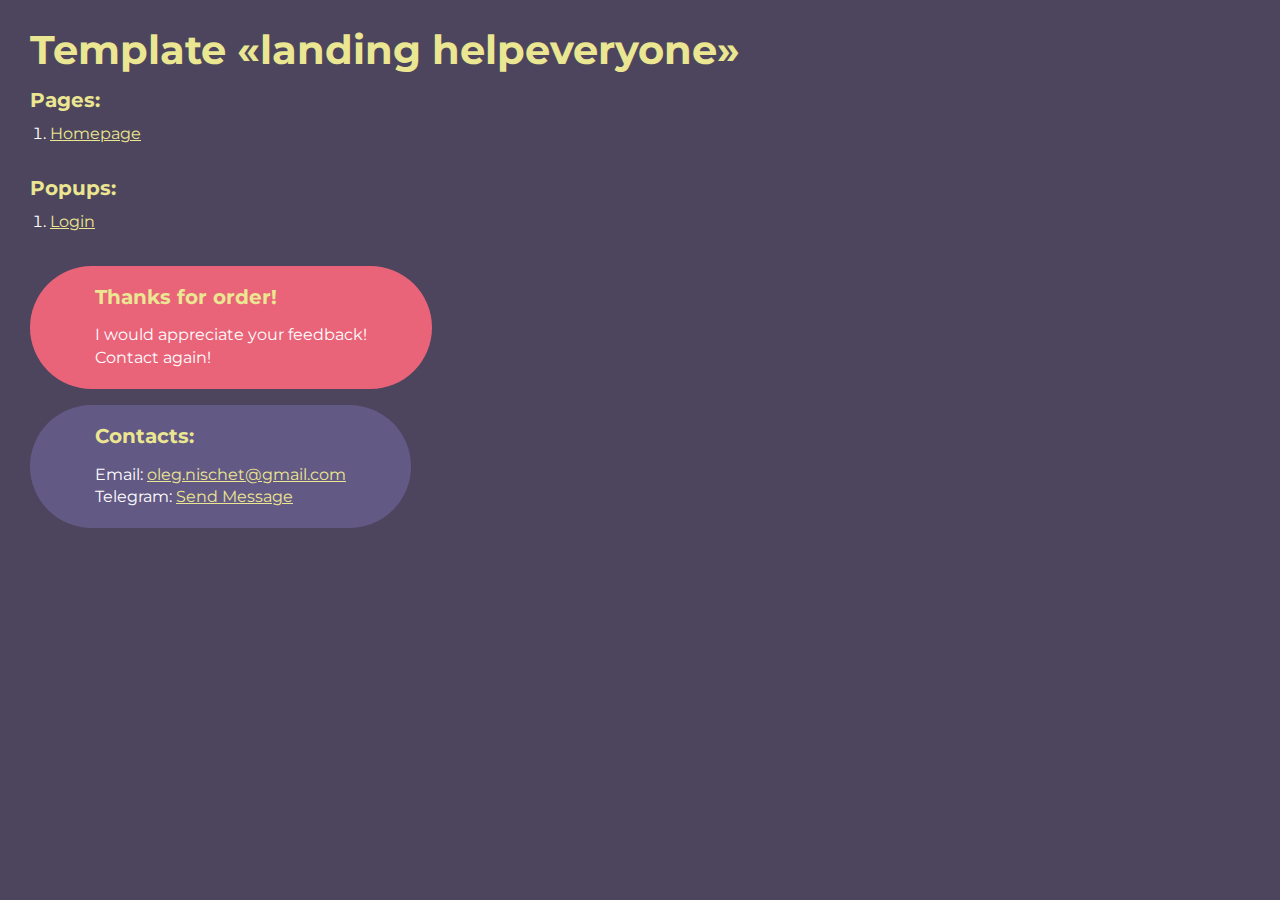
<file: index.html>
<!DOCTYPE html>
<html>

<head>
	<meta charset="UTF-8">
	<meta name="viewport" content="width=device-width, initial-scale=1.0">
	<title>Template «landing helpeveryone»</title>
</head>

<body>
	<div class="rootpage">
		<h1>Template «landing helpeveryone»</h1>
		<h2>Pages:</h2>
		<ol class="rootpage__list">
			<li><a target="_blank" href="home.html">Homepage</a></li>
		</ol>
		<h2>Popups:</h2>
		<ol class="rootpage__list">
			<li><a target="_blank" href="home.html#login" data-popup="#login">Login</a></li>
		</ol>
		<div class="rootpage__tnx">
			<h2>Thanks for order!</h2>
			<p>I would appreciate your feedback!</p>
			<p>Contact again!</p>
		</div>
		<div class="rootpage__contacts">
			<h2>Contacts:</h2>
			<p>Email: <a href="mailto:oleg.nischet@gmail.com">oleg.nischet@gmail.com</a></p>
			<p>Telegram: <a href="https://t.me/oleg_nishchet">Send Message</a></p>
		</div>
	</div>
</body>
<style>
	@charset "UTF-8";
	@import url("https://fonts.googleapis.com/css?family=Montserrat:regular,700&display=swap");

	*,
	*::before,
	*::after {
		padding: 0px;
		margin: 0px;
		border: 0px;
		box-sizing: border-box;
	}

	html,
	body {
		height: 100%;
		margin: 0;
		padding: 0;
		min-width: 320px;
		width: 100%;
		color: #fff;
		background-color: #4D455D;

	}

	body {
		font-family: Montserrat;
		font-size: 100%;
		line-height: 1;
		font-size: 1rem;
	}

	a {
		text-decoration: underline;
		color: #ebe691
	}

	a:visited {
		text-decoration: underline;
		color: #aaa768;
	}

	a:hover {
		text-decoration: none;
	}

	ul li {
		list-style: none;
	}

	img {
		vertical-align: top;
	}

	.wrapper {
		width: 100%;
		min-height: 100%;
		overflow: hidden;
	}

	.rootpage {
		padding: 30px;
		display: flex;
		flex-direction: column;
		align-items: flex-start;
	}

	@media (max-width: 767px) {
		.rootpage {
			padding: 30px 15px;
		}
	}

	h1 {
		color: #ebe691;
		font-size: 2.5rem;
		margin: 0px 0px 1.25rem 0px;
	}

	@media (max-width: 767px) {
		h1 {
			font-size: 1.85rem;
			margin: 0px 0px 1.25rem 0px;
		}
	}

	h2 {
		color: #ebe691;
		font-size: 1.25rem;
		margin: 0px 0px 1rem 0px;
	}

	@media (max-width: 767px) {
		h2 {
			font-size: 1.125rem;
			margin: 0px 0px 1rem 0px;
		}
	}

	.rootpage__info {
		line-height: 140%;
		margin: 0px 0px 1.5rem 0px;
	}

	.rootpage__list {
		margin: 0px 0px 2.25rem 1.25rem;
	}

	.rootpage__list li:not(:last-child) {
		margin: 0px 0px 15px 0px;
	}

	.rootpage__contacts,
	.rootpage__tnx {
		border-radius: 200px;
		padding: 20px 65px;
		line-height: 140%;
	}

	@media (max-width: 767px) {

		.rootpage__contacts,
		.rootpage__tnx {
			border-radius: 40px;
			padding: 20px;
		}
	}

	.rootpage__contacts {
		background-color: #635985;

	}

	.rootpage__contacts a {
		color: #ebe691;
	}

	.rootpage__tnx {
		background-color: #E96479;
		margin: 0px 0px 1rem 0px;
	}
</style>

</html>
</file>
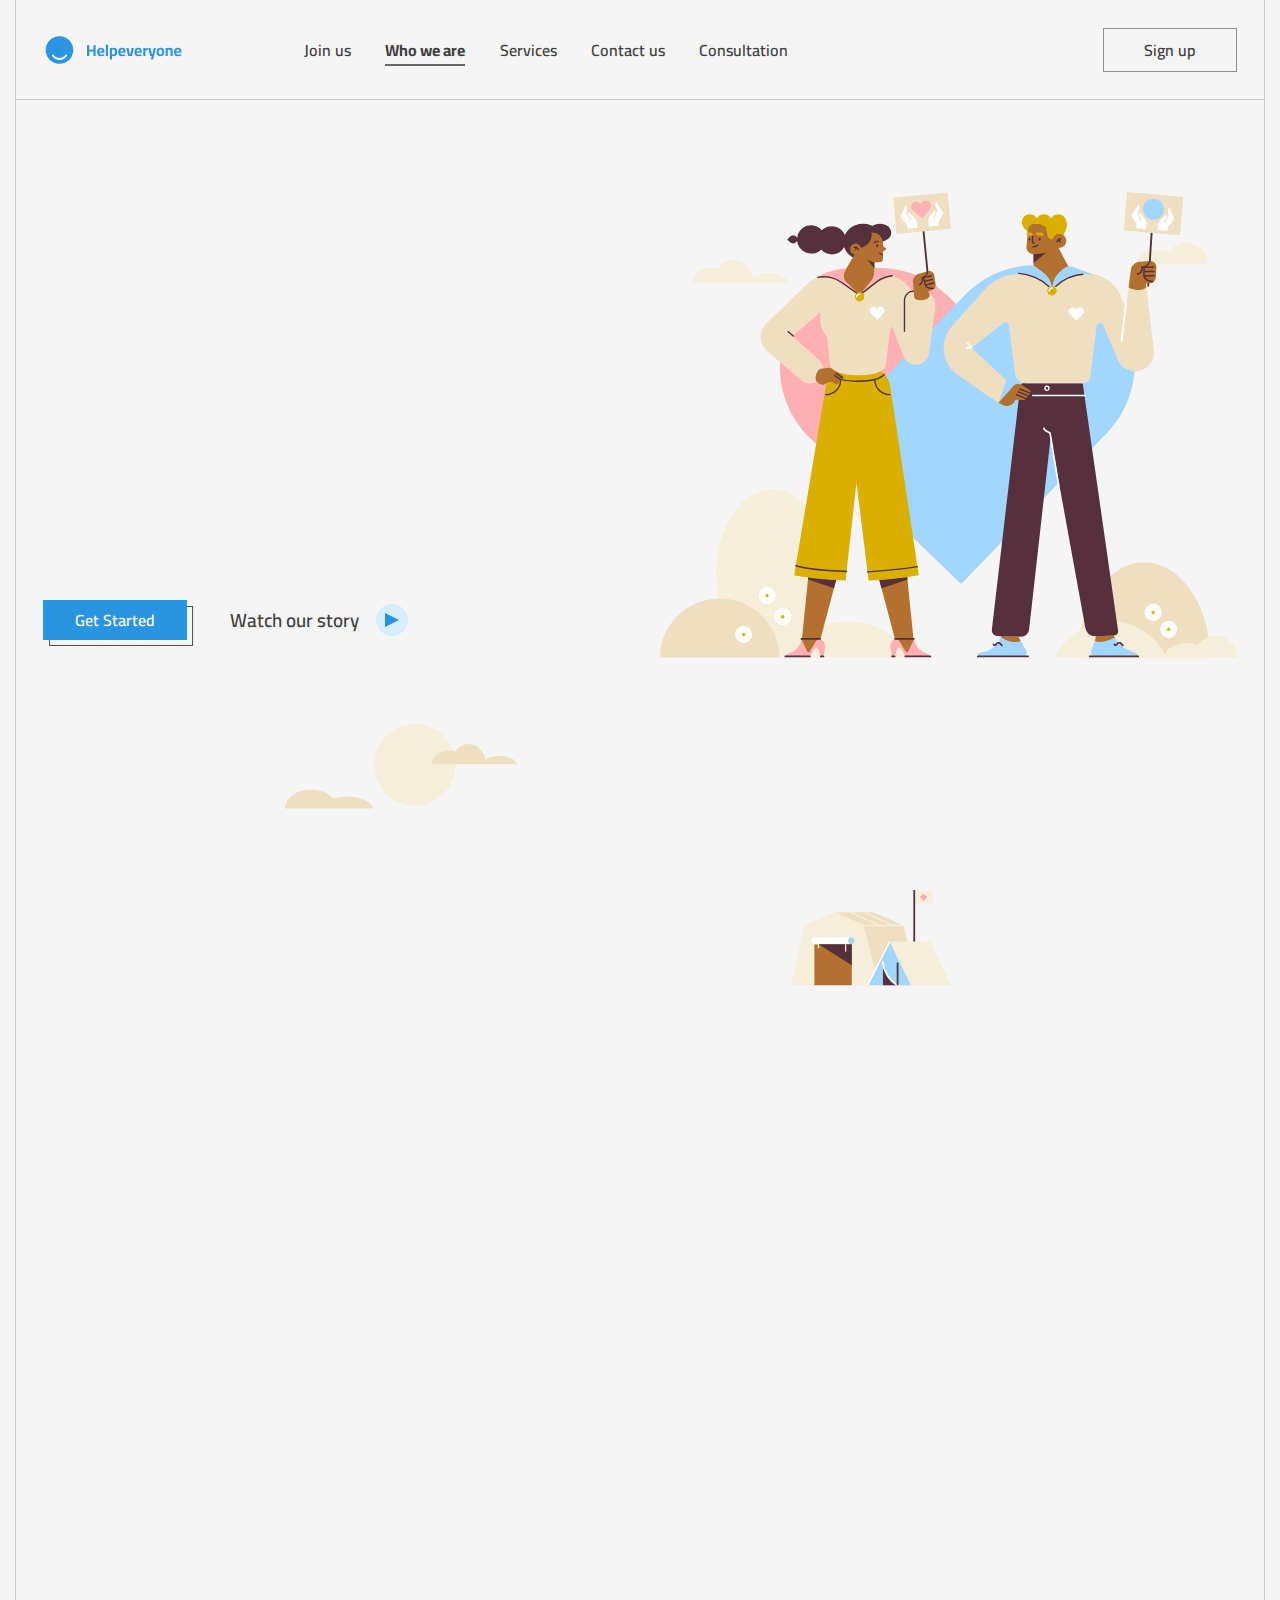
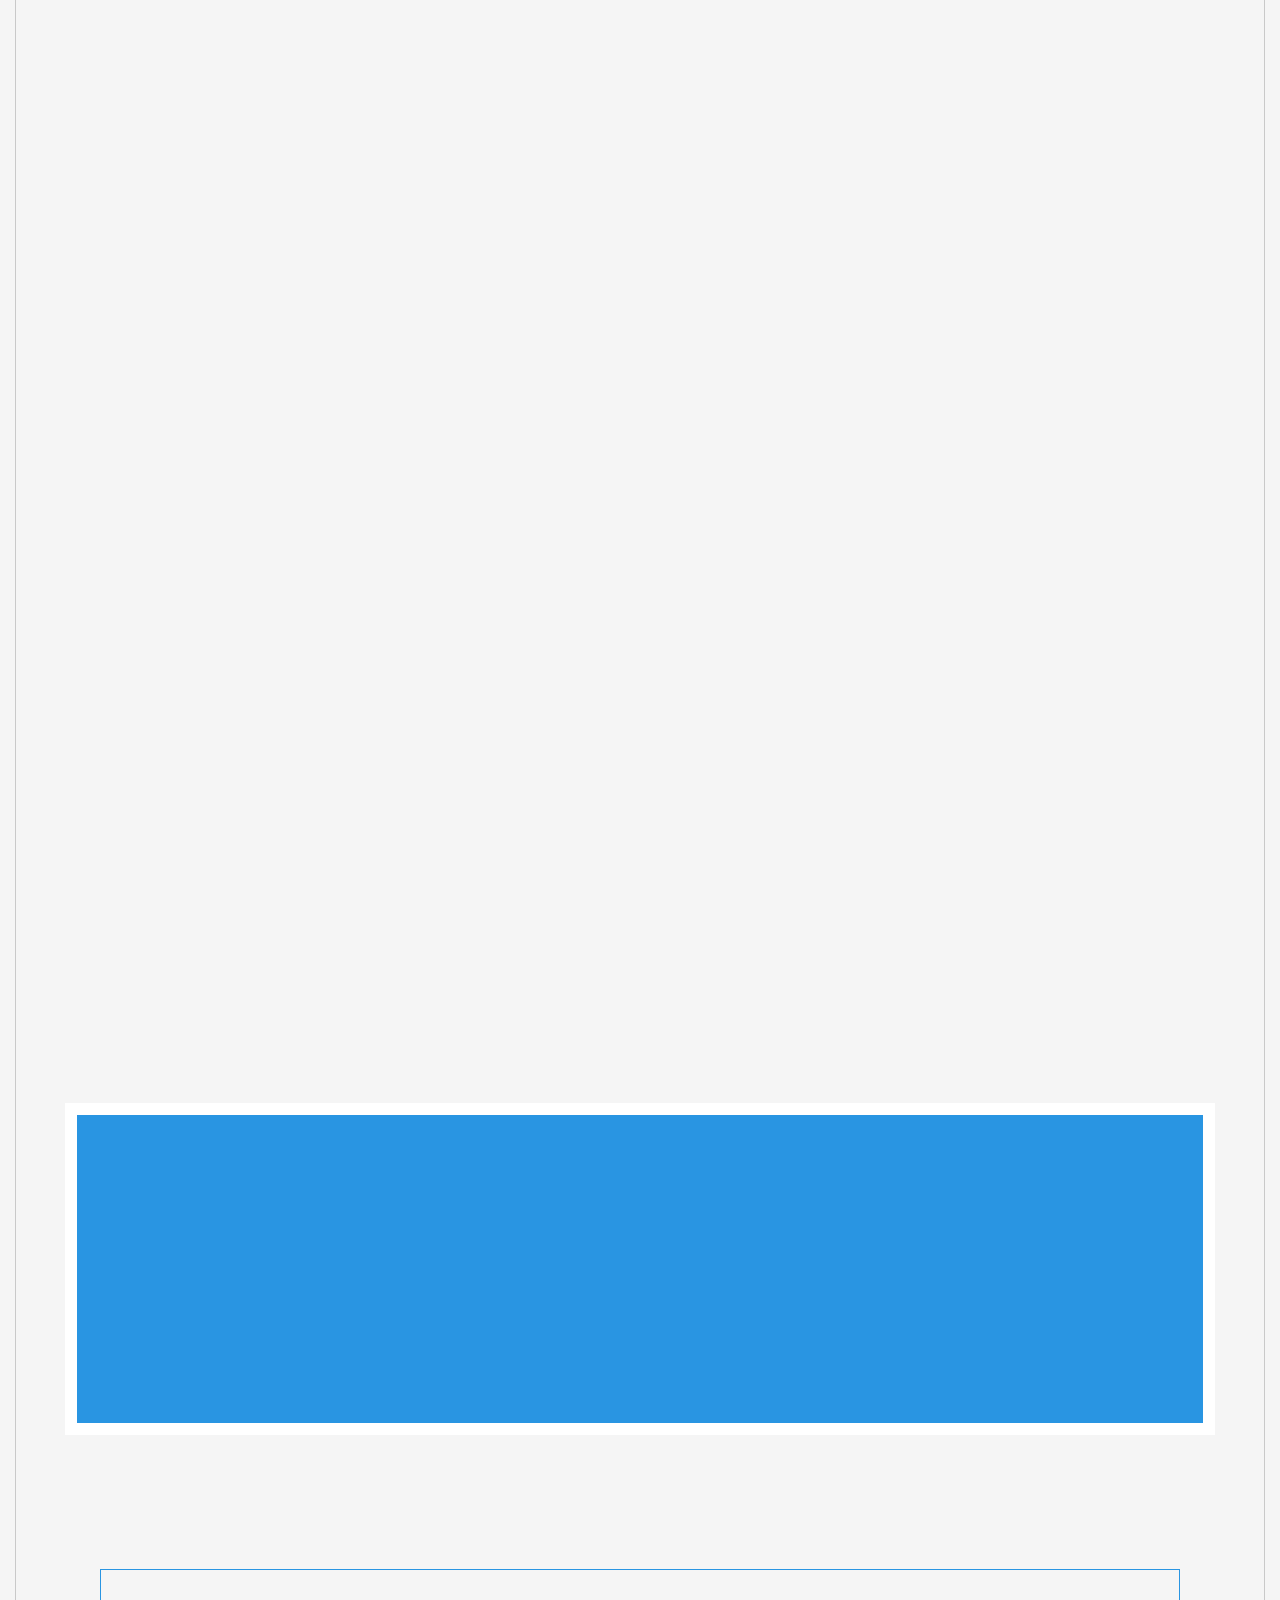
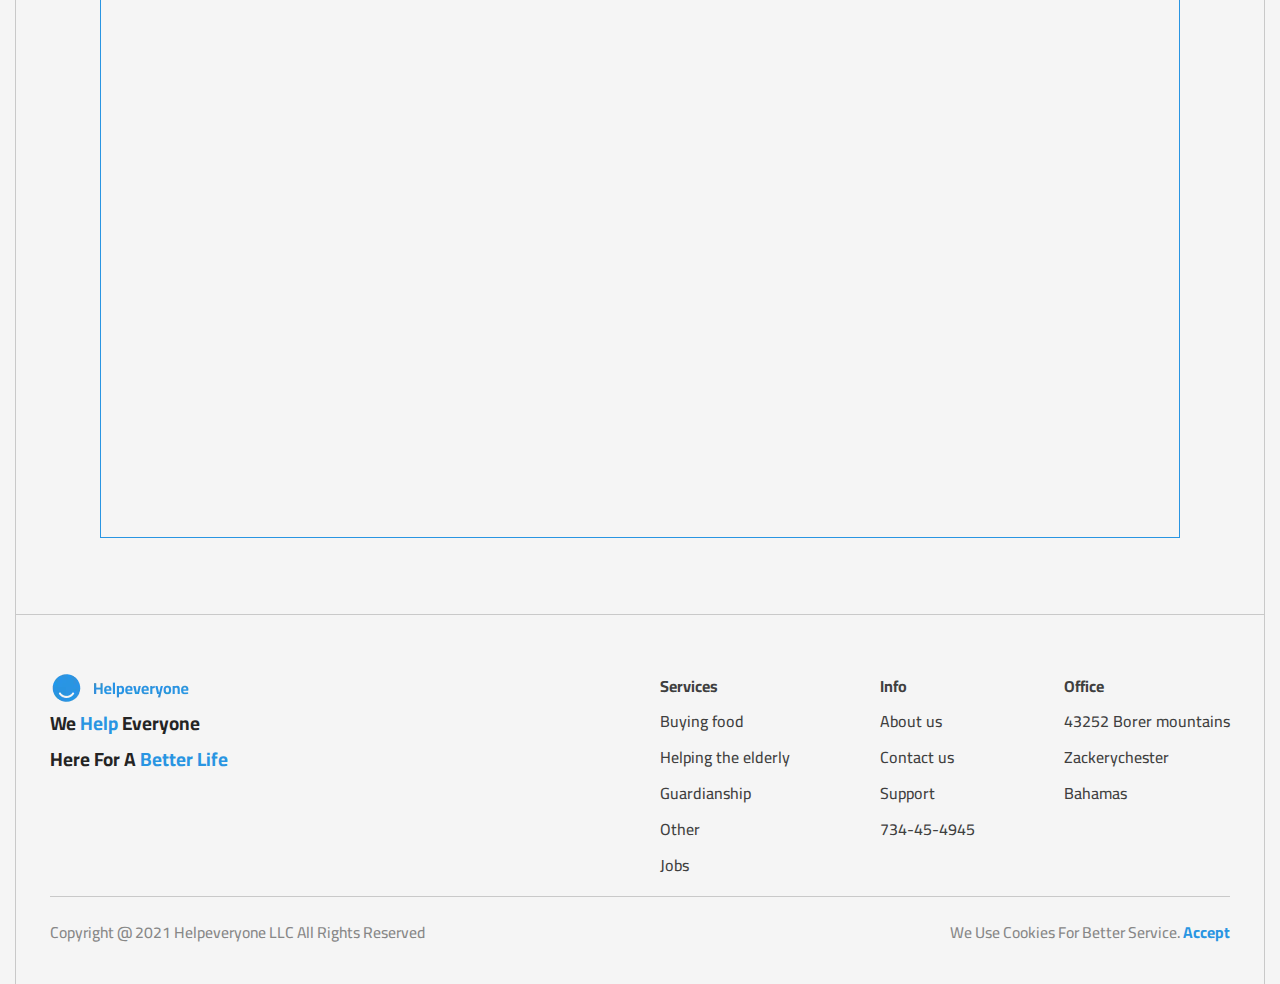
<file: home.html>
<!DOCTYPE html>
<html lang="en">

<head>
	<title>HomePage</title>
	<meta charset="UTF-8">
	<meta name="format-detection" content="telephone=no">
	<!-- <style>body{opacity: 0;}</style> -->
	<link href="https://fonts.googleapis.com/css?family=Cairo:500,600,700&display=swap&_v=20230323090404" rel="stylesheet" />
	<link rel="stylesheet" href="css/style.min.css?_v=20230323090404">
	<link rel="shortcut icon" href="favicon.ico">
	<!-- <meta name="robots" content="noindex, nofollow"> -->
	<meta name="viewport" content="width=device-width, initial-scale=1.0">
</head>

<body>
	<div class="wrapper">
		<header data-scroll="100" data-scroll-show="2500" class="header">
			<div class="header__container">
				<div class="header__container-lines">
					<a href="#" class="header__logo"><picture><source srcset="img/logo.webp" type="image/webp"><img src="img/logo.png" alt="Logo"></picture></a>
					<div class="header__menu menu">
						<nav class="menu__body">
							<ul class="menu__list">
								<li class="menu__item"><a href="#" data-goto-header data-goto="#hero" class="menu__link">Join us</a></li>
								<li class="menu__item"><a href="#" data-goto-header data-goto="#about" class="menu__link">Who we are</a></li>
								<li class="menu__item"><a href="#" data-goto-header data-goto="#services" class="menu__link">Services</a></li>
								<li class="menu__item"><a href="#" data-goto-header data-goto="#contact" class="menu__link">Contact us</a></li>
								<li class="menu__item"><a href="#" data-goto-header data-goto="#consultation" class="menu__link">Consultation</a></li>
							</ul>
						</nav>
					</div>
					<div class="header__actions">
						<a data-da=".menu__body,479.98,last" data-popup="#login" href="" class="header__button button button_border">Sign up</a>
						<button type="button" class="header__open-menu icon-menu"><span></span></button>
					</div>
				</div>
			</div>
		</header>
		<main class="page">
			<section id="hero" class="page__hero hero">
				<div class="hero__container">
					<div class="hero__container-lines">
						<div class="hero__content">
							<h1 class="hero__title title _letter-anim">We <span class="color-blue">Help</span> Everyone Here For A <span class="color-blue">Better Life</span></h1>
							<div class="hero__text text">
								<p class="_letter-anim">If you are someone who like to help other, get started</p>
							</div>
							<div data-da=".hero__container-lines,767.98,last" class="hero__actions">
								<a href="" class="hero__button button">Get Started</a>
								<a href="" class="hero__watch">Watch our story <span></span></a>
							</div>
						</div>
						<div class="hero__image">
							<svg width="577" height="467" viewBox="0 0 577 467" fill="none" xmlns="http://www.w3.org/2000/svg">
								<g id="Group 16" clip-path="url(#clip0_3_826)">
									<g id="left-side">
										<path pathLength="1" d="M128.583 91.0269H32.339C32.339 82.439 41.104 75.477 51.9187 75.477C54.2754 75.471 56.6202 75.8121 58.8775 76.4892C62.4645 71.2005 67.9715 67.8159 74.1427 67.8159C83.4106 67.8159 91.1729 75.4485 93.2037 85.7033C96.7653 83.1728 102.513 81.1864 108.997 81.1864C119.815 81.1927 128.583 86.7408 128.583 91.0269Z" fill="#F5EFD9" />
										<path pathLength="1" d="M112.525 465.395C143.61 465.395 168.809 427.779 168.809 381.376C168.809 334.974 143.61 297.358 112.525 297.358C81.4395 297.358 56.2401 334.974 56.2401 381.376C56.2401 427.779 81.4395 465.395 112.525 465.395Z" fill="#F5EFD9" />
										<path pathLength="1" d="M119.566 465.398C119.566 432.929 92.8027 406.608 59.7829 406.608C26.7631 406.608 0 432.929 0 465.398H119.566Z" fill="#EFDFC0" />
										<path pathLength="1" d="M249.801 465.399H125.396C137.134 443.943 160.586 429.31 187.599 429.31C214.612 429.31 238.063 443.943 249.801 465.399Z" fill="#F5EFD9" />
										<path pathLength="1" d="M107.09 415.235V465.399" stroke="#D9AF00" stroke-width="1.24362" stroke-miterlimit="10" stroke-linecap="round" />
										<path pathLength="1" d="M115.545 432.581L107.09 443.545" stroke="#D9AF00" stroke-width="1.24362" stroke-miterlimit="10" stroke-linecap="round" />
										<path pathLength="1" d="M107.091 465.398L91.6611 450.544" stroke="#D9AF00" stroke-width="1.24362" stroke-miterlimit="10" stroke-linecap="round" />
										<path pathLength="1" d="M107.091 412.034C111.76 412.034 115.546 408.248 115.546 403.579C115.546 398.909 111.76 395.124 107.091 395.124C102.421 395.124 98.6357 398.909 98.6357 403.579C98.6357 408.248 102.421 412.034 107.091 412.034Z" fill="white" />
										<path pathLength="1" d="M107.09 395.126V412.033" stroke="#D9AF00" stroke-width="0.711591" stroke-miterlimit="10" stroke-linecap="round" />
										<path pathLength="1" d="M98.6387 403.579H115.546" stroke="#D9AF00" stroke-width="0.711591" stroke-miterlimit="10" stroke-linecap="round" />
										<path pathLength="1" d="M101.112 397.601L113.069 409.557" stroke="#D9AF00" stroke-width="0.711591" stroke-miterlimit="10" stroke-linecap="round" />
										<path pathLength="1" d="M101.112 409.557L113.069 397.601" stroke="#D9AF00" stroke-width="0.711591" stroke-miterlimit="10" stroke-linecap="round" />
										<path pathLength="1" d="M108.287 406.47C109.883 405.809 110.641 403.979 109.98 402.383C109.319 400.787 107.489 400.029 105.893 400.69C104.296 401.351 103.538 403.181 104.2 404.777C104.861 406.373 106.691 407.131 108.287 406.47Z" fill="white" />
										<path pathLength="1" d="M107.09 405.27C108.025 405.27 108.782 404.513 108.782 403.578C108.782 402.643 108.025 401.886 107.09 401.886C106.155 401.886 105.398 402.643 105.398 403.578C105.398 404.513 106.155 405.27 107.09 405.27Z" fill="#D9AF00" />
										<path pathLength="1" d="M122.688 433.254C127.357 433.254 131.143 429.469 131.143 424.799C131.143 420.13 127.357 416.344 122.688 416.344C118.018 416.344 114.233 420.13 114.233 424.799C114.233 429.469 118.018 433.254 122.688 433.254Z" fill="white" />
										<path pathLength="1" d="M122.688 416.344V433.254" stroke="#D9AF00" stroke-width="0.711591" stroke-miterlimit="10" stroke-linecap="round" />
										<path pathLength="1" d="M114.233 424.8H131.14" stroke="#D9AF00" stroke-width="0.711591" stroke-miterlimit="10" stroke-linecap="round" />
										<path pathLength="1" d="M116.71 418.821L128.663 430.778" stroke="#D9AF00" stroke-width="0.711591" stroke-miterlimit="10" stroke-linecap="round" />
										<path pathLength="1" d="M116.71 430.778L128.663 418.821" stroke="#D9AF00" stroke-width="0.711591" stroke-miterlimit="10" stroke-linecap="round" />
										<path pathLength="1" d="M125.724 425.494C126.121 423.813 125.08 422.128 123.398 421.731C121.717 421.334 120.032 422.376 119.635 424.057C119.238 425.739 120.28 427.424 121.961 427.821C123.643 428.217 125.328 427.176 125.724 425.494Z" fill="white" />
										<path pathLength="1" d="M122.688 426.493C123.623 426.493 124.38 425.735 124.38 424.8C124.38 423.866 123.623 423.108 122.688 423.108C121.753 423.108 120.996 423.866 120.996 424.8C120.996 425.735 121.753 426.493 122.688 426.493Z" fill="#D9AF00" />
										<path pathLength="1" d="M83.5917 450.832C88.2613 450.832 92.0467 447.047 92.0467 442.377C92.0467 437.708 88.2613 433.922 83.5917 433.922C78.9222 433.922 75.1367 437.708 75.1367 442.377C75.1367 447.047 78.9222 450.832 83.5917 450.832Z" fill="white" />
										<path pathLength="1" d="M83.5918 433.925V450.832" stroke="#D9AF00" stroke-width="0.711591" stroke-miterlimit="10" stroke-linecap="round" />
										<path pathLength="1" d="M75.1393 442.377H92.0461" stroke="#D9AF00" stroke-width="0.711591" stroke-miterlimit="10" stroke-linecap="round" />
										<path pathLength="1" d="M77.6165 436.402L89.5699 448.356" stroke="#D9AF00" stroke-width="0.711591" stroke-miterlimit="10" stroke-linecap="round" />
										<path pathLength="1" d="M77.6165 448.356L89.5699 436.402" stroke="#D9AF00" stroke-width="0.711591" stroke-miterlimit="10" stroke-linecap="round" />
										<path pathLength="1" d="M86.6309 443.075C87.0278 441.394 85.9864 439.709 84.3049 439.312C82.6234 438.915 80.9385 439.956 80.5416 441.638C80.1447 443.319 81.1861 445.004 82.8677 445.401C84.5492 445.798 86.2341 444.757 86.6309 443.075Z" fill="white" />
										<path pathLength="1" d="M83.5917 444.069C84.5263 444.069 85.284 443.311 85.284 442.377C85.284 441.442 84.5263 440.684 83.5917 440.684C82.6571 440.684 81.8994 441.442 81.8994 442.377C81.8994 443.311 82.6571 444.069 83.5917 444.069Z" fill="#D9AF00" />
									</g>
									<g id="right-side">
										<path pathLength="1" d="M547.984 72.4122H475.672C475.672 64.4443 485.316 57.9853 497.212 57.9853C501.15 57.9512 505.055 58.704 508.698 60.1994C511.302 56.4117 515.049 53.5564 519.392 52.051C523.735 50.5455 528.445 50.469 532.835 51.8325C537.225 53.196 541.063 55.9281 543.788 59.6292C546.514 63.3303 547.984 67.8063 547.984 72.4027V72.4122Z" fill="#F5EFD9" />
										<path pathLength="1" d="M549.926 465.399C549.926 412.92 520.475 370.376 484.134 370.376C447.793 370.376 418.341 412.92 418.341 465.399H549.926Z" fill="#EFDFC0" />
										<path pathLength="1" d="M506.665 465.399H394.691C405.255 443.943 426.363 429.31 450.678 429.31C474.993 429.31 496.1 443.943 506.665 465.399Z" fill="#F5EFD9" />
										<path pathLength="1" d="M493.105 432.15V464.717" stroke="#D9AF00" stroke-width="1.24362" stroke-miterlimit="10" stroke-linecap="round" />
										<path pathLength="1" d="M501.56 445.182L493.105 456.146" stroke="#D9AF00" stroke-width="1.24362" stroke-miterlimit="10" stroke-linecap="round" />
										<path pathLength="1" d="M493.105 428.949C497.774 428.949 501.56 425.164 501.56 420.494C501.56 415.825 497.774 412.039 493.105 412.039C488.435 412.039 484.65 415.825 484.65 420.494C484.65 425.164 488.435 428.949 493.105 428.949Z" fill="white" />
										<path pathLength="1" d="M493.105 412.039V428.949" stroke="#D9AF00" stroke-width="0.711591" stroke-miterlimit="10" stroke-linecap="round" />
										<path pathLength="1" d="M484.653 420.495H501.56" stroke="#D9AF00" stroke-width="0.711591" stroke-miterlimit="10" stroke-linecap="round" />
										<path pathLength="1" d="M487.13 414.516L499.083 426.473" stroke="#D9AF00" stroke-width="0.711591" stroke-miterlimit="10" stroke-linecap="round" />
										<path pathLength="1" d="M487.13 426.473L499.083 414.516" stroke="#D9AF00" stroke-width="0.711591" stroke-miterlimit="10" stroke-linecap="round" />
										<path pathLength="1" d="M496.126 421.187C496.523 419.505 495.482 417.82 493.8 417.423C492.119 417.026 490.434 418.068 490.037 419.749C489.64 421.431 490.681 423.116 492.363 423.513C494.044 423.91 495.729 422.868 496.126 421.187Z" fill="white" />
										<path pathLength="1" d="M493.105 422.186C494.04 422.186 494.797 421.428 494.797 420.494C494.797 419.559 494.04 418.802 493.105 418.802C492.17 418.802 491.413 419.559 491.413 420.494C491.413 421.428 492.17 422.186 493.105 422.186Z" fill="#D9AF00" />
										<path pathLength="1" d="M517.073 438.782C517.821 434.173 514.691 429.83 510.082 429.082C505.473 428.333 501.13 431.463 500.381 436.073C499.633 440.682 502.763 445.025 507.372 445.773C511.982 446.521 516.325 443.391 517.073 438.782Z" fill="white" />
										<path pathLength="1" d="M508.702 428.95V445.857" stroke="#D9AF00" stroke-width="0.711591" stroke-miterlimit="10" stroke-linecap="round" />
										<path pathLength="1" d="M500.247 437.402H517.154" stroke="#D9AF00" stroke-width="0.711591" stroke-miterlimit="10" stroke-linecap="round" />
										<path pathLength="1" d="M502.723 431.422L514.68 443.379" stroke="#D9AF00" stroke-width="0.711591" stroke-miterlimit="10" stroke-linecap="round" />
										<path pathLength="1" d="M502.723 443.379L514.68 431.422" stroke="#D9AF00" stroke-width="0.711591" stroke-miterlimit="10" stroke-linecap="round" />
										<path pathLength="1" d="M509.899 440.294C511.495 439.632 512.253 437.803 511.592 436.206C510.931 434.61 509.101 433.852 507.505 434.513C505.908 435.174 505.15 437.004 505.812 438.601C506.473 440.197 508.303 440.955 509.899 440.294Z" fill="white" />
										<path pathLength="1" d="M508.702 439.094C509.637 439.094 510.394 438.336 510.394 437.401C510.394 436.467 509.637 435.709 508.702 435.709C507.767 435.709 507.01 436.467 507.01 437.401C507.01 438.336 507.767 439.094 508.702 439.094Z" fill="#D9AF00" />
										<path pathLength="1" d="M577 465.398H504.688C504.688 457.43 514.332 450.971 526.226 450.971C530.164 450.938 534.07 451.691 537.714 453.185C540.319 449.399 544.067 446.546 548.41 445.042C552.752 443.538 557.462 443.462 561.851 444.826C566.239 446.19 570.077 448.921 572.802 452.621C575.528 456.321 576.999 460.796 577 465.392V465.398Z" fill="#F5EFD9" />
									</g>
									<g id="heart">
										<path id="Vector_49" d="M301.051 391.818L345.718 345.541C396.995 292.401 395.499 207.781 342.374 156.507L287.706 103.737C248.379 65.7636 185.689 66.8707 147.716 106.21C109.759 145.55 110.85 208.227 150.193 246.2L301.051 391.818Z" fill="#FFAFB1" />
										<path id="Vector_50" d="M301.311 391.818L158.845 254.305L304.462 103.446C342.419 64.1036 405.109 62.9965 444.452 100.97C483.792 138.943 484.902 201.617 446.925 240.96L301.311 391.818Z" fill="#A0D6FF" />
									</g>
									<g id="women">
										<path id="Vector_51" d="M141.558 447.973L147.299 459.942C147.405 460.162 147.568 460.35 147.771 460.485C147.975 460.62 148.211 460.698 148.454 460.71C148.698 460.723 148.941 460.669 149.157 460.555C149.373 460.441 149.554 460.27 149.681 460.062L156.064 449.573C156.499 448.858 157.111 448.267 157.841 447.857C158.57 447.447 159.393 447.232 160.23 447.232H160.417L176.156 387.971L148.245 385.08L142.194 444.616C142.079 445.751 141.867 446.874 141.558 447.973Z" fill="#B4702F" />
										<path id="Vector_52" d="M148.245 385.08L176.156 387.971L173.977 396.17L147.992 387.573L148.245 385.08Z" fill="#56303C" />
										<path id="Vector_53" d="M126.599 464.472H148.248C148.732 464.472 149.209 464.351 149.636 464.12C150.062 463.889 150.424 463.556 150.689 463.15L154.703 456.27C154.896 455.964 155.171 455.72 155.497 455.565C155.824 455.41 156.188 455.352 156.546 455.397C156.904 455.442 157.242 455.588 157.521 455.818C157.799 456.048 158.006 456.353 158.116 456.697L160.773 464.472H163.453L165.303 454.666C165.303 453.087 164.841 451.543 163.974 450.223C163.108 448.902 161.874 447.864 160.426 447.236H160.239C159.402 447.236 158.579 447.451 157.85 447.861C157.12 448.271 156.508 448.862 156.073 449.577L149.69 460.063C149.563 460.271 149.382 460.441 149.166 460.555C148.95 460.669 148.707 460.723 148.463 460.711C148.219 460.698 147.983 460.621 147.78 460.485C147.577 460.35 147.414 460.163 147.308 459.942L141.567 447.973C140.803 450.711 139.461 453.254 137.633 455.431C135.805 457.607 133.532 459.368 130.967 460.594L126.223 462.856C126.049 462.94 125.909 463.081 125.826 463.255C125.743 463.429 125.722 463.626 125.766 463.814C125.809 464.002 125.916 464.169 126.067 464.289C126.219 464.408 126.406 464.473 126.599 464.472Z" fill="#FFAFB1" />
										<path id="Vector_54" d="M149.921 464.472H125.309" stroke="#56303C" stroke-width="1.71912" stroke-miterlimit="10" stroke-linecap="round" />
										<path id="Vector_55" d="M163.443 464.472H160.764" stroke="#56303C" stroke-width="1.71912" stroke-miterlimit="10" stroke-linecap="round" />
										<path id="Vector_56" d="M160.23 446.767H141.337" stroke="#56303C" stroke-width="1.71912" stroke-miterlimit="10" stroke-linecap="round" />
										<path id="Vector_57" d="M253.895 447.973L248.154 459.942C248.049 460.162 247.886 460.35 247.683 460.485C247.479 460.62 247.243 460.698 246.999 460.71C246.755 460.723 246.513 460.669 246.297 460.555C246.081 460.441 245.9 460.271 245.773 460.062L239.389 449.573C238.954 448.858 238.343 448.267 237.613 447.857C236.883 447.447 236.061 447.232 235.224 447.232H235.037L219.297 387.972L247.209 385.08L253.26 444.617C253.374 445.752 253.587 446.874 253.895 447.973Z" fill="#B4702F" />
										<path id="Vector_58" d="M247.209 385.08L219.297 387.972L221.474 396.17L247.474 387.696L247.209 385.08Z" fill="#56303C" />
										<path id="Vector_59" d="M268.864 464.472H247.216C246.731 464.472 246.254 464.351 245.827 464.12C245.401 463.889 245.039 463.556 244.774 463.15L240.76 456.27C240.568 455.964 240.292 455.72 239.966 455.565C239.639 455.41 239.276 455.352 238.917 455.397C238.559 455.442 238.221 455.588 237.943 455.818C237.664 456.048 237.458 456.353 237.347 456.697L234.69 464.472H232.011L230.16 454.666C230.16 453.087 230.622 451.543 231.489 450.223C232.355 448.902 233.589 447.864 235.038 447.236H235.224C236.061 447.236 236.884 447.451 237.614 447.861C238.343 448.271 238.955 448.862 239.39 449.577L245.773 460.066C245.901 460.274 246.082 460.444 246.297 460.558C246.513 460.673 246.756 460.726 247 460.714C247.244 460.702 247.48 460.624 247.683 460.489C247.886 460.353 248.05 460.166 248.155 459.946L253.896 447.976C254.661 450.714 256.002 453.257 257.83 455.434C259.658 457.611 261.931 459.371 264.496 460.597L269.24 462.859C269.412 462.944 269.55 463.085 269.632 463.258C269.714 463.432 269.735 463.628 269.691 463.814C269.647 464.001 269.542 464.168 269.392 464.287C269.242 464.406 269.056 464.472 268.864 464.472Z" fill="#FFAFB1" />
										<path id="Vector_60" d="M245.229 464.472H270.277" stroke="#56303C" stroke-width="1.71912" stroke-miterlimit="10" stroke-linecap="round" />
										<path id="Vector_61" d="M232.011 464.472H234.69" stroke="#56303C" stroke-width="1.71912" stroke-miterlimit="10" stroke-linecap="round" />
										<path id="Vector_62" d="M235.037 446.767H253.896" stroke="#56303C" stroke-width="1.71912" stroke-miterlimit="10" stroke-linecap="round" />
										<path id="Vector_63" d="M258.761 383.15C242.198 386.203 225.425 387.98 208.59 388.467L196.482 290.62L185.579 388.458C154.897 387.509 134.2 383.141 134.2 383.141L165.996 193.227C166.778 188.535 169.202 184.274 172.834 181.204C176.467 178.133 181.072 176.453 185.829 176.463L210.321 176.517C215.115 176.528 219.746 178.254 223.377 181.385C227.008 184.515 229.398 188.842 230.115 193.582L258.761 383.15Z" fill="#D9AF00" />
										<path id="Vector_64" d="M224.228 182.561C220.695 186.651 210.671 189.204 197.942 189.204C185.404 189.204 175.326 186.464 171.584 182.371" stroke="#56303C" stroke-width="1.3733" stroke-miterlimit="10" stroke-linecap="round" />
										<path id="Vector_65" d="M229.833 202.685C225.937 202.684 222.193 201.175 219.387 198.473C216.581 195.771 214.931 192.087 214.783 188.195" stroke="#56303C" stroke-width="1.3733" stroke-miterlimit="10" stroke-linecap="round" />
										<path id="Vector_66" d="M165.688 202.685C169.584 202.684 173.327 201.175 176.134 198.473C178.94 195.771 180.59 192.087 180.738 188.195" stroke="#56303C" stroke-width="1.3733" stroke-miterlimit="10" stroke-linecap="round" />
										<path id="Vector_67" d="M207.53 379.913C207.53 379.913 235.049 378.155 257.466 374.593" stroke="#56303C" stroke-width="1.3733" stroke-miterlimit="10" stroke-linecap="round" />
										<path id="Vector_68" d="M186.53 379.449C186.53 379.449 153.001 378.921 135.769 373.775" stroke="#56303C" stroke-width="1.3733" stroke-miterlimit="10" stroke-linecap="round" />
										<path id="Vector_69" d="M167.04 144.643C161.957 138.822 159.496 133.015 160.239 125.322L160.761 120.097L132.413 144.067L158.901 168.107C161.557 170.448 163.174 173.749 163.397 177.282C163.619 180.816 162.429 184.293 160.087 186.949C157.746 189.605 154.445 191.222 150.912 191.445C147.378 191.667 143.901 190.477 141.245 188.135L107.203 159.003C105.262 157.343 103.683 155.302 102.565 153.005C101.447 150.709 100.813 148.207 100.704 145.655C100.595 143.103 101.012 140.556 101.93 138.173C102.848 135.789 104.247 133.62 106.039 131.8L143.345 95.7724C152.202 86.7797 162.425 81.6997 175.042 81.6681L217.479 81.5669C231.627 81.5321 243.416 85.9952 252.099 99.4543L261.74 99.3467C271.625 99.236 276.813 108.203 274.956 117.917L268.845 161.923C268.279 164.884 266.722 167.564 264.429 169.522C262.136 171.48 259.245 172.598 256.232 172.692C253.219 172.786 250.263 171.851 247.852 170.041C245.442 168.23 243.72 165.653 242.97 162.732L232.785 136.036C232.695 135.796 232.527 135.592 232.309 135.459C232.09 135.325 231.833 135.268 231.578 135.298C231.323 135.327 231.085 135.441 230.903 135.621C230.721 135.801 230.604 136.038 230.571 136.292L225.605 173.152C225.605 179.162 213.901 183.188 197.943 183.188C181.986 183.188 170.013 178.76 170.013 172.731L167.04 144.643Z" fill="#EFDFC0" />
										<path id="Vector_70" d="M244.466 139.297V108.372C244.466 107.129 244.715 105.899 245.2 104.755C245.684 103.61 246.394 102.575 247.287 101.711C248.179 100.846 249.237 100.17 250.396 99.722C251.555 99.2741 252.792 99.0639 254.034 99.1038" stroke="#56303C" stroke-width="1.3733" stroke-miterlimit="10" stroke-linecap="round" />
										<path id="women-heart" d="M217.171 127.721L210.757 121.29C210.35 120.877 210.04 120.379 209.851 119.831C209.661 119.283 209.596 118.7 209.66 118.124C209.725 117.548 209.917 116.994 210.223 116.501C210.529 116.009 210.941 115.591 211.429 115.279C211.917 114.966 212.468 114.766 213.043 114.693C213.618 114.621 214.202 114.678 214.753 114.86C215.303 115.042 215.806 115.344 216.224 115.745C216.643 116.146 216.966 116.636 217.171 117.178C217.498 116.302 218.126 115.572 218.943 115.119C219.764 114.662 220.722 114.518 221.641 114.712C222.559 114.906 223.377 115.426 223.943 116.176C224.509 116.925 224.785 117.854 224.72 118.791C224.655 119.728 224.253 120.61 223.589 121.274L217.171 127.721Z" fill="white" />
										<path id="Vector_72" d="M133.323 144.068L128.06 139.649" stroke="#56303C" stroke-width="1.3733" stroke-miterlimit="10" stroke-linecap="round" />
										<path id="Vector_73" d="M219.923 49.4836C226.188 49.4836 231.266 45.5282 231.266 40.649C231.266 35.7698 226.188 31.8145 219.923 31.8145C213.659 31.8145 208.58 35.7698 208.58 40.649C208.58 45.5282 213.659 49.4836 219.923 49.4836Z" fill="#56303C" />
										<path id="Vector_74" d="M203.083 67.9942C213.964 67.9942 222.786 59.8951 222.786 49.9043C222.786 39.9136 213.964 31.8145 203.083 31.8145C192.201 31.8145 183.38 39.9136 183.38 49.9043C183.38 59.8951 192.201 67.9942 203.083 67.9942Z" fill="#56303C" />
										<path id="Vector_75" d="M184.758 53.7347C187.726 46.5489 184.307 38.3177 177.121 35.3497C169.935 32.3817 161.704 35.8008 158.736 42.9865C155.768 50.1722 159.187 58.4035 166.373 61.3715C173.559 64.3395 181.79 60.9204 184.758 53.7347Z" fill="#56303C" />
										<path id="Vector_76" d="M164.271 52.8836C167.26 45.6676 163.833 37.3948 156.617 34.4058C149.401 31.4169 141.128 34.8436 138.139 42.0596C135.15 49.2756 138.577 57.5484 145.793 60.5374C153.009 63.5264 161.282 60.0997 164.271 52.8836Z" fill="#56303C" />
										<path id="Vector_77" d="M136.297 44.8652L138.905 47.4731L136.29 50.0878C135.44 50.9378 134.287 51.4154 133.085 51.4154C131.883 51.4154 130.73 50.9378 129.88 50.0878L127.272 47.4798L129.887 44.8652C130.737 44.0151 131.89 43.5376 133.092 43.5376C134.294 43.5376 135.447 44.0151 136.297 44.8652Z" fill="#56303C" />
										<path id="Vector_78" d="M222.855 52.1473C222.923 52.9879 223.226 53.7924 223.73 54.4691C224.233 55.1458 224.916 55.6675 225.702 55.9747C225.848 56.0615 225.97 56.184 226.056 56.3306C226.142 56.4773 226.189 56.6434 226.194 56.8133C226.198 56.9833 226.159 57.1516 226.081 57.3025C226.003 57.4535 225.888 57.5821 225.746 57.6764L222.899 59.5743L222.969 66.783C222.977 67.245 222.893 67.7039 222.721 68.133C222.55 68.5621 222.295 68.9528 221.971 69.2823C221.647 69.6118 221.261 69.8735 220.835 70.0521C220.409 70.2307 219.951 70.3226 219.489 70.3226H214.375V85.3347L199.59 103.175L181.292 85.3347L194.646 62.244C193.447 62.2431 192.298 61.7662 191.45 60.918C190.602 60.0698 190.126 58.9198 190.126 57.7207V57.1229C190.124 55.8172 190.587 54.5533 191.432 53.558C192.277 52.5628 193.449 51.9012 194.738 51.6921C196.027 51.483 197.348 51.74 198.465 52.4171C199.581 53.0941 200.42 54.1468 200.83 55.3863L201.017 55.943C201.017 55.943 208.207 54.0926 210.879 47.3109C211.764 45.1742 211.936 42.8093 211.37 40.5671L214.027 40.8234C216.408 41.0542 218.621 42.1574 220.238 43.9208C221.855 45.6842 222.764 47.9833 222.789 50.376L222.855 52.1473Z" fill="#B4702F" />
										<path id="Vector_79" d="M217.114 55.1586C217.639 55.1586 218.063 54.5242 218.063 53.7415C218.063 52.9589 217.639 52.3245 217.114 52.3245C216.59 52.3245 216.166 52.9589 216.166 53.7415C216.166 54.5242 216.59 55.1586 217.114 55.1586Z" fill="#56303C" />
										<path id="Vector_80" d="M214.157 50.664C214.157 50.664 216.181 49.3386 218.206 49.4177" stroke="#56303C" stroke-width="1.32343" stroke-miterlimit="10" stroke-linecap="round" />
										<path id="Vector_81" d="M198.259 57.6286C198.259 57.6286 197.446 54.5414 194.239 55.4334" stroke="#56303C" stroke-width="1.32343" stroke-miterlimit="10" stroke-linecap="round" />
										<path id="Vector_82" d="M195.463 57.4674L196.675 55.8732" stroke="#56303C" stroke-width="1.32343" stroke-miterlimit="10" stroke-linecap="round" />
										<path id="Vector_83" d="M222.887 62.6614C222.887 62.6614 220.129 62.7279 219.322 60.6276" stroke="#56303C" stroke-width="1.32343" stroke-miterlimit="10" />
										<path id="Vector_84" d="M214.375 70.316C214.375 70.316 209.852 69.9048 206.977 66.8365L214.375 76.405V70.316Z" fill="#56303C" />
										<path id="Vector_85" d="M182.808 186.022L178.63 191.188C178.178 191.745 177.529 192.106 176.818 192.196C176.107 192.286 175.388 192.098 174.812 191.672L173.474 190.666C172.564 189.992 171.462 189.629 170.33 189.629C169.198 189.629 168.096 189.992 167.186 190.666L165.689 191.77C162.975 193.937 157.013 191.82 155.994 188.003C155.409 185.788 155.46 183.527 156.842 180.645C158.269 177.669 159.819 176.46 163.121 176.391L168.353 175.799C169.454 175.67 170.566 175.928 171.497 176.53L182.416 183.587C182.611 183.714 182.776 183.88 182.903 184.075C183.029 184.269 183.114 184.489 183.151 184.718C183.188 184.947 183.176 185.182 183.117 185.406C183.058 185.631 182.953 185.841 182.808 186.022Z" fill="#B4702F" />
										<path id="Vector_86" d="M174.423 183.468L180.813 187.694" stroke="#56303C" stroke-width="1.3733" stroke-miterlimit="10" stroke-linecap="round" />
										<path id="Vector_87" d="M176.134 181.354L182.52 185.58" stroke="#56303C" stroke-width="1.3733" stroke-miterlimit="10" stroke-linecap="round" />
										<path id="Vector_88" d="M172.139 185.867L178.807 190.043" stroke="#56303C" stroke-width="1.3733" stroke-miterlimit="10" stroke-linecap="round" />
										<path id="Vector_89" d="M186.455 76.3918C178.668 76.3918 160.698 81.5667 155.928 85.761L158.142 85.3087C162.134 84.4923 166.252 84.5048 170.239 85.3455C174.227 86.1862 177.999 87.837 181.321 90.1957L199.601 103.164L187.015 90.9074C185.375 89.3096 184.315 87.2103 184.003 84.942C183.69 82.6737 184.144 80.3661 185.291 78.3846L186.455 76.3918Z" fill="#FFAFB1" />
										<path id="Vector_90" d="M199.592 103.158L210.391 90.1259C212.966 87.0184 214.375 83.1096 214.376 79.0739V76.3916L239.997 83.9831L238.602 83.8154C230.777 82.882 222.899 85.0646 216.669 89.8918L199.592 103.158Z" fill="#FFAFB1" />
										<path id="Vector_91" d="M158.149 85.3081C162.14 84.4927 166.256 84.5057 170.242 85.3463C174.228 86.187 177.999 87.8373 181.322 90.1952L199.601 103.164" stroke="#56303C" stroke-width="1.3733" stroke-miterlimit="10" stroke-linecap="round" />
										<path id="Vector_92" d="M232.249 83.7517C226.585 84.2873 221.191 86.4221 216.695 89.9071L199.615 103.157" stroke="#56303C" stroke-width="1.3733" stroke-miterlimit="10" stroke-linecap="round" />
										<path id="Vector_93" d="M199.592 109.475C202.164 109.475 204.248 107.39 204.248 104.819C204.248 102.247 202.164 100.163 199.592 100.163C197.021 100.163 194.936 102.247 194.936 104.819C194.936 107.39 197.021 109.475 199.592 109.475Z" fill="#D9AF00" />
										<path id="Vector_94" d="M196.688 105.176C196.692 104.764 196.777 104.358 196.938 103.98C197.099 103.601 197.333 103.258 197.627 102.971C197.921 102.683 198.268 102.456 198.65 102.303C199.032 102.15 199.44 102.074 199.851 102.079" stroke="white" stroke-width="1.3733" stroke-miterlimit="10" stroke-linecap="round" />
										<path id="Vector_95" d="M268.759 92.8593L263.018 33.7944" stroke="#56303C" stroke-width="1.88871" stroke-miterlimit="10" stroke-linecap="round" />
										<path id="Vector_96" d="M287.544 0.540558L233.132 5.82775L236.646 41.989L291.057 36.7018L287.544 0.540558Z" fill="#EFDFC0" />
										<path id="Vector_97" d="M249.715 21.2967L254.507 26.073C255.873 27.199 256.781 29.2804 256.952 31.0422L257.398 35.6382L247.57 36.5872L247.254 33.0034L241.449 26.3418C241.177 25.8974 241.012 25.3951 240.968 24.8754C240.925 24.3557 241.004 23.8331 241.199 23.3495C242.386 20.4142 244.575 15.3152 245.248 13.6482C245.269 13.5967 245.301 13.5504 245.341 13.5125C245.382 13.4746 245.43 13.446 245.483 13.4288C245.536 13.4116 245.592 13.4062 245.647 13.413C245.702 13.4197 245.755 13.4385 245.802 13.4679H245.827C246.225 13.7119 246.542 14.0676 246.739 14.4906C246.936 14.9136 247.004 15.3852 246.934 15.8466L246.302 21.11C246.257 21.4082 246.327 21.7122 246.498 21.9609L247.051 22.7643L248 21.3979C248.097 21.2649 248.221 21.155 248.366 21.0761C248.51 20.9971 248.669 20.9512 248.833 20.9415C248.997 20.9318 249.162 20.9587 249.314 21.0201C249.466 21.0815 249.603 21.176 249.715 21.2967Z" fill="white" />
										<path id="Vector_98" d="M250.353 28.145C250.251 28.1445 250.151 28.1171 250.063 28.0654C249.976 28.0137 249.903 27.9397 249.853 27.8508L246.44 21.7238C246.374 21.5919 246.361 21.4392 246.404 21.2979C246.447 21.1565 246.544 21.0374 246.673 20.9654C246.802 20.8935 246.954 20.8743 247.097 20.9119C247.24 20.9495 247.363 21.041 247.44 21.1671L250.853 27.2941C250.927 27.4267 250.945 27.583 250.903 27.7289C250.862 27.8748 250.764 27.9983 250.631 28.0722C250.546 28.1191 250.45 28.1441 250.353 28.145Z" fill="#EFDFC0" />
										<path id="Vector_99" d="M273.685 18.9686L269.889 24.58C268.766 25.9465 268.276 28.1638 268.446 29.9257L268.892 34.5217L278.72 33.5727L278.344 29.9794L282.772 22.3247C282.957 21.837 283.024 21.3127 282.97 20.794C282.915 20.2754 282.739 19.7769 282.456 19.3387C280.729 16.688 277.597 12.1047 276.617 10.599C276.586 10.5524 276.546 10.5129 276.499 10.4835C276.452 10.4541 276.399 10.4354 276.344 10.4287C276.288 10.4221 276.232 10.4277 276.18 10.4451C276.127 10.4625 276.078 10.4913 276.038 10.5294L276.016 10.5453C275.672 10.8609 275.429 11.2706 275.317 11.7233C275.204 12.176 275.227 12.6519 275.383 13.0916L277.028 18.1367C277.13 18.4197 277.119 18.7309 276.999 19.0066L276.61 19.9018L275.408 18.7472C275.289 18.6302 275.144 18.5418 274.986 18.4886C274.827 18.4354 274.659 18.4188 274.493 18.4401C274.327 18.4615 274.168 18.5201 274.028 18.6116C273.888 18.7031 273.771 18.8252 273.685 18.9686Z" fill="white" />
										<path id="Vector_100" d="M274.247 25.8228C274.187 25.8223 274.127 25.8127 274.07 25.7943C273.926 25.7472 273.806 25.6448 273.737 25.5096C273.669 25.3744 273.656 25.2174 273.703 25.0731L275.873 18.4052C275.894 18.3313 275.93 18.2625 275.979 18.2027C276.027 18.143 276.087 18.0936 276.155 18.0575C276.223 18.0214 276.297 17.9994 276.374 17.9928C276.45 17.9861 276.528 17.9949 276.601 18.0187C276.674 18.0425 276.741 18.0808 276.799 18.1313C276.857 18.1818 276.905 18.2434 276.938 18.3126C276.972 18.3817 276.991 18.4569 276.995 18.5337C276.999 18.6105 276.988 18.6873 276.961 18.7595L274.791 25.4274C274.754 25.5422 274.681 25.6424 274.583 25.7134C274.486 25.7844 274.368 25.8227 274.247 25.8228Z" fill="#EFDFC0" />
										<path id="sign" d="M262.278 26.1839L253.08 18.5925C252.492 18.1052 252.021 17.4925 251.701 16.7994C251.381 16.1063 251.221 15.3503 251.231 14.5869C251.242 13.8236 251.423 13.0723 251.762 12.3882C252.101 11.7041 252.589 11.1047 253.19 10.6338C253.791 10.1629 254.489 9.83264 255.235 9.66718C255.98 9.50173 256.753 9.50531 257.496 9.67766C258.24 9.85 258.936 10.1867 259.532 10.6631C260.129 11.1396 260.611 11.7435 260.944 12.4307C261.256 11.2446 261.983 10.2098 262.993 9.51431C264.008 8.81745 265.239 8.50994 266.462 8.64823C267.685 8.78653 268.817 9.36135 269.65 10.2671C270.483 11.1729 270.961 12.3488 270.997 13.579C271.033 14.8091 270.624 16.0108 269.845 16.9634L262.278 26.1839Z" fill="#FFAFB1" />
										<path id="Vector_102" d="M275.614 91.9323C275.835 93.3012 275.549 94.7037 274.809 95.8766C274.069 97.0496 272.927 97.9122 271.597 98.3028L268.219 99.2865L269.585 102.804C269.901 104.866 268.174 107.299 263.407 108.004C258.641 108.709 254.532 107.609 254.234 105.546L253.039 90.9486C252.761 88.9692 253.206 86.956 254.291 85.2774C255.376 83.5988 257.029 82.3669 258.947 81.8072L267.735 79.2482C268.43 79.0458 269.16 78.9932 269.878 79.094C270.595 79.1948 271.282 79.4467 271.895 79.833C272.508 80.2192 273.031 80.7311 273.431 81.3348C273.831 81.9385 274.099 82.6202 274.216 83.3349L275.614 91.9323Z" fill="#B4702F" />
										<path id="Vector_103" d="M259.523 92.6341C259.523 92.6341 263.73 90.5053 261.962 86.0706C261.962 86.0706 267.89 83.3187 267.339 79.6969" stroke="#56303C" stroke-width="1.3733" stroke-miterlimit="10" stroke-linecap="round" />
										<path id="Vector_104" d="M263.708 85.261L264.862 91.622C265.095 92.9036 265.765 94.065 266.757 94.909C267.75 95.7531 269.003 96.2279 270.306 96.2528L273.431 96.3129" stroke="#56303C" stroke-width="1.3733" stroke-miterlimit="10" stroke-linecap="round" />
										<path id="Vector_105" d="M265.872 92.8617L273.827 91.0239" stroke="#56303C" stroke-width="1.3733" stroke-miterlimit="10" stroke-linecap="round" />
										<path id="Vector_106" d="M264.805 89.2082L272.761 87.3673" stroke="#56303C" stroke-width="1.3733" stroke-miterlimit="10" stroke-linecap="round" />
										<path id="Vector_107" d="M263.742 85.5521L271.697 83.7144" stroke="#56303C" stroke-width="1.3733" stroke-miterlimit="10" stroke-linecap="round" />
									</g>
									<g id="men">
										<path d="M362.986 464.472H319.677C317.675 464.472 317.27 461.641 319.193 461.078L326.56 458.927C329.657 458.021 332.503 456.412 334.874 454.223C337.245 452.035 339.077 449.327 340.228 446.312L340.734 444.98L341.091 444.032L358.254 444.591L360.753 448.991L366.304 458.756C366.638 459.337 366.813 459.995 366.812 460.665C366.81 461.335 366.633 461.993 366.296 462.572C365.96 463.151 365.477 463.632 364.896 463.966C364.315 464.299 363.656 464.474 362.986 464.472Z" fill="#A0D6FF" />
										<path d="M317.823 464.473H368.079" stroke="#56303C" stroke-width="1.71912" stroke-miterlimit="10" stroke-linecap="round" />
										<path d="M341.914 453.448L339.902 451.408C339.683 451.183 339.418 451.008 339.125 450.894C338.833 450.78 338.52 450.729 338.206 450.745C337.893 450.762 337.586 450.844 337.307 450.988C337.028 451.131 336.783 451.333 336.587 451.578L335.834 452.527C335.691 452.707 335.508 452.853 335.301 452.953C335.093 453.052 334.866 453.104 334.636 453.104C334.405 453.104 334.178 453.052 333.97 452.953C333.763 452.853 333.58 452.707 333.437 452.527" stroke="#56303C" stroke-width="1.71912" stroke-miterlimit="10" stroke-linecap="round" />
										<path d="M360.753 449.007C360.753 449.007 351.545 452.98 340.734 444.98L341.091 444.032L358.254 444.591L360.753 449.007Z" fill="#B4702F" />
										<path d="M475.309 464.472H435.264C434.588 464.472 433.921 464.311 433.32 464.002C432.719 463.693 432.2 463.244 431.807 462.694C431.414 462.144 431.157 461.508 431.059 460.839C430.961 460.17 431.025 459.488 431.244 458.848L434.799 448.426L436.254 444.171L453.774 443.583C454.069 444.215 454.385 444.813 454.723 445.408C458.184 451.562 463.702 456.302 470.308 458.794L475.957 460.929C476.361 461.079 476.698 461.365 476.911 461.739C477.124 462.113 477.198 462.55 477.121 462.973C477.043 463.396 476.819 463.778 476.488 464.052C476.156 464.327 475.739 464.475 475.309 464.472Z" fill="#A0D6FF" />
										<path d="M429.664 464.473H478.24" stroke="#56303C" stroke-width="1.71912" stroke-miterlimit="10" stroke-linecap="round" />
										<path d="M462.799 453.448L460.787 451.408C460.567 451.183 460.303 451.008 460.01 450.894C459.718 450.78 459.405 450.729 459.091 450.745C458.778 450.762 458.471 450.844 458.192 450.988C457.913 451.131 457.668 451.333 457.472 451.578L456.722 452.527C456.578 452.707 456.396 452.853 456.188 452.953C455.98 453.052 455.753 453.104 455.522 453.104C455.292 453.104 455.064 453.052 454.856 452.953C454.648 452.853 454.466 452.707 454.322 452.527" stroke="#56303C" stroke-width="1.71912" stroke-miterlimit="10" stroke-linecap="round" />
										<path d="M454.738 445.446C454.738 445.446 440.223 453.195 434.811 448.426L436.266 444.171L453.786 443.583L454.735 445.408L454.738 445.446Z" fill="#B4702F" />
										<path d="M458.136 438.879C458.215 439.433 458.177 439.999 458.025 440.538C457.873 441.077 457.61 441.579 457.252 442.01C456.895 442.442 456.451 442.794 455.95 443.044C455.448 443.294 454.9 443.436 454.34 443.462L435.362 444.265C429.741 444.481 426.214 440.53 425.208 434.997L390.683 245.119L369.113 437.601C368.888 439.608 367.913 441.457 366.383 442.777C364.854 444.097 362.883 444.791 360.864 444.721L336.989 443.88C336.245 443.854 335.515 443.674 334.844 443.351C334.174 443.029 333.578 442.57 333.093 442.006C332.609 441.441 332.247 440.781 332.031 440.069C331.814 439.358 331.748 438.608 331.836 437.87L360.26 194.272C360.354 193.461 360.744 192.713 361.354 192.17C361.964 191.627 362.752 191.327 363.568 191.327H422.719L458.136 438.879Z" fill="#56303C" />
										<path d="M398.628 293.35L390.05 241.096L386.254 238.973C385.691 238.72 385.188 238.351 384.777 237.891C384.366 237.43 384.057 236.888 383.869 236.3" stroke="white" stroke-width="1.71912" stroke-miterlimit="10" stroke-linecap="round" />
										<path d="M388.936 196.746C389.197 195.639 388.511 194.53 387.405 194.269C386.298 194.008 385.189 194.693 384.927 195.8C384.666 196.907 385.352 198.016 386.459 198.277C387.565 198.539 388.674 197.853 388.936 196.746Z" stroke="white" stroke-width="1.3733" stroke-miterlimit="10" stroke-linecap="round" />
										<path d="M372.65 203.452H425.439" stroke="white" stroke-width="1.3733" stroke-miterlimit="10" stroke-linecap="round" />
										<path d="M494.002 160.705C493.993 164.944 492.55 169.055 489.908 172.369C487.265 175.684 483.579 178.007 479.449 178.96C475.318 179.913 470.987 179.441 467.159 177.619C463.331 175.798 460.233 172.735 458.367 168.929L442.912 132.62C442.479 132.102 441.909 131.717 441.266 131.509C440.624 131.3 439.937 131.277 439.282 131.443C438.628 131.608 438.033 131.954 437.567 132.442C437.1 132.93 436.781 133.54 436.646 134.201L430.206 185.317C429.994 186.978 429.184 188.505 427.927 189.611C426.671 190.717 425.054 191.328 423.38 191.327H366.048C363.333 191.325 360.712 190.334 358.675 188.54C356.638 186.746 355.323 184.271 354.977 181.579L348.733 133.097C348.592 132.508 348.304 131.964 347.896 131.516C347.487 131.068 346.972 130.731 346.398 130.536C345.824 130.341 345.21 130.295 344.613 130.401C344.017 130.508 343.457 130.764 342.986 131.146L311.763 155.913L354.74 196.085L339.82 211.65L297.048 182.758C293.365 180.002 290.294 176.511 288.03 172.507C285.765 168.502 284.357 164.071 283.893 159.494C283.43 154.918 283.921 150.294 285.337 145.917C286.752 141.54 289.061 137.504 292.117 134.065L324.447 97.6896C328.715 92.8855 333.926 89.0107 339.756 86.3062C345.585 83.6018 351.909 82.1254 358.333 81.9689L420.691 80.4474C431.372 80.1844 441.823 83.5794 450.31 90.0696C455.108 93.7677 458.829 98.6823 461.087 104.304L466.12 116.69L469.65 86.4321L485.997 92.4831L493.866 158.447C493.957 159.196 494.002 159.95 494.002 160.705Z" fill="#EFDFC0" />
										<path d="M307.644 151.393L311.636 155.435L306.866 155.897" stroke="white" stroke-width="1.71912" stroke-linecap="round" stroke-linejoin="round" />
										<path id="men-heart" d="M416.342 128.669L409.924 122.239C409.514 121.826 409.202 121.327 409.011 120.778C408.819 120.229 408.753 119.644 408.817 119.066C408.881 118.488 409.073 117.931 409.38 117.438C409.687 116.944 410.101 116.525 410.59 116.211C411.08 115.898 411.634 115.698 412.211 115.627C412.788 115.555 413.374 115.614 413.925 115.798C414.477 115.982 414.98 116.287 415.398 116.691C415.816 117.096 416.139 117.588 416.342 118.133C416.667 117.257 417.296 116.526 418.113 116.074C418.693 115.751 419.347 115.583 420.011 115.587C420.781 115.587 421.533 115.815 422.173 116.242C422.813 116.669 423.312 117.276 423.608 117.986C423.904 118.697 423.982 119.479 423.834 120.234C423.686 120.989 423.318 121.683 422.776 122.229L416.342 128.669Z" fill="white" />
										<path d="M353.146 194.342L346.333 188.224L338.599 210.847L353.146 194.342Z" fill="#A0D6FF" />
										<path d="M465.642 113.692L461.619 149.173" stroke="white" stroke-width="1.80225" stroke-linecap="round" stroke-linejoin="round" />
										<path d="M488.255 93.7539L492.045 34.2083" stroke="#56303C" stroke-width="1.88871" stroke-miterlimit="10" stroke-linecap="round" />
										<path d="M523.296 4.83178L467.052 0L463.746 38.4768L519.991 43.3085L523.296 4.83178Z" fill="#EFDFC0" />
										<path d="M500.175 25.1795C504.556 21.4917 505.117 14.9508 501.43 10.5698C497.742 6.18886 491.201 5.62693 486.82 9.31472C482.439 13.0025 481.877 19.5435 485.565 23.9245C489.253 28.3054 495.794 28.8673 500.175 25.1795Z" fill="#A0D6FF" />
										<path d="M492.513 11.317L491.409 11.2221C491.234 11.2067 491.058 11.2561 490.917 11.361C490.775 11.4659 490.677 11.619 490.641 11.7914L490.198 13.8823C490.151 14.1021 490.039 14.3027 489.877 14.4579C489.714 14.6131 489.508 14.7156 489.287 14.7521L486.962 15.1412C486.749 15.1763 486.554 15.2789 486.405 15.4339C486.255 15.589 486.16 15.788 486.133 16.0016L486.045 16.7006C486.021 16.9079 486.072 17.1168 486.188 17.2904C486.304 17.4641 486.477 17.5912 486.677 17.6495L487.31 17.8298C487.427 17.8632 487.535 17.9243 487.623 18.008C487.712 18.0917 487.779 18.1955 487.819 18.3106L487.993 18.8009L488.11 19.1394L487.885 18.8642L487.569 18.4814C487.455 18.3392 487.293 18.2436 487.114 18.2126L485.415 17.8963C485.299 17.8748 485.189 17.8268 485.094 17.756C484.999 17.6853 484.922 17.5936 484.868 17.4882L483.441 14.7173C483.859 13.0655 484.677 11.5418 485.822 10.2808C486.968 9.0197 488.407 8.06004 490.011 7.48645L489.189 8.92883C489.154 8.99192 489.136 9.0628 489.135 9.13487C489.135 9.20694 489.154 9.27786 489.188 9.34101C489.223 9.40416 489.273 9.45748 489.334 9.49602C489.395 9.53457 489.465 9.55708 489.537 9.56145L491.352 9.65951C491.52 9.6685 491.68 9.73557 491.805 9.84929L492.753 10.7286C492.831 10.7605 492.894 10.8221 492.926 10.8998C492.959 10.9775 492.959 11.065 492.927 11.143C492.896 11.221 492.834 11.2832 492.756 11.3158C492.679 11.3484 492.591 11.3489 492.513 11.317Z" fill="#A0D6FF" />
										<path d="M494.154 21.7555L494.059 22.8753C494.045 23.0512 493.966 23.2156 493.838 23.3371L492.528 24.5043C492.444 24.5797 492.34 24.63 492.228 24.6496C492.116 24.6691 492.001 24.6572 491.896 24.615L491.409 24.4189C491.374 24.4044 491.336 24.3983 491.298 24.401C491.26 24.4037 491.224 24.4152 491.191 24.4346C491.159 24.4539 491.131 24.4806 491.11 24.5125C491.09 24.5443 491.077 24.5805 491.073 24.6182L490.896 26.1554C490.883 26.2708 490.896 26.3875 490.935 26.497C490.973 26.6066 491.035 26.706 491.118 26.7881L491.823 27.4903C491.136 27.3777 490.462 27.1965 489.811 26.9494L488.777 25.8929C488.666 25.7752 488.601 25.6214 488.593 25.4596L488.546 23.7831L486.721 22.6665C486.561 22.5687 486.431 22.428 486.347 22.2603C486.262 22.0926 486.226 21.9046 486.243 21.7176L486.376 20.1803C486.388 20.0374 486.434 19.8994 486.51 19.7782C486.587 19.657 486.692 19.5562 486.816 19.4844L487.888 18.8518L487.996 18.7885L489.09 18.1559C489.198 18.0952 489.322 18.0676 489.446 18.0766C489.569 18.0856 489.688 18.1308 489.786 18.2065L491.206 19.3516C491.363 19.4787 491.463 19.663 491.485 19.864L491.545 20.4745C491.554 20.5551 491.59 20.6302 491.648 20.6876C491.705 20.745 491.78 20.7814 491.861 20.7908L493.484 20.93C493.583 20.9382 493.679 20.9663 493.767 21.0127C493.855 21.059 493.932 21.1227 493.995 21.1998C494.058 21.2769 494.104 21.3659 494.131 21.4614C494.159 21.5569 494.166 21.657 494.154 21.7555Z" fill="#A0D6FF" />
										<path d="M498.918 8.41L498.209 8.56815C498.128 8.58765 498.045 8.593 497.962 8.58397L496.485 8.45744C496.346 8.44503 496.207 8.47598 496.087 8.54601L494.382 9.51392C494.319 9.54943 494.25 9.57181 494.178 9.5797C494.106 9.58759 494.034 9.58082 493.965 9.55981C493.896 9.53881 493.832 9.504 493.777 9.4575C493.722 9.411 493.677 9.35379 493.645 9.28934L493.328 8.65672C493.275 8.55168 493.252 8.43435 493.259 8.31696C493.267 8.19958 493.306 8.08644 493.373 7.98931L493.524 7.76472C493.551 7.72553 493.57 7.68131 493.58 7.63468C493.589 7.58806 493.589 7.53999 493.58 7.49334C493.571 7.4467 493.552 7.40243 493.525 7.36319C493.498 7.32395 493.463 7.29054 493.423 7.26495L492.857 6.88854C493.367 6.85858 493.879 6.86493 494.388 6.90752C495.994 7.04831 497.546 7.56284 498.918 8.41Z" fill="#A0D6FF" />
										<path d="M503.833 18.1401C503.704 19.648 503.245 21.1093 502.49 22.4209C501.735 23.7326 500.701 24.8626 499.462 25.7315L500.038 23.9033L500.088 22.6538C500.097 22.4393 500.023 22.2297 499.881 22.0688C499.739 21.9078 499.54 21.8081 499.326 21.7903L498.01 21.6764C497.892 21.6658 497.777 21.6305 497.674 21.5728C497.57 21.515 497.48 21.4361 497.409 21.3411L496.691 20.3922C496.566 20.2262 496.507 20.0203 496.523 19.8133L496.685 17.9471C496.706 17.6931 496.808 17.4525 496.974 17.2594C497.14 17.0663 497.364 16.9306 497.611 16.8716L500.775 16.1125C500.996 16.0592 501.229 16.0932 501.426 16.2074L503.444 17.3746C503.576 17.4507 503.684 17.5627 503.755 17.6976C503.827 17.8325 503.858 17.9848 503.846 18.1369L503.833 18.1401Z" fill="#A0D6FF" />
										<path d="M481.066 21.4201L484.909 26.9903C486.051 28.3441 486.563 30.5552 486.415 32.317L486.019 36.9162L476.179 36.0716L476.514 32.4878L472.013 24.8963C471.828 24.4081 471.76 23.8833 471.815 23.3641C471.87 22.8449 472.046 22.3459 472.329 21.9072C474.028 19.2375 477.109 14.632 478.07 13.1043C478.1 13.0573 478.14 13.0175 478.187 12.9875C478.234 12.9575 478.286 12.9381 478.341 12.9305C478.397 12.923 478.453 12.9276 478.506 12.9439C478.559 12.9603 478.608 12.988 478.649 13.0252L478.668 13.041C479.014 13.3521 479.26 13.7575 479.378 14.2072C479.495 14.6569 479.478 15.1312 479.329 15.5715L477.748 20.6325C477.649 20.9167 477.663 21.2277 477.786 21.5023L478.184 22.3912L479.374 21.224C479.491 21.1116 479.632 21.0266 479.786 20.9749C479.94 20.9232 480.104 20.906 480.266 20.9248C480.427 20.9435 480.583 20.9976 480.721 21.0832C480.859 21.1688 480.977 21.2838 481.066 21.4201Z" fill="white" />
										<path d="M480.553 28.2806C480.434 28.2798 480.318 28.242 480.221 28.1723C480.124 28.1026 480.051 28.0045 480.012 27.8915L477.77 21.249C477.746 21.178 477.736 21.1029 477.741 21.0282C477.746 20.9534 477.766 20.8804 477.799 20.8133C477.833 20.7461 477.879 20.6862 477.935 20.637C477.992 20.5877 478.058 20.5501 478.129 20.5262C478.2 20.5023 478.275 20.4927 478.349 20.4978C478.424 20.5029 478.497 20.5227 478.564 20.556C478.631 20.5894 478.691 20.6356 478.741 20.6921C478.79 20.7486 478.828 20.8142 478.851 20.8852L481.097 27.5278C481.121 27.599 481.131 27.6743 481.126 27.7494C481.121 27.8245 481.102 27.8978 481.068 27.9652C481.034 28.0325 480.988 28.0926 480.931 28.1418C480.874 28.1911 480.808 28.2286 480.737 28.2521C480.678 28.2725 480.616 28.2822 480.553 28.2806Z" fill="#EFDFC0" />
										<path d="M505.045 23.4818L500.3 28.3119C498.949 29.4506 498.064 31.5414 497.912 33.3064L497.516 37.9056L507.357 38.7502L507.635 35.1632L513.367 28.4384C513.635 27.9902 513.794 27.4855 513.831 26.9647C513.869 26.4439 513.783 25.9216 513.582 25.4398C512.364 22.5202 510.118 17.4434 509.426 15.7859C509.404 15.7346 509.372 15.6885 509.331 15.651C509.29 15.6134 509.241 15.5852 509.188 15.5683C509.135 15.5515 509.079 15.5463 509.024 15.5533C508.969 15.5603 508.916 15.5793 508.869 15.6088H508.847C508.451 15.8575 508.138 16.2173 507.945 16.6431C507.753 17.069 507.69 17.542 507.765 18.0033L508.464 23.2604C508.513 23.557 508.447 23.861 508.281 24.1113L507.733 24.921L506.762 23.564C506.665 23.4313 506.539 23.3219 506.394 23.244C506.248 23.1661 506.088 23.1216 505.923 23.1137C505.759 23.1059 505.594 23.1348 505.442 23.1985C505.29 23.2622 505.155 23.3589 505.045 23.4818Z" fill="white" />
										<path d="M504.472 30.3333C504.378 30.3331 504.284 30.3104 504.2 30.2669C504.067 30.194 503.968 30.0712 503.924 29.9254C503.881 29.7796 503.897 29.6227 503.969 29.4888L507.316 23.3365C507.349 23.2664 507.397 23.2039 507.455 23.1527C507.513 23.1015 507.582 23.0627 507.655 23.0387C507.729 23.0146 507.807 23.0058 507.884 23.0128C507.962 23.0199 508.037 23.0425 508.105 23.0794C508.173 23.1164 508.233 23.1668 508.282 23.2277C508.33 23.2885 508.365 23.3586 508.385 23.4335C508.406 23.5084 508.41 23.5867 508.4 23.6635C508.389 23.7404 508.362 23.8142 508.322 23.8806L504.975 30.0455C504.925 30.1338 504.851 30.2071 504.763 30.2577C504.675 30.3083 504.574 30.3344 504.472 30.3333Z" fill="#EFDFC0" />
										<path d="M495.866 85.2424C495.784 86.8334 495.122 88.3394 494.005 89.4758C492.889 90.6123 491.395 91.3005 489.805 91.4104L486.01 91.6761L486.234 94.5008C486.073 96.8889 481.619 98.2681 476.112 97.8948C470.605 97.5216 468.578 95.3011 468.578 95.3011L470.792 78.6378C470.961 76.3493 471.95 74.1986 473.577 72.58C475.204 70.9614 477.359 69.9834 479.649 69.8253L490.131 69.0978C490.957 69.0455 491.785 69.1684 492.561 69.4585C493.336 69.7486 494.041 70.1993 494.63 70.7811C495.219 71.363 495.679 72.0627 495.978 72.8345C496.278 73.6063 496.411 74.4327 496.369 75.2596L495.866 85.2424Z" fill="#B4702F" />
										<path d="M477.647 82.1075C477.647 82.1075 482.882 80.7473 481.983 75.3416C481.983 75.3416 489.3 73.6999 489.575 69.5056" stroke="#56303C" stroke-width="1.57614" stroke-miterlimit="10" stroke-linecap="round" />
										<path d="M484.137 74.861L483.884 82.2721C483.832 83.7664 484.299 85.2325 485.205 86.4215C486.112 87.6105 487.402 88.449 488.856 88.7945L492.336 89.6232" stroke="#56303C" stroke-width="1.57614" stroke-miterlimit="10" stroke-linecap="round" />
										<path d="M484.71 83.911L494.082 83.7876" stroke="#56303C" stroke-width="1.57614" stroke-miterlimit="10" stroke-linecap="round" />
										<path d="M484.406 79.5513L493.778 79.428" stroke="#56303C" stroke-width="1.57614" stroke-miterlimit="10" stroke-linecap="round" />
										<path d="M484.102 75.1931L493.475 75.0697" stroke="#56303C" stroke-width="1.57614" stroke-miterlimit="10" stroke-linecap="round" />
										<path d="M369.73 41.9074L364.169 36.1379C362.691 34.5808 361.866 32.5155 361.866 30.3683C361.866 28.2211 362.691 26.1559 364.169 24.5988C364.885 23.8442 365.748 23.2433 366.704 22.8327C367.66 22.4221 368.689 22.2103 369.73 22.2103C370.77 22.2103 371.8 22.4221 372.756 22.8327C373.712 23.2433 374.574 23.8442 375.29 24.5988L376.831 26.1993L378.384 24.602C379.1 23.8475 379.962 23.2466 380.918 22.836C381.874 22.4255 382.903 22.2137 383.943 22.2137C384.983 22.2137 386.013 22.4255 386.968 22.836C387.924 23.2466 388.786 23.8475 389.502 24.602L391.043 26.2025L392.583 24.6051C393.299 23.8502 394.161 23.249 395.117 22.8382C396.073 22.4273 397.102 22.2155 398.142 22.2155C399.183 22.2155 400.212 22.4273 401.168 22.8382C402.124 23.249 402.986 23.8502 403.702 24.6051C405.336 26.3272 406.419 28.4987 406.81 30.8406C407.201 33.1826 406.883 35.588 405.897 37.7479L397.673 55.7397L369.73 41.9074Z" fill="#D9AF00" />
										<path d="M411.477 80.6077C395.029 83.929 393.349 97.755 393.349 97.755C387.118 81.2024 373.507 81.5377 373.507 81.5377V61.9707L372.748 61.9296C371.849 61.8787 370.971 61.6471 370.164 61.2486C369.357 60.8501 368.639 60.2929 368.053 59.6104C367.467 58.9279 367.024 58.1341 366.752 57.2765C366.48 56.4189 366.384 55.5153 366.469 54.6196L368.12 37.3711C368.258 35.9138 368.934 34.5602 370.017 33.5751C371.1 32.59 372.511 32.0442 373.975 32.0444H378.195C379.65 32.0449 381.089 32.347 382.421 32.9317C383.753 33.5165 384.95 34.3711 385.935 35.4416L387.497 43.438C387.724 44.5962 388.346 45.6396 389.257 46.3897C390.168 47.1398 391.312 47.55 392.492 47.55L392.574 47.2337C392.948 45.7622 393.801 44.4571 395 43.5251C396.198 42.593 397.673 42.0871 399.191 42.0873H399.476C401.286 42.0873 403.023 42.8065 404.303 44.0866C405.583 45.3667 406.302 47.103 406.302 48.9133C406.302 50.7237 405.583 52.4599 404.303 53.74C403.023 55.0202 401.286 55.7393 399.476 55.7393H398.552L411.477 80.6077Z" fill="#B4702F" />
										<path d="M373.507 61.9714C373.507 61.9714 381.905 62.177 386.89 59.8995L373.507 70.9103V61.9714Z" fill="#56303C" />
										<path d="M380.656 47.1618C380.656 47.9241 380.197 48.5441 379.627 48.5441C379.058 48.5441 378.596 47.9115 378.596 47.1618C378.596 46.4122 379.058 45.7795 379.627 45.7795C380.197 45.7795 380.656 46.3995 380.656 47.1618Z" fill="#56303C" />
										<path d="M370.35 47.1613C370.35 47.8382 369.942 48.3854 369.436 48.3854C368.93 48.3854 368.525 47.8382 368.525 47.1613C368.525 46.4844 368.933 45.9371 369.436 45.9371C369.939 45.9371 370.35 46.4844 370.35 47.1613Z" fill="#56303C" />
										<path d="M372.495 43.6093V49.8374C372.495 50.1428 372.595 50.4397 372.78 50.6825C372.965 50.9254 373.225 51.1007 373.52 51.1818L374.178 51.3621" stroke="#56303C" stroke-width="1.3733" stroke-miterlimit="10" stroke-linecap="round" />
										<path d="M372.956 54.6995C372.956 54.6995 376.119 55.1044 377.622 53.0452" stroke="#56303C" stroke-width="1.3733" stroke-miterlimit="10" stroke-linecap="round" />
										<path d="M376.363 40.5187H380.994C381.687 40.5187 382.351 40.7939 382.841 41.2839C383.331 41.7739 383.607 42.4385 383.607 43.1314V43.609H378.701C378.082 43.609 377.489 43.3634 377.052 42.9262C376.615 42.489 376.369 41.8961 376.369 41.2778V40.5187H376.363Z" fill="#D9AF00" />
										<path d="M373.143 43.609H368.737C368.444 43.609 368.153 43.5513 367.882 43.439C367.611 43.3268 367.365 43.1623 367.158 42.955C366.951 42.7476 366.786 42.5014 366.674 42.2305C366.562 41.9595 366.504 41.6691 366.504 41.3759V40.5187H370.053C370.872 40.5187 371.658 40.8443 372.238 41.4238C372.818 42.0034 373.143 42.7894 373.143 43.609Z" fill="#D9AF00" />
										<path d="M400.674 46.8103C400.674 46.8103 397.375 46.5192 397.119 49.9734" stroke="#56303C" stroke-width="1.3733" stroke-miterlimit="10" stroke-linecap="round" />
										<path d="M400.245 49.9671L398.404 47.7402" stroke="#56303C" stroke-width="1.3733" stroke-miterlimit="10" stroke-linecap="round" />
										<path d="M391.632 93.6625L392.423 97.7524L388.851 94.3773C381.412 87.3426 369.816 82.3575 359.188 81.8862L373.507 73.2224L383.363 80.5292C387.665 83.7189 390.615 88.4048 391.632 93.6625Z" fill="#A0D6FF" />
										<path d="M388.851 94.3771C381.411 87.3423 369.35 81.8828 358.725 81.4083" stroke="#56303C" stroke-width="1.3733" stroke-miterlimit="10" stroke-linecap="round" />
										<path d="M392.532 93.6464L392.08 97.7585L395.651 94.3834C403.089 87.3492 412.699 83.0555 422.901 82.2086L433.182 82.1264L412.406 74.7563C410.929 74.2327 409.338 74.1125 407.798 74.4083C406.259 74.7041 404.826 75.4051 403.648 76.4391L399.687 79.9185C395.673 83.4414 393.121 88.338 392.532 93.6464Z" fill="#A0D6FF" />
										<path d="M395.652 94.3771C403.09 87.3429 412.7 83.0492 422.902 82.2023" stroke="#56303C" stroke-width="1.3733" stroke-miterlimit="10" stroke-linecap="round" />
										<path d="M396.573 99.531C396.985 96.9927 395.261 94.601 392.723 94.189C390.185 93.777 387.793 95.5007 387.381 98.0389C386.969 100.577 388.693 102.969 391.231 103.381C393.769 103.793 396.161 102.069 396.573 99.531Z" fill="#D9AF00" />
										<path d="M389.05 99.1316C389.054 98.7204 389.139 98.3139 389.3 97.9356C389.461 97.5572 389.695 97.2144 389.989 96.9267C390.283 96.639 390.631 96.4121 391.012 96.2591C391.394 96.1061 391.802 96.0299 392.213 96.0349" stroke="white" stroke-width="1.3733" stroke-miterlimit="10" stroke-linecap="round" />
										<path d="M338.599 210.846L353.149 194.341C354.209 193.104 355.683 192.293 357.296 192.061C358.908 191.828 360.551 192.189 361.917 193.076L369.92 198.257C370.165 198.416 370.373 198.625 370.53 198.871C370.687 199.117 370.789 199.394 370.83 199.683C370.871 199.972 370.85 200.266 370.768 200.546C370.685 200.826 370.544 201.085 370.353 201.306L364.511 208.063L355.493 207.746L354.161 210.024C352.716 213.25 346.311 215.161 343.299 213.307L338.599 210.846Z" fill="#B4702F" />
										<path d="M366.174 206.545L356.514 202.553" stroke="#56303C" stroke-width="1.3733" stroke-miterlimit="10" stroke-linecap="round" />
										<path d="M368.401 203.919L358.365 199.772" stroke="#56303C" stroke-width="1.3733" stroke-miterlimit="10" stroke-linecap="round" />
										<path d="M370.536 201.448L359.757 196.995" stroke="#56303C" stroke-width="1.3733" stroke-miterlimit="10" stroke-linecap="round" />
									</g>
								</g>
								<defs>
									<clipPath id="clip0_3_826">
										<rect width="577" height="467" fill="white" />
									</clipPath>
								</defs>
							</svg>
						</div>
					</div>
				</div>
			</section>
			<section id="about" class="page__about about">
				<div class="about__container">
					<div class="about__container-lines">
						<div data-watch data-watch-threshold="0.6,0.8" class="about__content">
							<div class="about__title">
								<h2 class="title title_fs-44 _letter-anim">About Us</h2>
								<div class="about__decor about__decor_first">
									<svg width="232" height="85" viewBox="0 0 232 85" fill="none" xmlns="http://www.w3.org/2000/svg">
										<g id="sun-clouds" clip-path="url(#clip0_3_800)">
											<path id="sun" d="M129.862 81.434C152.349 81.434 170.579 63.2043 170.579 40.717C170.579 18.2296 152.349 0 129.862 0C107.375 0 89.1449 18.2296 89.1449 40.717C89.1449 63.2043 107.375 81.434 129.862 81.434Z" fill="#F5EFD9" />
											<path id="right-cloud" d="M231.905 40.3014H146.78C146.78 32.7532 154.535 26.6349 164.098 26.6349C166.181 26.6309 168.253 26.93 170.25 27.5227C173.422 22.8674 178.29 19.9014 183.75 19.9014C191.946 19.9014 198.813 26.6083 200.608 35.6229C203.757 33.405 208.842 31.6526 214.574 31.6526C224.151 31.6526 231.905 36.5273 231.905 40.3014Z" fill="#EFDFC0" />
											<path id="left-cloud" d="M88.2506 84.5864H0C0 73.999 11.718 65.4167 26.1692 65.4167C35.5995 65.4167 43.8659 69.0744 48.4747 74.551C52.8729 73.1507 57.4622 72.4428 62.078 72.4528C76.5293 72.4561 88.2506 79.296 88.2506 84.5864Z" fill="#EFDFC0" />
										</g>
										<defs>
											<clipPath id="clip0_3_800">
												<rect width="232" height="85" fill="white" />
											</clipPath>
										</defs>
									</svg>
								</div>
							</div>
							<div class="about__text text">
								<p class="_letter-anim">Lorem ipsum dolor sit amet consectetur. Id ullamcorper iaculis laoreet egestas velit phasellus euismod aliquam. Ullamcorper sit amet neque tellus libero sem dui tristique. Ac quam penatibus velit at ipsum aliquet tortor.</p>
							</div>
							<div class="about__decor about__decor_second">
								<svg width="160" height="97" viewBox="0 0 160 97" fill="none" xmlns="http://www.w3.org/2000/svg">
									<g clip-path="url(#clip0_3_804)">
										<path d="M141.712 0.880524H123.161V13.7803H141.712V0.880524Z" fill="#F5EFD9" />
										<path d="M123.247 94.5048V0" stroke="#56303C" stroke-width="1.79893" stroke-miterlimit="10" />
										<path d="M135.852 5.78151V8.61303H133.968V10.4972H131.137V8.61303H129.252V5.78151H131.137V3.89731H133.968V5.78151H135.852Z" fill="#FFAFB1" />
										<path d="M128.397 95.1413H72.3756V35.5884H112.338L128.397 95.1413Z" fill="#EFDFC0" />
										<path d="M88.4335 95.1418H0L13.383 35.5889L42.8795 22.2059L72.3759 35.5889L88.4335 95.1418Z" fill="#F5EFD9" />
										<path d="M72.3758 35.5889L42.8794 22.2059H82.8418L112.338 35.5889H72.3758Z" fill="#EFDFC0" />
										<path d="M42.8794 22.2059L72.3758 35.5889H112.338" stroke="#F5EFD9" stroke-width="1.43981" stroke-miterlimit="10" />
										<path d="M59.2053 22.2059L88.7018 35.5889" stroke="#F5EFD9" stroke-width="1.43981" stroke-miterlimit="10" />
										<path d="M72.8558 22.2059L102.352 35.5889" stroke="#F5EFD9" stroke-width="1.43981" stroke-miterlimit="10" />
										<path d="M60.7917 54.127H23.3607V95.1397H60.7917V54.127Z" fill="#B4702F" />
										<path d="M23.4496 47.2529H60.2613V54.1267H23.4496C22.5742 54.1267 21.7346 53.7789 21.1156 53.1599C20.4966 52.5409 20.1488 51.7013 20.1488 50.8259V50.552C20.1493 49.6768 20.4972 48.8377 21.1162 48.219C21.7352 47.6004 22.5745 47.2529 23.4496 47.2529Z" fill="white" />
										<path d="M60.2298 54.1267C61.9805 54.1267 63.3998 52.5879 63.3998 50.6898C63.3998 48.7916 61.9805 47.2529 60.2298 47.2529C58.4791 47.2529 57.0598 48.7916 57.0598 50.6898C57.0598 52.5879 58.4791 54.1267 60.2298 54.1267Z" fill="#A0D6FF" />
										<path d="M27.5127 54.127H60.7915V75.3435L27.5127 54.127Z" fill="#56303C" />
										<path d="M54.6257 54.127V61.5818" stroke="#F5EFD9" stroke-width="1.26025" stroke-miterlimit="10" />
										<path d="M27.4707 54.127V58.3281" stroke="#F5EFD9" stroke-width="1.26025" stroke-miterlimit="10" />
										<path d="M98.6729 51.5575H138.955L160 95.1872H119.72L98.6729 51.5575Z" fill="#F5EFD9" />
										<path d="M76.9919 95.1872H119.72L98.6725 51.5575H98.4998L76.9919 95.1872Z" fill="#A0D6FF" />
										<path d="M98.7667 51.5575L76.7234 95.1872" stroke="white" stroke-width="1.43981" stroke-miterlimit="10" />
										<path d="M91.947 95.1875H107.075C103.011 93.0871 99.5271 90.019 96.9296 86.2539C94.3322 82.4887 92.7013 78.1422 92.1808 73.5977L91.947 71.5565V95.1875Z" fill="#56303C" />
										<path d="M106.618 95.187C98.3672 90.9214 92.6605 81.2789 91.6138 72.0515" stroke="white" stroke-width="1.79893" stroke-miterlimit="10" stroke-linecap="round" />
										<path d="M106.618 95.1872V72.5803" stroke="#56303C" stroke-width="1.79893" stroke-miterlimit="10" />
									</g>
									<defs>
										<clipPath id="clip0_3_804">
											<rect width="160" height="97" fill="white" />
										</clipPath>
									</defs>
								</svg>
							</div>
						</div>
					</div>
				</div>
			</section>
			<section id="services" class="page__services services">
				<div class="services__container">
					<div class="services__container-lines">
						<div data-watch data-watch-threshold="0.9" class="services__header">
							<h2 class="services__title title title_color-blue title_fs-44 _letter-anim">Our Services</h2>
							<div class="services__text text ">
								<p class="_letter-anim">Some of the services incude the following:</p>
							</div>
						</div>
						<div class="services__items">
							<article data-watch data-watch-threshold="0.4,0.6" class="services__item item-service">
								<div class="item-service__content">
									<h3 class="item-service__title title title_fs-28">
										<a href="" class="item-service__title-link">Gurdianship Of Children Without Families</a>
									</h3>
									<div class="item-service__text text">
										<p>Lorem ipsum dolor sit amet consectetur. Id ullamcorper iaculis laoreet egestas velit phasellus euismod aliquam. Ullamcorper sit amet neque tellus libero sem dui tristique. Ac quam penatibus velit at ipsum aliquet tortor.</p>
									</div>
									<div class="item-service__actions">
										<a href="" class="item-service__link button">About This</a>
									</div>
								</div>
								<div class="item-service__image item-service__image_one">
									<svg width="722" height="426" viewBox="0 0 722 426" fill="none" xmlns="http://www.w3.org/2000/svg">
										<g clip-path="url(#clip0_3_231)">
											<g id="bg">
												<path d="M92.1908 423.684C111.415 423.684 126.999 402.048 126.999 375.359C126.999 348.67 111.415 327.034 92.1908 327.034C72.9668 327.034 57.3827 348.67 57.3827 375.359C57.3827 402.048 72.9668 423.684 92.1908 423.684Z" fill="#F5EFD9" />
												<path d="M149.467 423.824H0C0 406.533 14.2451 392.534 31.8154 392.534C35.4768 392.53 39.1121 393.15 42.5658 394.366C52.129 374.657 70.9829 361.247 92.6831 361.247C124.043 361.247 149.467 389.262 149.467 423.824Z" fill="#EFDFC0" />
												<path d="M696.991 424.034H553.282C553.282 404.997 568.056 388.907 588.337 383.686C597.674 353.463 617.179 332.668 639.727 332.668C671.353 332.668 696.991 373.574 696.991 424.034Z" fill="#F5EFD9" />
												<path d="M42.7124 368.39V421.782" stroke="#D9AF00" stroke-width="1.26025" stroke-miterlimit="10" stroke-linecap="round" />
												<path d="M33.7144 386.855L42.7123 398.523" stroke="#D9AF00" stroke-width="1.26025" stroke-miterlimit="10" stroke-linecap="round" />
												<path d="M42.7124 421.782L59.1355 405.971" stroke="#D9AF00" stroke-width="1.26025" stroke-miterlimit="10" stroke-linecap="round" />
												<path d="M42.7123 364.981C47.6818 364.981 51.7103 360.952 51.7103 355.983C51.7103 351.013 47.6818 346.985 42.7123 346.985C37.7429 346.985 33.7144 351.013 33.7144 355.983C33.7144 360.952 37.7429 364.981 42.7123 364.981Z" fill="#F5EFD9" />
												<path d="M42.7124 346.985V364.981" stroke="#D9AF00" stroke-width="0.718242" stroke-miterlimit="10" stroke-linecap="round" />
												<path d="M51.7103 355.984H33.7144" stroke="#D9AF00" stroke-width="0.718242" stroke-miterlimit="10" stroke-linecap="round" />
												<path d="M49.0733 349.622L36.3478 362.347" stroke="#D9AF00" stroke-width="0.718242" stroke-miterlimit="10" stroke-linecap="round" />
												<path d="M49.0733 362.347L36.3478 349.622" stroke="#D9AF00" stroke-width="0.718242" stroke-miterlimit="10" stroke-linecap="round" />
												<path d="M42.7121 359.311C44.5504 359.311 46.0406 357.821 46.0406 355.983C46.0406 354.144 44.5504 352.654 42.7121 352.654C40.8738 352.654 39.3835 354.144 39.3835 355.983C39.3835 357.821 40.8738 359.311 42.7121 359.311Z" fill="white" />
												<path d="M42.7121 357.782C43.7057 357.782 44.5111 356.977 44.5111 355.983C44.5111 354.99 43.7057 354.184 42.7121 354.184C41.7186 354.184 40.9132 354.99 40.9132 355.983C40.9132 356.977 41.7186 357.782 42.7121 357.782Z" fill="#D9AF00" />
												<path d="M26.1128 387.57C31.0823 387.57 35.1108 383.541 35.1108 378.572C35.1108 373.602 31.0823 369.574 26.1128 369.574C21.1434 369.574 17.1149 373.602 17.1149 378.572C17.1149 383.541 21.1434 387.57 26.1128 387.57Z" fill="#F5EFD9" />
												<path d="M26.1127 369.574V387.57" stroke="#D9AF00" stroke-width="0.718242" stroke-miterlimit="10" stroke-linecap="round" />
												<path d="M35.1108 378.571H17.1149" stroke="#D9AF00" stroke-width="0.718242" stroke-miterlimit="10" stroke-linecap="round" />
												<path d="M32.4742 372.211L19.7487 384.933" stroke="#D9AF00" stroke-width="0.718242" stroke-miterlimit="10" stroke-linecap="round" />
												<path d="M32.4742 384.933L19.7487 372.211" stroke="#D9AF00" stroke-width="0.718242" stroke-miterlimit="10" stroke-linecap="round" />
												<path d="M26.1127 381.9C27.951 381.9 29.4412 380.41 29.4412 378.572C29.4412 376.733 27.951 375.243 26.1127 375.243C24.2744 375.243 22.7842 376.733 22.7842 378.572C22.7842 380.41 24.2744 381.9 26.1127 381.9Z" fill="white" />
												<path d="M26.1128 380.37C27.1063 380.37 27.9117 379.564 27.9117 378.571C27.9117 377.577 27.1063 376.772 26.1128 376.772C25.1193 376.772 24.3138 377.577 24.3138 378.571C24.3138 379.564 25.1193 380.37 26.1128 380.37Z" fill="#D9AF00" />
												<path d="M67.7211 406.281C72.6906 406.281 76.7191 402.253 76.7191 397.283C76.7191 392.314 72.6906 388.285 67.7211 388.285C62.7517 388.285 58.7231 392.314 58.7231 397.283C58.7231 402.253 62.7517 406.281 67.7211 406.281Z" fill="white" />
												<path d="M67.7213 388.285V406.281" stroke="#D9AF00" stroke-width="0.718242" stroke-miterlimit="10" stroke-linecap="round" />
												<path d="M76.7191 397.283H58.7231" stroke="#D9AF00" stroke-width="0.718242" stroke-miterlimit="10" stroke-linecap="round" />
												<path d="M74.0851 390.917L61.3596 403.643" stroke="#D9AF00" stroke-width="0.718242" stroke-miterlimit="10" stroke-linecap="round" />
												<path d="M74.0851 403.643L61.3596 390.917" stroke="#D9AF00" stroke-width="0.718242" stroke-miterlimit="10" stroke-linecap="round" />
												<path d="M67.721 400.61C69.5593 400.61 71.0495 399.12 71.0495 397.281C71.0495 395.443 69.5593 393.953 67.721 393.953C65.8827 393.953 64.3925 395.443 64.3925 397.281C64.3925 399.12 65.8827 400.61 67.721 400.61Z" fill="white" />
												<path d="M67.721 399.081C68.7146 399.081 69.52 398.276 69.52 397.282C69.52 396.289 68.7146 395.483 67.721 395.483C66.7275 395.483 65.9221 396.289 65.9221 397.282C65.9221 398.276 66.7275 399.081 67.721 399.081Z" fill="#D9AF00" />
												<path d="M629.343 388.47V423.308" stroke="#D9AF00" stroke-width="1.26025" stroke-miterlimit="10" stroke-linecap="round" />
												<path d="M638.341 402.343L629.343 414.014" stroke="#D9AF00" stroke-width="1.26025" stroke-miterlimit="10" stroke-linecap="round" />
												<path d="M629.343 385.066C634.312 385.066 638.341 381.037 638.341 376.068C638.341 371.098 634.312 367.07 629.343 367.07C624.373 367.07 620.345 371.098 620.345 376.068C620.345 381.037 624.373 385.066 629.343 385.066Z" fill="white" />
												<path d="M629.343 367.07V385.066" stroke="#D9AF00" stroke-width="0.718242" stroke-miterlimit="10" stroke-linecap="round" />
												<path d="M620.345 376.067H638.341" stroke="#D9AF00" stroke-width="0.718242" stroke-miterlimit="10" stroke-linecap="round" />
												<path d="M622.978 369.704L635.703 382.429" stroke="#D9AF00" stroke-width="0.718242" stroke-miterlimit="10" stroke-linecap="round" />
												<path d="M622.978 382.429L635.703 369.704" stroke="#D9AF00" stroke-width="0.718242" stroke-miterlimit="10" stroke-linecap="round" />
												<path d="M629.342 379.396C631.181 379.396 632.671 377.906 632.671 376.068C632.671 374.229 631.181 372.739 629.342 372.739C627.504 372.739 626.014 374.229 626.014 376.068C626.014 377.906 627.504 379.396 629.342 379.396Z" fill="white" />
												<path d="M629.343 377.866C630.336 377.866 631.141 377.06 631.141 376.067C631.141 375.073 630.336 374.268 629.343 374.268C628.349 374.268 627.544 375.073 627.544 376.067C627.544 377.06 628.349 377.866 629.343 377.866Z" fill="#D9AF00" />
												<path d="M645.942 403.06C650.912 403.06 654.94 399.032 654.94 394.063C654.94 389.093 650.912 385.065 645.942 385.065C640.973 385.065 636.944 389.093 636.944 394.063C636.944 399.032 640.973 403.06 645.942 403.06Z" fill="white" />
												<path d="M645.942 385.065V403.06" stroke="#D9AF00" stroke-width="0.718242" stroke-miterlimit="10" stroke-linecap="round" />
												<path d="M636.944 394.063H654.94" stroke="#D9AF00" stroke-width="0.718242" stroke-miterlimit="10" stroke-linecap="round" />
												<path d="M639.578 387.698L652.303 400.424" stroke="#D9AF00" stroke-width="0.718242" stroke-miterlimit="10" stroke-linecap="round" />
												<path d="M639.578 400.424L652.303 387.698" stroke="#D9AF00" stroke-width="0.718242" stroke-miterlimit="10" stroke-linecap="round" />
												<path d="M645.942 397.392C647.78 397.392 649.27 395.902 649.27 394.064C649.27 392.226 647.78 390.735 645.942 390.735C644.104 390.735 642.613 392.226 642.613 394.064C642.613 395.902 644.104 397.392 645.942 397.392Z" fill="white" />
												<path d="M645.942 395.862C646.935 395.862 647.741 395.057 647.741 394.063C647.741 393.07 646.935 392.264 645.942 392.264C644.948 392.264 644.143 393.07 644.143 394.063C644.143 395.057 644.948 395.862 645.942 395.862Z" fill="#D9AF00" />
												<path d="M721.696 424.034H644.731C644.731 415.551 654.993 408.674 667.655 408.674C671.848 408.642 676.004 409.447 679.882 411.042C682.655 407.013 686.644 403.976 691.266 402.375C695.888 400.774 700.9 400.693 705.571 402.145C710.243 403.596 714.327 406.503 717.228 410.441C720.129 414.379 721.695 419.142 721.696 424.034Z" fill="#EFDFC0" />
											</g>
											<g id="home">
												<path d="M476.075 423.825H231.942C228.496 423.825 225.084 423.147 221.9 421.828C218.716 420.51 215.823 418.577 213.386 416.141C210.949 413.704 209.016 410.811 207.697 407.628C206.379 404.444 205.7 401.032 205.7 397.586V174.585C205.701 170.957 206.658 167.393 208.475 164.253C210.293 161.112 212.906 158.507 216.051 156.699L343.739 83.3316C346.866 81.5358 350.409 80.5908 354.015 80.5908C357.621 80.5908 361.164 81.5358 364.292 83.3316L491.979 156.699C495.125 158.506 497.739 161.111 499.556 164.252C501.373 167.392 502.329 170.957 502.327 174.585V397.586C502.327 401.032 501.648 404.445 500.328 407.63C499.009 410.814 497.075 413.707 494.637 416.144C492.199 418.581 489.305 420.513 486.12 421.831C482.935 423.149 479.521 423.826 476.075 423.825Z" fill="#EFDFC0" />
												<path d="M370.729 160.678C380.919 150.488 380.919 133.967 370.729 123.777C360.54 113.587 344.019 113.587 333.829 123.777C323.639 133.967 323.639 150.488 333.829 160.678C344.019 170.868 360.54 170.868 370.729 160.678Z" fill="#F5EFD9" />
												<path d="M352.281 116.136V168.324" stroke="#EFDFC0" stroke-width="2.70006" stroke-miterlimit="10" />
												<path d="M325.679 142.227H377.865" stroke="#EFDFC0" stroke-width="2.70006" stroke-miterlimit="10" />
												<path d="M354.236 196.913C369.621 196.913 384.376 203.025 395.254 213.903C406.133 224.782 412.244 239.536 412.244 254.921V423.705H296.225V254.924C296.225 247.307 297.725 239.764 300.641 232.726C303.556 225.688 307.829 219.293 313.215 213.907C318.602 208.52 324.996 204.247 332.034 201.332C339.072 198.417 346.615 196.916 354.233 196.916L354.236 196.913Z" fill="#F5EFD9" />
												<path d="M371.723 12.8495L355.782 28.7938L339.838 12.8495C339.138 12.1517 338.582 11.3225 338.203 10.4095C337.824 9.49657 337.629 8.51776 337.629 7.52922C337.629 6.54069 337.824 5.56188 338.203 4.64891C338.582 3.73593 339.138 2.90676 339.838 2.20892C340.536 1.50916 341.365 0.953973 342.278 0.575171C343.191 0.196368 344.17 0.00139023 345.158 0.00139023C346.147 0.00139023 347.125 0.196368 348.038 0.575171C348.951 0.953973 349.78 1.50916 350.479 2.20892L355.799 7.52922L361.119 2.20892C361.817 1.50876 362.646 0.953229 363.559 0.574176C364.472 0.195124 365.451 0 366.439 0C367.428 0 368.407 0.195124 369.32 0.574176C370.233 0.953229 371.062 1.50876 371.76 2.20892C372.458 2.90916 373.01 3.74024 373.386 4.65452C373.762 5.56879 373.954 6.54828 373.95 7.53682C373.947 8.52535 373.749 9.50349 373.366 10.4152C372.984 11.3268 372.426 12.1541 371.723 12.8495Z" fill="#FFAFB1" />
											</g>
											<g id="mother">
												<path d="M440.405 169.328L370.596 169.022C361.808 168.985 357.239 158.537 363.171 152.063L366.829 148.073C368.486 145.476 369.252 142.411 369.012 139.34C368.772 136.269 367.539 133.359 365.499 131.051L363.504 128.774C360.803 125.714 359.368 121.74 359.491 117.661C359.615 113.581 361.287 109.701 364.169 106.811C366.53 104.438 367.975 101.306 368.249 97.9698C368.523 94.6336 367.608 91.3081 365.665 88.582L365.496 88.3425C361.482 82.7122 359.324 75.9708 359.321 69.0564V63.5699C359.321 41.6236 380.382 25.8456 401.438 31.9805C412.686 35.2747 422.564 42.1267 429.59 51.5091C436.616 60.8914 440.41 72.2985 440.405 84.0198V169.328Z" fill="#56303C" />
												<path d="M384.708 170.004C376.947 169.97 372.91 160.743 378.151 155.02L381.366 151.505C382.83 149.213 383.508 146.506 383.297 143.795C383.086 141.083 381.997 138.514 380.196 136.476L378.42 134.464C376.033 131.763 374.765 128.255 374.871 124.652C374.978 121.049 376.453 117.623 378.996 115.068" stroke="#F5EFD9" stroke-width="1.08069" stroke-miterlimit="10" stroke-linecap="round" />
												<path d="M386.979 151.504C388.443 149.212 389.12 146.505 388.909 143.794C388.698 141.082 387.61 138.513 385.809 136.474" stroke="#F5EFD9" stroke-width="1.08069" stroke-miterlimit="10" stroke-linecap="round" />
												<path d="M603.971 357.263V407.989H579.698C579.671 407.813 579.641 407.656 579.608 407.463L570.031 357.273L603.971 357.263Z" fill="#B4702F" />
												<path d="M603.971 407.989V419.331C603.971 420.45 603.527 421.523 602.736 422.314C601.945 423.105 600.873 423.55 599.754 423.551H569.046C568.91 423.55 568.78 423.498 568.68 423.405C568.581 423.312 568.521 423.185 568.511 423.049C568.5 422.914 568.542 422.779 568.626 422.672C568.711 422.566 568.832 422.495 568.967 422.474L573.954 421.716C575.943 421.41 577.733 420.337 578.939 418.725C580.145 417.114 580.67 415.094 580.402 413.1L579.71 407.989H603.971Z" fill="#56303C" />
												<path d="M568.472 423.801H603.971" stroke="#D9AF00" stroke-width="1.97849" stroke-miterlimit="10" stroke-linecap="round" />
												<path d="M579.784 414.972H577.264C576.596 414.972 575.956 414.707 575.484 414.235C575.012 413.763 574.746 413.123 574.746 412.455C574.746 412.124 574.811 411.797 574.937 411.491C575.063 411.185 575.249 410.907 575.483 410.673C575.716 410.439 575.994 410.253 576.3 410.127C576.605 410 576.933 409.935 577.264 409.935C577.932 409.935 578.573 410.2 579.046 410.673C579.519 411.146 579.784 411.787 579.784 412.455V414.972Z" stroke="#D9AF00" stroke-width="1.26025" stroke-miterlimit="10" />
												<path d="M579.944 414.972H582.464C583.132 414.972 583.772 414.707 584.244 414.235C584.716 413.763 584.982 413.123 584.982 412.455C584.982 412.124 584.917 411.797 584.791 411.491C584.665 411.185 584.479 410.907 584.245 410.673C584.012 410.439 583.734 410.253 583.428 410.127C583.123 410 582.795 409.935 582.464 409.935C581.796 409.935 581.155 410.2 580.682 410.673C580.209 411.146 579.944 411.787 579.944 412.455V414.972Z" stroke="#D9AF00" stroke-width="1.26025" stroke-miterlimit="10" />
												<path d="M570.028 357.263H603.971V365.553L570.028 357.263Z" fill="#56303C" />
												<path d="M552.357 357.263L545.391 407.979H516.262L516.349 357.263H552.357Z" fill="#B4702F" />
												<path d="M545.391 407.989L544.008 418.158C543.8 419.687 543.046 421.089 541.885 422.105C540.723 423.121 539.233 423.682 537.69 423.684H500.724C500.593 423.688 500.467 423.642 500.369 423.556C500.272 423.47 500.21 423.35 500.198 423.221C500.186 423.091 500.223 422.962 500.303 422.859C500.383 422.756 500.499 422.687 500.627 422.667L505.981 421.669C508.749 421.148 511.261 419.709 513.111 417.585C514.962 415.46 516.042 412.775 516.179 409.961L516.275 408.002L545.391 407.989Z" fill="#56303C" />
												<path d="M500.002 423.801H543.695" stroke="#D9AF00" stroke-width="1.97849" stroke-miterlimit="10" stroke-linecap="round" />
												<path d="M512.568 409.947C513.237 409.947 513.878 410.212 514.351 410.685C514.823 411.158 515.089 411.799 515.089 412.467V414.971H512.568C511.9 414.971 511.259 414.705 510.786 414.233C510.314 413.76 510.048 413.119 510.048 412.45C510.052 411.785 510.32 411.148 510.792 410.679C511.264 410.21 511.903 409.947 512.568 409.947Z" stroke="#D9AF00" stroke-width="1.26025" stroke-miterlimit="10" />
												<path d="M515.248 414.972H517.766C518.096 414.973 518.424 414.908 518.73 414.782C519.036 414.655 519.314 414.47 519.548 414.236C519.782 414.002 519.967 413.725 520.094 413.419C520.221 413.114 520.286 412.786 520.286 412.455C520.286 411.787 520.021 411.146 519.548 410.673C519.075 410.2 518.434 409.935 517.766 409.935C517.435 409.935 517.107 410 516.802 410.127C516.496 410.253 516.218 410.439 515.984 410.673C515.751 410.907 515.565 411.185 515.439 411.491C515.313 411.797 515.248 412.124 515.248 412.455V414.972Z" stroke="#D9AF00" stroke-width="1.26025" stroke-miterlimit="10" />
												<path d="M516.262 357.263H552.357L551.496 363.524L516.262 357.263Z" fill="#56303C" />
												<path d="M609.747 169.06V357.266H516.263L516.499 266.887V153.465C575.132 154.981 578.112 119.029 578.112 119.029L581.011 120.612C589.709 125.363 596.968 132.37 602.024 140.894C607.081 149.419 609.749 159.148 609.747 169.06Z" fill="#D9AF00" />
												<path d="M553.286 357.263V188.776" stroke="#56303C" stroke-width="1.83551" stroke-miterlimit="10" />
												<path d="M597.743 156.512C595.561 157.325 593.24 157.7 590.913 157.616C588.585 157.532 586.298 156.99 584.18 156.021C582.062 155.053 580.156 153.676 578.57 151.97C576.985 150.265 575.751 148.263 574.939 146.081" stroke="#56303C" stroke-width="1.83551" stroke-miterlimit="10" />
												<path d="M599.28 160.575C593.786 162.62 587.705 162.399 582.374 159.961C577.043 157.523 572.899 153.067 570.853 147.574" stroke="#56303C" stroke-width="1.83551" stroke-miterlimit="10" />
												<path d="M564.92 107.085C569.925 110.695 575.816 112.878 581.964 113.403C587.099 113.845 590.277 118.118 590.277 122.511C590.279 123.795 590.003 125.064 589.467 126.231C588.932 127.398 588.15 128.435 587.175 129.271C577.003 138.172 565.06 144.817 552.134 148.77V187.402H531.811L525.463 153.462C523.375 153.518 518.689 153.518 516.505 153.462L464.632 121.872C464.175 121.594 463.664 121.418 463.133 121.355C462.602 121.293 462.064 121.347 461.556 121.512C461.047 121.678 460.581 121.952 460.188 122.314C459.796 122.677 459.486 123.121 459.281 123.615L422.162 213.069C421.904 213.694 421.411 214.192 420.79 214.458C420.168 214.724 419.467 214.736 418.837 214.492L403.345 208.507L431.134 85.2486C430.418 77.7168 432.216 70.16 436.248 63.7579C438.207 59.5851 440.988 55.8508 444.425 52.7786C447.862 49.7065 451.884 47.3597 456.249 45.879C460.615 44.3983 465.234 43.814 469.831 44.1613C474.427 44.5086 478.907 45.7802 483 47.9L564.92 107.085Z" fill="#FFAFB1" />
												<g>
													<mask id="mask0_3_231" style="mask-type:alpha" maskUnits="userSpaceOnUse" x="403" y="44" width="188" height="171">
														<g>
															<path d="M564.92 107.085C569.925 110.695 575.816 112.878 581.964 113.403C587.099 113.845 590.277 118.118 590.277 122.511C590.279 123.795 590.003 125.064 589.467 126.231C588.932 127.398 588.15 128.435 587.175 129.271C577.003 138.172 565.06 144.817 552.134 148.77V187.402H531.811L525.463 153.462C523.375 153.518 518.689 153.518 516.505 153.462L464.632 121.872C464.175 121.594 463.664 121.418 463.133 121.355C462.602 121.293 462.064 121.347 461.556 121.512C461.047 121.678 460.581 121.952 460.188 122.315C459.796 122.677 459.486 123.121 459.281 123.615L422.162 213.069C421.904 213.694 421.411 214.192 420.79 214.458C420.168 214.724 419.467 214.736 418.837 214.492L403.345 208.507L431.134 85.2486C430.418 77.7168 432.216 70.16 436.248 63.7579C438.207 59.5851 440.988 55.8508 444.425 52.7786C447.862 49.7065 451.884 47.3597 456.249 45.879C460.615 44.3983 465.234 43.814 469.831 44.1613C474.427 44.5086 478.907 45.7802 483 47.9L564.92 107.085Z" fill="#FFAFB1" />
														</g>
													</mask>
													<g mask="url(#mask0_3_231)">
														<g>
															<path d="M425.711 229.363V35.2115" stroke="#D9AF00" stroke-width="0.901127" stroke-miterlimit="10" />
															<path d="M416.244 229.363V35.2115" stroke="#D9AF00" stroke-width="0.901127" stroke-miterlimit="10" />
															<path d="M435.461 229.363V35.2115" stroke="#D9AF00" stroke-width="0.901127" stroke-miterlimit="10" />
															<path d="M445.214 229.363V35.2115" stroke="#D9AF00" stroke-width="0.901127" stroke-miterlimit="10" />
															<path d="M454.966 229.363V35.2115" stroke="#D9AF00" stroke-width="0.901127" stroke-miterlimit="10" />
															<path d="M464.719 229.363V35.2115" stroke="#D9AF00" stroke-width="0.901127" stroke-miterlimit="10" />
															<path d="M474.471 229.363V35.2115" stroke="#D9AF00" stroke-width="0.901127" stroke-miterlimit="10" />
															<path d="M484.22 229.363V35.2115" stroke="#D9AF00" stroke-width="0.901127" stroke-miterlimit="10" />
															<path d="M406.628 229.363V35.2115" stroke="#D9AF00" stroke-width="0.901127" stroke-miterlimit="10" />
															<path d="M493.698 119.844H377.216" stroke="#D9AF00" stroke-width="0.901127" stroke-miterlimit="10" />
															<path d="M493.698 110.091H377.216" stroke="#D9AF00" stroke-width="0.901127" stroke-miterlimit="10" />
															<path d="M493.698 100.338H377.216" stroke="#D9AF00" stroke-width="0.901127" stroke-miterlimit="10" />
															<path d="M493.698 90.5886H377.216" stroke="#D9AF00" stroke-width="0.901127" stroke-miterlimit="10" />
															<path d="M493.698 80.8358H377.216" stroke="#D9AF00" stroke-width="0.901127" stroke-miterlimit="10" />
															<path d="M493.698 71.0829H377.216" stroke="#D9AF00" stroke-width="0.901127" stroke-miterlimit="10" />
															<path d="M493.698 61.3315H377.216" stroke="#D9AF00" stroke-width="0.901127" stroke-miterlimit="10" />
															<path d="M493.697 51.5787H377.768" stroke="#D9AF00" stroke-width="0.901127" stroke-miterlimit="10" />
															<path d="M493.698 197.921H377.216" stroke="#D9AF00" stroke-width="0.901127" stroke-miterlimit="10" />
															<path d="M493.698 207.772H377.216" stroke="#D9AF00" stroke-width="0.901127" stroke-miterlimit="10" />
															<path d="M493.698 188.168H377.216" stroke="#D9AF00" stroke-width="0.901127" stroke-miterlimit="10" />
															<path d="M493.698 178.415H377.216" stroke="#D9AF00" stroke-width="0.901127" stroke-miterlimit="10" />
															<path d="M493.698 168.662H377.216" stroke="#D9AF00" stroke-width="0.901127" stroke-miterlimit="10" />
															<path d="M493.698 158.911H377.216" stroke="#D9AF00" stroke-width="0.901127" stroke-miterlimit="10" />
															<path d="M493.698 149.158H377.216" stroke="#D9AF00" stroke-width="0.901127" stroke-miterlimit="10" />
															<path d="M493.698 139.407H377.216" stroke="#D9AF00" stroke-width="0.901127" stroke-miterlimit="10" />
															<path d="M493.697 129.654H377.768" stroke="#D9AF00" stroke-width="0.901127" stroke-miterlimit="10" />
															<path d="M533.001 229.363V35.2115" stroke="#D9AF00" stroke-width="0.901127" stroke-miterlimit="10" />
															<path d="M523.538 229.363V35.2115" stroke="#D9AF00" stroke-width="0.901127" stroke-miterlimit="10" />
															<path d="M542.754 229.363V35.2115" stroke="#D9AF00" stroke-width="0.901127" stroke-miterlimit="10" />
															<path d="M552.507 229.363V35.2115" stroke="#D9AF00" stroke-width="0.901127" stroke-miterlimit="10" />
															<path d="M562.26 229.363V35.2115" stroke="#D9AF00" stroke-width="0.901127" stroke-miterlimit="10" />
															<path d="M572.01 229.363V35.2115" stroke="#D9AF00" stroke-width="0.901127" stroke-miterlimit="10" />
															<path d="M581.762 229.363V35.2115" stroke="#D9AF00" stroke-width="0.901127" stroke-miterlimit="10" />
															<path d="M494.416 229.363V35.2115" stroke="#D9AF00" stroke-width="0.901127" stroke-miterlimit="10" />
															<path d="M504.169 229.363V35.2115" stroke="#D9AF00" stroke-width="0.901127" stroke-miterlimit="10" />
															<path d="M513.922 229.363V35.2115" stroke="#D9AF00" stroke-width="0.901127" stroke-miterlimit="10" />
															<path d="M600.992 119.844H484.51" stroke="#D9AF00" stroke-width="0.901127" stroke-miterlimit="10" />
															<path d="M600.992 110.091H484.51" stroke="#D9AF00" stroke-width="0.901127" stroke-miterlimit="10" />
															<path d="M600.992 100.338H484.51" stroke="#D9AF00" stroke-width="0.901127" stroke-miterlimit="10" />
															<path d="M600.992 90.5886H484.51" stroke="#D9AF00" stroke-width="0.901127" stroke-miterlimit="10" />
															<path d="M600.992 80.8358H484.51" stroke="#D9AF00" stroke-width="0.901127" stroke-miterlimit="10" />
															<path d="M600.992 71.0829H484.51" stroke="#D9AF00" stroke-width="0.901127" stroke-miterlimit="10" />
															<path d="M600.992 61.3315H484.51" stroke="#D9AF00" stroke-width="0.901127" stroke-miterlimit="10" />
															<path d="M600.991 51.5787H485.058" stroke="#D9AF00" stroke-width="0.901127" stroke-miterlimit="10" />
															<path d="M600.992 197.921H484.51" stroke="#D9AF00" stroke-width="0.901127" stroke-miterlimit="10" />
															<path d="M600.992 207.772H484.51" stroke="#D9AF00" stroke-width="0.901127" stroke-miterlimit="10" />
															<path d="M600.992 188.168H484.51" stroke="#D9AF00" stroke-width="0.901127" stroke-miterlimit="10" />
															<path d="M600.992 178.415H484.51" stroke="#D9AF00" stroke-width="0.901127" stroke-miterlimit="10" />
															<path d="M600.992 168.662H484.51" stroke="#D9AF00" stroke-width="0.901127" stroke-miterlimit="10" />
															<path d="M600.992 158.911H484.51" stroke="#D9AF00" stroke-width="0.901127" stroke-miterlimit="10" />
															<path d="M600.992 149.158H484.51" stroke="#D9AF00" stroke-width="0.901127" stroke-miterlimit="10" />
															<path d="M600.992 139.407H484.51" stroke="#D9AF00" stroke-width="0.901127" stroke-miterlimit="10" />
															<path d="M600.991 129.654H485.058" stroke="#D9AF00" stroke-width="0.901127" stroke-miterlimit="10" />
														</g>
													</g>
												</g>
												<path d="M444.461 50.7296V73.0317C444.461 74.7411 443.818 76.3879 442.66 77.6452C441.502 78.9024 439.914 79.6782 438.21 79.8184L432.514 80.274L428.624 96.4644L421.099 88.1015C419.542 86.3624 418.947 83.1536 419.619 79.6987L428.002 54.2411C428.465 52.8643 429.378 51.6837 430.594 50.8892C431.81 50.0948 433.258 49.7329 434.705 49.8618L444.461 50.7296Z" fill="white" />
												<path d="M421.969 213.532L403.156 208.634L405.915 197.122H428.776L421.969 213.532Z" fill="white" />
												<path d="M531.808 188.931H552.128V177.872H530.328L531.808 188.931Z" fill="white" />
												<path d="M553.148 151.693V118.028C553.148 114.15 552.3 110.319 550.662 106.803C549.025 103.287 546.639 100.171 543.672 97.6748" stroke="#56303C" stroke-width="1.83551" stroke-miterlimit="10" stroke-linecap="round" />
												<path d="M486.642 87.9996L519.478 116.789L521.19 136.012" stroke="#56303C" stroke-width="1.83551" stroke-miterlimit="10" stroke-linecap="round" />
												<path d="M427.41 80.2012L438.11 80.2843C439 80.2918 439.882 80.1231 440.706 79.7878C441.53 79.4526 442.279 78.9576 442.911 78.3312C443.542 77.7049 444.044 76.9597 444.386 76.1387C444.728 75.3176 444.904 74.437 444.904 73.5475V55.8176" stroke="#56303C" stroke-width="1.62934" stroke-miterlimit="10" stroke-linecap="round" />
												<path d="M469.467 120.357C462.484 124.197 453.998 122.189 450.513 115.871" stroke="white" stroke-width="1.97849" stroke-miterlimit="10" stroke-linecap="round" />
												<path d="M419.62 79.6939L407.619 76.1559L406.591 79.7139C406.197 81.0784 405.488 82.3315 404.522 83.3728C403.556 84.414 402.359 85.2143 401.028 85.7096C399.697 86.2049 398.268 86.3813 396.856 86.2247C395.444 86.0682 394.089 85.583 392.898 84.8081L389.573 82.6467L383.298 83.7107C383.089 83.7459 382.874 83.7395 382.667 83.6916C382.46 83.6438 382.264 83.5556 382.091 83.4321C381.919 83.3085 381.772 83.152 381.659 82.9716C381.547 82.7912 381.471 82.5904 381.436 82.3807L380.479 76.7278L374.59 72.8972C372.22 71.3575 370.258 69.2675 368.87 66.8055C379.361 67.5137 390.228 63.2409 398.574 55.1041L402.595 62.6124C407.878 72.4816 422.409 71.218 425.911 60.584L419.62 79.6939Z" fill="#B4702F" />
												<path d="M384.142 75.5043C384.48 75.501 384.81 75.3976 385.089 75.207C385.368 75.0165 385.585 74.7474 385.711 74.4339C385.837 74.1204 385.868 73.7764 385.799 73.4455C385.729 73.1146 385.564 72.8117 385.322 72.575C385.081 72.3383 384.775 72.1785 384.443 72.1158C384.111 72.0531 383.767 72.0903 383.456 72.2226C383.145 72.355 382.881 72.5767 382.695 72.8595C382.51 73.1424 382.413 73.4738 382.417 73.8118C382.419 74.0363 382.465 74.2581 382.553 74.4646C382.641 74.6711 382.769 74.8583 382.929 75.0155C383.089 75.1727 383.279 75.2967 383.487 75.3806C383.695 75.4645 383.918 75.5065 384.142 75.5043Z" fill="#56303C" />
												<path d="M391.884 81.0163C391.884 81.81 391.569 82.5712 391.007 83.1324C390.446 83.6936 389.685 84.0089 388.891 84.0089" stroke="#56303C" stroke-width="1.79893" stroke-miterlimit="10" stroke-linecap="round" />
												<path d="M395.98 241.87C395.916 242.208 395.956 242.557 396.093 242.873C396.231 243.189 396.46 243.456 396.751 243.639C397.042 243.823 397.382 243.915 397.726 243.903C398.07 243.891 398.403 243.775 398.68 243.572L408.942 238.075C410.704 236.912 414.166 231.698 415.004 229.762L423.579 210.067L408.759 207.121C407.107 206.794 405.394 206.962 403.837 207.606C402.28 208.25 400.949 209.34 400.011 210.739L391.481 223.471C391.343 223.67 391.271 223.908 391.278 224.15C391.284 224.393 391.367 224.627 391.516 224.818C391.664 225.01 391.87 225.149 392.103 225.215C392.336 225.281 392.584 225.272 392.811 225.187L397.397 223.554C397.614 223.479 397.847 223.461 398.073 223.503C398.299 223.545 398.511 223.644 398.687 223.792C398.863 223.94 398.998 224.13 399.079 224.346C399.159 224.561 399.182 224.794 399.146 225.021L395.98 241.87Z" fill="#B4702F" />
												<path d="M399.491 242.248L403.355 229.841" stroke="#56303C" stroke-width="1.35668" stroke-miterlimit="10" stroke-linecap="round" />
												<path d="M403.788 240.204L406.524 231.033" stroke="#56303C" stroke-width="1.35668" stroke-miterlimit="10" stroke-linecap="round" />
												<path d="M408.14 238.011L409.666 232.242" stroke="#56303C" stroke-width="1.35668" stroke-miterlimit="10" stroke-linecap="round" />
												<path d="M398.185 223.292L407.718 218.321" stroke="#56303C" stroke-width="1.35668" stroke-miterlimit="10" stroke-linecap="round" />
												<path d="M539.566 221.499C539.641 221.832 539.814 222.135 540.063 222.368C540.313 222.602 540.626 222.755 540.964 222.807C541.301 222.86 541.647 222.81 541.955 222.664C542.264 222.518 542.522 222.282 542.695 221.988L550.373 208.886C551.519 207.133 552.129 205.083 552.128 202.987V188.423H531.808L528.26 206.499C528.213 206.733 528.242 206.976 528.342 207.192C528.442 207.409 528.609 207.588 528.817 207.705C529.026 207.821 529.266 207.868 529.503 207.839C529.739 207.81 529.961 207.706 530.135 207.543L533.67 204.251C533.841 204.1 534.047 203.995 534.27 203.946C534.493 203.898 534.724 203.907 534.942 203.974C535.16 204.041 535.358 204.163 535.515 204.328C535.673 204.492 535.785 204.695 535.841 204.916L539.566 221.499Z" fill="#B4702F" />
											</g>
											<g id="dauther">
												<path d="M340.759 313.497C340.846 311.739 341.586 310.077 342.835 308.837C344.083 307.596 345.75 306.866 347.509 306.791L382.483 305.274C383.232 305.242 383.965 305.053 384.636 304.719C385.307 304.385 385.9 303.914 386.377 303.336L400.719 285.948L402.471 275.856C402.506 275.645 402.599 275.448 402.74 275.287C402.881 275.126 403.063 275.007 403.268 274.944C403.472 274.882 403.69 274.877 403.897 274.931C404.104 274.985 404.292 275.096 404.439 275.251C404.632 275.442 404.75 275.696 404.772 275.966L405.015 279.394C405.025 279.535 405.076 279.669 405.163 279.78C405.251 279.891 405.369 279.973 405.503 280.016C405.637 280.059 405.781 280.061 405.917 280.021C406.052 279.981 406.172 279.902 406.262 279.793L412.097 272.691C412.243 272.513 412.423 272.366 412.626 272.258C412.829 272.149 413.051 272.082 413.28 272.06C413.509 272.039 413.74 272.062 413.96 272.13C414.18 272.197 414.384 272.308 414.561 272.455L416.889 274.39C417.723 275.083 418.285 276.05 418.475 277.118C418.665 278.186 418.471 279.287 417.926 280.226L413.215 287.614L397.413 315.266C396.431 316.984 395.011 318.412 393.299 319.404C391.587 320.397 389.643 320.92 387.664 320.919H347.815C346.858 320.919 345.911 320.724 345.031 320.347C344.152 319.97 343.358 319.418 342.699 318.725C342.039 318.032 341.527 317.212 341.193 316.315C340.86 315.419 340.712 314.463 340.759 313.507V313.497Z" fill="#FFAFB1" />
												<path d="M414.441 273.372L411.093 277.822" stroke="#56303C" stroke-width="1.26025" stroke-miterlimit="10" stroke-linecap="round" />
												<path d="M416.393 274.733L413.038 279.188" stroke="#56303C" stroke-width="1.26025" stroke-miterlimit="10" stroke-linecap="round" />
												<path d="M417.724 276.411L414.867 280.208" stroke="#56303C" stroke-width="1.26025" stroke-miterlimit="10" stroke-linecap="round" />
												<path d="M367.154 310.294L402.262 401.737C403.2 404.185 403.529 406.823 403.22 409.426C402.912 412.029 401.975 414.518 400.49 416.678C399.005 418.838 397.017 420.604 394.697 421.825C392.378 423.045 389.796 423.683 387.175 423.684H335.385C315.817 423.684 302.17 404.274 308.784 385.859L335.841 310.63C341.088 296.063 361.608 295.847 367.154 310.294Z" fill="#A0D6FF" />
												<path d="M364.874 306.128C363.938 306.523 362.933 306.725 361.918 306.723C358.539 306.723 355.713 304.542 354.985 301.612C354.256 304.542 351.43 306.723 348.052 306.723C346.714 306.745 345.398 306.392 344.251 305.704C343.104 305.016 342.173 304.02 341.564 302.829C343.452 301.455 345.602 300.485 347.882 299.979C350.161 299.473 352.52 299.441 354.812 299.886L355.164 299.956C359.045 300.76 362.498 302.955 364.874 306.128Z" fill="white" />
												<path d="M274.451 419.445C274.052 419.737 273.756 420.148 273.604 420.618C273.452 421.089 273.454 421.596 273.608 422.066C273.761 422.536 274.06 422.946 274.461 423.236C274.861 423.526 275.343 423.682 275.838 423.681L387.648 423.708C390.218 423.708 392.749 423.083 395.024 421.886C397.298 420.69 399.247 418.958 400.703 416.84C402.159 414.722 403.078 412.282 403.38 409.729C403.682 407.177 403.359 404.59 402.438 402.19L402.295 401.818C401.107 398.691 398.996 395.999 396.243 394.099C393.49 392.198 390.225 391.18 386.879 391.177H364.268C350.89 391.177 337.758 394.768 326.241 401.575L305.958 413.546C304.591 414.543 303.793 413.945 303.244 412.336L301.914 408.412C301.629 407.572 301.151 406.811 300.518 406.191C299.885 405.57 299.115 405.107 298.27 404.839C297.424 404.571 296.528 404.506 295.653 404.648C294.778 404.79 293.949 405.137 293.232 405.659L274.451 419.445Z" fill="#FFAFB1" />
												<path d="M368.601 424.977C379.714 424.977 387.372 412.93 383.388 401.718L383.245 401.312C380.768 394.329 374.653 389.79 367.833 389.79" stroke="white" stroke-width="1.6626" stroke-miterlimit="10" stroke-linecap="round" />
												<path d="M290.489 416.74C290.49 418.031 290.235 419.308 289.741 420.5C289.246 421.691 288.52 422.773 287.606 423.683H275.838C275.343 423.683 274.862 423.526 274.462 423.235C274.062 422.945 273.763 422.535 273.61 422.065C273.456 421.596 273.455 421.089 273.606 420.618C273.757 420.147 274.053 419.736 274.451 419.444L287.602 409.801C288.518 410.709 289.244 411.791 289.74 412.982C290.235 414.173 290.49 415.45 290.489 416.74Z" fill="#A0D6FF" />
												<path d="M271.169 422.184L296.687 403.563" stroke="#56303C" stroke-width="2.03834" stroke-miterlimit="10" stroke-linecap="round" />
												<path d="M288.115 409.795L303.889 411.853" stroke="#56303C" stroke-width="2.03834" stroke-miterlimit="10" stroke-linecap="round" />
												<path d="M393.55 391.277H338.178C334.321 391.277 333.061 386.502 336.486 384.866L351.117 377.883C350.659 376.04 350.429 374.148 350.432 372.25C350.432 371.835 350.442 371.423 350.462 371.013H341.115C337.663 371.013 336.536 366.743 339.602 365.284L352.786 358.996C348.649 355.87 346.039 351.275 346.039 346.157C346.042 343.627 346.681 341.139 347.898 338.922C346.886 338.608 345.974 338.037 345.251 337.263C344.528 336.489 344.019 335.54 343.776 334.51C343.532 333.479 343.561 332.403 343.861 331.387C344.16 330.371 344.72 329.451 345.484 328.718C346.248 327.985 347.19 327.464 348.217 327.206C349.244 326.949 350.321 326.963 351.34 327.249C352.36 327.535 353.287 328.082 354.031 328.837C354.774 329.591 355.308 330.526 355.579 331.55C358.651 329.981 362.041 329.138 365.489 329.085C368.938 329.032 372.352 329.77 375.47 331.244C375.783 330.273 376.334 329.397 377.073 328.695C377.812 327.993 378.716 327.488 379.701 327.226C380.686 326.964 381.722 326.954 382.712 327.197C383.702 327.44 384.615 327.927 385.368 328.615C386.12 329.303 386.688 330.168 387.019 331.133C387.35 332.097 387.433 333.129 387.261 334.134C387.089 335.138 386.668 336.084 386.035 336.883C385.402 337.683 384.579 338.31 383.64 338.709C384.932 340.979 385.612 343.545 385.616 346.157C385.616 351.281 383.002 355.877 378.856 359.009L392.156 365.284C395.252 366.743 394.115 371.013 390.63 371.013H381.216C381.236 371.422 381.25 371.834 381.25 372.25C381.253 374.156 381.019 376.054 380.555 377.903L395.272 384.852C398.717 386.502 397.443 391.277 393.55 391.277Z" fill="white" />
												<path d="M379.766 334.203C380.055 333.316 380.616 332.542 381.369 331.991C382.122 331.44 383.029 331.14 383.963 331.134C384.717 331.132 385.459 331.328 386.114 331.703" stroke="#56303C" stroke-width="1.32343" stroke-miterlimit="10" stroke-linecap="round" />
												<path d="M351.339 334.203C351.056 333.318 350.502 332.546 349.754 331.995C349.007 331.444 348.104 331.142 347.176 331.134C346.426 331.134 345.689 331.33 345.038 331.703" stroke="#56303C" stroke-width="1.32343" stroke-miterlimit="10" stroke-linecap="round" />
												<path d="M374.094 353.147C374.094 357.204 370.393 360.496 365.827 360.496C361.262 360.496 357.561 357.204 357.561 353.147C357.561 349.091 361.262 347.677 365.827 347.677C370.393 347.677 374.094 349.091 374.094 353.147Z" fill="#EFDFC0" />
												<path d="M373.455 348.392C374.065 348.392 374.559 347.898 374.559 347.288C374.559 346.678 374.065 346.184 373.455 346.184C372.846 346.184 372.351 346.678 372.351 347.288C372.351 347.898 372.846 348.392 373.455 348.392Z" fill="#56303C" />
												<path d="M358.432 348.392C359.042 348.392 359.536 347.898 359.536 347.288C359.536 346.678 359.042 346.184 358.432 346.184C357.822 346.184 357.328 346.678 357.328 347.288C357.328 347.898 357.822 348.392 358.432 348.392Z" fill="#56303C" />
												<path d="M368.73 350.923C368.73 351.678 367.773 352.892 366.492 353.221V354.481C366.492 354.657 366.422 354.826 366.298 354.951C366.173 355.076 366.004 355.146 365.827 355.146C365.651 355.146 365.482 355.076 365.357 354.951C365.232 354.826 365.162 354.657 365.162 354.481V353.217C363.879 352.885 362.921 351.678 362.921 350.923C362.921 350.045 364.221 349.33 365.824 349.33C367.427 349.33 368.73 350.045 368.73 350.923Z" fill="#56303C" />
												<path d="M372.102 391.278H356.102C354.217 391.279 352.392 390.621 350.941 389.419L326.83 369.468C324.099 367.208 322.132 364.161 321.196 360.742C320.261 357.324 320.403 353.699 321.603 350.364L336.234 309.637C336.727 308.259 337.72 307.116 339.017 306.436C340.313 305.755 341.818 305.586 343.233 305.963C344.647 306.339 345.869 307.234 346.656 308.469C347.442 309.703 347.736 311.189 347.479 312.63L339.203 352.2C338.976 353.286 338.982 354.407 339.22 355.491C339.459 356.574 339.924 357.594 340.586 358.484L358.818 382.988H366.44C366.613 382.986 366.783 383.042 366.922 383.145C367.061 383.248 367.163 383.395 367.212 383.561C367.261 383.728 367.254 383.906 367.193 384.068C367.131 384.23 367.019 384.368 366.872 384.461L365.376 385.422C365.284 385.478 365.208 385.556 365.153 385.648C365.098 385.74 365.066 385.844 365.06 385.952C365.055 386.059 365.075 386.166 365.119 386.263C365.164 386.361 365.231 386.447 365.316 386.513L372.102 391.278Z" fill="#FFAFB1" />
												<path d="M364.029 389.248L367.215 391.277" stroke="#56303C" stroke-width="1.26025" stroke-miterlimit="10" stroke-linecap="round" />
												<path d="M361.193 390.041L363.131 391.278" stroke="#56303C" stroke-width="1.26025" stroke-miterlimit="10" stroke-linecap="round" />
												<path d="M370.433 268.521C370.433 273.352 363.929 277.339 355.513 277.941C352.015 284.026 344.829 288.196 336.529 288.196C336.057 288.196 335.591 288.196 335.126 288.156C335.033 290.313 334.207 292.375 332.784 293.999C331.361 295.624 329.427 296.716 327.301 297.093C325.175 297.471 322.983 297.112 321.088 296.076C319.193 295.041 317.708 293.39 316.878 291.396C316.047 289.403 315.921 287.186 316.521 285.111C317.12 283.037 318.409 281.228 320.175 279.985C321.94 278.741 324.077 278.137 326.232 278.271C328.388 278.405 330.433 279.271 332.03 280.724C331.937 279.825 331.892 278.921 331.894 278.017C331.894 271.699 334.221 266.17 339.116 263.194C342.195 260.676 347.399 259.021 353.301 259.021C362.762 259.017 370.433 263.273 370.433 268.521Z" fill="#D9AF00" />
												<path d="M315.515 297.887C316.117 295.335 314.536 292.777 311.984 292.175C309.432 291.572 306.874 293.153 306.272 295.705C305.669 298.258 307.25 300.815 309.803 301.418C312.355 302.02 314.912 300.439 315.515 297.887Z" fill="#D9AF00" />
												<path d="M340.211 293.442C342.944 294.773 346.625 295.188 351.14 295.188C362.333 295.188 370.137 292.578 370.137 283.098C370.137 278.406 363.59 268.218 355.586 263.433C356.365 265.379 356.765 267.457 356.763 269.554C356.763 276.298 352.68 282.19 346.565 285.479C345.737 283.46 343.572 282.02 341.039 282.02C337.787 282.02 335.15 284.385 335.15 287.304C335.15 290.55 337.324 292.033 340.211 293.442Z" fill="#FFAFB1" />
												<path d="M362.107 276.41L366.08 280.088L364.381 282.02" stroke="#56303C" stroke-width="1.22367" stroke-linecap="round" stroke-linejoin="round" />
												<path d="M358.692 280.298C359.368 280.298 359.916 279.75 359.916 279.075C359.916 278.399 359.368 277.851 358.692 277.851C358.016 277.851 357.468 278.399 357.468 279.075C357.468 279.75 358.016 280.298 358.692 280.298Z" fill="#56303C" />
												<path d="M365.625 276.524C366.132 276.524 366.543 276.113 366.543 275.606C366.543 275.1 366.132 274.689 365.625 274.689C365.119 274.689 364.708 275.1 364.708 275.606C364.708 276.113 365.119 276.524 365.625 276.524Z" fill="#56303C" />
												<path d="M339.785 286.21C341.657 285.974 343.346 287.147 343.559 288.827" stroke="#56303C" stroke-width="1.26025" stroke-miterlimit="10" stroke-linecap="round" />
												<path d="M341.038 288.827L342.182 286.992" stroke="#56303C" stroke-width="1.26025" stroke-miterlimit="10" stroke-linecap="round" />
											</g>
											<g id="father">
												<path d="M126.999 109.365C121.407 112.899 116.8 117.791 113.607 123.586C110.415 129.38 108.741 135.888 108.74 142.503V409.982C108.741 413.647 110.198 417.162 112.79 419.754C115.382 422.345 118.898 423.801 122.563 423.801H210.481C204.848 423.801 199.445 421.563 195.461 417.58C191.478 413.596 189.24 408.194 189.24 402.56V153.463L126.999 109.365Z" fill="#56303C" />
												<path d="M211.183 423.681H152.617L152.178 417.779L189.32 403.231C189.67 408.477 191.895 413.422 195.588 417.164C199.281 420.906 204.197 423.196 209.438 423.615C210.023 423.658 210.598 423.681 211.183 423.681Z" fill="#A0D6FF" />
												<path d="M111.011 423.682H164.274C161.17 423.682 158.167 422.575 155.806 420.56C153.444 418.545 151.878 415.754 151.389 412.689L150.618 407.854L111.164 417.779L111.011 423.682Z" fill="#A0D6FF" />
												<path d="M145.713 413.454L150.641 411.775" stroke="#56303C" stroke-width="2.03834" stroke-miterlimit="10" stroke-linecap="round" />
												<path d="M147.446 418.072L153.531 415.818" stroke="#56303C" stroke-width="2.03834" stroke-miterlimit="10" stroke-linecap="round" />
												<path d="M186.147 411.718L192.233 409.463" stroke="#56303C" stroke-width="2.03834" stroke-miterlimit="10" stroke-linecap="round" />
												<path d="M188.458 416.339L194.543 414.081" stroke="#56303C" stroke-width="2.03834" stroke-miterlimit="10" stroke-linecap="round" />
												<path d="M107.656 147.517L150.914 410.015C151.548 413.864 153.528 417.363 156.502 419.887C159.476 422.412 163.25 423.797 167.151 423.798" stroke="white" stroke-width="1.62934" stroke-miterlimit="10" stroke-linecap="round" />
												<path d="M209.451 423.682H108.74" stroke="#56303C" stroke-width="2.03834" stroke-miterlimit="10" stroke-linecap="round" />
												<path d="M184.555 146.666H135.309C129.543 146.666 124.868 151.341 124.868 157.108V206.354C124.868 212.12 129.543 216.795 135.309 216.795H184.555C190.322 216.795 194.996 212.12 194.996 206.354V157.108C194.996 151.341 190.322 146.666 184.555 146.666Z" fill="#FFAFB1" />
												<g>
													<mask id="mask1_3_231" style="mask-type:alpha" maskUnits="userSpaceOnUse" x="124" y="146" width="71" height="71">
														<g>
															<path d="M184.555 146.666H135.309C129.543 146.666 124.868 151.341 124.868 157.108V206.354C124.868 212.12 129.543 216.795 135.309 216.795H184.555C190.322 216.795 194.996 212.12 194.996 206.354V157.108C194.996 151.341 190.322 146.666 184.555 146.666Z" fill="#FFAFB1" />
														</g>
													</mask>
													<g mask="url(#mask1_3_231)">
														<g>
															<path d="M139.935 320.583V126.432" stroke="#D9AF00" stroke-width="0.901127" stroke-miterlimit="10" />
															<path d="M130.468 320.583V126.432" stroke="#D9AF00" stroke-width="0.901127" stroke-miterlimit="10" />
															<path d="M149.687 320.583V126.432" stroke="#D9AF00" stroke-width="0.901127" stroke-miterlimit="10" />
															<path d="M159.44 320.583V126.432" stroke="#D9AF00" stroke-width="0.901127" stroke-miterlimit="10" />
															<path d="M169.19 320.583V126.432" stroke="#D9AF00" stroke-width="0.901127" stroke-miterlimit="10" />
															<path d="M178.943 320.583V126.432" stroke="#D9AF00" stroke-width="0.901127" stroke-miterlimit="10" />
															<path d="M188.695 320.583V126.432" stroke="#D9AF00" stroke-width="0.901127" stroke-miterlimit="10" />
															<path d="M207.921 211.065H91.4431" stroke="#D9AF00" stroke-width="0.901127" stroke-miterlimit="10" />
															<path d="M207.921 201.312H91.4431" stroke="#D9AF00" stroke-width="0.901127" stroke-miterlimit="10" />
															<path d="M207.921 191.559H91.4431" stroke="#D9AF00" stroke-width="0.901127" stroke-miterlimit="10" />
															<path d="M207.921 181.806H91.4431" stroke="#D9AF00" stroke-width="0.901127" stroke-miterlimit="10" />
															<path d="M207.921 172.056H91.4431" stroke="#D9AF00" stroke-width="0.901127" stroke-miterlimit="10" />
															<path d="M207.921 162.304H91.4431" stroke="#D9AF00" stroke-width="0.901127" stroke-miterlimit="10" />
															<path d="M207.921 152.552H91.4431" stroke="#D9AF00" stroke-width="0.901127" stroke-miterlimit="10" />
														</g>
													</g>
												</g>
												<path d="M158.642 182.318H123.794" stroke="white" stroke-width="1.97849" stroke-miterlimit="10" stroke-linecap="round" />
												<path d="M158.376 182.318H152.357C151.567 182.318 150.785 182.162 150.055 181.86C149.325 181.557 148.661 181.114 148.103 180.555C147.544 179.996 147.101 179.333 146.799 178.602C146.497 177.872 146.342 177.09 146.342 176.299C146.342 174.704 146.976 173.174 148.104 172.046C149.232 170.918 150.762 170.284 152.357 170.284C153.953 170.284 155.483 170.918 156.612 172.046C157.741 173.174 158.375 174.704 158.376 176.299V182.318Z" stroke="#A0D6FF" stroke-width="1.97849" stroke-miterlimit="10" />
												<path d="M158.642 182.318H164.66C165.451 182.318 166.233 182.162 166.963 181.86C167.693 181.557 168.356 181.114 168.915 180.555C169.474 179.996 169.917 179.333 170.219 178.602C170.521 177.872 170.676 177.09 170.676 176.299C170.676 174.704 170.042 173.174 168.914 172.046C167.786 170.918 166.256 170.284 164.66 170.284C163.87 170.284 163.088 170.439 162.357 170.741C161.627 171.043 160.964 171.486 160.405 172.045C159.846 172.603 159.402 173.267 159.1 173.997C158.797 174.727 158.642 175.509 158.642 176.299V182.318Z" stroke="#A0D6FF" stroke-width="1.97849" stroke-miterlimit="10" />
												<path d="M152.87 189.767L158.642 181.806L164.305 195.243" stroke="#A0D6FF" stroke-width="1.97849" stroke-miterlimit="10" stroke-linecap="round" />
												<path d="M159.44 197.239V218.477" stroke="white" stroke-width="1.97849" stroke-miterlimit="10" stroke-linecap="round" />
												<path d="M159.44 145.718V165.932" stroke="white" stroke-width="1.97849" stroke-miterlimit="10" stroke-linecap="round" />
												<path d="M285.468 77.3397C285.474 83.1856 283.954 88.9319 281.059 94.0103C278.163 99.0887 273.992 103.323 268.958 106.295L200.163 144.805C198.602 145.678 197.302 146.953 196.397 148.497C195.493 150.04 195.016 151.797 195.016 153.586V204.462L169.462 197.027L163.596 143.677C133.719 128.604 127.019 109.365 127.019 109.365L179.085 59.9622C202.73 37.5372 235.301 34.0657 260.336 44.1975L263.994 46.0363C270.312 48.4812 275.745 52.7784 279.578 58.3644C283.412 63.9505 285.469 70.5646 285.478 77.3397H285.468Z" fill="#D9AF00" />
												<path d="M182.806 231.307L173.376 223.326C172.586 222.654 172.086 221.704 171.977 220.673C171.869 219.641 172.161 218.608 172.794 217.786L174.277 215.874C175.283 214.574 175.845 212.986 175.882 211.342C175.918 209.699 175.427 208.087 174.48 206.743L171.028 201.825C167.038 196.173 169.947 192.704 177.529 190.796C180.741 189.988 185.217 189.908 189.36 192.006C193.636 194.174 195.345 196.462 195.345 201.257L196.073 208.881C196.227 210.485 195.817 212.093 194.913 213.427L182.806 231.307Z" fill="#B4702F" />
												<path d="M186.54 217.368L179.481 228.022" stroke="#56303C" stroke-width="1.43981" stroke-miterlimit="10" stroke-linecap="round" />
												<path d="M182.719 214.241L175.66 224.895" stroke="#56303C" stroke-width="1.43981" stroke-miterlimit="10" stroke-linecap="round" />
												<path d="M242.982 77.5268L173.153 121.985C165.136 127.092 162.512 134.644 162.941 144.902" stroke="#56303C" stroke-width="1.83551" stroke-miterlimit="10" stroke-linecap="round" />
												<path d="M236.052 76.6713L235.566 82.1079" stroke="#56303C" stroke-width="1.83551" stroke-miterlimit="10" stroke-linecap="round" />
												<path d="M247.58 39.8878L277.228 39.7548C279.388 39.7446 281.476 40.5336 283.09 41.97C284.703 43.4064 285.729 45.3887 285.969 47.5357L289.315 73.9444C289.491 75.3354 289.365 76.7483 288.945 78.0861C288.525 79.4239 287.821 80.6551 286.881 81.6954L284.802 83.9931L284.333 78.5398C283.682 70.9617 280.917 63.7186 276.353 57.634C271.789 51.5494 265.609 46.8675 258.517 44.1207L247.58 39.8878Z" fill="#A0D6FF" />
												<path d="M169.246 185.256C169.246 185.256 181.127 176.996 193.995 185.764" stroke="#A0D6FF" stroke-width="1.61937" stroke-miterlimit="10" stroke-linecap="round" />
												<path d="M327.864 71.6605L327.971 71.6206L315.002 84.7551C314.789 84.9697 314.534 85.1376 314.252 85.2483C313.971 85.3591 313.669 85.4101 313.367 85.3982C313.065 85.3863 312.768 85.3118 312.496 85.1793C312.224 85.0469 311.983 84.8594 311.787 84.6287L308.711 80.971C306.823 81.7082 304.796 82.0239 302.773 81.896C300.75 81.7681 298.78 81.1996 296.999 80.2304C295.219 79.2612 293.672 77.9147 292.466 76.285C291.261 74.6554 290.426 72.782 290.02 70.7959L284.677 44.6067C284.317 42.8418 284.507 41.0091 285.22 39.3552C285.933 37.7013 287.136 36.3056 288.667 35.356L297.841 30.9102C309.812 23.5117 325.084 28.5228 329.148 41.9865L332.772 54.0004C333.707 57.107 333.741 60.4148 332.873 63.5404C332.004 66.666 330.267 69.4815 327.864 71.6605Z" fill="#B4702F" />
												<path d="M313.769 74.1703C313.405 74.1384 313.059 73.9993 312.775 73.7706C312.491 73.542 312.281 73.2341 312.172 72.8859C312.063 72.5378 312.059 72.1651 312.162 71.8151C312.265 71.4651 312.47 71.1536 312.75 70.92C313.031 70.6864 313.374 70.5414 313.737 70.5032C314.1 70.465 314.466 70.5354 314.788 70.7054C315.111 70.8755 315.376 71.1376 315.55 71.4584C315.723 71.7793 315.798 72.1445 315.764 72.5077C315.719 72.9925 315.484 73.4398 315.11 73.7514C314.736 74.0631 314.254 74.2137 313.769 74.1703Z" fill="#56303C" />
												<path d="M319.757 65.9969L324.751 69.9368L324.207 70.626C323.686 71.2865 322.924 71.713 322.088 71.8116C321.253 71.9102 320.412 71.6728 319.752 71.1517L314.353 66.8926L314.586 66.5976C315.19 65.8326 316.072 65.3386 317.04 65.2244C318.008 65.1102 318.981 65.3851 319.746 65.9887L319.757 65.9969Z" fill="#56303C" />
												<path d="M295.67 39.6189C295.67 39.6189 296.837 44.8362 292.312 46.2693" stroke="#56303C" stroke-width="2.07159" stroke-miterlimit="10" stroke-linecap="round" />
												<path d="M291.58 41.4345L295.52 43.0838" stroke="#56303C" stroke-width="2.07159" stroke-miterlimit="10" stroke-linecap="round" />
												<path d="M337.79 69.8878C334.644 71.3409 328.077 63.816 323.126 53.089C322.067 50.804 321.133 48.4629 320.329 46.0761L318.733 48.1743C317.016 50.4338 314.664 52.129 311.977 53.0425C309.29 53.9561 306.392 54.0463 303.653 53.3018L300.923 52.5602C299.139 53.7854 297.675 55.4221 296.656 57.3319C295.637 59.2417 295.092 61.3688 295.068 63.5334L295.008 68.8969L296.82 69.695C301.973 71.9742 306.175 75.9698 308.711 81.0006L298.253 86.7133C297.412 87.1695 296.472 87.4119 295.516 87.4191C294.559 87.4263 293.615 87.1981 292.768 86.7546C291.92 86.3111 291.195 85.6659 290.655 84.8758C290.116 84.0858 289.779 83.1752 289.674 82.2243L286.582 54.0333L296.511 49.4445C298.343 48.5992 299.782 47.0846 300.533 45.2116C301.284 43.3386 301.289 41.2493 300.548 39.3725L300.485 39.2063C299.806 37.4925 298.56 36.0629 296.956 35.1554C295.352 34.2479 293.485 33.9172 291.666 34.2185C291.64 34.1487 291.62 34.0888 291.603 34.0423L299.55 29.5965C305.459 26.8 310.593 25.8922 314.886 26.5739L314.088 24.8015C313.988 24.5533 313.988 24.2762 314.088 24.0279C314.187 23.7796 314.379 23.5795 314.623 23.4692C314.866 23.3589 315.143 23.3471 315.396 23.4361C315.648 23.5251 315.856 23.7081 315.977 23.947L316.891 25.9787L318.514 23.7474C318.685 23.5557 318.921 23.4344 319.176 23.4072C319.432 23.38 319.688 23.4488 319.895 23.6003C320.103 23.7517 320.247 23.975 320.299 24.2265C320.35 24.4781 320.307 24.7399 320.176 24.9611L318.318 27.5215C321.463 28.8051 323.372 30.4444 326.002 33.7496C328.732 37.0482 331.871 42.0925 334.518 47.8285C339.486 58.5589 340.949 68.4347 337.79 69.8878Z" fill="#56303C" />
												<path d="M303.208 83.96C303.208 83.96 301.545 80.9674 302.35 77.6821" stroke="#B4702F" stroke-width="1.2802" stroke-linejoin="round" />
											</g>
										</g>
										<defs>
											<clipPath id="clip0_3_231">
												<rect width="722" height="426" fill="white" />
											</clipPath>
										</defs>
									</svg>
								</div>
							</article>
							<article data-watch data-watch-threshold="0.4,0.6" class="services__item item-service item-service_space-between item-service_space-between-125">
								<div class="item-service__content">
									<h3 class="item-service__title title title_fs-28">
										<a href="" class="item-service__title-link">Helping The Elderly</a>
									</h3>
									<div class="item-service__text text">
										<p>Lorem ipsum dolor sit amet consectetur. Id ullamcorper iaculis laoreet egestas velit phasellus euismod aliquam. Ullamcorper sit amet neque tellus libero sem dui tristique. Ac quam penatibus velit at ipsum aliquet tortor.</p>
									</div>
									<div class="item-service__actions">
										<a href="" class="item-service__link button">About This</a>
									</div>
								</div>
								<div class="item-service__image item-service__image_two">
									<svg width="641" height="465" viewBox="0 0 641 465" fill="none" xmlns="http://www.w3.org/2000/svg">
										<g clip-path="url(#clip0_3_40)">
											<g id="home">
												<path d="M426.885 462.744H19.5654C16.9956 462.743 14.4511 462.237 12.077 461.253C9.70302 460.269 7.54602 458.827 5.7292 457.01C3.91238 455.192 2.47133 453.035 1.48831 450.661C0.505291 448.286 -0.000436425 445.741 2.82589e-07 443.172V90.9141C-2.75859e-06 86.8561 1.26153 82.8986 3.60995 79.5892C5.95837 76.2799 9.27751 73.7824 13.1079 72.4426L216.769 1.2536C220.95 -0.209533 225.504 -0.209533 229.684 1.2536L433.346 72.4593C437.176 73.799 440.495 76.2965 442.844 79.6058C445.192 82.9152 446.454 86.8728 446.454 90.9307V443.172C446.454 445.742 445.948 448.287 444.965 450.661C443.982 453.036 442.54 455.194 440.723 457.011C438.906 458.829 436.749 460.27 434.374 461.254C432 462.238 429.455 462.744 426.885 462.744Z" fill="#F5EFD9" />
												<path d="M113.199 296.557V462.744" stroke="#D9AF00" stroke-width="1.43981" stroke-miterlimit="10" stroke-linecap="round" />
												<path d="M118.812 296.557V462.744" stroke="#D9AF00" stroke-width="1.43981" stroke-miterlimit="10" stroke-linecap="round" />
												<path d="M48.1975 296.557V462.744" stroke="#D9AF00" stroke-width="1.43981" stroke-miterlimit="10" stroke-linecap="round" />
												<path d="M42.588 296.557V462.744" stroke="#D9AF00" stroke-width="1.43981" stroke-miterlimit="10" stroke-linecap="round" />
												<path d="M48.1975 309.688V312.96L42.588 312.93V310.38C44.4738 310.306 46.3502 310.075 48.1975 309.688Z" fill="#D9AF00" />
												<path d="M118.812 310.374V312.924H113.202V309.649C115.049 310.045 116.925 310.288 118.812 310.374Z" fill="#D9AF00" />
												<path d="M48.1975 334.624H113.198" stroke="#D9AF00" stroke-width="1.43981" stroke-miterlimit="10" stroke-linecap="round" />
												<path d="M48.1975 340.745H113.198" stroke="#D9AF00" stroke-width="1.43981" stroke-miterlimit="10" stroke-linecap="round" />
												<path d="M83.8208 321.891C84.1062 320.133 82.9122 318.476 81.1538 318.191C79.3955 317.905 77.7387 319.099 77.4533 320.857C77.1678 322.616 78.3619 324.273 80.1203 324.558C81.8786 324.843 83.5354 323.649 83.8208 321.891Z" stroke="#D9AF00" stroke-width="1.43981" stroke-miterlimit="10" stroke-linecap="round" />
												<path d="M140.675 296.198V299.284C140.675 305.425 131.667 310.403 120.551 310.403C110.968 310.403 102.951 306.705 100.932 301.758C98.9041 306.715 90.887 310.403 81.3138 310.403C70.1977 310.403 61.1864 305.415 61.1864 299.284C61.1864 305.425 52.1751 310.403 41.059 310.403C29.9429 310.403 20.9316 305.415 20.9316 299.284V296.198C20.9316 292.567 24.1172 289.624 28.0476 289.624H133.563C137.49 289.634 140.675 292.577 140.675 296.198Z" fill="white" />
												<path d="M101.092 299.506V303.177" stroke="#A0D6FF" stroke-width="1.43981" stroke-miterlimit="10" stroke-linecap="round" />
												<path d="M61.1627 298.339V302.01" stroke="#A0D6FF" stroke-width="1.43981" stroke-miterlimit="10" stroke-linecap="round" />
												<path d="M120.561 155.865H34.2493V201.819H120.561V155.865Z" fill="#D9AF00" />
												<path d="M36.9069 208.726C38.0712 208.726 39.0151 207.782 39.0151 206.618C39.0151 205.453 38.0712 204.51 36.9069 204.51C35.7426 204.51 34.7988 205.453 34.7988 206.618C34.7988 207.782 35.7426 208.726 36.9069 208.726Z" fill="#56303C" />
												<path d="M117.905 208.726C119.069 208.726 120.013 207.782 120.013 206.618C120.013 205.453 119.069 204.51 117.905 204.51C116.74 204.51 115.797 205.453 115.797 206.618C115.797 207.782 116.74 208.726 117.905 208.726Z" fill="#56303C" />
												<path d="M101.705 208.726C102.869 208.726 103.813 207.782 103.813 206.618C103.813 205.453 102.869 204.51 101.705 204.51C100.54 204.51 99.5966 205.453 99.5966 206.618C99.5966 207.782 100.54 208.726 101.705 208.726Z" fill="#56303C" />
												<path d="M85.507 208.726C86.6713 208.726 87.6151 207.782 87.6151 206.618C87.6151 205.453 86.6713 204.51 85.507 204.51C84.3427 204.51 83.3988 205.453 83.3988 206.618C83.3988 207.782 84.3427 208.726 85.507 208.726Z" fill="#56303C" />
												<path d="M69.3071 208.726C70.4714 208.726 71.4152 207.782 71.4152 206.618C71.4152 205.453 70.4714 204.51 69.3071 204.51C68.1428 204.51 67.1989 205.453 67.1989 206.618C67.1989 207.782 68.1428 208.726 69.3071 208.726Z" fill="#56303C" />
												<path d="M53.1069 208.726C54.2713 208.726 55.2151 207.782 55.2151 206.618C55.2151 205.453 54.2713 204.51 53.1069 204.51C51.9426 204.51 50.9988 205.453 50.9988 206.618C50.9988 207.782 51.9426 208.726 53.1069 208.726Z" fill="#56303C" />
												<path d="M85.6837 216.881H69.1275C68.581 216.88 68.0572 216.663 67.6707 216.277C67.2843 215.89 67.0668 215.366 67.0659 214.82C67.0659 214.549 67.1192 214.281 67.2228 214.031C67.3264 213.781 67.4783 213.553 67.6697 213.362C67.8612 213.171 68.0885 213.019 68.3386 212.915C68.5887 212.811 68.8568 212.758 69.1275 212.758H85.6837C86.2304 212.758 86.7548 212.975 87.1414 213.362C87.5281 213.749 87.7453 214.273 87.7453 214.82C87.7444 215.366 87.5269 215.89 87.1405 216.277C86.754 216.663 86.2302 216.88 85.6837 216.881Z" fill="#A0D6FF" />
												<path d="M85.3838 286.994H69.4228C66.938 286.994 64.487 286.418 62.2619 285.312C60.0367 284.206 58.0979 282.6 56.5972 280.62C55.0966 278.639 54.075 276.338 53.6124 273.897C53.1498 271.455 53.2587 268.94 53.9308 266.548L66.0212 223.556C66.3222 222.484 66.9657 221.539 67.8536 220.866C68.7414 220.193 69.825 219.829 70.9391 219.829H83.8775C84.9916 219.829 86.0751 220.193 86.963 220.866C87.8509 221.539 88.4944 222.484 88.7954 223.556L100.879 266.548C101.551 268.94 101.66 271.456 101.197 273.897C100.735 276.339 99.7127 278.64 98.2117 280.621C96.7107 282.602 94.7714 284.208 92.5459 285.313C90.3203 286.419 87.8689 286.994 85.3838 286.994Z" fill="#A0D6FF" />
												<path d="M45.3094 155.865V202.218" stroke="white" stroke-width="0.907778" stroke-miterlimit="10" stroke-linecap="round" />
												<path d="M61.1234 155.865V202.218" stroke="white" stroke-width="0.907778" stroke-miterlimit="10" stroke-linecap="round" />
												<path d="M76.9382 155.865V202.218" stroke="white" stroke-width="0.907778" stroke-miterlimit="10" stroke-linecap="round" />
												<path d="M92.753 155.865V202.218" stroke="white" stroke-width="0.907778" stroke-miterlimit="10" stroke-linecap="round" />
												<path d="M108.565 155.865V202.218" stroke="white" stroke-width="0.907778" stroke-miterlimit="10" stroke-linecap="round" />
												<path d="M86.8341 256.889L90.3123 286.992L80.9685 286.986L86.8341 256.889Z" fill="#56303C" />
												<path d="M133.434 253.408H90.3093C88.3883 253.408 86.8311 254.965 86.8311 256.886V283.511C86.8311 285.432 88.3883 286.989 90.3093 286.989H133.434C135.355 286.989 136.912 285.432 136.912 283.511V256.886C136.912 254.965 135.355 253.408 133.434 253.408Z" fill="white" />
												<path d="M115.52 281.898H97.611C95.9052 281.898 94.7081 279.744 95.3299 277.742C96.7564 273.136 100.491 269.695 105.03 269.053C104.331 268.671 103.752 268.103 103.356 267.412C102.96 266.722 102.762 265.935 102.785 265.139C102.785 262.775 104.478 260.856 106.562 260.856C108.647 260.856 110.343 262.775 110.343 265.139C110.365 265.935 110.167 266.722 109.771 267.413C109.374 268.103 108.794 268.671 108.095 269.053C112.634 269.695 116.368 273.136 117.798 277.742C118.423 279.73 117.23 281.898 115.52 281.898Z" fill="#FFAFB1" />
												<path d="M121.21 271.704C123.197 271.704 124.808 269.971 124.808 267.833C124.808 265.696 123.197 263.963 121.21 263.963C119.223 263.963 117.612 265.696 117.612 267.833C117.612 269.971 119.223 271.704 121.21 271.704Z" fill="#FFAFB1" />
												<path d="M111.307 281.323L117.067 275.58C118.166 274.482 119.657 273.865 121.211 273.865C122.766 273.865 124.256 274.482 125.356 275.58L131.112 281.339" stroke="#56303C" stroke-width="1.43981" stroke-miterlimit="10" stroke-linecap="round" />
												<path d="M33.102 241.505C32.8194 242.503 29.5408 247.158 29.5408 247.158C29.5408 247.158 29.1816 241.475 29.4643 240.471C29.6014 239.989 29.9246 239.58 30.3627 239.336C30.8007 239.092 31.3178 239.032 31.8002 239.169C32.2826 239.306 32.6908 239.63 32.9349 240.068C33.1791 240.506 33.2392 241.023 33.102 241.505Z" fill="white" />
												<path d="M25.1548 255.803C25.4375 254.806 28.7161 250.15 28.7161 250.15C28.7161 250.15 29.0785 255.833 28.7926 256.837C28.6568 257.32 28.3349 257.728 27.8977 257.974C27.4606 258.219 26.944 258.28 26.4616 258.144C25.9792 258.008 25.5705 257.687 25.3255 257.249C25.0804 256.812 25.019 256.296 25.1548 255.813V255.803Z" fill="white" />
												<path d="M20.9819 247.983C22.0127 247.826 27.609 248.89 27.609 248.89C27.609 248.89 22.578 251.55 21.5472 251.72C21.0515 251.795 20.5464 251.67 20.143 251.373C19.7395 251.075 19.4707 250.63 19.3958 250.134C19.3208 249.638 19.4458 249.133 19.7433 248.73C20.0407 248.326 20.4863 248.057 20.9819 247.983Z" fill="white" />
												<path d="M37.2882 249.329C36.2541 249.486 30.6578 248.422 30.6578 248.422C30.6578 248.422 35.6888 245.762 36.7196 245.592C37.2152 245.517 37.7205 245.641 38.1243 245.938C38.5281 246.235 38.7973 246.681 38.8727 247.176C38.9481 247.672 38.8235 248.177 38.5263 248.581C38.2292 248.985 37.7838 249.254 37.2882 249.329Z" fill="white" />
												<path d="M22.0563 244.555C22.8145 245.273 28.0151 247.594 28.0151 247.594C28.0151 247.594 25.4115 242.526 24.6533 241.808C24.473 241.637 24.2608 241.504 24.0289 241.416C23.7971 241.327 23.55 241.285 23.3019 241.292C23.0538 241.299 22.8095 241.355 22.583 241.456C22.3564 241.557 22.152 241.702 21.9815 241.883C21.811 242.063 21.6777 242.275 21.5892 242.507C21.5006 242.739 21.4586 242.986 21.4656 243.234C21.4725 243.482 21.5283 243.727 21.6296 243.953C21.731 244.18 21.876 244.384 22.0563 244.555Z" fill="white" />
												<path d="M36.2144 252.754C35.4563 252.036 30.2524 249.715 30.2524 249.715C30.2524 249.715 32.856 254.783 33.6142 255.501C33.9815 255.828 34.4616 255.999 34.9528 255.978C35.444 255.957 35.9077 255.745 36.2457 255.388C36.5837 255.031 36.7694 254.557 36.7636 254.065C36.7578 253.573 36.5608 253.103 36.2144 252.754Z" fill="white" />
												<path d="M30.8085 251.049C32.0976 250.111 32.3825 248.306 31.4449 247.017C30.5073 245.728 28.7021 245.443 27.413 246.38C26.1239 247.318 25.839 249.123 26.7766 250.412C27.7142 251.701 29.5194 251.986 30.8085 251.049Z" fill="#FFAFB1" />
												<path d="M39.0146 252.867L49.5322 277.766" stroke="#D9AF00" stroke-width="1.43981" stroke-miterlimit="10" stroke-linecap="round" />
												<path d="M41.9269 279.894L46.3028 248.168" stroke="#D9AF00" stroke-width="1.43981" stroke-miterlimit="10" stroke-linecap="round" />
												<path d="M54.9992 282.644C60.7986 276.844 60.7986 267.442 54.9992 261.642C49.1998 255.843 39.7971 255.843 33.9977 261.642C28.1983 267.442 28.1983 276.844 33.9977 282.644C39.7971 288.443 49.1998 288.443 54.9992 282.644Z" stroke="#56303C" stroke-width="1.43981" stroke-miterlimit="10" stroke-linecap="round" />
												<path d="M48.9298 221.547C48.9298 222.465 47.8824 225.784 47.111 228.101C47.0539 228.27 46.9454 228.416 46.8008 228.52C46.6561 228.624 46.4826 228.68 46.3046 228.68C46.1266 228.68 45.953 228.624 45.8084 228.52C45.6638 228.416 45.5553 228.27 45.4982 228.101C44.7235 225.774 43.676 222.448 43.676 221.547C43.676 220.851 43.9528 220.182 44.4454 219.69C44.9381 219.197 45.6062 218.92 46.3029 218.92C46.9996 218.92 47.6678 219.197 48.1604 219.69C48.6531 220.182 48.9298 220.851 48.9298 221.547Z" fill="white" />
												<path d="M43.676 243.66C43.676 242.742 44.7235 239.424 45.4982 237.106C45.5553 236.937 45.6638 236.791 45.8084 236.687C45.953 236.583 46.1266 236.528 46.3046 236.528C46.4826 236.528 46.6561 236.583 46.8008 236.687C46.9454 236.791 47.0539 236.937 47.111 237.106C47.8824 239.434 48.9298 242.742 48.9298 243.66C48.9298 244.357 48.6531 245.025 48.1604 245.517C47.6678 246.01 46.9996 246.287 46.3029 246.287C45.6062 246.287 44.9381 246.01 44.4454 245.517C43.9528 245.025 43.676 244.357 43.676 243.66Z" fill="white" />
												<path d="M35.2399 229.983C36.1576 229.983 39.4762 231.03 41.7938 231.801C41.9641 231.857 42.1125 231.965 42.2177 232.11C42.3229 232.254 42.3795 232.429 42.3795 232.608C42.3795 232.787 42.3229 232.961 42.2177 233.106C42.1125 233.251 41.9641 233.359 41.7938 233.414C39.4662 234.189 36.1576 235.236 35.2399 235.236C34.5432 235.236 33.875 234.96 33.3824 234.467C32.8897 233.974 32.613 233.306 32.613 232.61C32.613 231.913 32.8897 231.245 33.3824 230.752C33.875 230.259 34.5432 229.983 35.2399 229.983Z" fill="white" />
												<path d="M57.3766 235.236C56.4621 235.236 53.1436 234.189 50.8226 233.414C50.654 233.357 50.5075 233.249 50.4037 233.104C50.2999 232.959 50.2441 232.786 50.2441 232.608C50.2441 232.43 50.2999 232.256 50.4037 232.112C50.5075 231.967 50.654 231.859 50.8226 231.801C53.1502 231.03 56.4754 229.983 57.3766 229.983C58.0733 229.983 58.7414 230.259 59.2341 230.752C59.7267 231.245 60.0035 231.913 60.0035 232.61C60.0035 233.306 59.7267 233.974 59.2341 234.467C58.7414 234.96 58.0733 235.236 57.3766 235.236Z" fill="white" />
												<path d="M36.6238 238.576C37.2888 237.911 40.3613 236.321 42.5459 235.227C42.7055 235.148 42.8859 235.121 43.0616 235.15C43.2373 235.179 43.3996 235.262 43.5255 235.388C43.6514 235.514 43.7347 235.676 43.7636 235.852C43.7924 236.028 43.7655 236.208 43.6865 236.368C42.5925 238.553 40.9864 241.642 40.338 242.29C40.096 242.542 39.8061 242.743 39.4853 242.882C39.1645 243.021 38.8193 243.094 38.4699 243.097C38.1205 243.101 37.7738 243.035 37.4503 242.903C37.1268 242.77 36.8329 242.575 36.5858 242.328C36.3387 242.081 36.1434 241.787 36.0113 241.464C35.8792 241.14 35.813 240.793 35.8165 240.444C35.8201 240.095 35.8933 239.749 36.0319 239.429C36.1705 239.108 36.3717 238.818 36.6238 238.576Z" fill="white" />
												<path d="M55.9827 226.645C55.3376 227.293 52.2485 228.899 50.0606 229.993C49.901 230.072 49.7206 230.099 49.5449 230.07C49.3691 230.041 49.2069 229.958 49.081 229.832C48.9551 229.706 48.8718 229.544 48.8429 229.368C48.8141 229.193 48.841 229.012 48.92 228.853C50.014 226.665 51.6201 223.579 52.2685 222.931C52.7644 222.454 53.4271 222.192 54.1146 222.198C54.8021 222.205 55.4594 222.482 55.9455 222.968C56.4316 223.454 56.7078 224.111 56.7148 224.799C56.7217 225.486 56.4589 226.149 55.9827 226.645Z" fill="white" />
												<path d="M36.6238 226.645C37.2888 227.293 40.3613 228.899 42.5459 229.993C42.7055 230.072 42.8859 230.099 43.0616 230.07C43.2373 230.041 43.3996 229.958 43.5255 229.832C43.6514 229.706 43.7347 229.544 43.7636 229.368C43.7924 229.192 43.7655 229.012 43.6865 228.853C42.5925 226.665 40.9864 223.579 40.338 222.93C40.096 222.678 39.8061 222.477 39.4853 222.338C39.1645 222.2 38.8193 222.127 38.4699 222.123C38.1205 222.12 37.7738 222.186 37.4503 222.318C37.1268 222.45 36.8329 222.645 36.5858 222.892C36.3387 223.139 36.1434 223.433 36.0113 223.757C35.8792 224.08 35.813 224.427 35.8165 224.776C35.8201 225.126 35.8933 225.471 36.0319 225.792C36.1705 226.113 36.3717 226.403 36.6238 226.645Z" fill="white" />
												<path d="M55.9827 238.576C55.3376 237.911 52.2485 236.321 50.0606 235.227C49.901 235.148 49.7206 235.121 49.5449 235.15C49.3691 235.179 49.2069 235.262 49.081 235.388C48.9551 235.514 48.8718 235.676 48.8429 235.852C48.8141 236.028 48.841 236.208 48.92 236.368C50.014 238.553 51.6201 241.642 52.2685 242.29C52.7644 242.766 53.4271 243.029 54.1146 243.022C54.8021 243.015 55.4594 242.739 55.9455 242.253C56.4316 241.767 56.7078 241.109 56.7148 240.422C56.7217 239.734 56.4589 239.072 55.9827 238.576Z" fill="white" />
												<path d="M46.3034 235.769C48.048 235.769 49.4623 234.355 49.4623 232.61C49.4623 230.865 48.048 229.451 46.3034 229.451C44.5588 229.451 43.1445 230.865 43.1445 232.61C43.1445 234.355 44.5588 235.769 46.3034 235.769Z" fill="#FFAFB1" />
												<path d="M222.814 0V32.0815" stroke="#D9AF00" stroke-width="1.43981" stroke-miterlimit="10" />
												<path d="M222.814 83.9912C229.522 83.9912 234.961 78.5529 234.961 71.8443C234.961 65.1358 229.522 59.6974 222.814 59.6974C216.105 59.6974 210.667 65.1358 210.667 71.8443C210.667 78.5529 216.105 83.9912 222.814 83.9912Z" fill="white" />
												<path d="M258.387 72.4524H187.058L202.963 36.6334C203.564 35.2787 204.546 34.1276 205.789 33.3196C207.032 32.5117 208.483 32.0815 209.965 32.0812H235.493C236.976 32.0794 238.427 32.5087 239.671 33.317C240.914 34.1252 241.895 35.2774 242.496 36.6334L258.387 72.4524Z" stroke="#A0D6FF" stroke-width="1.26025" stroke-miterlimit="10" />
												<path d="M241.551 72.4524H203.368L216.193 32.0812H228.729L241.551 72.4524Z" stroke="#A0D6FF" stroke-width="1.26025" stroke-miterlimit="10" />
												<path d="M222.814 32.0812V72.4524" stroke="#A0D6FF" stroke-width="1.26025" stroke-miterlimit="10" />
											</g>
											<g id="door">
												<path d="M630.802 77.5399H463.638C458.387 77.5399 454.131 81.7962 454.131 87.0466V451.192C454.131 456.442 458.387 460.698 463.638 460.698H630.802C636.052 460.698 640.308 456.442 640.308 451.192V87.0466C640.308 81.7962 636.052 77.5399 630.802 77.5399Z" fill="#A0D6FF" />
												<path d="M445.998 70.3808L415.167 59.4841C414.082 59.1005 412.921 58.9828 411.781 59.141C410.641 59.2992 409.556 59.7287 408.616 60.3933C407.677 61.0578 406.91 61.9382 406.381 62.9604C405.853 63.9825 405.577 65.1166 405.577 66.2675V454.018" stroke="#D9AF00" stroke-width="1.43981" stroke-miterlimit="10" stroke-linecap="round" />
												<path d="M420.228 247.224H413.139" stroke="#D9AF00" stroke-width="1.43981" stroke-miterlimit="10" stroke-linecap="round" />
												<path d="M426.24 252.794C430.01 252.794 433.067 248.048 433.067 242.193C433.067 236.338 430.01 231.592 426.24 231.592C422.47 231.592 419.414 236.338 419.414 242.193C419.414 248.048 422.47 252.794 426.24 252.794Z" stroke="#D9AF00" stroke-width="1.43981" stroke-miterlimit="10" stroke-linecap="round" />
											</g>
											<g id="women">
												<path d="M609.964 148.612L607.364 177.724H580.982L575.502 224.812C575.502 224.812 544.348 232.65 526.305 224.812L518.132 177.724L493.858 165.384L504.499 143.561C506.486 139.938 509.41 136.916 512.964 134.81C516.519 132.704 520.574 131.592 524.706 131.59H535.978C536.701 131.591 537.417 131.449 538.084 131.173C538.752 130.896 539.359 130.491 539.87 129.981C540.381 129.47 540.786 128.863 541.063 128.196C541.339 127.528 541.482 126.813 541.482 126.09V124.032C541.483 123.647 541.636 123.279 541.908 123.007C542.181 122.735 542.55 122.582 542.935 122.582H569.992C570.333 122.583 570.669 122.665 570.972 122.822C571.274 122.98 571.535 123.208 571.731 123.487L574.837 127.936C575.625 129.065 576.674 129.988 577.895 130.625C579.116 131.261 580.472 131.594 581.85 131.594H594.395C596.565 131.593 598.711 132.045 600.697 132.919C602.682 133.794 604.464 135.072 605.929 136.673C607.393 138.274 608.508 140.162 609.203 142.218C609.898 144.273 610.157 146.451 609.964 148.612Z" fill="white" />
												<path d="M518.132 177.724L525.274 161.993" stroke="#A0D6FF" stroke-width="1.43981" stroke-miterlimit="10" />
												<path d="M581.61 177.724V163.539" stroke="#A0D6FF" stroke-width="1.43981" stroke-miterlimit="10" />
												<path d="M476.351 447.57L477.747 458.48C477.825 459.089 477.753 459.708 477.538 460.284C477.323 460.859 476.971 461.373 476.513 461.782C476.054 462.19 475.503 462.481 474.907 462.629C474.311 462.777 473.688 462.777 473.092 462.63L425.565 450.909L425.661 450.473C425.838 449.669 426.291 448.952 426.942 448.447C427.593 447.942 428.4 447.682 429.223 447.71C436.375 447.959 454.547 448.043 459.595 442.642L476.351 447.57Z" fill="#56303C" />
												<path d="M425.558 451.538L475.489 464.107" stroke="#D9AF00" stroke-width="1.43981" stroke-miterlimit="10" stroke-linecap="round" />
												<path d="M456.423 448.738L452.921 445.203" stroke="#D9AF00" stroke-width="1.43981" stroke-miterlimit="10" stroke-linecap="round" />
												<path d="M451.389 449.998L447.887 446.463" stroke="#D9AF00" stroke-width="1.43981" stroke-miterlimit="10" stroke-linecap="round" />
												<path d="M526.305 224.815L454.149 441.039L484.198 449.878L550.17 300.52L567.937 351.661C568.463 353.177 569.309 354.561 570.419 355.719C571.529 356.877 572.876 357.782 574.368 358.372L640.313 384.474V356.21L596.187 331.547C595.097 330.938 594.188 330.049 593.556 328.972C592.923 327.895 592.59 326.668 592.59 325.419V255.191C592.59 248.642 590.273 242.305 586.049 237.301L575.505 224.815H526.305Z" fill="#D9AF00" />
												<path d="M550.167 303.037L541.182 266.72" stroke="white" stroke-width="1.55286" stroke-miterlimit="10" stroke-linecap="round" />
												<path d="M575.501 224.812L583.089 231.333C589.467 236.823 592.972 244.301 592.599 252.711V253.342L542.056 244.863L575.501 224.812Z" fill="#56303C" />
												<path d="M594.322 329.35L589.437 327.152" stroke="white" stroke-width="1.55286" stroke-miterlimit="10" stroke-linecap="round" />
												<path d="M640.309 356.198V384.479L634.324 382.111L638.67 355.284L640.309 356.198Z" fill="#56303C" />
												<path d="M410.771 233.325C410.344 232.146 410.168 230.891 410.255 229.64C410.342 228.39 410.69 227.171 411.277 226.063C412.712 223.301 415.078 221.137 417.957 219.955L476.963 195.797L493.868 165.385L518.142 177.725L493.815 213.005C491.327 216.61 487.531 219.102 483.234 219.951L423.657 231.589L418.669 241.452H416.956C415.994 241.452 415.055 241.154 414.269 240.598C413.483 240.043 412.888 239.257 412.567 238.349L410.771 233.325Z" fill="#B4702F" />
												<path d="M423.647 227.117L420.987 229.671C420.278 230.353 419.776 231.223 419.541 232.179C419.306 233.134 419.346 234.137 419.657 235.071L419.703 235.211" stroke="#56303C" stroke-width="1.43981" stroke-miterlimit="10" stroke-linecap="round" />
												<path d="M555.417 177.694C555.417 166.368 559.185 157.184 563.83 157.184C568.475 157.184 572.243 166.368 572.243 177.694H555.417Z" fill="#D9AF00" />
												<path d="M563.737 172.291C566.092 170.506 567.517 168.42 566.919 167.631C566.321 166.842 563.927 167.649 561.572 169.434C559.217 171.219 557.793 173.305 558.391 174.094C558.989 174.883 561.383 174.076 563.737 172.291Z" fill="white" />
												<path d="M528.11 177.694L539.097 167.828L550.968 177.724L528.11 177.694Z" fill="#A0D6FF" />
												<path d="M573.18 244.863H529.458L518.132 177.724H580.981L573.18 244.863Z" fill="#FFAFB1" />
												<path d="M530.086 244.863V177.724" stroke="white" stroke-width="0.901127" stroke-miterlimit="10" />
												<path d="M523.166 244.863V177.724" stroke="white" stroke-width="0.901127" stroke-miterlimit="10" />
												<path d="M537.215 244.863V177.724" stroke="white" stroke-width="0.901127" stroke-miterlimit="10" />
												<path d="M544.347 244.863V177.724" stroke="white" stroke-width="0.901127" stroke-miterlimit="10" />
												<path d="M551.477 244.863V177.724" stroke="white" stroke-width="0.901127" stroke-miterlimit="10" />
												<path d="M558.609 244.863V177.724" stroke="white" stroke-width="0.901127" stroke-miterlimit="10" />
												<path d="M565.737 244.863V177.724" stroke="white" stroke-width="0.901127" stroke-miterlimit="10" />
												<path d="M572.871 244.863V177.724" stroke="white" stroke-width="0.901127" stroke-miterlimit="10" />
												<path d="M573.705 239.605H528.848" stroke="white" stroke-width="0.901127" stroke-miterlimit="10" />
												<path d="M573.705 232.477H527.319" stroke="white" stroke-width="0.901127" stroke-miterlimit="10" />
												<path d="M573.197 225.344H525.79" stroke="white" stroke-width="0.901127" stroke-miterlimit="10" />
												<path d="M572.685 218.214H524.769" stroke="white" stroke-width="0.901127" stroke-miterlimit="10" />
												<path d="M573.197 211.081H523.748" stroke="white" stroke-width="0.901127" stroke-miterlimit="10" />
												<path d="M572.685 203.953H522.218" stroke="white" stroke-width="0.901127" stroke-miterlimit="10" />
												<path d="M572.684 196.824H521.197" stroke="white" stroke-width="0.901127" stroke-miterlimit="10" />
												<path d="M573.189 189.691H520.176" stroke="white" stroke-width="0.901127" stroke-miterlimit="10" />
												<path d="M572.685 182.561H518.647" stroke="white" stroke-width="0.901127" stroke-miterlimit="10" />
												<path d="M572.552 244.863L572.243 177.724H591.25L577.673 244.863H572.552Z" fill="#56303C" />
												<path d="M578.69 244.863L581.553 230.209" stroke="white" stroke-width="1.26025" stroke-miterlimit="10" stroke-linecap="round" />
												<path d="M511.675 223.532C513.915 219.422 517.581 216.272 521.983 214.677L579.066 194.061L580.965 177.731H607.364L602.964 204.299C602.492 207.152 601.169 209.795 599.169 211.883C597.169 213.971 594.585 215.406 591.755 216.001L524.533 230.123L522.205 237.106C521.696 238.634 520.719 239.963 519.412 240.904C518.104 241.845 516.534 242.351 514.923 242.35L511.675 223.532Z" fill="#B4702F" />
												<path d="M578.09 193.758L582.083 192.369" stroke="#56303C" stroke-width="1.43981" stroke-miterlimit="10" stroke-linecap="round" />
												<path d="M525.734 227.057L524.936 230.721" stroke="#56303C" stroke-width="1.43981" stroke-miterlimit="10" stroke-linecap="round" />
												<path d="M582.654 88.3733C583.536 90.3219 583.629 92.4167 582.727 94.2223C581.73 96.2174 579.698 97.4644 577.294 97.8035C577.594 99.414 577.479 101.074 576.959 102.628C576.44 104.182 575.533 105.577 574.325 106.683C573.116 107.789 571.646 108.569 570.052 108.95C568.459 109.33 566.795 109.298 565.217 108.856L560.828 96.8259H558.583C554.952 96.3937 552.162 93.8333 552.162 90.7508C552.163 90.4847 552.184 90.219 552.225 89.9561C551.517 90.1534 550.786 90.253 550.051 90.252C548.625 90.2761 547.222 89.896 546.003 89.1557C544.784 88.4154 543.8 87.3452 543.164 86.0689C542.764 86.2213 542.35 86.3327 541.927 86.4015C541.06 89.3941 538.107 91.6021 534.612 91.6021C530.422 91.6021 527.027 88.4531 527.027 84.5693C527.027 81.6298 528.969 79.116 531.726 78.0619C531.297 77.6913 530.975 77.2136 530.792 76.6775C530.609 76.1414 530.572 75.5663 530.684 75.0111C530.796 74.4559 531.054 73.9405 531.431 73.5177C531.808 73.095 532.291 72.7801 532.83 72.6052C532.558 71.8592 532.418 71.0715 532.417 70.2776C532.417 66.3904 535.669 63.2448 539.68 63.2448C541.073 63.2407 542.439 63.6303 543.62 64.3687C544.386 63.3564 545.375 62.5351 546.511 61.969C547.647 61.403 548.899 61.1076 550.168 61.106C551.437 61.1044 552.69 61.3966 553.827 61.9597C554.965 62.5229 555.956 63.3417 556.724 64.3521C557.447 63.3498 558.443 62.5765 559.593 62.1244C560.743 61.6723 561.998 61.5605 563.21 61.8023C564.422 62.0442 565.538 62.6295 566.427 63.4884C567.315 64.3473 567.937 65.4436 568.22 66.6465C569.102 66.325 570.034 66.1618 570.973 66.1643C575.119 66.1643 578.485 69.29 578.485 73.1472C578.484 74.3583 578.149 75.5457 577.517 76.5788C581.53 76.7185 584.739 79.791 584.739 83.5617C584.733 84.4626 584.544 85.353 584.186 86.1796C583.828 87.0063 583.307 87.7523 582.654 88.3733Z" fill="#56303C" />
												<path d="M542.19 84.5722C542.19 88.456 538.795 91.605 534.605 91.605C530.416 91.605 527.021 88.456 527.021 84.5722C527.021 80.6884 530.416 77.5394 534.605 77.5394" stroke="white" stroke-width="1.11061" stroke-miterlimit="10" stroke-linecap="round" />
												<path d="M558.726 88.8914C557.555 88.8906 556.433 88.4249 555.606 87.5969C554.778 86.7689 554.313 85.6462 554.313 84.4756" stroke="white" stroke-width="1.11061" stroke-miterlimit="10" stroke-linecap="round" />
												<path d="M552.738 89.2073C552.362 89.3237 551.314 89.7526 550.56 89.7526C546.054 89.7526 542.858 86.8797 543.045 82.7697" stroke="white" stroke-width="1.11061" stroke-miterlimit="10" stroke-linecap="round" />
												<path d="M569.759 122.596H543.357V116.185H541.242C540.35 116.185 539.468 116.004 538.648 115.653C537.828 115.302 537.088 114.788 536.472 114.143C535.857 113.498 535.379 112.734 535.067 111.898C534.755 111.063 534.616 110.173 534.658 109.282L535.46 92.3233C535.56 90.1702 536.287 88.0935 537.553 86.3488C538.819 84.6041 540.567 83.2677 542.582 82.504C542.55 82.7576 542.535 83.0131 542.536 83.2688C542.536 87.1293 545.901 90.2517 550.051 90.2517C550.786 90.2526 551.517 90.1531 552.225 89.9557C552.184 90.2186 552.163 90.4843 552.162 90.7504C552.162 93.8395 554.952 96.4033 558.583 96.8256H560.828C561.279 96.2965 561.84 95.8717 562.471 95.5806C563.103 95.2895 563.79 95.1391 564.485 95.1397H564.894C566.17 95.1397 567.393 95.6463 568.294 96.548C569.196 97.4497 569.702 98.6727 569.702 99.9479C569.702 101.223 569.196 102.446 568.294 103.348C567.393 104.25 566.17 104.756 564.894 104.756H563.72L569.759 122.596Z" fill="#B4702F" />
												<path d="M543.36 116.185C543.36 116.185 551.42 116.185 555.47 112.358L545.162 122.596H543.363L543.36 116.185Z" fill="#56303C" />
												<path d="M540.489 93.2343L537.869 101.341C537.839 101.464 537.834 101.591 537.855 101.716C537.876 101.84 537.922 101.959 537.99 102.065C538.058 102.171 538.147 102.263 538.251 102.334C538.355 102.405 538.473 102.454 538.597 102.478L540.895 102.921" stroke="#56303C" stroke-width="1.43981" stroke-miterlimit="10" stroke-linecap="round" />
												<path d="M546.467 96.6857C546.467 97.6234 545.972 98.3815 545.356 98.3815C544.741 98.3815 544.249 97.6234 544.249 96.6857C544.249 95.748 544.745 94.9932 545.356 94.9932C545.968 94.9932 546.467 95.758 546.467 96.6857Z" fill="#56303C" />
												<path d="M536.787 96.6855C536.787 97.5468 536.455 98.2417 536.013 98.2417C535.57 98.2417 535.235 97.5468 535.235 96.6855C535.235 95.8243 535.584 95.1327 536.013 95.1327C536.442 95.1327 536.787 95.8343 536.787 96.6855Z" fill="#56303C" />
												<path d="M540.725 106.921C540.725 106.921 543.362 107.373 545.357 104.723" stroke="#56303C" stroke-width="1.43981" stroke-miterlimit="10" stroke-linecap="round" />
												<path d="M566.13 98.0857C566.13 98.0857 562.805 97.4208 562.805 100.942" stroke="#56303C" stroke-width="1.43981" stroke-miterlimit="10" stroke-linecap="round" />
												<path d="M565.144 100.833L563.577 99.1768" stroke="#56303C" stroke-width="1.43981" stroke-miterlimit="10" stroke-linecap="round" />
												<path d="M621.239 450.344V460.695H616.674L614.655 451.84C614.655 451.84 600.138 453.084 598.029 443.035C594.086 447.567 590.418 453.589 589.816 460.695H586.414V452.692C586.414 452.692 581.41 444.891 582.557 437.595L568.685 440.112L573.779 460.463C573.799 460.542 573.822 460.619 573.845 460.695H568.428L555.437 440.801H551.916C550.859 440.8 549.834 441.154 549.002 441.805C548.17 442.456 547.58 443.367 547.327 444.392L543.649 460.685H539.134L536.473 430.795C534.778 428.135 533.457 424.81 532.816 420.57L532.899 420.407C532.656 420.407 532.413 420.407 532.167 420.407H526.278C522.288 420.407 520.679 416.284 522.348 412.673L531.193 393.52C530.997 393.943 530.69 394.304 530.305 394.566C529.92 394.828 529.471 394.98 529.005 395.007C528.54 395.033 528.077 394.932 527.664 394.715C527.252 394.499 526.906 394.174 526.664 393.776L522.717 387.262C522.547 386.981 522.454 386.661 522.448 386.333C522.442 386.005 522.524 385.681 522.685 385.395C522.846 385.109 523.08 384.871 523.363 384.705C523.646 384.539 523.968 384.452 524.297 384.452H528.473C529.181 384.453 529.878 384.632 530.498 384.974C531.118 385.316 531.642 385.809 532.021 386.407L533.441 388.652C535.28 389.772 538.256 390.504 541.617 390.504C544.733 390.504 547.523 389.875 549.375 388.888C552.99 406.042 564.711 411.399 583.98 411.399C594.884 411.399 604.62 408.51 611.018 403.984C611.213 403.847 611.446 403.776 611.685 403.782C611.923 403.787 612.153 403.868 612.342 404.014C612.531 404.16 612.668 404.362 612.733 404.591C612.799 404.82 612.79 405.064 612.707 405.288L608.717 415.835V423.759C608.717 423.759 608.663 424.338 608.657 425.329C608.617 429.704 609.438 442.084 619.48 447.368C620.018 447.655 620.467 448.085 620.777 448.609C621.087 449.134 621.247 449.734 621.239 450.344Z" fill="white" />
												<path d="M608.201 424.296C608.2 427.161 607.602 429.993 606.444 432.613C605.286 435.233 603.595 437.583 601.478 439.512C600.676 440.244 599.848 441.045 599.014 441.917" stroke="#56303C" stroke-width="1.43981" stroke-miterlimit="10" stroke-linecap="round" />
												<path d="M581.912 437.594C581.912 437.594 583.056 434.215 584.2 432.38" stroke="#56303C" stroke-width="1.43981" stroke-miterlimit="10" stroke-linecap="round" />
												<path d="M569.299 440.112L567.56 434.981" stroke="#56303C" stroke-width="1.43981" stroke-miterlimit="10" stroke-linecap="round" />
												<path d="M539.562 434.988C539.562 434.988 544.979 441.05 555.427 440.801" stroke="#56303C" stroke-width="1.43981" stroke-miterlimit="10" stroke-linecap="round" />
												<path d="M532.563 389.159L530.425 393.788" stroke="#56303C" stroke-width="1.43981" stroke-miterlimit="10" stroke-linecap="round" />
												<path d="M549.365 389.033L547.945 386.789C547.567 386.191 547.043 385.698 546.422 385.357C545.802 385.015 545.105 384.837 544.397 384.837H540.221C539.893 384.837 539.572 384.925 539.289 385.09C539.006 385.256 538.772 385.494 538.612 385.779C538.451 386.065 538.369 386.388 538.374 386.715C538.379 387.043 538.472 387.363 538.641 387.643L542.449 393.928C542.704 394.349 543.069 394.692 543.504 394.921C543.94 395.15 544.429 395.256 544.92 395.228C545.412 395.201 545.886 395.04 546.293 394.764C546.7 394.487 547.024 394.105 547.23 393.659L549.365 389.033Z" fill="#56303C" />
												<path d="M530.551 413.869C530.551 414.624 529.663 415.253 528.473 415.419V417.055C528.479 417.142 528.467 417.229 528.439 417.31C528.41 417.392 528.364 417.467 528.305 417.531C528.246 417.595 528.174 417.645 528.095 417.68C528.015 417.715 527.929 417.733 527.843 417.733C527.756 417.733 527.67 417.715 527.59 417.68C527.511 417.645 527.439 417.595 527.38 417.531C527.321 417.467 527.275 417.392 527.247 417.31C527.218 417.229 527.206 417.142 527.212 417.055V415.419C526.022 415.253 525.134 414.624 525.134 413.869C525.134 412.992 526.348 412.28 527.844 412.28C529.341 412.28 530.551 412.992 530.551 413.869Z" fill="#56303C" />
												<path d="M539.563 405.929C540.321 405.929 540.936 405.314 540.936 404.556C540.936 403.797 540.321 403.183 539.563 403.183C538.805 403.183 538.19 403.797 538.19 404.556C538.19 405.314 538.805 405.929 539.563 405.929Z" fill="#56303C" />
												<path d="M530.551 403.821C529.295 406.764 526.704 408.589 524.293 408.456L529.866 396.389C531.393 398.098 531.742 401.044 530.551 403.821Z" fill="#56303C" />
												<path d="M495.398 250.147L504.502 228.034C505.786 224.912 508.323 222.87 511.701 222.87" stroke="#56303C" stroke-width="1.43981" stroke-miterlimit="10" stroke-linecap="round" />
												<path d="M525.045 230.123L568.742 402.271C572.253 412.297 558.344 418.358 551.963 412.114" stroke="#56303C" stroke-width="1.43981" stroke-miterlimit="10" stroke-linecap="round" />
												<path d="M552.225 397.31C552.557 411.742 542.309 420.587 532.806 420.587L533.514 424.012C542.269 424.012 553.934 416.942 555.035 401.65" fill="#FFAFB1" />
												<path d="M538.549 429.728C539.012 427.765 537.797 425.799 535.834 425.335C533.872 424.872 531.905 426.088 531.442 428.05C530.979 430.013 532.194 431.979 534.157 432.442C536.119 432.906 538.086 431.69 538.549 429.728Z" fill="#FFAFB1" />
												<path d="M535.347 423.447V426.074" stroke="#56303C" stroke-width="1.43981" stroke-miterlimit="10" stroke-linecap="round" />
											</g>
											<g id="grandfather">
												<path d="M155.802 444.561H191.159L210.445 410.89C216.258 400.743 219.766 389.442 220.72 377.787L223.789 340.306L246.783 336.226V444.561H277.731L289.036 407.851C292.053 398.058 293.588 387.868 293.588 377.621V286.368H168.95V389.153C168.949 394.034 168.295 398.893 167.008 403.601L155.802 444.561Z" fill="#56303C" />
												<path d="M223.797 340.305L255.692 334.11" stroke="#D9AF00" stroke-width="1.43981" stroke-miterlimit="10" stroke-linecap="round" />
												<path d="M207.653 458.84H154.496V462.694H207.653V458.84Z" fill="#56303C" />
												<path d="M207.653 458.838H164.336C162.79 458.838 161.266 458.465 159.895 457.751C158.524 457.037 157.345 456.003 156.459 454.736C155.572 453.469 155.005 452.007 154.804 450.474C154.603 448.941 154.775 447.382 155.305 445.93L155.807 444.56H191.16L191.084 444.766C205.219 446.528 207.653 458.838 207.653 458.838Z" fill="#FFAFB1" />
												<path d="M207.652 458.838C207.652 458.838 204.829 444.56 187.605 444.56C172.641 444.56 166.925 458.838 166.925 458.838H207.652Z" fill="#D9AF00" />
												<path d="M192.067 448.617C195.002 448.617 197.381 446.238 197.381 443.304C197.381 440.369 195.002 437.99 192.067 437.99C189.133 437.99 186.754 440.369 186.754 443.304C186.754 446.238 189.133 448.617 192.067 448.617Z" fill="white" />
												<path d="M299.946 458.837H246.79V462.691H299.946V458.837Z" fill="#56303C" />
												<path d="M299.946 458.838H259.216C255.92 458.837 252.759 457.527 250.429 455.197C248.099 452.866 246.79 449.705 246.79 446.409V444.56H277.963C295.188 444.56 299.946 458.838 299.946 458.838Z" fill="#FFAFB1" />
												<path d="M299.946 458.838C299.946 458.838 295.188 444.56 277.963 444.56C263 444.56 259.219 458.838 259.219 458.838H299.946Z" fill="#D9AF00" />
												<path d="M280.909 447.153C283.844 447.153 286.223 444.774 286.223 441.839C286.223 438.905 283.844 436.526 280.909 436.526C277.975 436.526 275.596 438.905 275.596 441.839C275.596 444.774 277.975 447.153 280.909 447.153Z" fill="white" />
												<path d="M269.803 147.003L274.847 148.616C285.122 151.896 294.246 158.042 301.145 166.333C308.045 174.623 312.432 184.711 313.792 195.411L317.17 222.013L348.663 243.533L335.066 261.892H293.601V173.362L269.803 147.003Z" fill="white" />
												<path d="M317.815 222.002L310.53 216.685" stroke="#D9AF00" stroke-width="1.43981" stroke-miterlimit="10" stroke-linecap="round" />
												<path d="M339.626 237.341C339.626 237.341 326.841 241.485 324.274 261.885" stroke="#D9AF00" stroke-width="1.43981" stroke-miterlimit="10" stroke-linecap="round" />
												<path d="M348.664 243.533L356.82 249.548C358.861 251.052 360.533 252.999 361.712 255.244L363.374 258.399C363.566 258.762 363.66 259.169 363.648 259.579C363.636 259.989 363.519 260.389 363.306 260.741C363.094 261.092 362.795 261.383 362.437 261.584C362.08 261.786 361.676 261.891 361.266 261.891H335.07C335.07 261.891 336.813 249.348 348.664 243.533Z" fill="#FFAFB1" />
												<path d="M345.548 261.366L344.573 259.175C344.407 258.801 344.337 258.391 344.369 257.983C344.402 257.575 344.535 257.182 344.758 256.838C344.981 256.495 345.286 256.213 345.646 256.018C346.006 255.822 346.408 255.72 346.818 255.72H357.728" stroke="#56303C" stroke-width="1.43981" stroke-miterlimit="10" stroke-linecap="round" />
												<path d="M351.045 261.366L348.674 255.72" stroke="#56303C" stroke-width="1.43981" stroke-miterlimit="10" stroke-linecap="round" />
												<path d="M356.655 261.366L354.287 255.72" stroke="#56303C" stroke-width="1.43981" stroke-miterlimit="10" stroke-linecap="round" />
												<path d="M168.95 233.305V286.368H293.601V173.362C293.601 169.409 292.712 165.507 290.999 161.945C289.287 158.383 286.795 155.251 283.708 152.783C280.621 150.314 277.018 148.572 273.166 147.685C269.314 146.798 265.312 146.789 261.457 147.658L232.152 154.265C214.21 158.311 198.179 168.34 186.693 182.704C175.207 197.069 168.95 214.913 168.95 233.305Z" fill="#A0D6FF" />
												<path d="M173.934 286.368L234.486 306.31L246.234 292.487L254.397 304.723L293.601 289.541V286.368H173.934Z" fill="white" />
												<path d="M262.873 164.852C263.186 165.61 280.297 208.306 280.297 208.306" stroke="white" stroke-width="1.43981" stroke-miterlimit="10" stroke-linecap="round" />
												<path d="M234.486 305.665L250.383 287.413" stroke="#D9AF00" stroke-width="1.43981" stroke-miterlimit="10" stroke-linecap="round" />
												<g id="Group 20">
													<path d="M261.178 462.182L275.237 276.407C275.635 271.264 277.96 266.462 281.748 262.96C285.535 259.459 290.505 257.517 295.663 257.523C300.822 257.516 305.793 259.458 309.581 262.959C313.369 266.461 315.695 271.264 316.093 276.407L327.987 435.108" stroke="#D9AF00" stroke-width="1.43981" stroke-miterlimit="10" stroke-linecap="round" />
													<path d="M360.069 256.485C363.301 258.036 366.069 260.41 368.093 263.369C370.117 266.329 371.325 269.769 371.597 273.344L383.501 435.194" stroke="#D9AF00" stroke-width="1.43981" stroke-miterlimit="10" stroke-linecap="round" />
													<path d="M323.492 376.191H267.685" stroke="#D9AF00" stroke-width="1.43981" stroke-miterlimit="10" stroke-linecap="round" />
													<path d="M316.851 286.438H372.355" stroke="#D9AF00" stroke-width="1.43981" stroke-miterlimit="10" stroke-linecap="round" />
													<path d="M328.154 462.445C334.178 462.445 339.061 457.562 339.061 451.538C339.061 445.515 334.178 440.632 328.154 440.632C322.131 440.632 317.248 445.515 317.248 451.538C317.248 457.562 322.131 462.445 328.154 462.445Z" stroke="#56303C" stroke-width="1.43981" stroke-miterlimit="10" stroke-linecap="round" />
													<path d="M319.156 439.235C324.124 434.976 332.181 434.976 337.152 439.235" stroke="#D9AF00" stroke-width="1.43981" stroke-miterlimit="10" stroke-linecap="round" />
													<path d="M374.757 439.235C379.745 434.976 387.785 434.976 392.753 439.235" stroke="#D9AF00" stroke-width="1.43981" stroke-miterlimit="10" stroke-linecap="round" />
													<path d="M383.754 462.445C389.778 462.445 394.661 457.562 394.661 451.538C394.661 445.515 389.778 440.632 383.754 440.632C377.73 440.632 372.847 445.515 372.847 451.538C372.847 457.562 377.73 462.445 383.754 462.445Z" stroke="#56303C" stroke-width="1.43981" stroke-miterlimit="10" stroke-linecap="round" />
													<path d="M329.597 447.188L328.789 449.243" stroke="#D9AF00" stroke-width="1.43981" stroke-miterlimit="10" stroke-linecap="round" />
													<path d="M326.976 453.832L326.165 455.884" stroke="#D9AF00" stroke-width="1.43981" stroke-miterlimit="10" stroke-linecap="round" />
													<path d="M323.535 449.822L325.587 450.63" stroke="#D9AF00" stroke-width="1.43981" stroke-miterlimit="10" stroke-linecap="round" />
													<path d="M330.178 452.442L332.23 453.253" stroke="#D9AF00" stroke-width="1.43981" stroke-miterlimit="10" stroke-linecap="round" />
													<path d="M385.885 447.374L384.878 449.34" stroke="#D9AF00" stroke-width="1.43981" stroke-miterlimit="10" stroke-linecap="round" />
													<path d="M382.63 453.735L381.626 455.697" stroke="#D9AF00" stroke-width="1.43981" stroke-miterlimit="10" stroke-linecap="round" />
													<path d="M379.594 449.41L381.56 450.414" stroke="#D9AF00" stroke-width="1.43981" stroke-miterlimit="10" stroke-linecap="round" />
													<path d="M385.953 452.661L387.918 453.666" stroke="#D9AF00" stroke-width="1.43981" stroke-miterlimit="10" stroke-linecap="round" />
												</g>
												<path d="M276.676 240.132L261.876 261.892H234.476C226.941 261.892 219.544 259.868 213.058 256.032C206.572 252.196 201.236 246.689 197.607 240.085L193.879 233.305H168.94C168.942 217.77 173.409 202.563 181.809 189.494C190.209 176.426 202.189 166.048 216.321 159.596C221.993 159.597 227.432 161.85 231.442 165.861C235.452 169.872 237.705 175.312 237.705 180.983V219.888L276.676 240.132Z" fill="white" />
												<path d="M193.879 234.596L184.512 217.963" stroke="#D9AF00" stroke-width="1.43981" stroke-miterlimit="10" stroke-linecap="round" />
												<path d="M238.985 219.888L232.837 216.174" stroke="#D9AF00" stroke-width="1.43981" stroke-miterlimit="10" stroke-linecap="round" />
												<path d="M264.403 234.093C264.403 234.093 249.935 239.53 247.065 261.892" stroke="#D9AF00" stroke-width="1.43981" stroke-miterlimit="10" stroke-linecap="round" />
												<path d="M198.215 240.364C200.631 239.321 203.299 239.009 205.89 239.467C208.481 239.925 210.881 241.134 212.792 242.942C214.704 244.751 216.042 247.08 216.643 249.642C217.244 252.204 217.079 254.886 216.171 257.355" stroke="#D9AF00" stroke-width="1.43981" stroke-miterlimit="10" stroke-linecap="round" />
												<path d="M281.657 268.455L261.872 261.891C261.872 261.891 263.382 245.119 276.676 240.131L286.149 245.481C287.663 246.33 288.952 247.53 289.907 248.98L293.564 259.953C293.836 260.769 293.79 261.657 293.437 262.44C293.083 263.224 292.447 263.846 291.656 264.182L281.657 268.455Z" fill="#FFAFB1" />
												<path d="M287.433 256.372L291.101 263.498" stroke="#56303C" stroke-width="1.43981" stroke-miterlimit="10" stroke-linecap="round" />
												<path d="M283.769 257.805L287.433 264.931" stroke="#56303C" stroke-width="1.43981" stroke-miterlimit="10" stroke-linecap="round" />
												<path d="M280.101 259.601L283.769 266.727" stroke="#56303C" stroke-width="1.43981" stroke-miterlimit="10" stroke-linecap="round" />
												<path d="M276.813 196.672L263.512 164.337H262.618C260.815 164.336 259.087 163.619 257.814 162.343C256.54 161.068 255.824 159.34 255.824 157.537C255.824 155.734 256.541 154.004 257.816 152.729C259.091 151.454 260.821 150.737 262.624 150.737H267.143V132.911H310.959V156.616C310.96 162.95 309.274 169.17 306.075 174.636C302.876 180.102 298.279 184.618 292.757 187.72L276.813 196.672Z" fill="#FFAFB1" />
												<path d="M262.208 154.365C262.208 154.365 266.122 153.803 266.863 159.1" stroke="#56303C" stroke-width="1.43981" stroke-miterlimit="10" stroke-linecap="round" />
												<path d="M262.115 158.442L265.128 155.738" stroke="#56303C" stroke-width="1.43981" stroke-miterlimit="10" stroke-linecap="round" />
												<path d="M310.959 132.226V150.741L305.486 134.045C305.486 134.045 293.283 140.808 279.217 134.69V138.065C279.217 140.336 278.608 142.565 277.452 144.52C276.296 146.475 274.637 148.084 272.646 149.178L271.316 150.152C270.761 150.562 270.309 151.098 269.998 151.714C269.686 152.331 269.524 153.012 269.524 153.703V154.804C269.525 154.828 269.52 154.852 269.511 154.874C269.502 154.896 269.488 154.916 269.471 154.933C269.454 154.95 269.434 154.963 269.411 154.972C269.389 154.98 269.365 154.984 269.341 154.984C269.299 154.985 269.257 154.97 269.224 154.942C269.192 154.915 269.171 154.876 269.165 154.834C268.974 153.69 268.384 152.65 267.498 151.9C266.613 151.151 265.49 150.74 264.33 150.741H263.798V139.914C263.795 137.475 264.326 135.066 265.354 132.855C266.381 130.644 267.881 128.685 269.747 127.115H266.339C266.166 127.103 266.004 127.026 265.885 126.899C265.767 126.772 265.701 126.605 265.701 126.432C265.701 126.258 265.767 126.091 265.885 125.965C266.004 125.838 266.166 125.761 266.339 125.748H269.966V122.606C269.96 122.512 269.973 122.418 270.004 122.33C270.035 122.241 270.085 122.16 270.149 122.091C270.213 122.023 270.29 121.968 270.377 121.93C270.463 121.893 270.556 121.873 270.65 121.873C270.744 121.873 270.837 121.893 270.923 121.93C271.009 121.968 271.086 122.023 271.151 122.091C271.215 122.16 271.264 122.241 271.295 122.33C271.327 122.418 271.34 122.512 271.333 122.606V125.931C274.063 124.129 277.263 123.17 280.534 123.175H301.878C303.069 123.172 304.249 123.404 305.35 123.858C306.451 124.311 307.451 124.977 308.295 125.818C309.138 126.659 309.808 127.657 310.265 128.757C310.722 129.856 310.958 131.035 310.959 132.226Z" fill="white" />
												<path d="M270.608 126.444L278.589 134.065C278.795 134.263 279.045 134.411 279.319 134.494C279.593 134.578 279.883 134.596 280.165 134.547C283.49 133.968 294.982 131.438 301.912 123.165" stroke="#F5EFD9" stroke-width="1.26025" stroke-miterlimit="10" stroke-linecap="round" />
												<path d="M305.486 134.69C308.844 132.951 310.51 129.399 310.51 129.399" stroke="#F5EFD9" stroke-width="1.26025" stroke-miterlimit="10" stroke-linecap="round" />
												<path d="M287.391 123.165C283.563 128.632 276.128 131.724 276.128 131.724" stroke="#F5EFD9" stroke-width="1.26025" stroke-miterlimit="10" stroke-linecap="round" />
												<path d="M298.712 152.653C298.712 152.653 301.1 156.859 300.707 164.191H296.458" stroke="#56303C" stroke-width="1.43981" stroke-miterlimit="10" stroke-linecap="round" />
												<path d="M285.118 148.974L294.069 147.631L294.145 148.138C294.219 148.634 294.195 149.14 294.074 149.627C293.953 150.114 293.737 150.572 293.439 150.975C293.14 151.379 292.766 151.72 292.336 151.978C291.906 152.237 291.429 152.408 290.933 152.483L281.969 153.827L281.893 153.321C281.818 152.824 281.843 152.316 281.964 151.829C282.086 151.341 282.303 150.882 282.603 150.478C282.902 150.074 283.279 149.733 283.71 149.475C284.142 149.217 284.62 149.047 285.118 148.974Z" fill="white" />
												<path d="M312.089 153.031L306.061 152.327C305.074 152.212 304.173 151.709 303.557 150.93C302.94 150.15 302.659 149.158 302.774 148.17L302.842 147.589L308.869 148.293C309.856 148.408 310.757 148.911 311.374 149.69C311.991 150.47 312.272 151.463 312.157 152.45L312.089 153.031Z" fill="white" />
												<path d="M287.899 158.485C287.899 158.485 290.715 156.789 292.61 158.628" stroke="#56303C" stroke-width="1.43981" stroke-miterlimit="10" stroke-linecap="round" />
												<path d="M304.037 157.839C304.037 157.839 306.068 156.296 308.1 157.982" stroke="#56303C" stroke-width="1.43981" stroke-miterlimit="10" stroke-linecap="round" />
												<path d="M298.067 178.917V181.445" stroke="#56303C" stroke-width="1.43981" stroke-miterlimit="10" stroke-linecap="round" />
												<path d="M306.068 171.133H289.166L289.984 168.543C290.315 167.509 290.965 166.606 291.842 165.966C292.719 165.326 293.777 164.981 294.862 164.982H300.618C301.787 164.983 302.919 165.386 303.827 166.122C304.735 166.857 305.363 167.882 305.606 169.025L306.068 171.133Z" fill="white" />
												<path d="M290.254 164.819C293.673 164.819 296.445 162.047 296.445 158.628C296.445 155.208 293.673 152.436 290.254 152.436C286.834 152.436 284.062 155.208 284.062 158.628C284.062 162.047 286.834 164.819 290.254 164.819Z" stroke="#D9AF00" stroke-width="1.43981" stroke-miterlimit="10" stroke-linecap="round" />
												<path d="M314.006 159.832C314.792 156.504 312.73 153.17 309.402 152.384C306.074 151.599 302.74 153.66 301.954 156.988C301.169 160.316 303.23 163.651 306.558 164.436C309.886 165.222 313.221 163.16 314.006 159.832Z" stroke="#D9AF00" stroke-width="1.43981" stroke-miterlimit="10" stroke-linecap="round" />
												<path d="M296.445 158.627H301.809" stroke="#D9AF00" stroke-width="1.43981" stroke-miterlimit="10" stroke-linecap="round" />
											</g>
										</g>
										<defs>
											<clipPath id="clip0_3_40">
												<rect width="641" height="465" fill="white" />
											</clipPath>
										</defs>
									</svg>
								</div>
							</article>
							<article data-watch data-watch-threshold="0.4,0.6" class="services__item item-service item-service_space-between item-service_space-between-85">
								<div class="item-service__content">
									<h3 class="item-service__title title title_fs-28">
										<a href="" class="item-service__title-link">Buying Food And Clothes</a>
									</h3>
									<div class="item-service__text text">
										<p>Lorem ipsum dolor sit amet consectetur. Id ullamcorper iaculis laoreet egestas velit phasellus euismod aliquam. Ullamcorper sit amet neque tellus libero sem dui tristique. Ac quam penatibus velit at ipsum aliquet tortor.</p>
									</div>
									<div class="item-service__actions">
										<a href="" class="item-service__link button">About This</a>
									</div>
								</div>
								<div class="item-service__image item-service__image_three">
									<svg width="678" height="410" viewBox="0 0 678 410" fill="none" xmlns="http://www.w3.org/2000/svg">
										<g id="Group 10" clip-path="url(#clip0_3_453)">
											<path id="path-to-shalter" d="M677.954 359.729V410L1.79251 386.207C-0.718234 385.968 -0.534898 382.248 1.98828 382.254L507.4 383.734C523.012 383.78 528.931 363.352 515.719 355.04L464.873 323.047C459.028 320.496 460.047 312.87 466.324 311.758L559.504 296.532H573.978L497.767 314.719C495.452 315.163 495.434 318.473 497.746 318.939L677.954 359.729Z" fill="#F5EFD9" />
											<g id="tents">
												<path d="M645.381 129.332H612.34V152.308H645.381V129.332Z" fill="#F5EFD9" />
												<path d="M612.493 296.087V127.764" stroke="#56303C" stroke-width="1.79893" stroke-miterlimit="10" />
												<path d="M634.944 138.062V143.105H631.588V146.461H626.544V143.105H623.188V138.062H626.544V134.706H631.588V138.062H634.944Z" fill="#FFAFB1" />
												<path d="M621.666 297.22H521.885V191.151H593.063L621.666 297.22Z" fill="#EFDFC0" />
												<path d="M550.486 297.221H392.977L416.814 191.152L469.35 167.315L521.886 191.152L550.486 297.221Z" fill="#F5EFD9" />
												<path d="M521.886 191.152L469.35 167.315H540.527L593.063 191.152H521.886Z" fill="#EFDFC0" />
												<path d="M469.35 167.315L521.886 191.152H593.063" stroke="#F5EFD9" stroke-width="1.43981" stroke-miterlimit="10" />
												<path d="M498.428 167.315L550.964 191.152" stroke="#F5EFD9" stroke-width="1.43981" stroke-miterlimit="10" />
												<path d="M522.741 167.315L575.277 191.152" stroke="#F5EFD9" stroke-width="1.43981" stroke-miterlimit="10" />
												<path d="M501.253 224.17H434.585V297.217H501.253V224.17Z" fill="#B4702F" />
												<path d="M434.744 211.926H500.309V224.169H434.744C433.184 224.169 431.689 223.55 430.586 222.447C429.484 221.345 428.864 219.849 428.864 218.29V217.802C428.865 216.243 429.485 214.749 430.587 213.647C431.69 212.545 433.185 211.926 434.744 211.926Z" fill="white" />
												<path d="M500.252 224.169C503.371 224.169 505.898 221.428 505.898 218.048C505.898 214.667 503.371 211.926 500.252 211.926C497.134 211.926 494.606 214.667 494.606 218.048C494.606 221.428 497.134 224.169 500.252 224.169Z" fill="#A0D6FF" />
												<path d="M441.98 224.17H501.253V261.958L441.98 224.17Z" fill="#56303C" />
												<path d="M490.271 224.17V237.447" stroke="#F5EFD9" stroke-width="1.26025" stroke-miterlimit="10" />
												<path d="M441.905 224.17V231.652" stroke="#F5EFD9" stroke-width="1.26025" stroke-miterlimit="10" />
												<path d="M568.723 219.593H640.469L677.953 297.302H606.211L568.723 219.593Z" fill="#F5EFD9" />
												<path d="M530.108 297.302H606.21L568.723 219.593H568.415L530.108 297.302Z" fill="#A0D6FF" />
												<path d="M568.891 219.593L529.629 297.302" stroke="white" stroke-width="1.43981" stroke-miterlimit="10" />
												<path d="M556.744 297.302H583.688C576.451 293.561 570.245 288.097 565.619 281.391C560.993 274.685 558.088 266.943 557.161 258.849L556.744 255.213V297.302Z" fill="#56303C" />
												<path d="M582.874 297.302C568.179 289.704 558.015 272.53 556.151 256.095" stroke="white" stroke-width="1.79893" stroke-miterlimit="10" stroke-linecap="round" />
												<path d="M582.874 297.302V257.037" stroke="#56303C" stroke-width="1.79893" stroke-miterlimit="10" />
											</g>
											<g id="sky">
												<path d="M327.269 76.0992C348.284 76.0992 365.319 59.0638 365.319 38.0496C365.319 17.0354 348.284 0 327.269 0C306.255 0 289.22 17.0354 289.22 38.0496C289.22 59.0638 306.255 76.0992 327.269 76.0992Z" fill="#F5EFD9" />
												<path d="M422.628 37.6613H343.08C343.08 30.6076 350.326 24.8901 359.263 24.8901C361.209 24.8863 363.146 25.1658 365.011 25.7197C367.976 21.3694 372.525 18.5977 377.627 18.5977C385.287 18.5977 391.704 24.8652 393.382 33.2892C396.324 31.2166 401.075 29.5791 406.432 29.5791C415.382 29.5791 422.628 34.1344 422.628 37.6613Z" fill="#EFDFC0" />
												<path d="M288.384 79.0452H205.915C205.915 69.1513 216.865 61.1312 230.37 61.1312C239.182 61.1312 246.907 64.5493 251.214 69.6671C255.324 68.3586 259.613 67.6971 263.926 67.7064C277.431 67.7095 288.384 74.1013 288.384 79.0452Z" fill="#EFDFC0" />
											</g>
											<g id="men">
												<path d="M66.6024 375.616C66.6019 378.318 65.7096 380.945 64.064 383.088C62.4184 385.231 60.1114 386.772 57.501 387.47" stroke="#D9AF00" stroke-width="1.79893" stroke-miterlimit="10" stroke-linecap="round" />
												<path d="M305.394 233.084L268.559 348.451C267.854 350.661 266.464 352.59 264.591 353.958C262.717 355.327 260.457 356.064 258.137 356.064H15.384" stroke="#56303C" stroke-width="1.79893" stroke-miterlimit="10" stroke-linecap="round" />
												<path d="M287.65 233.563H320.793" stroke="#D9AF00" stroke-width="3.59786" stroke-linecap="round" stroke-linejoin="round" />
												<path d="M50.739 385.703C57.5126 385.703 63.0037 380.212 63.0037 373.438C63.0037 366.664 57.5126 361.173 50.739 361.173C43.9654 361.173 38.4742 366.664 38.4742 373.438C38.4742 380.212 43.9654 385.703 50.739 385.703Z" fill="#A0D6FF" />
												<path d="M50.7393 381.846C55.3832 381.846 59.1478 378.081 59.1478 373.437C59.1478 368.793 55.3832 365.029 50.7393 365.029C46.0954 365.029 42.3308 368.793 42.3308 373.437C42.3308 378.081 46.0954 381.846 50.7393 381.846Z" stroke="white" stroke-width="1.79893" stroke-miterlimit="10" />
												<path d="M227.598 385.703C234.371 385.703 239.863 380.212 239.863 373.438C239.863 366.664 234.371 361.173 227.598 361.173C220.824 361.173 215.333 366.664 215.333 373.438C215.333 380.212 220.824 385.703 227.598 385.703Z" fill="#A0D6FF" />
												<path d="M227.597 381.846C232.241 381.846 236.006 378.081 236.006 373.437C236.006 368.793 232.241 365.029 227.597 365.029C222.954 365.029 219.189 368.793 219.189 373.437C219.189 378.081 222.954 381.846 227.597 381.846Z" stroke="#56303C" stroke-width="1.79893" stroke-miterlimit="10" stroke-linecap="round" />
												<g id="pack">
													<path d="M158.006 147.68H38.485V351.234H158.006V147.68Z" fill="#EFDFC0" />
													<path d="M84.446 351.361V148.09" stroke="#F5EFD9" stroke-width="1.08069" stroke-miterlimit="10" />
													<path d="M75.5121 351.361V148.09" stroke="#F5EFD9" stroke-width="1.08069" stroke-miterlimit="10" />
													<path d="M93.6499 351.361V148.09" stroke="#F5EFD9" stroke-width="1.08069" stroke-miterlimit="10" />
													<path d="M102.854 351.361V148.09" stroke="#F5EFD9" stroke-width="1.08069" stroke-miterlimit="10" />
													<path d="M112.058 351.361V148.09" stroke="#F5EFD9" stroke-width="1.08069" stroke-miterlimit="10" />
													<path d="M121.262 351.361V148.09" stroke="#F5EFD9" stroke-width="1.08069" stroke-miterlimit="10" />
													<path d="M130.466 351.361V148.09" stroke="#F5EFD9" stroke-width="1.08069" stroke-miterlimit="10" />
													<path d="M139.67 351.361V148.09" stroke="#F5EFD9" stroke-width="1.08069" stroke-miterlimit="10" />
													<path d="M48.0244 351.361V148.09" stroke="#F5EFD9" stroke-width="1.08069" stroke-miterlimit="10" />
													<path d="M57.2318 351.361V148.09" stroke="#F5EFD9" stroke-width="1.08069" stroke-miterlimit="10" />
													<path d="M66.4358 351.361V148.09" stroke="#F5EFD9" stroke-width="1.08069" stroke-miterlimit="10" />
													<path d="M157.671 227.971H38.6747" stroke="#F5EFD9" stroke-width="1.08069" stroke-miterlimit="10" />
													<path d="M157.671 218.763H38.6747" stroke="#F5EFD9" stroke-width="1.08069" stroke-miterlimit="10" />
													<path d="M157.671 209.559H38.6747" stroke="#F5EFD9" stroke-width="1.08069" stroke-miterlimit="10" />
													<path d="M157.671 200.355H38.6747" stroke="#F5EFD9" stroke-width="1.08069" stroke-miterlimit="10" />
													<path d="M157.671 191.152H38.6747" stroke="#F5EFD9" stroke-width="1.08069" stroke-miterlimit="10" />
													<path d="M157.671 181.948H38.6747" stroke="#F5EFD9" stroke-width="1.08069" stroke-miterlimit="10" />
													<path d="M157.671 172.743H38.6747" stroke="#F5EFD9" stroke-width="1.08069" stroke-miterlimit="10" />
													<path d="M157.671 163.54H39.1937" stroke="#F5EFD9" stroke-width="1.08069" stroke-miterlimit="10" />
													<path d="M157.671 154.332H38.6747" stroke="#F5EFD9" stroke-width="1.08069" stroke-miterlimit="10" />
													<path d="M157.671 301.658H38.6747" stroke="#F5EFD9" stroke-width="1.08069" stroke-miterlimit="10" />
													<path d="M157.671 310.959H38.6747" stroke="#F5EFD9" stroke-width="1.08069" stroke-miterlimit="10" />
													<path d="M157.671 292.455H38.6747" stroke="#F5EFD9" stroke-width="1.08069" stroke-miterlimit="10" />
													<path d="M157.671 283.25H38.6747" stroke="#F5EFD9" stroke-width="1.08069" stroke-miterlimit="10" />
													<path d="M157.671 337.412L38.6747 337.891" stroke="#F5EFD9" stroke-width="1.08069" stroke-miterlimit="10" />
													<path d="M157.671 347.192H38.6747" stroke="#F5EFD9" stroke-width="1.08069" stroke-miterlimit="10" />
													<path d="M157.671 328.687H38.6747" stroke="#F5EFD9" stroke-width="1.08069" stroke-miterlimit="10" />
													<path d="M157.671 319.48H38.6747" stroke="#F5EFD9" stroke-width="1.08069" stroke-miterlimit="10" />
													<path d="M157.671 274.047H38.6747" stroke="#F5EFD9" stroke-width="1.08069" stroke-miterlimit="10" />
													<path d="M157.671 264.842H38.6747" stroke="#F5EFD9" stroke-width="1.08069" stroke-miterlimit="10" />
													<path d="M157.671 255.637H38.6747" stroke="#F5EFD9" stroke-width="1.08069" stroke-miterlimit="10" />
													<path d="M157.671 246.434H38.6747" stroke="#F5EFD9" stroke-width="1.08069" stroke-miterlimit="10" />
													<path d="M157.671 237.227H39.1937" stroke="#F5EFD9" stroke-width="1.08069" stroke-miterlimit="10" />
													<path d="M149.293 351.361V148.09" stroke="#F5EFD9" stroke-width="1.08069" stroke-miterlimit="10" />
													<path d="M126.498 196.537C128.1 196.537 129.4 193.34 129.4 189.397C129.4 185.453 128.1 182.256 126.498 182.256C124.895 182.256 123.595 185.453 123.595 189.397C123.595 193.34 124.895 196.537 126.498 196.537Z" fill="#D9AF00" />
													<path d="M134.907 203.335C137.018 200.004 137.632 196.608 136.278 195.75C134.924 194.892 132.115 196.897 130.004 200.228C127.893 203.56 127.28 206.956 128.634 207.814C129.988 208.672 132.796 206.667 134.907 203.335Z" fill="#D9AF00" />
													<path d="M124.361 207.82C125.715 206.962 125.101 203.566 122.99 200.234C120.879 196.903 118.071 194.898 116.717 195.756C115.363 196.614 115.976 200.01 118.087 203.341C120.198 206.672 123.007 208.677 124.361 207.82Z" fill="#D9AF00" />
													<path d="M134.909 219.068C137.02 215.737 137.634 212.341 136.28 211.483C134.926 210.625 132.117 212.63 130.006 215.962C127.895 219.293 127.282 222.689 128.636 223.547C129.99 224.405 132.799 222.4 134.909 219.068Z" fill="#D9AF00" />
													<path d="M124.36 223.551C125.714 222.693 125.1 219.297 122.989 215.966C120.879 212.635 118.07 210.63 116.716 211.488C115.362 212.346 115.976 215.742 118.086 219.073C120.197 222.404 123.006 224.409 124.36 223.551Z" fill="#D9AF00" />
													<path d="M126.497 193.647V235.944" stroke="#D9AF00" stroke-width="1.43981" stroke-miterlimit="10" stroke-linecap="round" />
													<path d="M126.497 179.58V177.47" stroke="#D9AF00" stroke-width="1.43981" stroke-miterlimit="10" stroke-linecap="round" />
													<path d="M70.3788 207.062C71.9817 207.062 73.2811 203.865 73.2811 199.921C73.2811 195.977 71.9817 192.78 70.3788 192.78C68.776 192.78 67.4766 195.977 67.4766 199.921C67.4766 203.865 68.776 207.062 70.3788 207.062Z" fill="#D9AF00" />
													<path d="M78.1192 214.14C80.2488 210.827 80.8838 207.44 79.5373 206.575C78.1909 205.709 75.373 207.693 73.2434 211.006C71.1138 214.318 70.4789 217.705 71.8254 218.571C73.1718 219.437 75.9896 217.453 78.1192 214.14Z" fill="#D9AF00" />
													<path d="M69.0169 214.303C70.3634 213.438 69.7285 210.051 67.5989 206.738C65.4693 203.425 62.6514 201.441 61.305 202.307C59.9586 203.173 60.5934 206.56 62.723 209.872C64.8526 213.185 67.6705 215.169 69.0169 214.303Z" fill="#D9AF00" />
													<path d="M78.7914 226.258C80.9022 222.927 81.5157 219.531 80.1618 218.673C78.8078 217.815 75.9991 219.82 73.8883 223.151C71.7774 226.483 71.1639 229.879 72.5178 230.737C73.8718 231.595 76.6805 229.59 78.7914 226.258Z" fill="#D9AF00" />
													<path d="M68.2419 230.741C69.5958 229.883 68.9823 226.487 66.8715 223.156C64.7606 219.825 61.9519 217.82 60.5979 218.678C59.244 219.536 59.8575 222.932 61.9683 226.263C64.0792 229.594 66.8879 231.599 68.2419 230.741Z" fill="#D9AF00" />
													<path d="M70.3788 204.174V235.984" stroke="#D9AF00" stroke-width="1.43981" stroke-miterlimit="10" stroke-linecap="round" />
													<path d="M70.3788 190.107V187.997" stroke="#D9AF00" stroke-width="1.43981" stroke-miterlimit="10" stroke-linecap="round" />
													<path d="M100.334 183.811C101.937 183.811 103.236 180.614 103.236 176.67C103.236 172.727 101.937 169.53 100.334 169.53C98.7311 169.53 97.4318 172.727 97.4318 176.67C97.4318 180.614 98.7311 183.811 100.334 183.811Z" fill="#D9AF00" />
													<path d="M108.744 188.704C110.855 185.373 111.469 181.977 110.115 181.119C108.761 180.261 105.952 182.266 103.841 185.598C101.731 188.929 101.117 192.325 102.471 193.183C103.825 194.041 106.634 192.036 108.744 188.704Z" fill="#D9AF00" />
													<path d="M108.742 203.005C110.853 199.673 111.467 196.277 110.113 195.419C108.759 194.562 105.95 196.567 103.839 199.898C101.728 203.229 101.115 206.625 102.469 207.483C103.823 208.341 106.631 206.336 108.742 203.005Z" fill="#D9AF00" />
													<path d="M98.1957 193.192C99.5497 192.334 98.9361 188.938 96.8253 185.606C94.7145 182.275 91.9057 180.27 90.5518 181.128C89.1978 181.986 89.8114 185.382 91.9222 188.713C94.033 192.044 96.8418 194.049 98.1957 193.192Z" fill="#D9AF00" />
													<path d="M98.1937 207.492C99.5476 206.634 98.9341 203.238 96.8232 199.907C94.7124 196.575 91.9037 194.57 90.5497 195.428C89.1958 196.286 89.8093 199.682 91.9201 203.013C94.0309 206.345 96.8397 208.35 98.1937 207.492Z" fill="#D9AF00" />
													<path d="M108.744 218.738C110.855 215.406 111.469 212.01 110.115 211.152C108.761 210.295 105.952 212.3 103.841 215.631C101.731 218.962 101.117 222.358 102.471 223.216C103.825 224.074 106.634 222.069 108.744 218.738Z" fill="#D9AF00" />
													<path d="M98.1965 223.224C99.5504 222.366 98.9369 218.97 96.8261 215.638C94.7152 212.307 91.9065 210.302 90.5525 211.16C89.1986 212.018 89.8121 215.414 91.9229 218.745C94.0338 222.076 96.8425 224.081 98.1965 223.224Z" fill="#D9AF00" />
													<path d="M100.334 180.925V235.614" stroke="#D9AF00" stroke-width="1.43981" stroke-miterlimit="10" stroke-linecap="round" />
													<path d="M117.707 147.639H80.2448V164.043H117.707V147.639Z" fill="white" />
													<path d="M117.707 334.832H80.2448V351.236H117.707V334.832Z" fill="white" />
													<path d="M184.702 147.682H158.006V351.236H184.702V147.682Z" fill="#D9AF00" />
													<path d="M132.013 237.365H64.9566C61.7491 237.365 59.1489 239.965 59.1489 243.173V260.897C59.1489 264.104 61.7491 266.705 64.9566 266.705H132.013C135.221 266.705 137.821 264.104 137.821 260.897V243.173C137.821 239.965 135.221 237.365 132.013 237.365Z" fill="white" />
													<path d="M127.11 246.705H70.1827V257.469H127.11V246.705Z" fill="#A0D6FF" />
													<path d="M85.2196 252.926L86.7733 251.372C87.1502 250.996 87.6609 250.785 88.1933 250.785C88.7258 250.785 89.2365 250.996 89.6134 251.372L90.9123 252.671C91.1766 252.934 91.5341 253.081 91.9066 253.081C92.2792 253.081 92.6367 252.934 92.901 252.671L94.1968 251.372C94.5737 250.996 95.0844 250.785 95.6168 250.785C96.1493 250.785 96.66 250.996 97.0369 251.372L98.4414 252.777C98.5722 252.907 98.7274 253.011 98.8983 253.082C99.0692 253.153 99.2523 253.189 99.4373 253.189C99.6223 253.189 99.8055 253.153 99.9764 253.082C100.147 253.011 100.303 252.907 100.433 252.777L101.835 251.372C102.212 250.996 102.722 250.785 103.255 250.785C103.787 250.785 104.298 250.996 104.675 251.372L105.974 252.671C106.238 252.934 106.595 253.081 106.968 253.081C107.341 253.081 107.698 252.934 107.962 252.671L109.258 251.372C109.635 250.996 110.146 250.785 110.678 250.785C111.211 250.785 111.721 250.996 112.098 251.372L113.963 253.255" stroke="#B4702F" stroke-width="1.43981" stroke-miterlimit="10" />
													<path d="M184.702 147.682C184.702 153.443 178.726 158.117 171.34 158.117C163.954 158.117 157.994 153.456 157.994 147.682" stroke="white" stroke-width="1.79893" stroke-miterlimit="10" />
													<path d="M38.4856 154.957L95.6237 147.639L38.4856 166.268V154.957Z" fill="#56303C" />
													<path d="M85.2196 156.153L86.7733 154.6C86.9595 154.413 87.1808 154.264 87.4245 154.163C87.6682 154.062 87.9295 154.01 88.1933 154.01C88.4572 154.01 88.7185 154.062 88.9622 154.163C89.2059 154.264 89.4272 154.413 89.6134 154.6L90.9123 155.896C91.0428 156.026 91.1977 156.13 91.3684 156.201C91.539 156.272 91.7219 156.308 91.9066 156.308C92.0914 156.308 92.2743 156.272 92.4449 156.201C92.6155 156.13 92.7705 156.026 92.901 155.896L94.1968 154.6C94.383 154.413 94.6043 154.264 94.848 154.163C95.0917 154.062 95.353 154.01 95.6168 154.01C95.8807 154.01 96.142 154.062 96.3857 154.163C96.6294 154.264 96.8507 154.413 97.0369 154.6L98.4414 156.004C98.5722 156.135 98.7274 156.239 98.8983 156.31C99.0692 156.381 99.2523 156.417 99.4373 156.417C99.6223 156.417 99.8055 156.381 99.9764 156.31C100.147 156.239 100.303 156.135 100.433 156.004L101.835 154.6C102.021 154.413 102.242 154.264 102.486 154.163C102.73 154.062 102.991 154.01 103.255 154.01C103.519 154.01 103.78 154.062 104.024 154.163C104.267 154.264 104.489 154.413 104.675 154.6L105.974 155.896C106.104 156.026 106.259 156.13 106.43 156.201C106.6 156.272 106.783 156.308 106.968 156.308C107.153 156.308 107.336 156.272 107.506 156.201C107.677 156.13 107.832 156.026 107.962 155.896L109.258 154.6C109.444 154.413 109.666 154.264 109.909 154.163C110.153 154.062 110.414 154.01 110.678 154.01C110.942 154.01 111.203 154.062 111.447 154.163C111.691 154.264 111.912 154.413 112.098 154.6L113.963 156.48" stroke="#B4702F" stroke-width="1.43981" stroke-miterlimit="10" />
													<path d="M100.334 167.984V166.902" stroke="#D9AF00" stroke-width="1.43981" stroke-miterlimit="10" stroke-linecap="round" />
												</g>
												<g id="water">
													<path d="M258.217 147.172V170.064C258.217 172.097 257.633 174.086 256.535 175.797C255.438 177.508 253.872 178.868 252.024 179.715C251.438 179.984 250.948 180.425 250.619 180.979C250.289 181.533 250.137 182.174 250.18 182.818C250.224 183.461 250.463 184.075 250.864 184.58C251.266 185.084 251.811 185.454 252.428 185.641L252.901 185.784C254.436 186.248 255.781 187.193 256.738 188.48C257.695 189.767 258.214 191.327 258.217 192.931V193.077C258.216 194.676 257.702 196.233 256.751 197.519C255.801 198.805 254.463 199.753 252.935 200.224C252.149 200.466 251.45 200.93 250.922 201.56C250.394 202.19 250.059 202.959 249.957 203.775C249.856 204.591 249.992 205.419 250.349 206.159C250.706 206.899 251.27 207.521 251.971 207.949L252.282 208.138C254.092 209.244 255.588 210.797 256.625 212.647C257.663 214.497 258.208 216.582 258.208 218.703V339.123C258.208 339.197 258.208 339.269 258.208 339.34C258.087 342.65 255.231 345.297 251.723 345.297C250.333 345.318 248.974 344.89 247.847 344.075C246.721 343.261 245.887 342.105 245.471 340.779C245.177 339.727 244.591 338.78 243.78 338.048L243.529 337.827C242.513 336.927 241.204 336.428 239.847 336.421C238.49 336.415 237.176 336.902 236.152 337.793L235.878 338.032C235.067 338.72 234.469 339.626 234.154 340.642C233.287 343.579 229.95 345.766 225.966 345.766C221.982 345.766 218.648 343.591 217.778 340.642C217.464 339.623 216.867 338.713 216.057 338.02L215.668 337.678C214.677 336.809 213.411 336.318 212.093 336.292C210.775 336.266 209.49 336.706 208.465 337.535L207.89 338.001C206.992 338.713 206.333 339.682 206.001 340.779C205.588 342.104 204.759 343.26 203.637 344.076C202.514 344.892 201.159 345.325 199.771 345.31C196.263 345.31 193.407 342.662 193.286 339.353C193.286 339.281 193.286 339.21 193.286 339.135V219.263C193.286 217.185 193.809 215.142 194.806 213.319C195.803 211.497 197.242 209.955 198.991 208.834L200.33 207.977C201.001 207.548 201.538 206.941 201.882 206.223C202.225 205.505 202.361 204.706 202.275 203.915C202.188 203.124 201.882 202.373 201.391 201.746C200.901 201.12 200.245 200.643 199.497 200.37L198.196 199.891C196.756 199.364 195.514 198.407 194.636 197.151C193.758 195.894 193.286 194.398 193.286 192.866C193.286 191.345 193.75 189.86 194.615 188.609C195.481 187.358 196.707 186.401 198.13 185.865L198.888 185.579C199.452 185.366 199.943 184.997 200.305 184.515C200.666 184.033 200.884 183.459 200.932 182.859C200.98 182.258 200.856 181.656 200.575 181.124C200.294 180.591 199.868 180.149 199.345 179.849L198.634 179.445C197.01 178.516 195.66 177.174 194.721 175.556C193.782 173.937 193.287 172.1 193.286 170.229V147.172L197.45 144.518C198.664 143.741 200.076 143.328 201.517 143.328C202.959 143.328 204.37 143.741 205.585 144.518L206.846 145.329C207.646 145.841 208.576 146.112 209.525 146.112C210.474 146.112 211.404 145.841 212.203 145.329L213.446 144.518C214.661 143.741 216.073 143.329 217.516 143.329C218.958 143.329 220.37 143.741 221.585 144.518L223.082 145.475C223.879 145.98 224.802 146.249 225.745 146.249C226.688 146.249 227.612 145.98 228.408 145.475L229.909 144.518C231.124 143.741 232.535 143.328 233.977 143.328C235.418 143.328 236.83 143.741 238.044 144.518L239.306 145.329C240.106 145.841 241.035 146.112 241.984 146.112C242.934 146.112 243.863 145.841 244.663 145.329L245.925 144.518C247.139 143.741 248.55 143.327 249.992 143.327C251.434 143.327 252.845 143.741 254.06 144.518L258.217 147.172Z" fill="#A0D6FF" />
													<path d="M197.431 152.144C198.646 151.367 200.057 150.954 201.499 150.954C202.94 150.954 204.352 151.367 205.566 152.144L206.828 152.955C207.628 153.466 208.557 153.738 209.506 153.738C210.456 153.738 211.385 153.466 212.185 152.955L213.428 152.144C214.643 151.367 216.055 150.954 217.497 150.954C218.939 150.954 220.351 151.367 221.566 152.144L223.064 153.101C223.86 153.606 224.784 153.874 225.727 153.874C226.67 153.874 227.594 153.606 228.39 153.101L229.913 152.144C231.127 151.367 232.538 150.954 233.98 150.954C235.422 150.954 236.833 151.367 238.048 152.144L239.309 152.955C240.109 153.466 241.038 153.738 241.988 153.738C242.937 153.738 243.866 153.466 244.666 152.955L245.928 152.144C247.142 151.367 248.554 150.954 249.995 150.954C251.437 150.954 252.848 151.367 254.063 152.144" stroke="white" stroke-width="1.79893" stroke-miterlimit="10" stroke-linecap="round" />
													<path d="M197.431 159.769C198.647 158.995 200.059 158.585 201.501 158.587C202.943 158.59 204.353 159.006 205.566 159.785L206.828 160.596C207.628 161.107 208.557 161.379 209.506 161.379C210.456 161.379 211.385 161.107 212.185 160.596L213.428 159.785C214.641 159.006 216.053 158.59 217.495 158.588C218.937 158.585 220.35 158.995 221.566 159.769L223.064 160.726C223.86 161.232 224.784 161.5 225.727 161.5C226.67 161.5 227.594 161.232 228.39 160.726L229.891 159.769C231.107 158.995 232.519 158.585 233.961 158.587C235.402 158.59 236.813 159.006 238.026 159.785L239.287 160.596C240.087 161.107 241.017 161.379 241.966 161.379C242.915 161.379 243.845 161.107 244.644 160.596L245.906 159.785C247.12 159.007 248.532 158.594 249.974 158.594C251.415 158.594 252.827 159.007 254.041 159.785" stroke="white" stroke-width="1.79893" stroke-miterlimit="10" stroke-linecap="round" />
													<path d="M262.54 218.738V340.975C262.548 343.479 261.64 345.899 259.987 347.78C258.333 349.66 256.049 350.871 253.565 351.183C251.08 351.495 248.568 350.888 246.5 349.475C244.433 348.062 242.954 345.942 242.342 343.514C241.659 340.832 237.849 340.832 237.165 343.514C236.603 345.724 235.32 347.683 233.519 349.082C231.718 350.481 229.502 351.24 227.222 351.239H224.941C222.661 351.24 220.445 350.481 218.644 349.082C216.843 347.683 215.56 345.724 214.998 343.514L214.976 343.424C214.292 340.742 210.483 340.742 209.799 343.424L209.777 343.514C209.166 345.942 207.687 348.062 205.619 349.475C203.552 350.888 201.039 351.495 198.555 351.183C196.07 350.871 193.786 349.66 192.133 347.78C190.479 345.899 189.571 343.479 189.579 340.975V218.738C189.579 214.633 191.21 210.696 194.113 207.793C197.015 204.891 200.952 203.26 205.057 203.26H247.084C251.185 203.266 255.117 204.899 258.015 207.801C260.912 210.703 262.54 214.637 262.54 218.738Z" stroke="#FFAFB1" stroke-width="1.79893" stroke-miterlimit="10" />
													<path d="M253.196 183.394H198.898C193.738 183.394 189.554 187.577 189.554 192.738V193.916C189.554 199.076 193.738 203.259 198.898 203.259H253.196C258.356 203.259 262.54 199.076 262.54 193.916V192.738C262.54 187.577 258.356 183.394 253.196 183.394Z" stroke="#FFAFB1" stroke-width="1.79893" stroke-miterlimit="10" />
													<path d="M219.388 119.675H232.709C240.621 119.675 248.208 122.817 253.803 128.412C259.397 134.006 262.54 141.594 262.54 149.505V170.881C262.54 174.2 261.221 177.384 258.874 179.731C256.527 182.078 253.343 183.397 250.023 183.397H202.071C198.751 183.397 195.567 182.078 193.22 179.731C190.873 177.384 189.554 174.2 189.554 170.881V149.505C189.554 145.588 190.326 141.708 191.825 138.089C193.325 134.469 195.522 131.181 198.292 128.411C201.063 125.641 204.352 123.443 207.971 121.944C211.591 120.445 215.47 119.674 219.388 119.675Z" stroke="#FFAFB1" stroke-width="1.79893" stroke-miterlimit="10" />
													<path d="M214.217 107.478V122.732C214.217 127.049 219.5 130.544 226.047 130.544C232.594 130.544 237.877 127.049 237.877 122.732V107.478H214.217Z" fill="white" stroke="#FFAFB1" stroke-width="1.79893" stroke-miterlimit="10" />
													<path d="M226.047 115.29C232.58 115.29 237.877 111.793 237.877 107.478C237.877 103.164 232.58 99.6664 226.047 99.6664C219.514 99.6664 214.217 103.164 214.217 107.478C214.217 111.793 219.514 115.29 226.047 115.29Z" fill="white" stroke="#FFAFB1" stroke-width="1.79893" stroke-miterlimit="10" />
													<path d="M237.877 107.478V112.724C237.877 117.037 232.579 120.536 226.047 120.536C219.515 120.536 214.217 117.03 214.217 112.724V107.478" stroke="#A0D6FF" stroke-width="1.79893" stroke-miterlimit="10" />
													<path d="M226.047 115.29C232.58 115.29 237.877 111.793 237.877 107.478C237.877 103.164 232.58 99.6664 226.047 99.6664C219.514 99.6664 214.217 103.164 214.217 107.478C214.217 111.793 219.514 115.29 226.047 115.29Z" fill="white" stroke="#A0D6FF" stroke-width="1.79893" stroke-miterlimit="10" />
													<path d="M240.456 174.728H210.085C206.707 174.728 203.969 177.466 203.969 180.843V207.756C203.969 211.134 206.707 213.871 210.085 213.871H240.456C243.833 213.871 246.571 211.134 246.571 207.756V180.843C246.571 177.466 243.833 174.728 240.456 174.728Z" fill="white" />
													<path d="M231.417 195.681C231.435 196.5 231.29 197.314 230.989 198.076C230.688 198.838 230.238 199.532 229.666 200.118C229.093 200.704 228.409 201.169 227.654 201.487C226.899 201.805 226.088 201.968 225.269 201.968C224.45 201.968 223.639 201.805 222.884 201.487C222.129 201.169 221.445 200.704 220.872 200.118C220.299 199.532 219.849 198.838 219.549 198.076C219.248 197.314 219.103 196.5 219.121 195.681C219.121 192.284 225.27 184.267 225.27 184.267C225.27 184.267 231.417 192.284 231.417 195.681Z" fill="#A0D6FF" />
													<path d="M228.847 195.392C228.847 195.9 228.747 196.403 228.552 196.872C228.358 197.342 228.073 197.768 227.714 198.128C227.354 198.487 226.928 198.772 226.459 198.966C225.989 199.161 225.486 199.261 224.978 199.261" stroke="white" stroke-width="1.79893" stroke-miterlimit="10" stroke-linecap="round" />
												</g>
												<g id="can">
													<path d="M139.929 223.611V336.996C139.929 344.854 121.642 351.224 99.0855 351.224C76.5292 351.224 58.2393 344.854 58.2393 336.996V223.611C58.2393 215.753 76.5261 209.383 99.0855 209.383C121.645 209.383 139.929 215.765 139.929 223.611Z" fill="#A0D6FF" />
													<path d="M98.6065 244.527C76.0502 244.527 57.7634 238.156 57.7634 230.298" stroke="white" stroke-width="1.79893" stroke-miterlimit="10" stroke-linecap="round" />
													<path d="M98.6065 283.143C76.0502 283.143 57.7634 276.769 57.7634 268.911" stroke="white" stroke-width="1.79893" stroke-miterlimit="10" stroke-linecap="round" />
													<path d="M98.6065 321.754C76.0502 321.754 57.7634 315.384 57.7634 307.525" stroke="white" stroke-width="1.79893" stroke-miterlimit="10" stroke-linecap="round" />
													<path d="M86.7613 250.593C69.9816 248.824 57.7634 243.396 57.7634 236.973" stroke="white" stroke-width="1.79893" stroke-miterlimit="10" stroke-linecap="round" />
													<path d="M98.606 251.201C96.2164 251.201 93.8766 251.129 91.5989 250.993" stroke="white" stroke-width="1.79893" stroke-miterlimit="10" stroke-linecap="round" />
													<path d="M66.4668 255.761C61.0196 253.343 57.7662 250.295 57.7662 246.985" stroke="white" stroke-width="1.79893" stroke-miterlimit="10" stroke-linecap="round" />
													<path d="M98.6068 261.211C87.5601 261.211 77.5389 259.682 70.1869 257.199" stroke="white" stroke-width="1.79893" stroke-miterlimit="10" stroke-linecap="round" />
													<path d="M66.4668 308.675C61.0196 306.258 57.7662 303.21 57.7662 299.897" stroke="white" stroke-width="1.79893" stroke-miterlimit="10" stroke-linecap="round" />
													<path d="M98.6068 314.126C87.5601 314.126 77.5389 312.6 70.1869 310.117" stroke="white" stroke-width="1.79893" stroke-miterlimit="10" stroke-linecap="round" />
													<path d="M139.929 223.611C139.929 231.47 121.642 237.84 99.0855 237.84C76.5292 237.84 58.2393 231.47 58.2393 223.611C58.2393 215.753 76.5261 209.395 99.0948 209.395C121.664 209.395 139.929 215.765 139.929 223.611Z" fill="white" />
													<path d="M136.333 223.612C136.333 230.163 119.656 235.47 99.0851 235.47C78.5144 235.47 61.8341 230.175 61.8341 223.612C61.8341 217.05 78.5113 211.77 99.0944 211.77C119.678 211.77 136.333 217.087 136.333 223.612Z" stroke="#D9AF00" stroke-width="1.43981" stroke-miterlimit="10" stroke-linecap="round" />
													<path d="M129.876 222.816C129.876 222.816 116.43 229.27 112.866 229.27C111.154 229.27 109.513 228.59 108.302 227.38C107.092 226.169 106.412 224.528 106.412 222.816C106.412 221.104 107.092 219.463 108.302 218.252C109.513 217.042 111.154 216.362 112.866 216.362C116.43 216.362 129.876 222.816 129.876 222.816Z" fill="#D9AF00" />
													<path d="M114.629 227.118C117.004 226.134 118.132 223.411 117.148 221.036C116.164 218.661 113.441 217.533 111.066 218.517C108.691 219.5 107.563 222.223 108.547 224.598C109.531 226.974 112.254 228.101 114.629 227.118Z" fill="white" />
													<path d="M129.876 219.945V225.504" stroke="#A0D6FF" stroke-width="1.61937" stroke-miterlimit="10" stroke-linecap="round" />
													<path d="M139.928 258.351V300.301C139.928 306.475 128.633 311.733 112.848 313.703V271.753C128.633 269.783 139.928 264.526 139.928 258.351Z" fill="#D9AF00" />
												</g>
												<g id="apple">
													<path d="M153.32 218.158L159.513 237.412" stroke="#56303C" stroke-width="3.59786" stroke-miterlimit="10" stroke-linecap="round" />
													<path d="M163.851 351.235C194.675 351.235 219.662 325.448 219.662 293.637C219.662 261.827 194.675 236.039 163.851 236.039C133.027 236.039 108.04 261.827 108.04 293.637C108.04 325.448 133.027 351.235 163.851 351.235Z" fill="#FFAFB1" />
													<path d="M220.995 271.214C224.566 279.975 225.99 289.463 225.146 298.886C224.303 308.309 221.218 317.394 216.148 325.381" stroke="white" stroke-width="1.79893" stroke-miterlimit="10" stroke-linecap="round" />
													<path d="M114.735 264.039C120.429 253.969 129.065 245.881 139.486 240.858" stroke="white" stroke-width="1.79893" stroke-miterlimit="10" stroke-linecap="round" />
													<path d="M184.546 252.94C197.224 260.137 205.816 274.054 205.816 290.042" stroke="#A0D6FF" stroke-width="4.49899" stroke-miterlimit="10" stroke-linecap="round" />
													<path d="M171.352 248.124C172.471 248.279 173.574 248.486 174.662 248.745" stroke="#A0D6FF" stroke-width="4.49899" stroke-miterlimit="10" stroke-linecap="round" />
													<path d="M181.252 339.306C181.251 339.863 181.029 340.397 180.635 340.791C180.24 341.185 179.706 341.406 179.148 341.406H175.845V343.32C175.856 343.603 175.81 343.885 175.709 344.15C175.608 344.414 175.455 344.656 175.259 344.86C175.062 345.064 174.827 345.226 174.567 345.337C174.306 345.448 174.026 345.505 173.743 345.505C173.46 345.505 173.18 345.448 172.919 345.337C172.659 345.226 172.423 345.064 172.227 344.86C172.031 344.656 171.878 344.414 171.777 344.15C171.676 343.885 171.63 343.603 171.641 343.32V341.406H168.335C168.052 341.417 167.77 341.371 167.505 341.27C167.24 341.169 166.999 341.016 166.795 340.82C166.591 340.624 166.429 340.388 166.318 340.128C166.207 339.867 166.15 339.587 166.15 339.304C166.15 339.021 166.207 338.741 166.318 338.48C166.429 338.22 166.591 337.984 166.795 337.788C166.999 337.592 167.24 337.439 167.505 337.338C167.77 337.237 168.052 337.191 168.335 337.202H171.638V334.424C171.659 333.88 171.889 333.366 172.281 332.989C172.673 332.612 173.196 332.401 173.74 332.401C174.284 332.401 174.807 332.612 175.198 332.989C175.59 333.366 175.821 333.88 175.842 334.424V337.202H179.148C179.706 337.202 180.241 337.423 180.636 337.818C181.03 338.212 181.252 338.748 181.252 339.306Z" fill="#B4702F" />
													<path d="M177.88 219.796C174.792 228.659 163.785 232.881 163.785 232.881C163.785 232.881 157.785 222.736 160.871 213.874C163.956 205.012 174.963 200.789 174.963 200.789C174.963 200.789 180.966 210.934 177.88 219.796Z" fill="#B4702F" />
													<path d="M174.963 200.789C174.963 200.789 180.966 210.934 177.881 219.796C174.795 228.659 163.786 232.881 163.786 232.881L174.963 200.789Z" fill="#56303C" />
												</g>
												<g id="bag">
													<path d="M107.53 265.563H39.3448C36.2317 265.563 33.708 268.087 33.708 271.2V274.68C33.708 277.793 36.2317 280.317 39.3448 280.317H107.53C110.643 280.317 113.166 277.793 113.166 274.68V271.2C113.166 268.087 110.643 265.563 107.53 265.563Z" fill="#56303C" />
													<path d="M116.476 280.317H30.3956C22.1049 280.317 15.3839 287.038 15.3839 295.328V336.178C15.3839 344.468 22.1049 351.189 30.3956 351.189H116.476C124.766 351.189 131.487 344.468 131.487 336.178V295.328C131.487 287.038 124.766 280.317 116.476 280.317Z" fill="white" stroke="#B4702F" stroke-width="1.79893" stroke-miterlimit="10" />
													<path d="M115.646 346.696H31.2255C28.2229 346.696 25.3436 345.502 23.2208 343.379C21.0979 341.255 19.9054 338.376 19.9054 335.373V296.13C19.9054 289.878 24.9735 286.24 31.2255 286.24H115.646C121.898 286.24 126.966 289.878 126.966 296.13V335.373C126.966 338.376 125.774 341.255 123.651 343.379C121.528 345.502 118.649 346.696 115.646 346.696Z" fill="#D9AF00" />
													<path d="M108.978 335.04C110.696 335.04 112.088 333.648 112.088 331.93C112.088 330.212 110.696 328.819 108.978 328.819C107.26 328.819 105.868 330.212 105.868 331.93C105.868 333.648 107.26 335.04 108.978 335.04Z" fill="white" />
													<path d="M104.034 337.595C104.73 337.595 105.295 337.03 105.295 336.333C105.295 335.636 104.73 335.072 104.034 335.072C103.337 335.072 102.772 335.636 102.772 336.333C102.772 337.03 103.337 337.595 104.034 337.595Z" fill="white" />
													<path d="M96.9737 302.608C98.1355 302.608 99.0774 301.666 99.0774 300.504C99.0774 299.343 98.1355 298.401 96.9737 298.401C95.8119 298.401 94.87 299.343 94.87 300.504C94.87 301.666 95.8119 302.608 96.9737 302.608Z" fill="white" />
													<path d="M42.6076 329.951C44.0012 329.951 45.1308 328.821 45.1308 327.427C45.1308 326.034 44.0012 324.904 42.6076 324.904C41.2141 324.904 40.0845 326.034 40.0845 327.427C40.0845 328.821 41.2141 329.951 42.6076 329.951Z" fill="white" />
													<path d="M34.9669 324.164C35.6637 324.164 36.2285 323.599 36.2285 322.902C36.2285 322.205 35.6637 321.641 34.9669 321.641C34.2702 321.641 33.7053 322.205 33.7053 322.902C33.7053 323.599 34.2702 324.164 34.9669 324.164Z" fill="white" />
													<path d="M88.3605 265.084V321.735L84.5416 317.913L80.8283 321.626L77.1181 317.913L73.2992 321.735L69.4802 317.913L65.7669 321.626L62.0567 317.913L58.2378 321.735V265.084H88.3605Z" fill="#FFAFB1" />
													<path d="M80.1475 288.63H74.3523L71.4531 293.651L74.3523 298.67H80.1475L83.0467 293.651L80.1475 288.63Z" fill="white" />
													<path d="M69.676 294.855H63.8807L60.9816 299.877L63.8807 304.895H69.676L72.5751 299.877L69.676 294.855Z" fill="white" />
													<path d="M80.1475 300.981H74.3523L71.4531 306.002L74.3523 311.021H80.1475L83.0467 306.002L80.1475 300.981Z" fill="white" />
													<path d="M58.2378 321.735L61.3141 318.658C61.5111 318.461 61.7782 318.351 62.0567 318.351C62.3353 318.351 62.6024 318.461 62.7994 318.658L65.7669 321.626L68.7376 318.658C68.9345 318.461 69.2017 318.351 69.4802 318.351C69.7588 318.351 70.0259 318.461 70.2229 318.658L73.2992 321.735L76.3755 318.658C76.5724 318.461 76.8396 318.351 77.1181 318.351C77.3967 318.351 77.6638 318.461 77.8608 318.658L80.8283 321.626L83.7989 318.658C83.9959 318.461 84.263 318.351 84.5416 318.351C84.8201 318.351 85.0873 318.461 85.2842 318.658L88.3605 321.735" stroke="white" stroke-width="1.26025" stroke-linejoin="round" />
												</g>
												<g id="box">
													<path d="M137.82 142.234L38.2917 154.974L34.4852 155.459L17.0591 157.696H16.9784L10.4032 158.538L2.54468 97.109L127.802 81.0657C128.37 80.995 128.943 81.1511 129.397 81.5002C129.851 81.8492 130.149 82.363 130.226 82.9301L137.82 142.234Z" fill="#D9AF00" />
													<path d="M130.054 79.8231L95.6731 84.3378L103.726 145.664L138.107 141.149L130.054 79.8231Z" fill="#B4702F" />
													<path d="M95.4985 85.1511C96.4058 92.2297 76.3292 100.635 50.6593 103.923C24.9894 107.21 3.44299 104.137 2.53564 97.0554L95.4985 85.1511Z" fill="#A0D6FF" />
													<path d="M71.3322 132.605C68.3554 138.972 60.9133 142.076 58.1104 143.046L64.4898 129.404C64.5715 129.204 64.5733 128.981 64.4948 128.78C64.4163 128.579 64.2635 128.415 64.0681 128.324C63.8727 128.232 63.6494 128.219 63.4446 128.287C63.2397 128.355 63.0688 128.499 62.9672 128.69L56.5878 142.334C55.5375 139.562 53.148 131.862 56.1248 125.492C59.8288 117.568 70.4373 114.7 70.4373 114.7C70.4373 114.7 75.0362 124.681 71.3322 132.605Z" fill="white" />
													<path d="M44.1898 133.627L52.1727 140.485C49.839 140.656 44.4478 140.659 40.8153 137.545C36.0703 133.474 36.1263 125.619 36.1263 125.619C36.1263 125.619 43.8947 124.376 48.6303 128.434C52.2597 131.542 53.08 136.871 53.2664 139.208L45.2712 132.35C45.1885 132.27 45.0905 132.209 44.9832 132.168C44.8759 132.128 44.7615 132.11 44.647 132.116C44.5325 132.122 44.4204 132.151 44.3175 132.201C44.2146 132.251 44.1231 132.322 44.0486 132.409C43.974 132.496 43.918 132.598 43.884 132.707C43.85 132.817 43.8387 132.932 43.8507 133.046C43.8628 133.16 43.898 133.27 43.9542 133.37C44.0103 133.47 44.0863 133.557 44.1774 133.627H44.1898Z" fill="white" />
													<path d="M45.2896 121.989C46.8307 121.989 48.08 120.74 48.08 119.199C48.08 117.658 46.8307 116.408 45.2896 116.408C43.7485 116.408 42.4991 117.658 42.4991 119.199C42.4991 120.74 43.7485 121.989 45.2896 121.989Z" stroke="#56303C" stroke-width="1.79893" stroke-miterlimit="10" stroke-linecap="round" />
													<path d="M56.2454 120.154C57.6667 119.558 58.336 117.923 57.7403 116.502C57.1446 115.081 55.5095 114.411 54.0881 115.007C52.6668 115.603 51.9976 117.238 52.5933 118.659C53.189 120.081 54.8241 120.75 56.2454 120.154Z" stroke="#56303C" stroke-width="1.79893" stroke-miterlimit="10" stroke-linecap="round" />
													<path d="M49.1991 114.078C50.7402 114.078 51.9895 112.828 51.9895 111.287C51.9895 109.746 50.7402 108.497 49.1991 108.497C47.658 108.497 46.4087 109.746 46.4087 111.287C46.4087 112.828 47.658 114.078 49.1991 114.078Z" stroke="#56303C" stroke-width="1.79893" stroke-miterlimit="10" stroke-linecap="round" />
													<path d="M104.448 145.717L119.136 133.03L136.951 141.327" stroke="#56303C" stroke-width="1.79893" stroke-miterlimit="10" stroke-linecap="round" />
													<path d="M96.4524 85.627L114.515 96.9657L119.136 133.03" stroke="#56303C" stroke-width="1.79893" stroke-miterlimit="10" stroke-linecap="round" />
													<path d="M129.232 81.5416L114.516 96.9666" stroke="#56303C" stroke-width="1.79893" stroke-miterlimit="10" stroke-linecap="round" />
												</g>
												<path d="M460.398 363.014L459.901 372.525L450.383 372.42L441.589 366.317L453.928 356.062L455.898 359.089C457.004 360.79 458.562 362.149 460.398 363.014Z" fill="#B4702F" />
												<path d="M453.928 356.065L441.585 366.323L445.376 368.952L453.928 356.065Z" fill="#56303C" />
												<path d="M485.804 361.988L456.877 384.951C456.39 385.342 455.805 385.593 455.186 385.677C454.567 385.762 453.937 385.676 453.362 385.43C452.788 385.184 452.291 384.787 451.925 384.281C451.559 383.774 451.337 383.178 451.284 382.556L450.373 372.423L459.891 372.528L460.388 363.017C462.607 364.066 465.115 364.337 467.507 363.787L484.759 359.838C485.03 359.773 485.315 359.803 485.567 359.923C485.819 360.042 486.022 360.244 486.144 360.494C486.266 360.745 486.298 361.029 486.236 361.301C486.174 361.573 486.022 361.815 485.804 361.988Z" fill="#D9AF00" />
												<path d="M454.711 386.658L487.235 360.783" stroke="#56303C" stroke-width="1.79893" stroke-miterlimit="10" stroke-linecap="round" />
												<path d="M467.485 361.687L465.528 363.35L463.868 361.392C463.65 361.135 463.484 360.838 463.381 360.517C463.278 360.196 463.239 359.858 463.266 359.522C463.293 359.186 463.387 358.859 463.541 358.559C463.695 358.259 463.907 357.993 464.164 357.775C464.421 357.557 464.719 357.393 465.041 357.291C465.362 357.189 465.701 357.151 466.037 357.18C466.373 357.209 466.7 357.304 466.999 357.459C467.298 357.614 467.564 357.827 467.781 358.086C468.216 358.604 468.429 359.273 468.374 359.947C468.319 360.622 468 361.247 467.485 361.687Z" stroke="#56303C" stroke-width="1.79893" stroke-miterlimit="10" stroke-linecap="round" />
												<path d="M326.93 362.535L324.36 369.691H314.069L312.416 360.782L312.621 360.59L317.446 356.065L326.93 362.535Z" fill="#B4702F" />
												<path d="M317.443 356.065L326.93 362.535L325.172 367.432L317.443 356.065Z" fill="#56303C" />
												<path d="M312.416 360.783L314.069 369.692H324.323L324.081 370.353C323.59 374.648 325.55 380.173 329.565 381.782L334.565 383.597C334.799 383.692 334.993 383.866 335.114 384.089C335.235 384.311 335.274 384.569 335.226 384.817C335.178 385.066 335.045 385.29 334.851 385.452C334.656 385.613 334.411 385.702 334.158 385.704H318.416L303.041 368.536C301.683 367.016 302.317 364.126 304.246 363.474L312.416 360.783Z" fill="#D9AF00" />
												<path d="M301.179 366.668L318.422 385.707H335.494" stroke="#56303C" stroke-width="1.79893" stroke-miterlimit="10" stroke-linecap="round" />
												<path d="M327.095 375.683L324.728 374.698L325.713 372.327C325.842 372.016 326.031 371.733 326.27 371.495C326.509 371.257 326.792 371.068 327.104 370.94C327.415 370.811 327.749 370.746 328.087 370.747C328.424 370.747 328.757 370.815 329.069 370.945C329.38 371.074 329.663 371.263 329.901 371.502C330.139 371.741 330.328 372.024 330.456 372.336C330.585 372.648 330.65 372.982 330.649 373.319C330.649 373.656 330.581 373.99 330.451 374.301C330.19 374.929 329.689 375.428 329.06 375.687C328.43 375.946 327.724 375.945 327.095 375.683Z" stroke="#56303C" stroke-width="1.79893" stroke-miterlimit="10" stroke-linecap="round" />
												<path d="M453.929 356.067L434.123 372.536L378.93 276.208L371.584 306.971L330.697 364.513L311.54 352.052L343.795 284.66L351.374 222.031C351.736 219.05 353.176 216.305 355.424 214.313C357.671 212.321 360.57 211.221 363.573 211.22H393.587C393.748 211.221 393.906 211.268 394.039 211.358C394.173 211.448 394.278 211.575 394.339 211.724L453.929 356.067Z" fill="#EFDFC0" />
												<g id="Mask group">
													<mask id="mask0_3_453" style="mask-type:alpha" maskUnits="userSpaceOnUse" x="311" y="211" width="143" height="162">
														<g>
															<path d="M453.929 356.067L434.123 372.536L378.93 276.208L371.584 306.971L330.697 364.513L311.54 352.052L343.795 284.66L351.374 222.031C351.736 219.05 353.176 216.305 355.424 214.313C357.671 212.321 360.57 211.221 363.573 211.22H393.587C393.748 211.221 393.906 211.268 394.039 211.358C394.173 211.448 394.278 211.575 394.339 211.724L453.929 356.067Z" fill="#EDE0C4" />
														</g>
													</mask>
													<g mask="url(#mask0_3_453)">
														<g id="Group_2">
															<path d="M370.21 308.284V210.844" stroke="#F5EFD9" stroke-width="1.08069" stroke-miterlimit="10" />
															<path d="M361.276 322.585V210.844" stroke="#F5EFD9" stroke-width="1.08069" stroke-miterlimit="10" />
															<path d="M379.414 275.868V210.844" stroke="#F5EFD9" stroke-width="1.08069" stroke-miterlimit="10" />
															<path d="M388.618 290.169V210.844" stroke="#F5EFD9" stroke-width="1.08069" stroke-miterlimit="10" />
															<path d="M397.825 308.284V216.564" stroke="#F5EFD9" stroke-width="1.08069" stroke-miterlimit="10" />
															<path d="M407.029 325.446V238.968" stroke="#F5EFD9" stroke-width="1.08069" stroke-miterlimit="10" />
															<path d="M416.233 344.989V262.805" stroke="#F5EFD9" stroke-width="1.08069" stroke-miterlimit="10" />
															<path d="M425.437 358.337V286.638" stroke="#F5EFD9" stroke-width="1.08069" stroke-miterlimit="10" />
															<path d="M333.792 361.196V304.754" stroke="#F5EFD9" stroke-width="1.08069" stroke-miterlimit="10" />
															<path d="M342.996 344.988V285.684" stroke="#F5EFD9" stroke-width="1.08069" stroke-miterlimit="10" />
															<path d="M324.405 360.721V326.682" stroke="#F5EFD9" stroke-width="1.08069" stroke-miterlimit="10" />
															<path d="M352.199 335.455V216.564" stroke="#F5EFD9" stroke-width="1.08069" stroke-miterlimit="10" />
															<path d="M422.938 280.709H343.987" stroke="#F5EFD9" stroke-width="1.08069" stroke-miterlimit="10" />
															<path d="M419.601 271.506H345.416" stroke="#F5EFD9" stroke-width="1.08069" stroke-miterlimit="10" />
															<path d="M416.264 262.302H345.416" stroke="#F5EFD9" stroke-width="1.08069" stroke-miterlimit="10" />
															<path d="M411.497 253.097H347.324" stroke="#F5EFD9" stroke-width="1.08069" stroke-miterlimit="10" />
															<path d="M407.206 243.894H348.275" stroke="#F5EFD9" stroke-width="1.08069" stroke-miterlimit="10" />
															<path d="M403.872 234.69H349.229" stroke="#F5EFD9" stroke-width="1.08069" stroke-miterlimit="10" />
															<path d="M400.056 225.486H351.137" stroke="#F5EFD9" stroke-width="1.08069" stroke-miterlimit="10" />
															<path d="M396.243 216.279H353.085" stroke="#F5EFD9" stroke-width="1.08069" stroke-miterlimit="10" />
															<path d="M452.971 354.401H310.141" stroke="#F5EFD9" stroke-width="1.08069" stroke-miterlimit="10" />
															<path d="M457.738 363.7H310.141" stroke="#F5EFD9" stroke-width="1.08069" stroke-miterlimit="10" />
															<path d="M450.588 345.196H314.43" stroke="#F5EFD9" stroke-width="1.08069" stroke-miterlimit="10" />
															<path d="M447.251 335.992H317.767" stroke="#F5EFD9" stroke-width="1.08069" stroke-miterlimit="10" />
															<path d="M443.438 326.789H322.534" stroke="#F5EFD9" stroke-width="1.08069" stroke-miterlimit="10" />
															<path d="M438.193 317.585H327.301" stroke="#F5EFD9" stroke-width="1.08069" stroke-miterlimit="10" />
															<path d="M433.905 308.38H332.068" stroke="#F5EFD9" stroke-width="1.08069" stroke-miterlimit="10" />
															<path d="M430.567 299.173H336.837" stroke="#F5EFD9" stroke-width="1.08069" stroke-miterlimit="10" />
															<path d="M425.8 289.97H341.168" stroke="#F5EFD9" stroke-width="1.08069" stroke-miterlimit="10" />
															<path d="M435.057 370.733V308.568" stroke="#F5EFD9" stroke-width="1.08069" stroke-miterlimit="10" />
															<path d="M444.594 363.104V336.216" stroke="#F5EFD9" stroke-width="1.08069" stroke-miterlimit="10" />
														</g>
													</g>
												</g>
												<path id="Vector_204" d="M378.93 276.211L358.732 239.485C356.49 235.414 355.314 230.842 355.314 226.195" stroke="#56303C" stroke-width="1.79893" stroke-miterlimit="10" stroke-linecap="round" />
												<path id="Vector_205" d="M434.122 372.528L453.929 356.066" stroke="#56303C" stroke-width="1.79893" stroke-miterlimit="10" stroke-linecap="round" />
												<path id="Vector_206" d="M311.54 352.046L330.697 364.506" stroke="#56303C" stroke-width="1.79893" stroke-miterlimit="10" stroke-linecap="round" />
												<path id="Vector_207" d="M393.177 212.882L382.494 228.954" stroke="#56303C" stroke-width="1.79893" stroke-miterlimit="10" stroke-linecap="round" />
												<path id="Vector_208" d="M392.777 107.087L381.771 103.504C381.771 103.504 378.713 95.2568 380.388 92.5814C382.063 89.906 400.35 87.2585 400.35 87.2585C405.607 86.2331 410.175 87.3051 410.784 89.8097C411.437 92.4789 407.366 95.7665 401.673 97.1523L392.777 107.087Z" fill="#56303C" />
												<path id="Vector_209" d="M409.295 106.537H407.742C407.648 106.535 407.555 106.554 407.47 106.593C407.385 106.632 407.31 106.689 407.25 106.761C407.19 106.833 407.148 106.918 407.125 107.009C407.103 107.099 407.101 107.194 407.12 107.286L408.229 112.823C408.304 113.197 408.294 113.584 408.201 113.954C408.109 114.324 407.935 114.669 407.693 114.965C407.451 115.26 407.146 115.497 406.801 115.661C406.456 115.824 406.079 115.909 405.697 115.909H403.674C402.915 115.909 402.187 116.212 401.65 116.749C401.114 117.286 400.812 118.014 400.812 118.774V126.623H371.404C372.924 126.625 374.417 126.221 375.728 125.452C377.039 124.683 378.121 123.578 378.862 122.251L383.65 111.537C382.637 111.288 381.737 110.708 381.093 109.888C380.449 109.067 380.099 108.055 380.098 107.012V106.984C380.098 106.369 380.219 105.759 380.454 105.19C380.69 104.621 381.035 104.104 381.47 103.669C381.905 103.233 382.422 102.888 382.99 102.652C383.559 102.417 384.169 102.295 384.784 102.295H385.325C386.265 102.296 387.184 102.565 387.976 103.072L389.887 104.315C395.023 102.081 393.044 95.6703 393.044 95.6703C403.087 96.7859 406.303 91.0901 406.303 91.0901L410.004 105.654C410.029 105.761 410.03 105.871 410.006 105.978C409.983 106.085 409.935 106.184 409.866 106.27C409.798 106.355 409.711 106.423 409.612 106.47C409.513 106.516 409.404 106.539 409.295 106.537Z" fill="#B4702F" />
												<path id="Vector_210" d="M403.671 115.908C402.918 115.909 402.196 116.208 401.663 116.74C401.131 117.271 400.83 117.992 400.828 118.745L400.809 123.406L393.041 114.168C393.548 114.716 394.163 115.153 394.848 115.452C395.532 115.751 396.271 115.905 397.018 115.905L403.671 115.908Z" fill="#56303C" />
												<path id="Vector_211" d="M400.885 98.566L404.634 97.6519L404.797 98.3191C404.899 98.7362 404.83 99.1767 404.607 99.5436C404.384 99.9105 404.025 100.174 403.607 100.275L399.891 101.181L399.721 100.484C399.622 100.075 399.688 99.6439 399.906 99.2843C400.124 98.9247 400.476 98.6664 400.885 98.566Z" fill="#56303C" />
												<path id="Vector_212" d="M403.879 102.659C403.863 102.805 403.805 102.942 403.712 103.055C403.62 103.169 403.496 103.253 403.357 103.297C403.217 103.342 403.068 103.345 402.927 103.307C402.786 103.269 402.659 103.19 402.561 103.081C402.463 102.972 402.399 102.838 402.377 102.693C402.354 102.549 402.373 102.4 402.433 102.267C402.492 102.133 402.589 102.02 402.712 101.94C402.835 101.86 402.978 101.817 403.124 101.817C403.336 101.829 403.534 101.924 403.675 102.082C403.817 102.24 403.89 102.447 403.879 102.659Z" fill="#56303C" />
												<path id="Vector_213" d="M384.114 105.221C384.476 105.221 384.835 105.293 385.17 105.432C385.505 105.571 385.81 105.774 386.066 106.031C386.322 106.287 386.525 106.592 386.664 106.927C386.802 107.262 386.873 107.621 386.873 107.984" stroke="#56303C" stroke-width="1.43981" stroke-miterlimit="10" stroke-linecap="round" />
												<path id="Vector_214" d="M386.105 106.064L384.433 107.624" stroke="#56303C" stroke-width="1.43981" stroke-miterlimit="10" stroke-linecap="round" />
												<path id="Vector_215" d="M407.462 108.995C406.384 109.213 404.635 108.234 404.635 107.441" stroke="#56303C" stroke-width="1.43981" stroke-miterlimit="10" />
												<path id="Vector_216" d="M405.82 86.6685L380.222 98.7871L380.023 97.8394C379.332 94.5632 379.828 91.1482 381.422 88.2035C383.015 85.2589 385.603 82.9759 388.723 81.7619L396.681 78.6732C397.684 78.2826 398.793 78.2613 399.811 78.613C400.828 78.9648 401.687 79.6668 402.234 80.5936L405.82 86.6685Z" fill="#A0D6FF" />
												<path id="Vector_217" d="M380.222 98.8013L412.28 84.004" stroke="#D9AF00" stroke-width="1.79893" stroke-miterlimit="10" stroke-linecap="round" />
												<path id="Vector_218" d="M402.489 81.0293L397.625 83.077L398.962 86.3833L404.244 84.003L402.489 81.0293Z" fill="#D9AF00" />
												<path id="Vector_219" d="M358.287 211.212H391.968C392.893 211.212 393.79 210.896 394.512 210.317C395.233 209.738 395.736 208.93 395.936 208.027L405.121 166.699C406.836 158.985 406.753 150.981 404.879 143.304L400.818 126.62H369.216C364.699 126.62 360.261 127.796 356.337 130.033C352.414 132.271 349.142 135.492 346.843 139.379L305.621 209.5C305.088 210.405 304.75 211.411 304.628 212.454C304.505 213.496 304.602 214.553 304.91 215.557C305.219 216.56 305.733 217.489 306.421 218.283C307.108 219.076 307.953 219.718 308.902 220.168L315.822 223.443C317.433 224.205 319.262 224.374 320.985 223.919C322.708 223.464 324.215 222.415 325.24 220.957L355.071 178.619L352.638 204.994C352.565 205.781 352.656 206.575 352.906 207.325C353.157 208.074 353.56 208.764 354.092 209.349C354.623 209.934 355.271 210.401 355.993 210.722C356.716 211.043 357.497 211.21 358.287 211.212Z" fill="#A0D6FF" />
												<path id="Vector_220" d="M395.998 131.959H398.655" stroke="#56303C" stroke-width="1.79893" stroke-miterlimit="10" stroke-linecap="round" />
												<path id="Vector_221" d="M398.655 133.305C399.398 133.305 400.001 132.702 400.001 131.959C400.001 131.216 399.398 130.614 398.655 130.614C397.912 130.614 397.31 131.216 397.31 131.959C397.31 132.702 397.912 133.305 398.655 133.305Z" fill="#D9AF00" />
												<path id="Vector_222" d="M396.476 138.159H399.133" stroke="#56303C" stroke-width="1.79893" stroke-miterlimit="10" stroke-linecap="round" />
												<path id="Vector_223" d="M399.133 139.494C399.876 139.494 400.479 138.892 400.479 138.149C400.479 137.406 399.876 136.803 399.133 136.803C398.39 136.803 397.788 137.406 397.788 138.149C397.788 138.892 398.39 139.494 399.133 139.494Z" fill="#D9AF00" />
												<path id="Vector_224" d="M366.714 156.527L365.76 163.494" stroke="white" stroke-width="1.61937" stroke-miterlimit="10" stroke-linecap="round" />
												<path id="Vector_225" d="M355.056 178.626L370.676 157.201" stroke="#56303C" stroke-width="1.79893" stroke-miterlimit="10" stroke-linecap="round" />
												<path id="Vector_226" d="M406.634 164.35H397.849C396.792 164.35 395.935 165.207 395.935 166.264V171.242C395.935 172.299 396.792 173.156 397.849 173.156H406.634C407.691 173.156 408.548 172.299 408.548 171.242V166.264C408.548 165.207 407.691 164.35 406.634 164.35Z" fill="#F5EFD9" />
												<path id="Vector_227" d="M369.694 126.62L385.902 134.619C390.309 136.79 394.104 140.029 396.94 144.041C399.777 148.052 401.566 152.709 402.144 157.588L402.995 164.776L403.207 132.58" stroke="white" stroke-width="0.901127" stroke-miterlimit="10" stroke-linecap="round" />
												<path id="Vector_228" d="M402.865 162.321V164.776" stroke="#56303C" stroke-width="1.79893" stroke-miterlimit="10" stroke-linecap="round" />
												<path id="Vector_229" d="M397.788 173.157H403.685L403.309 174.851L397.788 173.157Z" fill="#56303C" />
												<path id="Vector_230" d="M405.975 167.877H399.232V169.419H405.975V167.877Z" fill="#D9AF00" />
												<path id="Vector_231" d="M398.748 126.276L400.811 124.431V121.485L403.652 125.524C403.973 125.984 404.171 126.519 404.225 127.078C404.28 127.636 404.189 128.199 403.962 128.712L402.25 132.578L400.818 126.621H394.82L392.005 131.497L369.216 126.621L376.002 118.132C376.461 117.558 377.098 117.152 377.812 116.978C378.526 116.805 379.277 116.873 379.949 117.172L398.748 126.276Z" fill="#D9AF00" />
												<path id="Vector_232" d="M392.005 131.021L395.461 125.577" stroke="white" stroke-width="1.61937" stroke-miterlimit="10" stroke-linecap="round" />
												<path id="Vector_233" d="M305.987 232.312L311.381 232.185C316.316 231.784 320.946 227.316 318.528 222.288C317.503 220.159 314.032 218.727 310.99 217.416C307.845 216.061 305.011 215.769 302.382 217.959L296.699 221.862C295.749 222.511 295.055 223.472 294.738 224.578L291.507 235.118C291.386 235.513 291.358 235.929 291.425 236.336C291.492 236.743 291.652 237.129 291.892 237.464C292.133 237.799 292.448 238.073 292.812 238.266C293.176 238.459 293.58 238.566 293.993 238.577L303.647 238.797C304.251 238.811 304.846 238.654 305.365 238.344C305.884 238.035 306.305 237.586 306.581 237.048L306.851 236.52C306.927 236.372 306.964 236.207 306.959 236.041C306.953 235.875 306.906 235.713 306.821 235.57C306.736 235.428 306.616 235.309 306.472 235.226C306.328 235.142 306.166 235.097 305.999 235.093C305.776 235.089 305.557 235.03 305.361 234.923C305.166 234.815 304.998 234.662 304.874 234.477C304.75 234.291 304.673 234.078 304.648 233.856C304.624 233.634 304.654 233.409 304.735 233.201C304.833 232.946 305.004 232.726 305.227 232.568C305.45 232.41 305.714 232.321 305.987 232.312Z" fill="#B4702F" />
												<path id="Vector_234" d="M297.153 230.97L295.671 235.942C295.6 236.178 295.585 236.426 295.628 236.669C295.671 236.911 295.769 237.14 295.916 237.337C296.062 237.535 296.253 237.695 296.473 237.806C296.693 237.916 296.935 237.974 297.181 237.974H298.349L301.146 238.08H300.801C300.555 238.08 300.313 238.022 300.093 237.911C299.873 237.801 299.683 237.64 299.536 237.443C299.389 237.245 299.291 237.016 299.248 236.774C299.206 236.532 299.22 236.283 299.291 236.048L300.773 231.234" stroke="#56303C" stroke-width="1.43981" stroke-linecap="round" stroke-linejoin="round" />
												<path id="Vector_235" d="M312.053 227.238L307.283 229.264C306.723 229.503 306.245 229.9 305.909 230.408C305.573 230.916 305.394 231.511 305.394 232.12" stroke="#56303C" stroke-width="1.43981" stroke-miterlimit="10" stroke-linecap="round" />
											</g>
										</g>
										<defs>
											<clipPath id="clip0_3_453">
												<rect width="678" height="410" fill="white" />
											</clipPath>
										</defs>
									</svg>
								</div>
							</article>
						</div>
					</div>
				</div>
			</section>
			<section id="contact" class="page__contact contact">
				<div class="contact__container">
					<div class="contact__container-lines">
						<div data-watch data-watch-threshold="0.4" class="contact__body">
							<div class="contact__content">
								<h2 class="contact__title title title_fs-44 _letter-anim">Do You Want To Have Special Help?</h2>
								<a href="" class="contact__button button button_white">Get in Touch !</a>
							</div>
							<div class="contact__image">
								<svg width="457" height="313" viewBox="0 0 457 313" fill="none" xmlns="http://www.w3.org/2000/svg">
									<g clip-path="url(#clip0_3_693)">
										<g id="clouds">
											<path d="M73.1869 71.646C73.1869 44.3314 96.2068 22.1892 124.621 22.1892C153.035 22.1892 176.055 44.3314 176.055 71.646H73.1869Z" fill="#F5EFD9" />
											<path d="M18.7918 96.6726C21.0847 81.4485 40.0735 62.2377 63.6235 58.6061C83.0118 55.6155 100.913 64.3605 108.741 72.8589C107.998 70.4815 107.621 68.0051 107.622 65.5143C107.622 50.2532 121.64 37.8816 138.933 37.8816C146.968 37.8816 154.298 40.5541 159.838 44.9451C161.509 19.8296 181.588 0 206.111 0C231.727 0 252.496 21.6417 252.496 48.3375C252.497 50.5462 252.354 52.7525 252.067 54.9425C258.628 50.543 266.357 48.2107 274.256 48.2463C295.023 48.2463 311.857 63.8033 311.857 82.9943C311.858 87.7211 310.824 92.3908 308.827 96.6751L18.7918 96.6726Z" fill="#EFDFC0" />
											<path d="M441.678 41.7328H332.436C330.306 38.0923 329.186 33.9491 329.192 29.731C329.192 29.0999 329.216 28.4745 329.266 27.8548C329.704 22.3481 332.044 17.1652 335.883 13.1935C339.723 9.22174 344.824 6.70825 350.312 6.08334C355.801 5.45843 361.336 6.76097 365.97 9.76794C370.605 12.7749 374.049 17.2993 375.715 22.5664C377.797 21.961 379.956 21.6564 382.125 21.6616C392.748 21.6616 401.419 28.8262 401.893 37.8152C406.397 35.6777 412.386 34.3636 418.959 34.3636C428.914 34.3734 437.536 37.3714 441.678 41.7328Z" fill="#EFDFC0" />
											<path d="M316.79 41.7325C320.547 41.7325 323.593 38.6871 323.593 34.9303C323.593 31.1736 320.547 28.1282 316.79 28.1282C313.034 28.1282 309.988 31.1736 309.988 34.9303C309.988 38.6871 313.034 41.7325 316.79 41.7325Z" fill="#EFDFC0" />
										</g>
										<g id="tree">
											<path d="M410.371 204.484C427.876 204.484 442.067 181.841 442.067 153.91C442.067 125.979 427.876 103.336 410.371 103.336C392.866 103.336 378.675 125.979 378.675 153.91C378.675 181.841 392.866 204.484 410.371 204.484Z" fill="#EFDFC0" />
											<path d="M409.287 132.49V234.786" stroke="#B4702F" stroke-width="2.16138" stroke-miterlimit="10" />
											<path d="M409.287 173.259H411.703C413.519 173.259 415.317 172.902 416.995 172.207C418.672 171.513 420.197 170.494 421.481 169.21C422.765 167.926 423.784 166.402 424.479 164.724C425.174 163.047 425.532 161.249 425.532 159.433" stroke="#B4702F" stroke-width="2.16138" stroke-miterlimit="10" />
										</g>
										<g id="home">
											<path d="M197.376 154.948V271.939H18.7892V154.983L108.083 88.0461L108.147 87.9993L117.656 95.1343L197.376 154.948Z" fill="#B4702F" />
											<path d="M382.953 154.948H197.377V271.938H382.953V154.948Z" fill="#D9AF00" />
											<path d="M382.953 154.948V190.717L343.235 190.655L336.467 167.157L197.377 159.186V154.948H382.953Z" fill="#56303C" />
											<path d="M156.373 184.019H109.478V271.939H156.373V184.019Z" fill="#EFDFC0" />
											<path d="M107.962 271.988V184.019H156.374" stroke="#56303C" stroke-width="2.16138" stroke-miterlimit="10" />
											<path d="M116.409 184.019H108.147V271.939H116.409V184.019Z" fill="#56303C" />
											<path d="M124.621 241.162C126.698 241.162 128.381 239.5 128.381 237.449C128.381 235.399 126.698 233.736 124.621 233.736C122.545 233.736 120.861 235.399 120.861 237.449C120.861 239.5 122.545 241.162 124.621 241.162Z" stroke="#56303C" stroke-width="2.16138" stroke-miterlimit="10" />
											<path d="M387.756 154.948L297.071 86.9016C293.61 84.3056 289.399 82.9024 285.072 82.9026H101.359L197.376 154.943L387.756 154.948Z" fill="#A0D6FF" />
											<path d="M108.147 87.9989L18.7917 154.983L11.2573 154.963C10.8395 154.967 10.4312 154.839 10.0911 154.596C9.75107 154.353 9.4969 154.009 9.36527 153.612C9.23364 153.215 9.23134 152.787 9.35869 152.389C9.48605 151.991 9.73649 151.644 10.0739 151.398L101.36 82.9053L108.147 87.9989Z" fill="#56303C" />
											<path d="M196.415 155.429L100.398 83.386" stroke="white" stroke-width="2.46397" stroke-linecap="round" stroke-linejoin="round" />
											<path d="M76.7174 184.019H40.6307V195.966H76.7174V184.019Z" fill="white" />
											<path d="M76.7174 195.965H40.6307V226.532H76.7174V195.965Z" fill="#FFAFB1" />
											<path d="M46.6833 184.019H40.6307V226.533H46.6833V184.019Z" fill="#56303C" />
											<path d="M76.7174 195.965H41.1114" stroke="#56303C" stroke-width="2.16138" stroke-miterlimit="10" />
											<path d="M265.672 184.019H228.503V226.533H265.672V184.019Z" fill="white" />
											<path d="M265.672 184.019H228.503V192.914H265.672V184.019Z" fill="#A0D6FF" />
											<path d="M264.109 195.965H228.503" stroke="#56303C" stroke-width="2.16138" stroke-miterlimit="10" />
											<path d="M265.672 184.019H259.301V226.481H265.672V184.019Z" fill="#56303C" />
											<path d="M105.852 144.07C114.142 144.07 120.862 137.35 120.862 129.061C120.862 120.771 114.142 114.051 105.852 114.051C97.5623 114.051 90.8423 120.771 90.8423 129.061C90.8423 137.35 97.5623 144.07 105.852 144.07Z" stroke="#56303C" stroke-width="2.16138" stroke-miterlimit="10" />
											<path d="M105.852 114.051V144.07" stroke="#56303C" stroke-width="2.16138" stroke-miterlimit="10" />
											<path d="M120.862 129.061H90.8423" stroke="#56303C" stroke-width="2.16138" stroke-miterlimit="10" />
										</g>
										<g id="men">
											<path d="M335.166 194.169L331.86 197.483C330.807 198.534 329.379 199.125 327.892 199.125C326.404 199.125 324.976 198.534 323.923 197.483L320.992 194.549C320.937 196.459 320.218 198.289 318.96 199.727C318.315 200.458 317.546 201.07 316.69 201.536L316.258 201.783L311.12 204.601L310.802 204.108C310.27 203.271 309.94 202.32 309.841 201.333C309.742 200.346 309.875 199.349 310.23 198.422C308.44 196.319 307.831 193.649 308.894 191.433C309.392 190.405 310.198 189.558 311.199 189.009C309.983 188.915 308.796 188.59 307.701 188.053C306.321 187.423 305.121 186.457 304.212 185.242C305.235 184.461 306.455 183.978 307.736 183.847C309.016 183.717 310.308 183.944 311.468 184.502L316.285 186.81C317.635 187.446 318.786 188.437 319.614 189.678C320.442 190.918 320.916 192.361 320.985 193.851L323.923 190.913C324.444 190.391 325.063 189.978 325.744 189.696C326.425 189.414 327.155 189.269 327.892 189.269C328.628 189.269 329.358 189.414 330.039 189.696C330.72 189.978 331.339 190.391 331.86 190.913L335.166 194.169Z" fill="#56303C" />
											<path d="M321.411 192.37V195.967" stroke="white" stroke-width="2.43072" stroke-linecap="round" stroke-linejoin="round" />
											<path d="M301.086 207.246L301.611 204.231C301.678 203.858 301.62 203.474 301.446 203.138C301.273 202.802 300.994 202.532 300.652 202.369L298.241 201.213C297.692 200.95 297.27 200.479 297.068 199.905C296.865 199.331 296.899 198.7 297.161 198.151L298.665 195.01L297.881 193.883C297.825 193.803 297.786 193.711 297.768 193.614C297.75 193.517 297.752 193.418 297.776 193.322C297.799 193.226 297.842 193.137 297.903 193.059C297.964 192.982 298.04 192.918 298.128 192.872L299.397 192.189C299.94 191.9 300.377 191.446 300.645 190.893L302.154 187.739C302.626 186.748 303.327 185.884 304.2 185.217C305.109 186.432 306.308 187.398 307.689 188.028C308.784 188.565 309.971 188.89 311.187 188.984C310.186 189.533 309.38 190.38 308.882 191.408C307.928 193.395 308.32 195.747 309.7 197.729C310.184 197.325 310.795 197.103 311.426 197.103C311.828 197.104 312.225 197.194 312.587 197.367C313.044 197.586 313.43 197.93 313.7 198.358C313.97 198.787 314.114 199.284 314.113 199.79C314.114 200.192 314.023 200.588 313.847 200.949C313.695 201.267 313.482 201.552 313.219 201.788C312.957 202.024 312.65 202.205 312.318 202.323C311.985 202.44 311.632 202.49 311.28 202.471C310.928 202.452 310.583 202.364 310.265 202.212L309.954 202.061C310.115 202.778 310.399 203.462 310.793 204.083L311.111 204.576L301.086 207.246Z" fill="#B4702F" />
											<path d="M302.23 193.225C302.001 193.718 302.115 194.243 302.477 194.421C302.839 194.598 303.337 194.352 303.569 193.868C303.801 193.385 303.687 192.85 303.323 192.673C302.958 192.495 302.462 192.742 302.23 193.225Z" fill="#56303C" />
											<path d="M303.138 190.266C302.93 190.473 303.357 191.237 304.089 191.97C304.821 192.702 305.586 193.128 305.793 192.921C306 192.714 305.573 191.952 304.841 191.218C304.109 190.483 303.345 190.059 303.138 190.266Z" fill="#56303C" />
											<path d="M310.369 199.825C310.369 199.825 310.939 198.456 312.403 199.511" stroke="#56303C" stroke-width="1.26025" stroke-miterlimit="10" stroke-linecap="round" />
											<path d="M286.359 238.528H325.018C322.025 228.212 317.747 216.861 315.649 209.929C315.189 208.407 314.309 207.046 313.11 206.002C311.912 204.958 310.443 204.273 308.873 204.025C307.303 203.778 305.694 203.978 304.233 204.603C302.771 205.228 301.516 206.253 300.61 207.559L286.359 238.528Z" fill="#FFAFB1" />
											<path d="M307.173 223.418L299.58 238.147" stroke="white" stroke-width="2.28441" stroke-linecap="round" stroke-linejoin="round" />
											<path d="M389.716 238.628H339.955L346.691 196.375L382.958 196.511L389.716 238.628Z" fill="#B4702F" />
											<path d="M350.254 199.082L346.691 196.375L382.96 196.51L384.558 206.468L350.254 199.082Z" fill="#56303C" />
											<path d="M365.561 238.347L369.205 216.236L375.81 214.821" stroke="white" stroke-width="2.28441" stroke-linecap="round" stroke-linejoin="round" />
											<path d="M376.478 199.718H352.546C350.07 199.729 347.682 198.799 345.864 197.117C344.046 195.435 342.935 193.125 342.754 190.656L339.876 148.647C339.792 147.311 339.983 145.972 340.438 144.713C340.892 143.455 341.601 142.303 342.52 141.329C343.438 140.356 344.547 139.582 345.777 139.055C347.008 138.528 348.333 138.26 349.672 138.267H379.356C380.694 138.26 382.019 138.528 383.25 139.055C384.48 139.582 385.589 140.356 386.507 141.33C387.425 142.303 388.134 143.455 388.588 144.714C389.043 145.972 389.233 147.311 389.148 148.647L386.274 190.656C386.093 193.126 384.981 195.435 383.162 197.118C381.344 198.8 378.955 199.729 376.478 199.718Z" fill="#FFAFB1" />
											<path d="M342.495 186.866H386.984" stroke="white" stroke-width="2.28441" stroke-linecap="round" stroke-linejoin="round" />
											<path d="M341.792 170.895H388.791" stroke="white" stroke-width="2.28441" stroke-linecap="round" stroke-linejoin="round" />
											<path d="M341.728 156.312H389.05" stroke="white" stroke-width="2.28441" stroke-linecap="round" stroke-linejoin="round" />
											<path d="M378.204 138.96H353.91L354.721 135.387C354.892 134.645 355.31 133.982 355.908 133.509C356.505 133.035 357.245 132.779 358.007 132.782H374.107C374.869 132.779 375.609 133.035 376.206 133.509C376.804 133.982 377.222 134.645 377.393 135.387L378.204 138.96Z" fill="#D9AF00" />
											<path d="M376.055 118.157C376.832 120.336 373.299 126.113 373.299 126.113L364.788 126.916L363.994 119.666C362.596 119.458 361.24 119.031 359.975 118.401C356.102 116.505 353.785 113.317 354.798 111.278C355.757 109.355 359.349 109.145 363.008 110.728L376.055 118.157Z" fill="#56303C" />
											<path d="M371.538 132.775L371.193 131.542C372.741 131.515 373.597 130.443 373.949 128.879V128.857C374.047 128.416 374.057 127.96 373.978 127.515C373.899 127.071 373.733 126.646 373.489 126.265C373.245 125.885 372.929 125.557 372.557 125.299C372.186 125.041 371.768 124.86 371.326 124.765L370.934 124.676C370.258 124.527 369.554 124.573 368.903 124.809L367.325 125.383C363.984 122.97 366.442 118.707 366.442 118.707C357.776 120.364 358.264 114.289 358.264 114.289L352.86 122.551C352.782 122.668 352.728 122.8 352.702 122.939C352.676 123.078 352.678 123.22 352.708 123.358C352.738 123.496 352.795 123.626 352.876 123.742C352.957 123.857 353.061 123.955 353.181 124.03L354.906 125.117L353.427 128.547C352.934 129.636 352.756 130.161 354.043 131.155L359.058 132.79L371.538 132.775Z" fill="#B4702F" />
											<path d="M354.907 125.11L356.965 126.165C357.784 126.583 358.471 127.218 358.953 128.001C359.435 128.783 359.692 129.684 359.697 130.603V132.762L354.33 132.664C353.968 132.66 353.614 132.563 353.3 132.382C352.987 132.201 352.726 131.943 352.542 131.631C352.357 131.32 352.256 130.967 352.248 130.605C352.24 130.244 352.325 129.886 352.495 129.567L354.907 125.11Z" fill="#56303C" />
											<path d="M359.566 121.774C359.491 122.031 359.318 122.248 359.084 122.379C358.851 122.51 358.575 122.544 358.316 122.474C358.194 122.423 358.084 122.348 357.991 122.254C357.898 122.16 357.824 122.048 357.774 121.926C357.724 121.803 357.699 121.672 357.7 121.54C357.701 121.408 357.727 121.277 357.779 121.155C357.854 120.898 358.027 120.68 358.261 120.549C358.495 120.419 358.77 120.385 359.029 120.455C359.275 120.559 359.47 120.756 359.57 121.003C359.671 121.25 359.67 121.527 359.566 121.774Z" fill="#56303C" />
											<path d="M371.615 127.326C371.156 127.1 370.626 127.065 370.14 127.227C369.654 127.39 369.253 127.737 369.021 128.194" stroke="#56303C" stroke-width="1.26025" stroke-miterlimit="10" stroke-linecap="round" />
											<path d="M360.503 110.376C364.753 106.868 370.72 105.706 375.295 111.086C379.98 116.572 379.487 121.981 373.434 125.763L360.503 110.376Z" fill="#A0D6FF" />
											<path d="M381.301 112.432C383.363 112.432 385.034 110.777 385.034 108.736C385.034 106.695 383.363 105.04 381.301 105.04C379.24 105.04 377.568 106.695 377.568 108.736C377.568 110.777 379.24 112.432 381.301 112.432Z" fill="#D9AF00" />
											<path d="M361.465 108.357L359.743 109.777L373.808 126.827L375.53 125.407L361.465 108.357Z" fill="#D9AF00" />
											<path d="M286.248 99.0199C286.045 98.9545 285.827 98.9518 285.622 99.0122C285.417 99.0726 285.235 99.1933 285.1 99.3586C284.965 99.5238 284.883 99.726 284.864 99.9386C284.846 100.151 284.891 100.365 284.996 100.551L289.695 108.788C290.291 109.956 291.213 110.926 292.35 111.579L297.742 113.475C298.263 113.658 298.828 113.68 299.362 113.538C299.896 113.395 300.375 113.095 300.735 112.676L304.537 108.278C305.007 107.645 305.235 106.865 305.181 106.079C305.128 105.292 304.795 104.551 304.244 103.988L297.981 97.6318C297.869 97.5335 297.728 97.4732 297.58 97.4593C297.431 97.4455 297.282 97.479 297.153 97.5549C297.024 97.6308 296.923 97.7453 296.863 97.8822C296.803 98.0191 296.788 98.1713 296.82 98.3172L297.493 101.251C297.524 101.391 297.518 101.536 297.475 101.673C297.432 101.81 297.355 101.933 297.25 102.031C297.145 102.128 297.017 102.197 296.877 102.23C296.738 102.262 296.592 102.258 296.455 102.218L286.248 99.0199Z" fill="#B4702F" />
											<path d="M356.881 146.393C356.882 148.181 356.441 149.94 355.599 151.517C352.039 158.21 342.872 159.428 337.656 153.898L304.865 120.822C303.768 119.716 303.087 118.265 302.937 116.714L302.841 116.828L300.943 115.186C300.729 115.002 300.553 114.777 300.426 114.525C300.298 114.273 300.222 113.998 300.201 113.716C300.18 113.434 300.215 113.151 300.304 112.883C300.393 112.615 300.534 112.367 300.718 112.153L304.389 107.9C304.574 107.687 304.799 107.511 305.051 107.385C305.303 107.258 305.578 107.182 305.86 107.161C306.141 107.141 306.424 107.176 306.692 107.265C306.96 107.353 307.208 107.494 307.422 107.679L309.249 109.254C310.789 109.146 312.32 109.57 313.585 110.455L352.209 137.427C353.65 138.437 354.827 139.779 355.64 141.339C356.453 142.9 356.879 144.634 356.881 146.393Z" fill="white" />
											<path d="M316.302 131.539C316.939 130.877 317.703 130.348 318.547 129.985C319.392 129.622 320.3 129.432 321.219 129.426C322.139 129.419 323.05 129.597 323.899 129.948C324.749 130.299 325.519 130.817 326.166 131.47C326.812 132.124 327.321 132.9 327.663 133.753C328.004 134.607 328.172 135.52 328.155 136.439C328.138 137.358 327.938 138.264 327.566 139.105C327.193 139.945 326.656 140.702 325.987 141.332" stroke="#56303C" stroke-width="1.61937" stroke-miterlimit="10" stroke-linecap="round" />
											<path d="M340.799 156.77C345.264 159.11 350.974 157.904 354.416 154.014" stroke="#56303C" stroke-width="1.61937" stroke-miterlimit="10" stroke-linecap="round" />
											<path d="M452.841 229.857V244.304C452.001 241.586 450.333 239.2 448.069 237.478C445.804 235.756 443.058 234.786 440.215 234.704H439.818H415.729V229.864C415.728 229.228 415.853 228.598 416.096 228.01C416.34 227.422 416.696 226.888 417.146 226.438C417.596 225.988 418.129 225.632 418.717 225.388C419.305 225.145 419.935 225.019 420.571 225.019H448.006C449.288 225.021 450.517 225.532 451.423 226.438C452.33 227.345 452.84 228.574 452.841 229.857Z" fill="#A0D6FF" />
											<path d="M452.841 229.857V244.304C452.001 241.587 450.332 239.2 448.068 237.478C445.804 235.756 443.058 234.786 440.215 234.704V229.857C440.215 229.22 440.34 228.591 440.583 228.003C440.826 227.415 441.183 226.881 441.633 226.431C442.082 225.981 442.616 225.624 443.204 225.381C443.791 225.137 444.421 225.012 445.057 225.012H447.999C448.635 225.012 449.265 225.137 449.852 225.381C450.44 225.624 450.974 225.981 451.423 226.431C451.873 226.881 452.23 227.415 452.473 228.003C452.716 228.591 452.841 229.22 452.841 229.857Z" fill="#56303C" />
											<path d="M291.998 270.803H243.49C239.223 270.803 235.132 269.108 232.115 266.091C229.098 263.074 227.403 258.982 227.403 254.716C227.403 250.449 229.098 246.357 232.115 243.34C235.132 240.324 239.223 238.629 243.49 238.629H291.998C287.731 238.629 283.639 240.324 280.622 243.34C277.605 246.357 275.91 250.449 275.91 254.716C275.91 258.982 277.605 263.074 280.622 266.091C283.639 269.108 287.731 270.803 291.998 270.803Z" fill="#F5EFD9" />
											<path d="M452.841 254.718C452.84 258.984 451.145 263.075 448.128 266.092C445.111 269.108 441.02 270.803 436.754 270.803H291.998C287.731 270.803 283.639 269.108 280.622 266.091C277.606 263.074 275.911 258.982 275.911 254.716C275.911 250.449 277.606 246.357 280.622 243.34C283.639 240.324 287.731 238.629 291.998 238.629H436.754C438.867 238.629 440.959 239.045 442.911 239.853C444.863 240.662 446.636 241.847 448.13 243.341C449.624 244.835 450.809 246.609 451.617 248.561C452.425 250.513 452.841 252.605 452.841 254.718Z" fill="#EFDFC0" />
										</g>
										<g id="waves">
											<path pathLength="1" d="M0 266.514C6.02539 262.269 13.2184 259.996 20.5889 260.008H20.6752C28.076 260.012 35.2917 262.321 41.3209 266.613L44.092 268.585C47.286 270.849 51.1042 272.064 55.0189 272.064C58.9336 272.064 62.7518 270.849 65.9458 268.585L69.3974 266.12C75.458 261.826 82.702 259.52 90.1293 259.52C97.5566 259.52 104.801 261.826 110.861 266.12L113.546 268.023C116.741 270.286 120.56 271.502 124.475 271.502C128.391 271.502 132.21 270.286 135.405 268.023L138.464 265.848C144.526 261.553 151.771 259.247 159.2 259.247C166.629 259.247 173.874 261.553 179.936 265.848L182.621 267.752C185.814 270.015 189.633 271.231 193.547 271.231C197.462 271.231 201.28 270.015 204.474 267.752L207.926 265.286C213.987 260.993 221.231 258.688 228.658 258.688C236.085 258.688 243.329 260.993 249.39 265.286L252.225 267.298C255.398 269.541 259.184 270.753 263.069 270.769C266.955 270.786 270.751 269.607 273.943 267.392L277.114 265.173C283.116 260.977 290.266 258.732 297.589 258.743H297.747C305.123 258.763 312.312 261.07 318.321 265.348L321.156 267.36C324.351 269.623 328.169 270.838 332.083 270.838C335.998 270.838 339.816 269.623 343.01 267.36L346.462 264.894C352.523 260.601 359.767 258.296 367.194 258.296C374.621 258.296 381.865 260.601 387.926 264.894L390.61 266.8C393.806 269.063 397.624 270.279 401.54 270.279C405.455 270.279 409.274 269.063 412.469 266.8L415.529 264.626C421.59 260.331 428.836 258.024 436.264 258.024C443.693 258.024 450.939 260.331 457 264.626V311.432H0V266.514Z" fill="white" />
											<path pathLength="1" d="M4.86932 274.419C9.49356 271.172 15.0095 269.436 20.6599 269.449C26.3103 269.462 31.8181 271.224 36.427 274.493L39.1957 276.465C43.8224 279.746 49.3543 281.509 55.0264 281.509C60.6984 281.509 66.2303 279.746 70.857 276.465L74.3086 274C78.9353 270.719 84.4672 268.956 90.1393 268.956C95.8113 268.956 101.343 270.719 105.97 274L108.652 275.903C113.279 279.185 118.812 280.948 124.485 280.948C130.158 280.948 135.691 279.185 140.318 275.903L143.378 273.731C148.005 270.449 153.538 268.686 159.211 268.686C164.884 268.686 170.417 270.449 175.044 273.731L177.727 275.634C182.353 278.916 187.885 280.678 193.557 280.678C199.229 280.678 204.761 278.916 209.388 275.634L212.84 273.169C217.466 269.888 222.998 268.126 228.67 268.126C234.342 268.126 239.874 269.888 244.501 273.169L247.334 275.178C251.927 278.435 257.413 280.196 263.044 280.22C268.675 280.244 274.176 278.531 278.798 275.314L281.968 273.095C286.59 269.878 292.091 268.165 297.722 268.189C303.353 268.213 308.839 269.974 313.432 273.231L316.268 275.24C320.894 278.521 326.425 280.283 332.097 280.283C337.768 280.283 343.3 278.521 347.926 275.24L351.378 272.775C356.004 269.492 361.535 267.729 367.207 267.729C372.879 267.729 378.411 269.492 383.037 272.775L385.722 274.678C390.348 277.962 395.88 279.726 401.553 279.726C407.227 279.726 412.759 277.962 417.385 274.678L420.447 272.503C425.074 269.222 430.607 267.459 436.279 267.459C441.952 267.459 447.484 269.222 452.111 272.503" stroke="#A0D6FF" stroke-width="2.16138" stroke-miterlimit="10" stroke-linecap="round" />
											<path pathLength="1" d="M4.86932 289.619C9.49356 286.372 15.0095 284.636 20.6599 284.649C26.3103 284.662 31.8181 286.424 36.427 289.693L39.1957 291.665C43.8224 294.946 49.3543 296.709 55.0264 296.709C60.6984 296.709 66.2303 294.946 70.857 291.665L74.3086 289.2C78.9353 285.919 84.4672 284.156 90.1393 284.156C95.8113 284.156 101.343 285.919 105.97 289.2L108.652 291.103C113.279 294.385 118.812 296.148 124.485 296.148C130.158 296.148 135.691 294.385 140.318 291.103L143.378 288.931C148.005 285.649 153.538 283.886 159.211 283.886C164.884 283.886 170.417 285.649 175.044 288.931L177.727 290.834C182.353 294.115 187.885 295.878 193.557 295.878C199.229 295.878 204.761 294.115 209.388 290.834L212.84 288.369C217.466 285.088 222.998 283.325 228.67 283.325C234.342 283.325 239.874 285.088 244.501 288.369L247.334 290.378C251.927 293.635 257.413 295.396 263.044 295.42C268.675 295.444 274.176 293.731 278.798 290.514L281.968 288.295C286.59 285.078 292.091 283.364 297.722 283.389C303.353 283.413 308.839 285.174 313.432 288.43L316.268 290.44C320.893 293.722 326.425 295.486 332.097 295.486C337.769 295.486 343.301 293.722 347.926 290.44L351.378 287.974C356.004 284.692 361.535 282.928 367.207 282.928C372.879 282.928 378.411 284.692 383.037 287.974L385.722 289.878C390.348 293.161 395.88 294.925 401.553 294.925C407.227 294.925 412.759 293.161 417.385 289.878L420.447 287.706C425.074 284.422 430.606 282.658 436.279 282.658C441.952 282.658 447.485 284.422 452.111 287.706" stroke="#A0D6FF" stroke-width="2.16138" stroke-miterlimit="10" stroke-linecap="round" />
											<path pathLength="1" d="M4.86932 304.338C9.49382 301.091 15.0099 299.356 20.6603 299.369C26.3107 299.383 31.8183 301.145 36.427 304.414L39.1957 306.387C43.8224 309.668 49.3543 311.43 55.0264 311.43C60.6984 311.43 66.2303 309.668 70.857 306.387L74.3086 303.921C78.9353 300.64 84.4672 298.878 90.1393 298.878C95.8113 298.878 101.343 300.64 105.97 303.921L108.652 305.825C113.279 309.107 118.812 310.87 124.485 310.87C130.158 310.87 135.691 309.107 140.318 305.825L143.378 303.65C148.005 300.368 153.538 298.605 159.211 298.605C164.884 298.605 170.417 300.368 175.044 303.65L177.727 305.556C182.353 308.837 187.885 310.599 193.557 310.599C199.229 310.599 204.761 308.837 209.388 305.556L212.84 303.09C217.466 299.809 222.998 298.047 228.67 298.047C234.342 298.047 239.874 299.809 244.501 303.09L247.334 305.102C251.927 308.359 257.414 310.119 263.045 310.143C268.675 310.167 274.177 308.453 278.798 305.235L281.968 303.016C286.59 299.799 292.091 298.086 297.722 298.11C303.353 298.135 308.839 299.895 313.432 303.152L316.268 305.161C320.893 308.444 326.425 310.207 332.097 310.207C337.769 310.207 343.301 308.444 347.926 305.161L351.378 302.696C356.004 299.415 361.536 297.653 367.207 297.653C372.879 297.653 378.41 299.415 383.037 302.696L385.722 304.599C390.348 307.883 395.88 309.647 401.553 309.647C407.227 309.647 412.759 307.883 417.385 304.599L420.447 302.427C425.074 299.144 430.606 297.38 436.279 297.38C441.952 297.38 447.485 299.144 452.111 302.427" stroke="#A0D6FF" stroke-width="2.16138" stroke-miterlimit="10" stroke-linecap="round" />
										</g>
										<g id="girl-and-cat">
											<path d="M205.241 107.917L215.251 69.6315C217.652 62.5261 218.668 60.5907 228.071 58.8403L238.495 56.9197C243.478 56.9197 247.731 59.0843 248.542 64.0029L257.75 119.742C258.042 122.294 257.79 124.88 257.013 127.329C256.236 129.778 254.95 132.035 253.24 133.953C251.53 135.87 249.434 137.405 247.09 138.457C244.746 139.508 242.206 140.053 239.637 140.055H228.424C211.59 140.055 201.166 124.244 205.241 107.917Z" fill="white" />
											<path d="M234.937 58.7172C234.711 58.4007 234.552 58.0405 234.471 57.6596L238.492 56.9199C243.34 56.9199 247.499 58.9712 248.465 63.6087L249.545 70.0854L234.937 58.7172Z" fill="#A0D6FF" />
											<path d="M215.759 114.36L242.802 87.3901C245.971 84.2323 250.262 82.4591 254.735 82.4592H261.313C264.558 82.4591 267.734 83.3932 270.462 85.1498C273.19 86.9065 275.355 89.4114 276.697 92.3654L298.373 140.055H263.32L257.531 129.966C256.442 132.925 254.472 135.479 251.885 137.283C249.299 139.087 246.222 140.055 243.069 140.055H226.382C212.968 140.055 206.262 123.829 215.759 114.36Z" fill="#56303C" />
											<path d="M303.827 140.055C302.201 140.055 300.609 139.587 299.242 138.707C297.875 137.827 296.79 136.572 296.117 135.092L293.788 129.967L274.545 136.059C274.545 137.119 274.966 138.135 275.715 138.885C276.465 139.634 277.481 140.055 278.541 140.055H303.827Z" fill="white" />
											<path d="M289.581 140.055C287.956 140.055 286.365 139.587 284.998 138.707C283.632 137.827 282.547 136.572 281.874 135.092L279.545 129.967L260.299 136.059C260.299 137.119 260.72 138.135 261.47 138.885C262.219 139.634 263.236 140.055 264.296 140.055H289.581Z" fill="white" />
											<path d="M262.935 92.3657L281.749 134.816C282.459 136.378 283.604 137.702 285.047 138.631C286.49 139.56 288.169 140.054 289.885 140.055H301.497" stroke="#D9AF00" stroke-width="2.16138" stroke-miterlimit="10" stroke-linecap="round" />
											<path d="M247.097 107.013L260.647 136.823" stroke="white" stroke-width="2.16138" stroke-linecap="round" stroke-linejoin="round" />
											<path d="M293.095 133.795L296.359 132.856" stroke="#D9AF00" stroke-width="1.80225" stroke-miterlimit="10" stroke-linecap="round" />
											<path d="M279.165 134.274L282.91 132.856" stroke="#D9AF00" stroke-width="1.80225" stroke-miterlimit="10" stroke-linecap="round" />
											<path d="M260.159 136.339C261.054 138.312 263.016 140.05 265.178 140.05H302.421" stroke="#D9AF00" stroke-width="2.16138" stroke-miterlimit="10" stroke-linecap="round" />
											<path d="M224.76 59.8218C225.753 59.822 226.735 60.0245 227.647 60.4167C228.558 60.8089 229.381 61.3827 230.064 62.1031C230.746 62.8236 231.275 63.6755 231.618 64.6071C231.961 65.5386 232.111 66.5302 232.058 67.5214L231.136 83.564L253.256 82.9871L254.059 91.4436L227.053 98.226C225.666 98.5739 224.217 98.5879 222.824 98.2668C221.432 97.9456 220.135 97.2985 219.041 96.3787C217.947 95.4589 217.087 94.2925 216.531 92.9756C215.975 91.6586 215.74 90.2286 215.845 88.8031L217.502 66.2738C217.712 64.4965 218.567 62.8581 219.905 61.669C221.243 60.4798 222.97 59.8226 224.76 59.8218Z" fill="white" />
											<path d="M254.057 91.4433L227.051 98.2257C225.665 98.5736 224.215 98.5876 222.823 98.2664C221.43 97.9453 220.133 97.2982 219.039 96.3784C217.945 95.4586 217.085 94.2922 216.529 92.9753C215.974 91.6583 215.738 90.2283 215.843 88.8028L216.316 82.3926" stroke="#A0D6FF" stroke-width="1.80225" stroke-miterlimit="10" />
											<path d="M232.059 69.4741L231.136 83.5641L253.254 82.9872" stroke="#A0D6FF" stroke-width="1.80225" stroke-miterlimit="10" />
											<path d="M227.416 84.1776L231.136 83.5637" stroke="#A0D6FF" stroke-width="1.80225" stroke-miterlimit="10" />
											<path d="M253.256 82.3884H260.879C261.988 82.3874 263.055 82.8139 263.858 83.5792L268.049 87.2774C268.104 87.3293 268.146 87.393 268.172 87.4637C268.198 87.5344 268.208 87.6101 268.2 87.6851C268.193 87.7601 268.168 87.8324 268.128 87.8963C268.088 87.9603 268.034 88.0142 267.97 88.054L264.75 90.5195C264.355 90.7661 263.891 90.8799 263.427 90.8445C262.963 90.809 262.522 90.626 262.169 90.3222L260.751 89.0895L254.05 92.1491L253.256 82.3884Z" fill="#B4702F" />
											<path d="M255.253 51.6365C255.033 55.5812 251.488 59.7897 248.224 61.6856L235.258 56.7892C234.439 60.4751 229.962 63.2956 224.563 63.2956C221.688 63.2956 219.072 62.4943 217.132 61.1876C215.508 62.7419 213.355 63.6222 211.107 63.6505C208.859 63.6789 206.684 62.8533 205.022 61.3405L194.975 52.2183L194.775 52.4427C194.315 52.9595 193.757 53.3805 193.133 53.6816C192.51 53.9827 191.833 54.1581 191.142 54.1977C190.451 54.2373 189.759 54.1404 189.105 53.9124C188.451 53.6845 187.849 53.33 187.332 52.8692L186.033 51.7104L187.191 50.4111C187.652 49.8943 188.21 49.4733 188.834 49.1722C189.457 48.8711 190.134 48.6957 190.825 48.6561C191.516 48.6165 192.208 48.7134 192.862 48.9414C193.516 49.1693 194.118 49.5238 194.635 49.9846L194.795 50.1251L200.586 43.5202C201.547 42.4117 202.72 41.5066 204.036 40.8582C205.352 40.2097 206.785 39.8311 208.249 39.7445C209.714 39.6579 211.181 39.8651 212.564 40.3539C213.947 40.8427 215.219 41.6032 216.303 42.5907L217.267 43.466L217.761 42.8866C218.612 41.9051 219.65 41.1038 220.816 40.5298C221.981 39.9558 223.25 39.6207 224.546 39.5442C225.843 39.4677 227.142 39.6514 228.367 40.0844C229.592 40.5174 230.717 41.191 231.678 42.0656L233.764 43.9591C234.976 42.451 236.532 41.2557 238.302 40.4737C240.071 39.6916 242.003 39.3455 243.934 39.4646C250.544 39.8393 255.605 45.2855 255.253 51.6365Z" fill="#56303C" />
											<path d="M194.634 49.0305V53.4116" stroke="#A0D6FF" stroke-width="1.80225" stroke-miterlimit="10" stroke-linecap="round" />
											<path d="M250.171 56.3331L248.976 57.9036C248.33 58.754 248.029 59.8167 248.132 60.8794L248.266 62.2058C248.271 62.2649 248.264 62.3245 248.244 62.3805C248.224 62.4365 248.193 62.4877 248.152 62.5305C248.111 62.5732 248.061 62.6067 248.005 62.6285C247.95 62.6503 247.891 62.6601 247.832 62.657L245.677 62.5288L243.973 64.4099C242.186 66.1357 239.042 65.2457 237.563 63.1772L235.189 59.5407C234.81 58.9646 234.571 58.3073 234.493 57.6221C234.414 56.9369 234.498 56.2428 234.738 55.5959C234.323 55.3988 233.965 55.0997 233.698 54.7265C233.43 54.3533 233.262 53.9183 233.208 53.4622C233.155 53.0062 233.218 52.544 233.392 52.1191C233.566 51.6942 233.845 51.3204 234.203 51.0327C234.561 50.7451 234.986 50.553 235.438 50.4745C235.891 50.396 236.356 50.4336 236.789 50.5839C237.223 50.7342 237.612 50.9921 237.919 51.3336C238.226 51.6751 238.441 52.0889 238.544 52.5363C242.861 54.0896 247.336 53.843 251.118 51.7967C251.294 52.5765 251.301 53.3851 251.138 54.1677C250.974 54.9504 250.645 55.6888 250.171 56.3331Z" fill="#B4702F" />
											<path d="M246.845 56.8189C245.852 56.8128 244.866 56.6342 243.934 56.2913" stroke="#56303C" stroke-width="1.26025" stroke-miterlimit="10" stroke-linecap="round" />
											<path d="M243.887 59.3877C243.802 59.3245 243.732 59.2437 243.681 59.1509C243.63 59.0581 243.599 58.9553 243.591 58.8496C243.583 58.744 243.598 58.6378 243.635 58.5384C243.671 58.439 243.729 58.3486 243.803 58.2733C243.941 58.0957 244.139 57.9744 244.359 57.9322C244.58 57.89 244.808 57.9298 245.002 58.044C245.087 58.1073 245.157 58.188 245.208 58.2809C245.259 58.3737 245.29 58.4764 245.298 58.5821C245.306 58.6878 245.291 58.7939 245.254 58.8934C245.218 58.9928 245.16 59.0832 245.086 59.1584C244.948 59.3365 244.751 59.4581 244.53 59.5004C244.309 59.5426 244.081 59.5025 243.887 59.3877Z" fill="#56303C" />
											<path d="M235.79 52.2053C236.53 52.3656 236.971 53.2458 236.777 54.1777" stroke="#56303C" stroke-width="1.26025" stroke-miterlimit="10" stroke-linecap="round" />
											<path d="M174.238 82.4812L137.355 82.9053L155.388 96.4356L174.238 82.4812Z" fill="#56303C" />
											<path d="M181.79 70.0182V97.2392H158.506C156.592 97.1847 154.774 96.3857 153.438 95.0119C152.103 93.6382 151.357 91.798 151.357 89.8824V72.7968C151.357 72.3306 151.172 71.8835 150.842 71.5538C150.512 71.2241 150.065 71.0389 149.599 71.0389C149.283 71.0492 148.968 70.9957 148.673 70.8818C148.378 70.7679 148.109 70.5958 147.881 70.3759C147.654 70.1559 147.474 69.8924 147.35 69.6012C147.227 69.31 147.163 68.997 147.163 68.6807C147.163 68.3645 147.227 68.0514 147.35 67.7602C147.474 67.469 147.654 67.2056 147.881 66.9856C148.109 66.7656 148.378 66.5936 148.673 66.4797C148.968 66.3657 149.283 66.3123 149.599 66.3225H151.009C152.513 66.3225 153.955 66.92 155.019 67.9834C156.082 69.0468 156.68 70.4892 156.68 71.9931V88.3932C156.679 89.1134 156.845 89.8239 157.164 90.4693C157.484 91.1147 157.948 91.6775 158.521 92.1136V82.6241C158.524 79.2825 159.852 76.0784 162.215 73.715C164.577 71.3517 167.781 70.0222 171.122 70.0182H181.79Z" fill="#D9AF00" />
											<path d="M185.111 95.4368C185.111 96.9407 183.612 97.8702 181.763 97.8702C179.914 97.8702 178.412 96.9407 178.412 95.4368C178.412 93.9329 179.911 92.7002 181.758 92.7002C183.605 92.7002 185.111 93.9329 185.111 95.4368Z" fill="#D9AF00" />
											<path d="M180.528 96.958V97.3081" stroke="#56303C" stroke-width="1.26025" stroke-miterlimit="10" stroke-linecap="round" />
											<path d="M182.855 96.958V97.3081" stroke="#56303C" stroke-width="1.26025" stroke-miterlimit="10" stroke-linecap="round" />
											<path d="M177.537 95.4368C177.537 96.9407 176.038 97.8702 174.189 97.8702C172.34 97.8702 170.839 96.9407 170.839 95.4368C170.839 93.9329 172.338 92.7002 174.189 92.7002C176.041 92.7002 177.537 93.9329 177.537 95.4368Z" fill="#B4702F" />
											<path d="M172.951 96.958V97.3081" stroke="#56303C" stroke-width="1.26025" stroke-miterlimit="10" stroke-linecap="round" />
											<path d="M175.281 96.958V97.3081" stroke="#56303C" stroke-width="1.26025" stroke-miterlimit="10" stroke-linecap="round" />
											<path d="M181.595 92.5644C179.746 92.5644 178.247 93.7848 178.247 95.2912V83.8244L180.219 82.4758" stroke="#56303C" stroke-width="1.26025" stroke-miterlimit="10" stroke-linecap="round" />
											<path d="M178.22 76.5393C173.433 77.5797 169.52 77.3134 168.198 72.772C168.151 72.6159 168.109 72.4556 168.073 72.2913C168.045 72.1261 168.026 71.9634 168.011 71.7982C167.496 66.7416 170.533 62.3358 175.331 61.2954C180.129 60.255 184.633 63.0212 185.999 67.9176C186.041 68.0655 186.078 68.211 186.115 68.3638C186.137 68.5241 186.157 68.6843 186.171 68.8397C186.623 73.6177 183.023 75.5013 178.22 76.5393Z" fill="#D9AF00" />
											<path d="M178.851 76.5394C174.064 77.5798 169.52 77.3136 168.198 72.7722" stroke="#56303C" stroke-width="1.26025" stroke-miterlimit="10" stroke-linecap="round" />
											<path d="M181.415 72.0845C183.612 71.6392 185.004 69.3623 184.525 66.999C184.046 64.6356 181.877 63.0807 179.68 63.526C177.484 63.9713 176.091 66.2482 176.571 68.6115C177.05 70.9749 179.219 72.5298 181.415 72.0845Z" fill="#B4702F" />
											<path d="M185.298 60.5678L185.229 65.9598C184.21 63.9363 182.458 62.3768 180.33 61.5984L183.138 59.663C183.33 59.5299 183.552 59.4472 183.785 59.4227C184.017 59.3982 184.251 59.4327 184.467 59.5229C184.682 59.6131 184.871 59.7561 185.016 59.9388C185.162 60.1214 185.259 60.3378 185.298 60.5678Z" fill="#B4702F" />
											<path d="M182.569 62.5351C182.949 61.1841 184.149 60.3877 184.987 60.3877" stroke="#56303C" stroke-width="1.26025" stroke-miterlimit="10" stroke-linecap="round" />
											<path d="M171.635 62.994C169.675 64.511 168.391 66.7384 168.06 69.1946L165.812 63.8052C165.758 63.5768 165.763 63.3386 165.827 63.1128C165.89 62.887 166.009 62.6808 166.174 62.5135C166.338 62.3462 166.542 62.2231 166.767 62.1559C166.991 62.0886 167.229 62.0792 167.459 62.1287L171.635 62.994Z" fill="#B4702F" />
											<path d="M169.265 65.3337C168.39 64.2391 166.975 63.9703 166.201 64.2958" stroke="#56303C" stroke-width="1.26025" stroke-miterlimit="10" stroke-linecap="round" />
											<path d="M174.224 69.5247C174.252 69.6624 174.238 69.8053 174.185 69.9353C174.132 70.0653 174.041 70.1766 173.925 70.2551C173.808 70.3336 173.671 70.3757 173.53 70.3762C173.39 70.3766 173.252 70.3354 173.135 70.2577C173.018 70.18 172.927 70.0694 172.873 69.9397C172.819 69.8101 172.804 69.6673 172.831 69.5294C172.858 69.3915 172.926 69.2648 173.025 69.1652C173.124 69.0656 173.25 68.9977 173.388 68.97C173.572 68.9329 173.764 68.9705 173.921 69.0745C174.077 69.1785 174.186 69.3404 174.224 69.5247Z" fill="#56303C" />
											<path d="M181.265 68.1025C181.284 68.1939 181.284 68.2881 181.266 68.3797C181.248 68.4713 181.212 68.5584 181.161 68.6361C181.109 68.7139 181.043 68.7806 180.965 68.8327C180.888 68.8847 180.801 68.921 180.709 68.9395C180.618 68.9579 180.524 68.9582 180.432 68.9403C180.341 68.9223 180.253 68.8865 180.176 68.8349C180.098 68.7832 180.031 68.7168 179.979 68.6394C179.927 68.5619 179.891 68.475 179.872 68.3835C179.835 68.1988 179.873 68.0068 179.977 67.8499C180.081 67.6929 180.244 67.5838 180.428 67.5465C180.613 67.5092 180.805 67.5469 180.962 67.6511C181.119 67.7554 181.228 67.9177 181.265 68.1025Z" fill="#56303C" />
											<path d="M177.978 71.645L177.219 71.7979" stroke="#56303C" stroke-width="1.26025" stroke-miterlimit="10" stroke-linecap="round" />
											<path d="M179.076 72.9396C178.921 72.9713 178.761 72.972 178.606 72.9418C178.45 72.9115 178.302 72.8509 178.17 72.7634C178.038 72.676 177.925 72.5633 177.837 72.4319C177.748 72.3005 177.687 72.153 177.656 71.9978" stroke="#56303C" stroke-width="1.26025" stroke-miterlimit="10" stroke-linecap="round" />
											<path d="M176.753 73.4108C177.066 73.3467 177.341 73.1612 177.517 72.8951C177.693 72.629 177.757 72.3039 177.695 71.9907" stroke="#56303C" stroke-width="1.26025" stroke-miterlimit="10" stroke-linecap="round" />
										</g>
									</g>
									<defs>
										<clipPath id="clip0_3_693">
											<rect width="457" height="313" fill="white" />
										</clipPath>
									</defs>
								</svg>
							</div>
						</div>
					</div>
				</div>
			</section>
			<section id="consultation" class="page__consultation consultation">
				<div class="consultation__container">
					<div class="consultation__container-lines">
						<div class="consultation__body">
							<div data-watch data-watch-threshold="0.6" class="consultation__header">
								<h2 class="consultation__title title title_fs-28 _letter-anim">Request A Free Consultation</h2>
								<div class="consultation__text text">
									<p class="_letter-anim">Complete The Form Below SO That Our Consultants Will Contact You.</p>
								</div>
							</div>
							<form data-watch data-watch-threshold="0.4" action="" class="consultation__form form-consultation">
								<div class="form-consultation__row">
									<div class="form-consultation__column">
										<label for="fullname">Full name</label>
										<input id="fullname" autocomplete="off" type="text" name="form[]" data-error="Can't be empty" data-required placeholder="Alex Smith" class="input">
									</div>
									<div class="form-consultation__column">
										<label for="email">Email</label>
										<input id="email" autocomplete="off" type="email" name="form[]" data-error="Please fill corect email" data-required="email" placeholder="Soroushnorozyui@gmail.com" class="input">
									</div>
								</div>
								<div class="form-consultation__row">
									<div class="form-consultation__column">
										<label for="state">State</label>
										<select data-required data-search id="state" name="form[]">
											<option value="" selected>State</option>
											<option value="arizona">Arizona</option>
											<option value="arkansas">Arkansas</option>
											<option value="hawaii">Hawaii</option>
											<option value="california">California</option>
											<option value="michigan">Michigan</option>
											<option value="kansas">Kansas</option>
											<option value="georgia">Georgia</option>
											<option value="illinois">Illinois</option>
											<option value="colorado">Colorado</option>
											<option value="mississippi">Mississippi</option>
											<option value="nebraska">Nebraska</option>
											<option value="texas">Texas</option>
											<option value="tennessee">Tennessee</option>
											<option value="virginia">Virginia</option>
											<option value="washington">Washington</option>
											<option value="new_hampshire">New Hampshire</option>
											<option value="new_york">New York</option>
											<option value="north_carolina">North Carolina</option>
										</select>
									</div>
									<div class="form-consultation__column">
										<label for="industry">Industry</label>
										<select data-required data-search id="industry" name="form[]">
											<option value="" selected>Select</option>
											<option value="manufacturing">Manufacturing</option>
											<option value="construction">Construction</option>
											<option value="waste_collection">Waste collection</option>
											<option value="treatment_activities">treatment and disposal</option>
											<option value="civil_engineering">Civil engineering</option>
											<option value="accommodation">Accommodation</option>
											<option value="food_and_beverage_service_activities">Food and beverage service activities</option>
											<option value="information">Information</option>
											<option value="veterinary">Veterinary</option>
											<option value="rental_and_leasing">Rental and leasing</option>
											<option value="employment">Employment</option>
											<option value="security_investigation">Security and investigation</option>
											<option value="office_business_support ">office support and other business support</option>
											<option value="office_administrative">Office administrative</option>
											<option value="education">Education</option>
											<option value="human_health ">Human health</option>
											<option value="social_work">Social work</option>
											<option value="sports_activities">Sports activities</option>
											<option value="Activities_membership_organizations">Activities of membership organizations</option>
											<option value="Other_personal_service">Other personal service activities</option>
										</select>
									</div>
								</div>
								<div class="form-consultation__row">
									<button type="submit" class="form-consultation__submit">Submite</button>
								</div>
							</form>
						</div>
					</div>
				</div>
			</section>
		</main>
		<footer class="footer">
			<div class="footer__container">
				<div class="footer__container-lines">
					<div class="footer__body">
						<div class="footer__main main-footer">
							<div class="main-footer__info">
								<a href="#" class="main-footer__logo"><picture><source srcset="img/logo.webp" type="image/webp"><img src="img/logo.png" alt="Logo"></picture></a>
								<div class="main-footer__text">
									<p>We <span>Help</span> Everyone<br> Here For A <span>Better Life</span></p>
								</div>
							</div>
							<nav data-spollers="479.98,max" class="main-footer__menu menu-footer">
								<div class="menu-footer__column">
									<button type="button" data-spoller class="menu-footer__title">Services</button>
									<ul class="menu-footer__list">
										<li class="menu-footer__item"><a href="" class="menu-footer__link">Buying food</a></li>
										<li class="menu-footer__item"><a href="" class="menu-footer__link">Helping the elderly</a></li>
										<li class="menu-footer__item"><a href="" class="menu-footer__link">Guardianship</a></li>
										<li class="menu-footer__item"><a href="" class="menu-footer__link">Other</a></li>
										<li class="menu-footer__item"><a href="" class="menu-footer__link">Jobs</a></li>
									</ul>
								</div>
								<div class="menu-footer__column">
									<button type="button" data-spoller class="menu-footer__title">Info</button>
									<ul class="menu-footer__list">
										<li class="menu-footer__item"><a href="" class="menu-footer__link">About us</a></li>
										<li class="menu-footer__item"><a href="" class="menu-footer__link">Contact us</a></li>
										<li class="menu-footer__item"><a href="" class="menu-footer__link">Support</a></li>
										<li class="menu-footer__item"><a href="tel:34454945" class="menu-footer__link">734-45-4945</a></li>
									</ul>
								</div>
								<div class="menu-footer__column">
									<button type="button" data-spoller class="menu-footer__title">Office</button>
									<ul class="menu-footer__list">
										<li class="menu-footer__item"><a href="" class="menu-footer__link">43252 Borer mountains</a></li>
										<li class="menu-footer__item"><a href="" class="menu-footer__link">Zackerychester</a></li>
										<li class="menu-footer__item"><a href="" class="menu-footer__link">Bahamas</a></li>
									</ul>
								</div>
							</nav>
						</div>
						<div class="footer__bottom bottom-footer">
							<div class="bottom-footer__copy">
								<p>Copyright @ 2021 Helpeveryone LLC All Rights Reserved</p>
							</div>
							<div class="bottom-footer__cookie">We Use Cookies For Better Service. <a href=""> Accept</a></div>
						</div>
					</div>
				</div>
			</div>
		</footer>
	</div>
	<div id="login" aria-hidden="true" class="popup">
		<div class="popup__wrapper">
			<div class="popup__content">
				<button data-close type="button" class="popup__close">X</button>
				<div class="popup__body">
					<form class="login-form">
						<h3 class="login-form__title title title_fs-44">Login</h3>
						<div class="login-form__body">
							<div class="login-form__row">
								<label for="email" class="login-form__label">Email</label>
								<input id="email" autocomplete="off" type="email" name="form[]" data-error="Doesn't have user with this email" data-required="email" placeholder="Soroushnorozyui@gmail.com" class="input">
							</div>
							<div class="login-form__row">
								<input id="email" autocomplete="off" type="password" name="form[]" data-error="password does not much" data-required placeholder="Password" class="input">
								<div class="checkbox">
									<input id="show-pass" type="checkbox">
									<label for="show-pass" class="checkbox__label"><span class="checkbox__text">Show password</span></label>
								</div>
							</div>
							<div class="login-form__row">
								<button type="submit" class="login-form__submit button button_border">Login</button>
							</div>
							<div class="login-form__row">
								<a href="" class="login-form__forgot">Forgot Password?</a>
								<div class="login-form__sign-up">Don't have an account? <a href="#">Sign Up</a></div>
							</div>
						</div>
					</form>
				</div>
			</div>
		</div>
	</div>
	<script src="js/app.min.js?_v=20230323090404"></script>
</body>

</html>
</file>
<file: css/style.min.css>
@charset "UTF-8";*{padding:0;margin:0;border:0}*,:after,:before{-webkit-box-sizing:border-box;box-sizing:border-box}body,html{height:100%;min-width:320px}body{color:#3f3f3f;line-height:1;font-family:Cairo;font-size:1rem;-ms-text-size-adjust:100%;-moz-text-size-adjust:100%;-webkit-text-size-adjust:100%;-webkit-font-smoothing:antialiased;-moz-osx-font-smoothing:grayscale}button,input,textarea{font-family:Cairo;font-size:inherit}button{cursor:pointer;color:inherit;background-color:transparent}a{color:inherit;text-decoration:none}ul li{list-style:none}img{vertical-align:top}h1,h2,h3,h4,h5,h6{font-weight:inherit;font-size:inherit}body{background-color:#f5f5f5;opacity:0}.lock body{overflow:hidden;-ms-touch-action:none;touch-action:none;-ms-scroll-chaining:none;overscroll-behavior:none}.loaded body{opacity:1}.wrapper{min-height:100%;display:-webkit-box;display:-ms-flexbox;display:flex;-webkit-box-orient:vertical;-webkit-box-direction:normal;-ms-flex-direction:column;flex-direction:column;overflow:hidden}@supports (overflow:clip){.wrapper{overflow:clip}}.wrapper>main{-webkit-box-flex:1;-ms-flex:1 1 auto;flex:1 1 auto}.wrapper>*{min-width:0}[class$=__container]{max-width:84.25rem;margin:0 auto;padding:0 .9375rem}[class*=__container-lines]{border-left:1px solid #c9c9c9;border-right:1px solid #c9c9c9}input[type=email],input[type=tel],input[type=text],textarea{-webkit-appearance:none;-moz-appearance:none;appearance:none}.input{width:100%;display:block;height:4.0625rem;padding:0 1.125rem;font-size:1.125rem;font-weight:600;background-color:transparent;border:1px solid #999;color:#3f3f3f;outline:0}.input::-webkit-input-placeholder{color:#828282}.input::-moz-placeholder{color:#828282}.input:-ms-input-placeholder{color:#828282}.input::-ms-input-placeholder{color:#828282}.input::placeholder{color:#828282}.input._form-focus{border-color:#2995e2;-webkit-box-shadow:0 0 10px rgba(41,149,226,.15);box-shadow:0 0 10px rgba(41,149,226,.15)}.input._form-error{border-color:red;-webkit-box-shadow:0 0 10px rgba(255,0,0,.1);box-shadow:0 0 10px rgba(255,0,0,.1)}.input[placeholder]:not([data-placeholder-nohiden])::-webkit-input-placeholder{-webkit-transition:opacity .3s;transition:opacity .3s}.input[placeholder]:not([data-placeholder-nohiden])::-moz-placeholder{-moz-transition:opacity .3s;transition:opacity .3s}.input[placeholder]:not([data-placeholder-nohiden]):-ms-input-placeholder{-ms-transition:opacity .3s;transition:opacity .3s}.input[placeholder]:not([data-placeholder-nohiden])::-ms-input-placeholder{-ms-transition:opacity .3s;transition:opacity .3s}.input[placeholder]:not([data-placeholder-nohiden])::placeholder{-webkit-transition:opacity .3s;-o-transition:opacity .3s;transition:opacity .3s}.input[placeholder]:not([data-placeholder-nohiden]):focus::-webkit-input-placeholder{opacity:0}.input[placeholder]:not([data-placeholder-nohiden]):focus::-moz-placeholder{opacity:0}.input[placeholder]:not([data-placeholder-nohiden]):focus:-ms-input-placeholder{opacity:0}.input[placeholder]:not([data-placeholder-nohiden]):focus::-ms-input-placeholder{opacity:0}.input[placeholder]:not([data-placeholder-nohiden]):focus::placeholder{opacity:0}textarea.input{resize:none;padding:0 0}.checkbox{position:relative}.checkbox:not(:last-child){margin-bottom:.3125em}.checkbox input{position:absolute;width:0;height:0;opacity:0}.checkbox input:focus+.checkbox__label:before{-webkit-box-shadow:0 0 5px rgba(41,149,226,.2);box-shadow:0 0 5px rgba(41,149,226,.2)}.checkbox input:checked+.checkbox__label:after{background:#2995e2}.checkbox__label{cursor:pointer;display:-webkit-inline-box;display:-ms-inline-flexbox;display:inline-flex;position:relative;gap:10px}.checkbox__label:before{content:"";-ms-flex-item-align:start;align-self:flex-start;-webkit-box-flex:0;-ms-flex:0 0 20px;flex:0 0 20px;width:1.25rem;height:1.25rem;border:1px solid #a7a9ac}.checkbox__label::after{content:"";position:absolute;-ms-flex-item-align:start;align-self:flex-start;top:.1875rem;left:.1875rem;width:.875rem;height:.875rem}.checkbox__text{-ms-flex-item-align:center;-ms-grid-row-align:center;align-self:center}.select{min-width:0;position:relative}.select__body{position:relative}.select__title{color:inherit;text-align:left;border:1px solid #999;background-color:transparent;cursor:pointer;width:100%}._select-focus .select__title{border-color:#2995e2;-webkit-box-shadow:0 0 10px rgba(41,149,226,.15);box-shadow:0 0 10px rgba(41,149,226,.15)}._form-error .select__title{border-color:red;-webkit-box-shadow:0 0 10px rgba(255,0,0,.1);box-shadow:0 0 10px rgba(255,0,0,.1)}.select__value{display:-webkit-box;display:-ms-flexbox;display:flex;min-width:0;-webkit-box-align:center;-ms-flex-align:center;align-items:center;height:4.0625rem;padding:0 1.125rem;font-size:1.125rem;gap:.625rem}.select__value>*{-webkit-box-flex:1;-ms-flex:1 1 auto;flex:1 1 auto}.select__value:after{content:"";-ms-flex-item-align:stretch;-ms-grid-row-align:stretch;align-self:stretch;width:1.0625rem;-webkit-transition:all .3s ease 0s;-o-transition:all .3s ease 0s;transition:all .3s ease 0s;display:-webkit-box;display:-ms-flexbox;display:flex;-webkit-box-pack:center;-ms-flex-pack:center;justify-content:center;-webkit-box-align:center;-ms-flex-align:center;align-items:center;background:url(../img/arrow-select.svg) center/contain no-repeat}._select-open .select__value:after{-webkit-transform:rotate(-180deg);-ms-transform:rotate(-180deg);transform:rotate(-180deg)}.select__value._select-pseudo-label::before{content:attr(data-pseudo-label);opacity:.5}.select__content{-webkit-box-flex:1;-ms-flex:1 1 auto;flex:1 1 auto;overflow:hidden;-o-text-overflow:ellipsis;text-overflow:ellipsis;white-space:nowrap}.select__text{-webkit-box-flex:1;-ms-flex:1 1 auto;flex:1 1 auto;overflow:hidden;-o-text-overflow:ellipsis;text-overflow:ellipsis;white-space:nowrap}.select__input{width:100%;background-color:transparent;height:100%;outline:0}.select__options{color:#3f3f3f;position:absolute;top:calc(100% - .0625rem);border-radius:0 0 .25rem .25rem;min-width:100%;left:0;background-color:#fff;border-top:0;border:1px solid #d9d9d9;border-top:0}.select__scroll{padding:.625rem 0 .3125rem 0;overflow-y:auto;overflow-x:hidden;max-height:12.5rem}.select__option{width:100%;text-align:left;cursor:pointer;font-size:1.125rem;padding:.3125rem 1.125rem;color:inherit}.select__option._select-selected{background-color:#eee}.select__row{display:-webkit-inline-box;display:-ms-inline-flexbox;display:inline-flex;-webkit-box-align:center;-ms-flex-align:center;align-items:center}.select_show-top .select__options{top:auto;bottom:calc(100% - .0625rem);border:1px solid #d9d9d9;border-bottom:0;border-radius:4px 4px 0 0;padding:5px 0 10px 0}._select-tag{cursor:pointer}body::after{content:"";background-color:rgba(0,0,0,.65);position:fixed;width:100%;height:100%;top:0;left:0;opacity:0;-webkit-transition:opacity .8s ease 0s;-o-transition:opacity .8s ease 0s;transition:opacity .8s ease 0s;pointer-events:none;z-index:149}.popup-show body::after{opacity:1}.popup{position:fixed;top:0;left:0;bottom:0;right:0;padding:1.875rem .625rem;-webkit-transition:visibility .8s ease 0s;-o-transition:visibility .8s ease 0s;transition:visibility .8s ease 0s;visibility:hidden;pointer-events:none}.popup_show{z-index:150;visibility:visible;overflow:auto;pointer-events:auto}.popup_show .popup__content{visibility:visible;-webkit-transform:scale(1);-ms-transform:scale(1);transform:scale(1)}.popup__wrapper{display:-webkit-box;display:-ms-flexbox;display:flex;-webkit-box-orient:vertical;-webkit-box-direction:normal;-ms-flex-direction:column;flex-direction:column;-webkit-box-align:center;-ms-flex-align:center;align-items:center;min-height:100%;-webkit-box-flex:1;-ms-flex:1 1 auto;flex:1 1 auto;width:100%;display:flex;-webkit-box-pack:center;-ms-flex-pack:center;justify-content:center;align-items:center}.popup__content{visibility:hidden;-webkit-transform:scale(0);-ms-transform:scale(0);transform:scale(0);-webkit-transition:-webkit-transform .3s ease 0s;transition:-webkit-transform .3s ease 0s;-o-transition:transform .3s ease 0s;transition:transform .3s ease 0s;transition:transform .3s ease 0s,-webkit-transform .3s ease 0s;background-color:#eee;padding:1.875rem;width:100%;max-width:37.5rem;border-radius:.9375rem;position:relative}.lock .popup__content{visibility:visible}.popup__close{position:absolute;top:1.25rem;right:1.25rem;font-weight:700;font-size:1.25rem;line-height:1;-webkit-transition:color .3s ease 0s;-o-transition:color .3s ease 0s;transition:color .3s ease 0s}.login-form__title{text-align:center}.login-form__title:not(:last-child){margin-bottom:.9375rem}.login-form__body{margin:0 auto}.login-form__row input{height:3.4375rem}.login-form__row input:not(:last-child){margin-bottom:.5rem}.login-form__row:not(:last-child){margin-bottom:1.25rem}.login-form__label{display:inline-block}.login-form__label:not(:last-child){margin-bottom:.625rem}.login-form__forgot{font-weight:500;font-size:1rem;line-height:1.3125;text-align:center;color:#2995e2;display:block}.login-form__forgot:not(:last-child){margin-bottom:.3125rem}.login-form__submit{width:100%}.login-form__sign-up{text-align:center;font-size:1rem;line-height:1.3125}.login-form__sign-up a{font-weight:600;font-size:1.125rem;color:#2995e2}[class*=-ibg]{position:relative}[class*=-ibg] img{position:absolute;width:100%;height:100%;top:0;left:0;-o-object-fit:cover;object-fit:cover}[class*=-ibg_contain] img{-o-object-fit:contain;object-fit:contain}.button{display:inline-block;text-align:center;padding:.4375rem 2rem;color:#fff;font-weight:600;line-height:1.625;background-color:#2995e2;position:relative;-webkit-transition:background-color .4s ease 0s,color .4s ease 0s,border-color .4s ease 0s;-o-transition:background-color .4s ease 0s,color .4s ease 0s,border-color .4s ease 0s;transition:background-color .4s ease 0s,color .4s ease 0s,border-color .4s ease 0s}.button::before{content:"";position:absolute;width:100%;height:100%;top:0;left:0;-webkit-transform:translate(4.2%,15%);-ms-transform:translate(4.2%,15%);transform:translate(4.2%,15%);z-index:-1;border:1px solid #4e4e4e;-webkit-transition:-webkit-transform .4s ease 0s;transition:-webkit-transform .4s ease 0s;-o-transition:transform .4s ease 0s;transition:transform .4s ease 0s;transition:transform .4s ease 0s,-webkit-transform .4s ease 0s}.button::after{content:"";position:absolute;width:100%;height:100%;top:0;left:0;-webkit-box-shadow:0 0 .9375rem rgba(41,149,226,.2);box-shadow:0 0 .9375rem rgba(41,149,226,.2);opacity:0;-webkit-transition:opacity .4s ease 0s;-o-transition:opacity .4s ease 0s;transition:opacity .4s ease 0s}.button_white{background-color:#fff;color:#313131}.button_border{overflow:hidden;padding:.4375rem 2.5rem;color:#3f3f3f;background-color:transparent;border:1px solid #8e8e8e}.button_border::before{display:none}.button_border::after{content:"";position:absolute;width:3.125rem;height:3.125rem;top:50%;left:50%;border-radius:50%;background-color:#2995e2;-webkit-transform:translate(-50%,0);-ms-transform:translate(-50%,0);transform:translate(-50%,0);opacity:1;opacity:0;z-index:-1;-webkit-transition:opacity .3s ease 0s,-webkit-transform .3s ease 0s;transition:opacity .3s ease 0s,-webkit-transform .3s ease 0s;-o-transition:opacity .3s ease 0s,transform .3s ease 0s;transition:opacity .3s ease 0s,transform .3s ease 0s;transition:opacity .3s ease 0s,transform .3s ease 0s,-webkit-transform .3s ease 0s}.title{font-weight:700;line-height:1.55;color:#242424}.title_color-blue{color:#2995e2}.title span[class=color-blue]{color:#2995e2}.title p{display:inline-block;-webkit-transform:translate(0,2.5rem);-ms-transform:translate(0,2.5rem);transform:translate(0,2.5rem)}.title p span{opacity:0}._watcher-view .title p{-webkit-transform:translate(0,0);-ms-transform:translate(0,0);transform:translate(0,0);-webkit-transition-duration:1s;-o-transition-duration:1s;transition-duration:1s}._watcher-view .title p span{-webkit-animation:letter-anim 1.5s ease both .2s;animation:letter-anim 1.5s ease both .2s}.text{font-weight:600;line-height:1.8947368421}.text>p:not(:last-child){margin-bottom:.9375rem}.text ._letter-anim p{display:inline-block;-webkit-transform:translate(0,1.875rem);-ms-transform:translate(0,1.875rem);transform:translate(0,1.875rem);-webkit-transition:-webkit-transform .3s ease 0s;transition:-webkit-transform .3s ease 0s;-o-transition:transform .3s ease 0s;transition:transform .3s ease 0s;transition:transform .3s ease 0s,-webkit-transform .3s ease 0s}.text ._letter-anim p span{opacity:0}._watcher-view .text ._letter-anim p{-webkit-transform:translate(0,0);-ms-transform:translate(0,0);transform:translate(0,0);-webkit-transition-duration:1s;-o-transition-duration:1s;transition-duration:1s}._watcher-view .text ._letter-anim p span{-webkit-animation:letter-anim .2s ease both 0s;animation:letter-anim .2s ease both 0s}@-webkit-keyframes letter-anim{from{opacity:0}to{opacity:1}}@keyframes letter-anim{from{opacity:0}to{opacity:1}}@-webkit-keyframes word-anim{from{-webkit-transform:translate(0,3.125rem);transform:translate(0,3.125rem)}to{-webkit-transform:translate(0,0);transform:translate(0,0)}}@keyframes word-anim{from{-webkit-transform:translate(0,3.125rem);transform:translate(0,3.125rem)}to{-webkit-transform:translate(0,0);transform:translate(0,0)}}.header{position:absolute;width:100%;top:0;left:0;z-index:50}.header._header-scroll{position:fixed;-webkit-transform:translate(0,-100%);-ms-transform:translate(0,-100%);transform:translate(0,-100%);background-color:#f5f5f5}.header._header-show{-webkit-transition:-webkit-transform .5s ease 0s;transition:-webkit-transform .5s ease 0s;-o-transition:transform .5s ease 0s;transition:transform .5s ease 0s;transition:transform .5s ease 0s,-webkit-transform .5s ease 0s;-webkit-transform:translate(0,0);-ms-transform:translate(0,0);transform:translate(0,0)}.header__container{display:-webkit-box;display:-ms-flexbox;display:flex;-webkit-box-orient:vertical;-webkit-box-direction:normal;-ms-flex-direction:column;flex-direction:column;-webkit-box-pack:center;-ms-flex-pack:center;justify-content:center}.header__container-lines{min-height:6.25rem;display:-webkit-box;display:-ms-flexbox;display:flex;-webkit-box-align:center;-ms-flex-align:center;align-items:center;gap:.9375rem;border-bottom:1px solid #c9c9c9}.header__logo{position:relative;z-index:2}.header__menu{-webkit-box-flex:1;-ms-flex:1 1 auto;flex:1 1 auto}.header__actions{-ms-flex-negative:0;flex-shrink:0;display:-webkit-box;display:-ms-flexbox;display:flex;-webkit-box-align:center;-ms-flex-align:center;align-items:center;-ms-flex-wrap:wrap;flex-wrap:wrap;-webkit-column-gap:.9375rem;-moz-column-gap:.9375rem;column-gap:.9375rem;row-gap:.625rem}.header__button{display:-webkit-box;display:-ms-flexbox;display:flex;-webkit-box-align:center;-ms-flex-align:center;align-items:center;-webkit-box-pack:center;-ms-flex-pack:center;justify-content:center;min-height:2.75rem}.header__button._dynamic_adapt_{-ms-flex-item-align:center;-ms-grid-row-align:center;align-self:center}.menu__list{display:-webkit-box;display:-ms-flexbox;display:flex;-ms-flex-wrap:wrap;flex-wrap:wrap;row-gap:.1875rem;-webkit-box-align:center;-ms-flex-align:center;align-items:center}.menu__item{position:relative}.menu__link{font-weight:600;line-height:1.75;-webkit-transition:color .3s ease 0s;-o-transition:color .3s ease 0s;transition:color .3s ease 0s}.menu__link::before{content:"";position:absolute;width:100%;height:.125rem;top:100%;left:0;-webkit-transform-origin:right center;-ms-transform-origin:right center;transform-origin:right center;-webkit-transform:scale(0);-ms-transform:scale(0);transform:scale(0);-webkit-transition:-webkit-transform .4s ease 0s;transition:-webkit-transform .4s ease 0s;-o-transition:transform .4s ease 0s;transition:transform .4s ease 0s;transition:transform .4s ease 0s,-webkit-transform .4s ease 0s;background-color:#666}.menu__link._active{font-weight:700}.menu__link._active::before{-webkit-transform:scale(1);-ms-transform:scale(1);transform:scale(1);-webkit-transform-origin:left center;-ms-transform-origin:left center;transform-origin:left center}.icon-menu{display:none}.footer__container-lines{border-top:1px solid #c9c9c9}.footer__body{max-width:73.75rem;margin:0 auto}.footer__main:not(:last-child){border-bottom:1px solid #c9c9c9;padding-bottom:1.25rem}.main-footer{display:-webkit-box;display:-ms-flexbox;display:flex;-webkit-box-align:start;-ms-flex-align:start;align-items:flex-start;-webkit-box-pack:justify;-ms-flex-pack:justify;justify-content:space-between;gap:.9375rem}.main-footer__info{-webkit-box-flex:1;-ms-flex:1 1 12.5rem;flex:1 1 12.5rem}.main-footer__logo:not(:last-child){margin-bottom:.9375rem}.main-footer__text{font-weight:700;font-size:1.1875rem;line-height:1.8947368421;color:#242424}.main-footer__text span{color:#2995e2}.main-footer__menu{-webkit-box-flex:0;-ms-flex:0 0 48.3050847458%;flex:0 0 48.3050847458%}.menu-footer{display:-ms-grid;display:grid;-ms-grid-columns:(auto)[3];grid-template-columns:repeat(3,auto);-webkit-box-align:start;-ms-flex-align:start;align-items:start;-webkit-box-pack:justify;-ms-flex-pack:justify;justify-content:space-between;-webkit-column-gap:.9375rem;-moz-column-gap:.9375rem;column-gap:.9375rem}.menu-footer__title{font-weight:700;line-height:1.875}.menu-footer__title:not(:last-child){margin-bottom:.625rem}._spoller-init .menu-footer__title{width:100%;display:-webkit-box;display:-ms-flexbox;display:flex;-webkit-box-align:center;-ms-flex-align:center;align-items:center;gap:.9375rem;-webkit-box-pack:justify;-ms-flex-pack:justify;justify-content:space-between}._spoller-init .menu-footer__title::after{content:"";-webkit-box-flex:0;-ms-flex:0 0 .9375rem;flex:0 0 .9375rem;-ms-flex-item-align:stretch;-ms-grid-row-align:stretch;align-self:stretch;-webkit-transition:-webkit-transform .3s ease 0s;transition:-webkit-transform .3s ease 0s;-o-transition:transform .3s ease 0s;transition:transform .3s ease 0s;transition:transform .3s ease 0s,-webkit-transform .3s ease 0s;background:url(../img/arrow-select.svg) center/contain no-repeat}.menu-footer__title._spoller-active::after{-webkit-transform:rotate(-180deg);-ms-transform:rotate(-180deg);transform:rotate(-180deg)}.menu-footer__item:not(:last-child){margin-bottom:.9375rem}.menu-footer__link{font-weight:500;line-height:1.3125;-webkit-transition:color .3s ease 0s;-o-transition:color .3s ease 0s;transition:color .3s ease 0s}.bottom-footer{display:-webkit-box;display:-ms-flexbox;display:flex;-ms-flex-item-align:start;align-self:flex-start;-webkit-box-pack:justify;-ms-flex-pack:justify;justify-content:space-between;-webkit-column-gap:.9375rem;-moz-column-gap:.9375rem;column-gap:.9375rem;row-gap:.625rem;font-weight:500;color:#878787;line-height:1.5}.bottom-footer__copy p:not(:last-child){margin-bottom:.9375rem}.bottom-footer__cookie a{color:#2995e2;font-weight:700}.hero__container-lines{display:-webkit-box;display:-ms-flexbox;display:flex;-webkit-box-align:center;-ms-flex-align:center;align-items:center;gap:1.5625rem}.hero__content{-webkit-box-flex:0;-ms-flex:0 0 45%;flex:0 0 45%}.loaded .hero__title p{-webkit-animation:word-anim 2s ease both;animation:word-anim 2s ease both}.loaded .hero__title p span{-webkit-animation:letter-anim 2s ease both;animation:letter-anim 2s ease both}.loaded .hero__text p{-webkit-animation:word-anim 2s ease both;animation:word-anim 2s ease both}.loaded .hero__text p span{-webkit-animation:letter-anim 2s ease both .2s;animation:letter-anim 2s ease both .2s}.hero__actions{opacity:0;-webkit-transform:translate(0,3.75rem);-ms-transform:translate(0,3.75rem);transform:translate(0,3.75rem);-webkit-transition:opacity .3s ease 0s,-webkit-transform .3s ease 0s;transition:opacity .3s ease 0s,-webkit-transform .3s ease 0s;-o-transition:transform .3s ease 0s,opacity .3s ease 0s;transition:transform .3s ease 0s,opacity .3s ease 0s;transition:transform .3s ease 0s,opacity .3s ease 0s,-webkit-transform .3s ease 0s;display:-webkit-box;display:-ms-flexbox;display:flex;-webkit-box-align:center;-ms-flex-align:center;align-items:center;-ms-flex-wrap:wrap;flex-wrap:wrap;row-gap:1.25rem}.loaded .hero__actions{opacity:1;-webkit-transform:none;-ms-transform:none;transform:none;-webkit-transition-duration:1.5s;-o-transition-duration:1.5s;transition-duration:1.5s;-webkit-transition-delay:.4s;-o-transition-delay:.4s;transition-delay:.4s}.hero__watch{font-weight:600;font-size:1.1875rem;line-height:1.2631578947;display:-webkit-box;display:-ms-flexbox;display:flex;-webkit-box-align:center;-ms-flex-align:center;align-items:center;-webkit-transition:color .3s ease 0s;-o-transition:color .3s ease 0s;transition:color .3s ease 0s}.hero__watch span{position:relative;width:2rem;height:2rem;border-radius:50%;background-color:#d6eeff}.hero__watch span::before{display:block;content:"";position:absolute;top:50%;left:50%;-webkit-transform:translate(-50%,-50%);-ms-transform:translate(-50%,-50%);transform:translate(-50%,-50%);width:0;height:0;border-top:.46875rem solid transparent;border-left:.875rem solid #2995e2;border-bottom:.46875rem solid transparent;-webkit-transition:-webkit-transform .3s ease 0s;transition:-webkit-transform .3s ease 0s;-o-transition:transform .3s ease 0s;transition:transform .3s ease 0s;transition:transform .3s ease 0s,-webkit-transform .3s ease 0s;will-change:transform}.hero__image{-webkit-box-flex:1;-ms-flex:1 1 auto;flex:1 1 auto;text-align:right}.hero__image svg{max-width:100%;height:auto}.hero__image svg #left-side{stroke-dasharray:1;stroke-dashoffset:1;-webkit-animation:clip-show 2s linear alternate both 0s,dash 2s linear forwards;animation:clip-show 2s linear alternate both 0s,dash 2s linear forwards}.hero__image svg #right-side{stroke-dasharray:1;stroke-dashoffset:1;-webkit-animation:clip-show 2s linear alternate both 0s,dash 2s linear forwards;animation:clip-show 2s linear alternate both 0s,dash 2s linear forwards}.hero__image svg #heart{-webkit-animation:clip-left-show 2s cubic-bezier(.5,0,.1,1) alternate both 1s;animation:clip-left-show 2s cubic-bezier(.5,0,.1,1) alternate both 1s}.hero__image svg #men{-webkit-animation:clip-right-show 1.5s cubic-bezier(.5,0,.1,1) alternate both 1.3s;animation:clip-right-show 1.5s cubic-bezier(.5,0,.1,1) alternate both 1.3s}.hero__image svg #men #men-heart{-webkit-transform-origin:center;-ms-transform-origin:center;transform-origin:center;transform-box:fill-box;-webkit-animation:heart-beat 1.5s cubic-bezier(.5,0,.1,1) infinite alternate 1.3s;animation:heart-beat 1.5s cubic-bezier(.5,0,.1,1) infinite alternate 1.3s}.hero__image svg #women{-webkit-animation:clip-show 1.2s cubic-bezier(.5,0,.1,1) alternate both 1.3s;animation:clip-show 1.2s cubic-bezier(.5,0,.1,1) alternate both 1.3s}.hero__image svg #women #Vector_88{opacity:0}.hero__image svg #women #women-heart{-webkit-transform-origin:center;-ms-transform-origin:center;transform-origin:center;transform-box:fill-box;-webkit-animation:heart-beat 1.2s cubic-bezier(.5,0,.1,1) infinite alternate 1.3s;animation:heart-beat 1.2s cubic-bezier(.5,0,.1,1) infinite alternate 1.3s}.about__content{text-align:center;max-width:51.25rem;margin:0 auto;position:relative}.about__title{position:relative}.about__title:not(:last-child){margin-bottom:.625rem}.about__decor{position:absolute;top:0;z-index:-1}.about__decor svg{display:inline-block;position:absolute;width:100%;height:100%;top:0;left:0;max-width:100%;opacity:0;-webkit-transition:opacity .3s ease 0s,-webkit-transform .3s ease 0s;transition:opacity .3s ease 0s,-webkit-transform .3s ease 0s;-o-transition:opacity .3s ease 0s,transform .3s ease 0s;transition:opacity .3s ease 0s,transform .3s ease 0s;transition:opacity .3s ease 0s,transform .3s ease 0s,-webkit-transform .3s ease 0s;-webkit-transform:translate(0,2.5rem);-ms-transform:translate(0,2.5rem);transform:translate(0,2.5rem)}._watcher-view .about__decor svg{opacity:1;-webkit-transform:translate(0,0);-ms-transform:translate(0,0);transform:translate(0,0);-webkit-transition-duration:1s;-o-transition-duration:1s;transition-duration:1s}._watcher-view .about__decor svg #left-cloud,._watcher-view .about__decor svg #right-cloud{-webkit-transform:translate(0,0);-ms-transform:translate(0,0);transform:translate(0,0);opacity:1;-webkit-transition-duration:2s;-o-transition-duration:2s;transition-duration:2s;-webkit-transition-delay:.2s;-o-transition-delay:.2s;transition-delay:.2s}.about__decor_first{left:6.7073170732%;width:28.2926829268%;padding-bottom:10.6097560976%;-webkit-transform:translate(0,-17.2413793103%);-ms-transform:translate(0,-17.2413793103%);transform:translate(0,-17.2413793103%)}.about__decor_first svg #left-cloud,.about__decor_first svg #right-cloud{opacity:0;-webkit-transform:translate(-20%,0);-ms-transform:translate(-20%,0);transform:translate(-20%,0);-webkit-transition:opacity .3s ease 0s,-webkit-transform .3s ease 0s;transition:opacity .3s ease 0s,-webkit-transform .3s ease 0s;-o-transition:transform .3s ease 0s,opacity .3s ease 0s;transition:transform .3s ease 0s,opacity .3s ease 0s;transition:transform .3s ease 0s,opacity .3s ease 0s,-webkit-transform .3s ease 0s}.about__decor_first svg #left-cloud{-webkit-transform:translate(40%,0);-ms-transform:translate(40%,0);transform:translate(40%,0)}.about__decor_second{top:100%;right:12.0731707317%;width:19.512195122%;padding-bottom:11.8292682927%;-webkit-transform:translate(0,-30.9278350515%);-ms-transform:translate(0,-30.9278350515%);transform:translate(0,-30.9278350515%)}.about__decor_second svg{-webkit-transform:translate(3.75rem,0);-ms-transform:translate(3.75rem,0);transform:translate(3.75rem,0)}._watcher-view .about__decor_second svg{-webkit-transition-delay:2.5s;-o-transition-delay:2.5s;transition-delay:2.5s}.services__items{counter-reset:service-item}.services__item:nth-child(even){-webkit-box-orient:horizontal;-webkit-box-direction:reverse;-ms-flex-direction:row-reverse;flex-direction:row-reverse}.item-service{display:-webkit-box;display:-ms-flexbox;display:flex;-webkit-box-align:center;-ms-flex-align:center;align-items:center;-webkit-column-gap:.9375rem;-moz-column-gap:.9375rem;column-gap:.9375rem;row-gap:1.75rem}.item-service__content{-webkit-box-flex:0;-ms-flex:0 0 41.7993630573%;flex:0 0 41.7993630573%}.item-service_space-between .item-service__content{-webkit-box-flex:0;-ms-flex:0 0 39.4108280255%;flex:0 0 39.4108280255%}.item-service__title{-webkit-transition:color .3s ease 0s;-o-transition:color .3s ease 0s;transition:color .3s ease 0s;opacity:0;-webkit-transform:translate(0,3.125rem);-ms-transform:translate(0,3.125rem);transform:translate(0,3.125rem);-webkit-transition:opacity .3s ease 0s,-webkit-transform .3s ease 0s;transition:opacity .3s ease 0s,-webkit-transform .3s ease 0s;-o-transition:transform .3s ease 0s,opacity .3s ease 0s;transition:transform .3s ease 0s,opacity .3s ease 0s;transition:transform .3s ease 0s,opacity .3s ease 0s,-webkit-transform .3s ease 0s}.item-service__title::before{counter-increment:service-item;content:counter(service-item) "-"}._watcher-view .item-service__title{opacity:1;-webkit-transform:translate(0,0);-ms-transform:translate(0,0);transform:translate(0,0);-webkit-transition-duration:1.5s;-o-transition-duration:1.5s;transition-duration:1.5s}.item-service__text{opacity:0;-webkit-transform:translate(0,2.5rem);-ms-transform:translate(0,2.5rem);transform:translate(0,2.5rem);-webkit-transition:opacity .3s ease 0s,-webkit-transform .3s ease 0s;transition:opacity .3s ease 0s,-webkit-transform .3s ease 0s;-o-transition:transform .3s ease 0s,opacity .3s ease 0s;transition:transform .3s ease 0s,opacity .3s ease 0s;transition:transform .3s ease 0s,opacity .3s ease 0s,-webkit-transform .3s ease 0s}._watcher-view .item-service__text{opacity:1;-webkit-transform:translate(0,0);-ms-transform:translate(0,0);transform:translate(0,0);-webkit-transition-duration:1.5s;-o-transition-duration:1.5s;transition-duration:1.5s;-webkit-transition-delay:.2s;-o-transition-delay:.2s;transition-delay:.2s}.item-service__actions{display:inline-block;opacity:0;-webkit-transform:translate(0,3.75rem);-ms-transform:translate(0,3.75rem);transform:translate(0,3.75rem);-webkit-transition:opacity .3s ease 0s,-webkit-transform .3s ease 0s;transition:opacity .3s ease 0s,-webkit-transform .3s ease 0s;-o-transition:transform .3s ease 0s,opacity .3s ease 0s;transition:transform .3s ease 0s,opacity .3s ease 0s;transition:transform .3s ease 0s,opacity .3s ease 0s,-webkit-transform .3s ease 0s}._watcher-view .item-service__actions{opacity:1;-webkit-transform:none;-ms-transform:none;transform:none;-webkit-transition-duration:1.5s;-o-transition-duration:1.5s;transition-duration:1.5s;-webkit-transition-delay:.4s;-o-transition-delay:.4s;transition-delay:.4s}.item-service__image{-webkit-box-flex:1;-ms-flex:1 1 auto;flex:1 1 auto;text-align:center;opacity:0;-webkit-transition:opacity .3s ease 0s;-o-transition:opacity .3s ease 0s;transition:opacity .3s ease 0s}.item-service__image svg{max-width:100%;height:auto}._watcher-view .item-service__image{opacity:1;-webkit-transition-duration:.5s;-o-transition-duration:.5s;transition-duration:.5s}._watcher-view .item-service__image svg{will-change:transform}._watcher-view .item-service__image_one svg #bg{-webkit-animation:clip-show 2s ease alternate both .6s;animation:clip-show 2s ease alternate both .6s}._watcher-view .item-service__image_one svg #dauther{-webkit-animation:clip-show 1s cubic-bezier(.5,0,.1,1) alternate both 1.2s;animation:clip-show 1s cubic-bezier(.5,0,.1,1) alternate both 1.2s}._watcher-view .item-service__image_one svg #mother{-webkit-animation:clip-right-show 2s cubic-bezier(.5,0,.1,1) alternate both 1.4s;animation:clip-right-show 2s cubic-bezier(.5,0,.1,1) alternate both 1.4s}._watcher-view .item-service__image_one svg #father{-webkit-animation:clip-left-show 2s cubic-bezier(.5,0,.1,1) alternate both 1.4s;animation:clip-left-show 2s cubic-bezier(.5,0,.1,1) alternate both 1.4s}._watcher-view .item-service__image_one svg #home{-webkit-animation:clip-show 2s ease alternate both .8s;animation:clip-show 2s ease alternate both .8s}._watcher-view .item-service__image_two #home{-webkit-animation:clip-show 1.5s ease alternate both .6s;animation:clip-show 1.5s ease alternate both .6s}._watcher-view .item-service__image_two #door{-webkit-animation:clip-show 1.5s ease alternate both .8s;animation:clip-show 1.5s ease alternate both .8s}._watcher-view .item-service__image_two #grandfather{-webkit-animation:clip-left-show 2s cubic-bezier(.5,0,.1,1) alternate both 1.2s;animation:clip-left-show 2s cubic-bezier(.5,0,.1,1) alternate both 1.2s}._watcher-view .item-service__image_two #women{-webkit-animation:clip-right-show 2s cubic-bezier(.5,0,.1,1) alternate both 1.4s;animation:clip-right-show 2s cubic-bezier(.5,0,.1,1) alternate both 1.4s}._watcher-view .item-service__image_three #tents{-webkit-animation:clip-show 2s ease alternate both .6s;animation:clip-show 2s ease alternate both .6s}._watcher-view .item-service__image_three #sky{-webkit-animation:clip-show 2s ease alternate both .6s;animation:clip-show 2s ease alternate both .6s}._watcher-view .item-service__image_three #men{-webkit-animation:clip-left-show 2s cubic-bezier(.5,0,.1,1) alternate both .8s;animation:clip-left-show 2s cubic-bezier(.5,0,.1,1) alternate both .8s}._watcher-view .item-service__image_three #men #apple{-webkit-animation:clip-bottom-left-show 1.2s cubic-bezier(.5,0,.1,1) alternate both 1.2s;animation:clip-bottom-left-show 1.2s cubic-bezier(.5,0,.1,1) alternate both 1.2s}._watcher-view .item-service__image_three #men #bag{-webkit-animation:clip-bottom-left-show 1.2s cubic-bezier(.5,0,.1,1) alternate both 1.4s;animation:clip-bottom-left-show 1.2s cubic-bezier(.5,0,.1,1) alternate both 1.4s}._watcher-view .item-service__image_three #men #pack{-webkit-animation:clip-bottom-left-show 1.2s cubic-bezier(.5,0,.1,1) alternate both 1.3s;animation:clip-bottom-left-show 1.2s cubic-bezier(.5,0,.1,1) alternate both 1.3s}._watcher-view .item-service__image_three #men #box{-webkit-animation:clip-bottom-left-show 1.2s cubic-bezier(.5,0,.1,1) alternate both 1.6s;animation:clip-bottom-left-show 1.2s cubic-bezier(.5,0,.1,1) alternate both 1.6s}._watcher-view .item-service__image_three #men #can{-webkit-animation:clip-bottom-left-show 1.2s cubic-bezier(.5,0,.1,1) alternate both 1.7s;animation:clip-bottom-left-show 1.2s cubic-bezier(.5,0,.1,1) alternate both 1.7s}._watcher-view .item-service__image_three #men #water{-webkit-animation:clip-bottom-left-show 1.2s cubic-bezier(.5,0,.1,1) alternate both 1s;animation:clip-bottom-left-show 1.2s cubic-bezier(.5,0,.1,1) alternate both 1s}._watcher-view .item-service__image_three #path-to-shalter{-webkit-animation:clip-show 2s cubic-bezier(.5,0,.1,1) alternate both .6s;animation:clip-show 2s cubic-bezier(.5,0,.1,1) alternate both .6s}.contact__body{background:#2995e2;border:12px solid #fff;max-width:71.875rem;margin:0 auto;display:-webkit-box;display:-ms-flexbox;display:flex;-webkit-box-orient:horizontal;-webkit-box-direction:reverse;-ms-flex-direction:row-reverse;flex-direction:row-reverse;-webkit-box-align:start;-ms-flex-align:start;align-items:flex-start}.contact__content{-webkit-box-flex:1;-ms-flex:1 1 auto;flex:1 1 auto;position:relative;z-index:2;opacity:0;-webkit-transform:translate(0,1.875rem);-ms-transform:translate(0,1.875rem);transform:translate(0,1.875rem);-webkit-transition:opacity .3s ease 0s,-webkit-transform .3s ease 0s;transition:opacity .3s ease 0s,-webkit-transform .3s ease 0s;-o-transition:transform .3s ease 0s,opacity .3s ease 0s;transition:transform .3s ease 0s,opacity .3s ease 0s;transition:transform .3s ease 0s,opacity .3s ease 0s,-webkit-transform .3s ease 0s}._watcher-view .contact__content{opacity:1;-webkit-transform:translate(0,0);-ms-transform:translate(0,0);transform:translate(0,0);-webkit-transition-duration:.8s;-o-transition-duration:.8s;transition-duration:.8s}.contact__title{color:#fff}.contact__title:not(:last-child){margin-bottom:1.125rem}.contact__image{margin-bottom:-6.4375rem;opacity:0;-webkit-transition:opacity .3s ease 0s;-o-transition:opacity .3s ease 0s;transition:opacity .3s ease 0s}.contact__image svg{max-width:100%;height:auto}._watcher-view .contact__image{opacity:1}._watcher-view .contact__image svg{will-change:transform}._watcher-view .contact__image svg #girl-and-cat{-webkit-animation:clip-left-show 2s cubic-bezier(.5,0,.1,1) alternate both 1.8s;animation:clip-left-show 2s cubic-bezier(.5,0,.1,1) alternate both 1.8s}._watcher-view .contact__image svg #men{-webkit-animation:clip-men 1.5s cubic-bezier(.5,0,.1,1) alternate both 1.2s;animation:clip-men 1.5s cubic-bezier(.5,0,.1,1) alternate both 1.2s}._watcher-view .contact__image svg #waves{stroke-dashoffset:1;stroke-dasharray:1;-webkit-animation:clip-waves 2s cubic-bezier(.5,0,.1,1) alternate both .4s,dash 2s linear forwards 1s;animation:clip-waves 2s cubic-bezier(.5,0,.1,1) alternate both .4s,dash 2s linear forwards 1s}._watcher-view .contact__image svg #clouds{-webkit-animation:clip-bottom-left-show 2s cubic-bezier(.5,0,.1,1) alternate both .6s;animation:clip-bottom-left-show 2s cubic-bezier(.5,0,.1,1) alternate both .6s}._watcher-view .contact__image svg #tree{-webkit-animation:clip-show 2s cubic-bezier(.5,0,.1,1) alternate both 1.4s;animation:clip-show 2s cubic-bezier(.5,0,.1,1) alternate both 1.4s}._watcher-view .contact__image svg #home{-webkit-animation:clip-left-show 2s cubic-bezier(.5,0,.1,1) alternate both 1.6s;animation:clip-left-show 2s cubic-bezier(.5,0,.1,1) alternate both 1.6s}.consultation__title:not(:last-child):not(:last-child){margin-bottom:.3928571429em}.consultation__body{max-width:67.5rem;border:.0625rem solid #2995e2;margin:0 auto}.form-consultation__row{display:-ms-grid;display:grid;-ms-grid-columns:1fr 1fr;grid-template-columns:1fr 1fr;row-gap:1.25rem}.form-consultation__row>*{opacity:0;-webkit-transform:translate(0,3.125rem);-ms-transform:translate(0,3.125rem);transform:translate(0,3.125rem);-webkit-transition:opacity .3s ease 0s,-webkit-transform .3s ease 0s;transition:opacity .3s ease 0s,-webkit-transform .3s ease 0s;-o-transition:transform .3s ease 0s,opacity .3s ease 0s;transition:transform .3s ease 0s,opacity .3s ease 0s;transition:transform .3s ease 0s,opacity .3s ease 0s,-webkit-transform .3s ease 0s}._watcher-view .form-consultation__row>*{opacity:1;-webkit-transform:none;-ms-transform:none;transform:none;-webkit-transition-duration:1s;-o-transition-duration:1s;transition-duration:1s}._watcher-view .form-consultation__row>:nth-child(2){-webkit-transition-delay:.1s;-o-transition-delay:.1s;transition-delay:.1s}.form-consultation__row label{font-weight:600;font-size:1.125rem;line-height:1.1666666667;color:#4f4f4f;display:block}.form-consultation__row label:not(:last-child){margin-bottom:1.125rem}.form-consultation__row .form__error{color:red;font-size:.875rem;font-weight:500;padding-left:1.125rem}.form-consultation__submit{-ms-grid-column-align:center;justify-self:center;width:48%;-ms-grid-column:1;-ms-grid-column-span:2;grid-column:1/span 2;min-height:4.0625rem;display:block;background-color:#2995e2;color:#fff;padding:.3125rem 1.875rem;text-align:center;font-weight:700;font-size:1.125rem;line-height:1.3333333333;-webkit-transition:background-color .3s ease 0s;-o-transition:background-color .3s ease 0s;transition:background-color .3s ease 0s}@-webkit-keyframes dash{from{stroke-dashoffset:1}to{stroke-dashoffset:0}}@keyframes dash{from{stroke-dashoffset:1}to{stroke-dashoffset:0}}@-webkit-keyframes clip-show{from{opacity:0;-webkit-clip-path:polygon(0 100%,100% 100%,100% 100%,0 100%);clip-path:polygon(0 100%,100% 100%,100% 100%,0 100%)}to{opacity:1;-webkit-clip-path:polygon(0 100%,100% 100%,100% 0,0 0);clip-path:polygon(0 100%,100% 100%,100% 0,0 0)}}@keyframes clip-show{from{opacity:0;-webkit-clip-path:polygon(0 100%,100% 100%,100% 100%,0 100%);clip-path:polygon(0 100%,100% 100%,100% 100%,0 100%)}to{opacity:1;-webkit-clip-path:polygon(0 100%,100% 100%,100% 0,0 0);clip-path:polygon(0 100%,100% 100%,100% 0,0 0)}}@-webkit-keyframes clip-waves{from{opacity:0;-webkit-clip-path:polygon(0 100%,100% 100%,100% 100%,0 100%);clip-path:polygon(0 100%,100% 100%,100% 100%,0 100%);-webkit-transform:translate(0,2.5rem);transform:translate(0,2.5rem)}to{opacity:1;-webkit-transform:translate(0,0);transform:translate(0,0);-webkit-clip-path:polygon(0 100%,100% 100%,100% 0,0 0);clip-path:polygon(0 100%,100% 100%,100% 0,0 0)}}@keyframes clip-waves{from{opacity:0;-webkit-clip-path:polygon(0 100%,100% 100%,100% 100%,0 100%);clip-path:polygon(0 100%,100% 100%,100% 100%,0 100%);-webkit-transform:translate(0,2.5rem);transform:translate(0,2.5rem)}to{opacity:1;-webkit-transform:translate(0,0);transform:translate(0,0);-webkit-clip-path:polygon(0 100%,100% 100%,100% 0,0 0);clip-path:polygon(0 100%,100% 100%,100% 0,0 0)}}@-webkit-keyframes clip-men{from{opacity:0;-webkit-clip-path:circle(0 at 100% 50%);clip-path:circle(0 at 100% 50%);-webkit-transform:translate(2.5rem,0);transform:translate(2.5rem,0)}to{opacity:1;-webkit-transform:translate(0,0);transform:translate(0,0);-webkit-clip-path:circle(130% at 100% 50%);clip-path:circle(130% at 100% 50%)}}@keyframes clip-men{from{opacity:0;-webkit-clip-path:circle(0 at 100% 50%);clip-path:circle(0 at 100% 50%);-webkit-transform:translate(2.5rem,0);transform:translate(2.5rem,0)}to{opacity:1;-webkit-transform:translate(0,0);transform:translate(0,0);-webkit-clip-path:circle(130% at 100% 50%);clip-path:circle(130% at 100% 50%)}}@-webkit-keyframes clip-left-show{from{opacity:0;-webkit-clip-path:circle(0 at 0 50%);clip-path:circle(0 at 0 50%)}to{opacity:1;-webkit-clip-path:circle(130% at 0 50%);clip-path:circle(130% at 0 50%)}}@keyframes clip-left-show{from{opacity:0;-webkit-clip-path:circle(0 at 0 50%);clip-path:circle(0 at 0 50%)}to{opacity:1;-webkit-clip-path:circle(130% at 0 50%);clip-path:circle(130% at 0 50%)}}@-webkit-keyframes clip-bottom-left-show{from{opacity:0;-webkit-clip-path:circle(0 at 0 100%);clip-path:circle(0 at 0 100%);-webkit-transform:translate(-1.25rem,0);transform:translate(-1.25rem,0)}to{opacity:1;-webkit-clip-path:circle(160% at 0 100%);clip-path:circle(160% at 0 100%);-webkit-transform:translate(0,0);transform:translate(0,0)}}@keyframes clip-bottom-left-show{from{opacity:0;-webkit-clip-path:circle(0 at 0 100%);clip-path:circle(0 at 0 100%);-webkit-transform:translate(-1.25rem,0);transform:translate(-1.25rem,0)}to{opacity:1;-webkit-clip-path:circle(160% at 0 100%);clip-path:circle(160% at 0 100%);-webkit-transform:translate(0,0);transform:translate(0,0)}}@-webkit-keyframes clip-right-show{from{opacity:0;-webkit-clip-path:circle(0 at 100% 50%);clip-path:circle(0 at 100% 50%)}to{opacity:1;-webkit-clip-path:circle(130% at 100% 50%);clip-path:circle(130% at 100% 50%)}}@keyframes clip-right-show{from{opacity:0;-webkit-clip-path:circle(0 at 100% 50%);clip-path:circle(0 at 100% 50%)}to{opacity:1;-webkit-clip-path:circle(130% at 100% 50%);clip-path:circle(130% at 100% 50%)}}@-webkit-keyframes heart-beat{from{-webkit-transform:scale(1);transform:scale(1)}to{-webkit-transform:scale(1.4);transform:scale(1.4)}}@keyframes heart-beat{from{-webkit-transform:scale(1);transform:scale(1)}to{-webkit-transform:scale(1.4);transform:scale(1.4)}}@media (min-width:29.99875em){.login-form__body{max-width:80%}}@media (min-width:47.99875em){._header-scroll .header__container-lines{min-height:3.75rem}.menu{padding-top:.1875rem;padding-bottom:.1875rem}.contact__image{-webkit-box-flex:0;-ms-flex:0 0 46.3488843813%;flex:0 0 46.3488843813%}}@media (min-width:84.25em){.title{font-size:3.75rem}.title_fs-44{font-size:2.75rem}.title_fs-28{font-size:1.75rem}.text{font-size:1.1875rem}.footer__container-lines{padding-top:3.625rem}.bottom-footer{font-size:1rem}.bottom-footer{padding-top:1.5625rem}.bottom-footer{padding-bottom:2.5rem}.hero__container-lines{padding-top:12.5rem}.hero__container-lines{padding-bottom:5rem}.hero__title:not(:last-child){margin-bottom:2.0625rem}.hero__text:not(:last-child){margin-bottom:3.125rem}.hero__actions{-webkit-column-gap:2.8125rem;-moz-column-gap:2.8125rem;column-gap:2.8125rem}.hero__watch{-webkit-column-gap:1.125rem;-moz-column-gap:1.125rem;column-gap:1.125rem}.about__container-lines{padding-bottom:6.875rem}.services__container-lines{padding-bottom:8.125rem}.services__header:not(:last-child){margin-bottom:1.75rem}.services__item:not(:last-child){margin-bottom:5.625rem}.item-service__title:not(:last-child){margin-bottom:1.25rem}.item-service__text:not(:last-child){margin-bottom:2.5rem}.contact__container-lines{padding-bottom:8.75rem}.contact__body{padding-top:3.125rem}.contact__body{padding-bottom:3.125rem}.consultation__container-lines{padding-bottom:5rem}.consultation__header:not(:last-child){margin-bottom:1.875rem}.form-consultation__row{-webkit-column-gap:2.375rem;-moz-column-gap:2.375rem;column-gap:2.375rem}}@media (min-width:86.125em){[class*=__container-lines]{padding-left:1.875rem}[class*=__container-lines]{padding-right:1.875rem}.header__logo{margin-right:7.8125rem}.menu__list{-webkit-column-gap:2.375rem;-moz-column-gap:2.375rem;column-gap:2.375rem}.item-service_space-between-125{-webkit-column-gap:7.8125rem;-moz-column-gap:7.8125rem;column-gap:7.8125rem}.item-service_space-between-85{-webkit-column-gap:5.3125rem;-moz-column-gap:5.3125rem;column-gap:5.3125rem}.contact__body{padding-left:4.375rem}.contact__body{padding-right:4.375rem}.contact__body{-webkit-column-gap:8.75rem;-moz-column-gap:8.75rem;column-gap:8.75rem}.consultation__body{padding:2.5rem}.form-consultation__row:not(:last-child){margin-bottom:3.5625rem}}@media (max-width:20em){.title{font-size:2rem}.title_fs-44{font-size:1.3125rem}.title_fs-28{font-size:1.125rem}.text{font-size:1rem}.footer__container-lines{padding-top:1.25rem}.bottom-footer{font-size:.75rem}.bottom-footer{padding-top:.9375rem}.bottom-footer{padding-bottom:1.5625rem}.hero__container-lines{padding-top:5rem}.hero__container-lines{padding-bottom:1.875rem}.hero__title:not(:last-child){margin-bottom:.625rem}.hero__text:not(:last-child){margin-bottom:1.875rem}.hero__actions{-webkit-column-gap:1.25rem;-moz-column-gap:1.25rem;column-gap:1.25rem}.hero__watch{-webkit-column-gap:.5rem;-moz-column-gap:.5rem;column-gap:.5rem}.about__container-lines{padding-bottom:5.3125rem}.services__container-lines{padding-bottom:2.5rem}.services__header:not(:last-child){margin-bottom:1.25rem}.services__item:not(:last-child){margin-bottom:2.5rem}.item-service__title:not(:last-child){margin-bottom:.75rem}.item-service__text:not(:last-child){margin-bottom:1.25rem}.contact__container-lines{padding-bottom:3.125rem}.contact__body{padding-top:1.25rem}.contact__body{padding-bottom:1.25rem}.consultation__container-lines{padding-bottom:1.875rem}.consultation__header:not(:last-child){margin-bottom:1.25rem}.form-consultation__row{-webkit-column-gap:.9375rem;-moz-column-gap:.9375rem;column-gap:.9375rem}}@media (max-width:61.99875em){.button_border{padding:.4375rem 1.875rem}.header__container-lines{min-height:5rem}.main-footer__menu{-webkit-box-flex:1;-ms-flex-positive:1;flex-grow:1}.hero__actions{-webkit-box-pack:center;-ms-flex-pack:center;justify-content:center}.about__decor_second{-webkit-transform:translate(0,-10.3092783505%);-ms-transform:translate(0,-10.3092783505%);transform:translate(0,-10.3092783505%)}}@media (max-width:47.99875em){[class*=__container-lines]{padding-left:.625rem}[class*=__container-lines]{padding-right:.625rem}.header__container-lines{min-height:3.75rem}.menu__body{position:fixed;height:100vh;width:calc(100% - 34px);top:0;right:-100%;padding:5rem .9375rem 1.875rem .9375rem;overflow:auto;-webkit-transition:right .5s ease 0s;-o-transition:right .5s ease 0s;transition:right .5s ease 0s;display:-webkit-box;display:-ms-flexbox;display:flex;background-color:#f5f5f5;-webkit-box-orient:vertical;-webkit-box-direction:normal;-ms-flex-direction:column;flex-direction:column;row-gap:1.875rem}.menu-open .menu__body{right:1.0625rem}.menu__body::before{content:"";position:fixed;height:3.75rem;width:calc(100% - 34px);top:0;right:-100%;z-index:2;background-color:#f5f5f5;-webkit-transition:right 0s ease .5s,opacity .5s ease 0s;-o-transition:right 0s ease .5s,opacity .5s ease 0s;transition:right 0s ease .5s,opacity .5s ease 0s;opacity:0}.menu-open .menu__body::before{right:1.0625rem;border-bottom:1px solid #c9c9c9;opacity:1}.menu__list{-webkit-box-orient:vertical;-webkit-box-direction:normal;-ms-flex-direction:column;flex-direction:column;row-gap:.9375rem}.menu__link{font-size:1.5rem;line-height:1.3333333333}.icon-menu{display:block;position:relative;width:1.875rem;height:1.125rem;z-index:5}.icon-menu span,.icon-menu::after,.icon-menu::before{content:"";-webkit-transition:all .3s ease 0s;-o-transition:all .3s ease 0s;transition:all .3s ease 0s;right:0;position:absolute;width:100%;height:.125rem;background-color:#292d32}.icon-menu::before{top:0}.icon-menu::after{bottom:0}.icon-menu span{top:calc(50% - .0625rem)}.menu-open .icon-menu span{width:0}.menu-open .icon-menu::before{top:calc(50% - .0625rem);-webkit-transform:rotate(-45deg);-ms-transform:rotate(-45deg);transform:rotate(-45deg)}.menu-open .icon-menu::after{bottom:calc(50% - .0625rem);-webkit-transform:rotate(45deg);-ms-transform:rotate(45deg);transform:rotate(45deg)}.main-footer{-webkit-box-orient:vertical;-webkit-box-direction:normal;-ms-flex-direction:column;flex-direction:column}.main-footer__info{-ms-flex-preferred-size:auto;flex-basis:auto}.main-footer__text br{display:none}.main-footer__menu{-ms-flex-item-align:stretch;-ms-grid-row-align:stretch;align-self:stretch}.bottom-footer{-webkit-box-orient:vertical;-webkit-box-direction:normal;-ms-flex-direction:column;flex-direction:column;text-align:center}.hero__container-lines{-webkit-box-orient:vertical;-webkit-box-direction:normal;-ms-flex-direction:column;flex-direction:column}.hero__content{text-align:center}.item-service_space-between-125{-webkit-column-gap:.9375rem;-moz-column-gap:.9375rem;column-gap:.9375rem}.item-service_space-between-85{-webkit-column-gap:.9375rem;-moz-column-gap:.9375rem;column-gap:.9375rem}.item-service{-webkit-box-orient:vertical!important;-webkit-box-direction:reverse!important;-ms-flex-direction:column-reverse!important;flex-direction:column-reverse!important}.item-service__content{text-align:center}.contact__body{padding-left:1.25rem}.contact__body{padding-right:1.25rem}.contact__body{-webkit-column-gap:1.5625rem;-moz-column-gap:1.5625rem;column-gap:1.5625rem}.contact__body{-webkit-box-orient:vertical;-webkit-box-direction:normal;-ms-flex-direction:column;flex-direction:column;-webkit-box-align:stretch;-ms-flex-align:stretch;align-items:stretch;row-gap:1.875rem}.contact__content{text-align:center}.contact__image{text-align:center;margin-bottom:-4.375rem}.consultation__body{padding:.9375rem}.form-consultation__row{-ms-grid-columns:1fr;grid-template-columns:1fr}.form-consultation__row:not(:last-child){margin-bottom:1.25rem}.form-consultation__submit{width:100%}}@media (max-width:47.9375em){.menu__list{-webkit-column-gap:.9375rem;-moz-column-gap:.9375rem;column-gap:.9375rem}}@media (max-width:47.99875em) and (any-hover:none){.icon-menu{cursor:default}}@media (max-width:29.99875em){.input{padding:0 .625rem;height:3.4375rem;font-size:1rem}.select__value{padding:0 .625rem;height:3.4375rem;font-size:1rem}.select__option{padding:.3125rem .625rem;font-size:1rem}.popup__content{padding:.9375rem;border-radius:.625rem}.popup__close{top:.625rem;right:.625rem}.button::before{-webkit-transform:translate(2%,15%);-ms-transform:translate(2%,15%);transform:translate(2%,15%)}.menu-footer{-ms-grid-columns:1fr;grid-template-columns:1fr}.menu-footer__title{font-size:1.3125rem;line-height:1.2857142857}.menu-footer__list{margin-bottom:.625rem}.hero__actions._dynamic_adapt_>*{-webkit-box-flex:1;-ms-flex:1 0 100%;flex:1 0 100%}.hero__watch{-webkit-box-pack:center;-ms-flex-pack:center;justify-content:center}.about__text{line-height:1.5}.about__decor_second{width:4.9375rem;padding-bottom:3rem}.item-service__actions{width:100%}.item-service__link{width:95%}.contact__container-lines{padding-bottom:1.875rem}.contact__image{margin-bottom:-2.5rem}.consultation__body{margin:0 -.625rem;padding-left:.625rem;padding-right:.625rem;border-left:none;border-right:none}.form-consultation__row{row-gap:.9375rem}.form-consultation__row label:not(:last-child){margin-bottom:.625rem}.form-consultation__row label{font-size:1rem}.form-consultation__row:not(:last-child){margin-bottom:.9375rem}.form-consultation__row .form__error{padding-left:.625rem}.form-consultation__submit{min-height:3.4375rem}}@media (min-width:47.99875em) and (max-width:86.125em){@supports (padding-left:clamp(0.625rem ,-0.9486779122rem + 3.2785810301vw ,1.875rem)){[class*=__container-lines]{padding-left:clamp(.625rem ,-.9486779122rem + 3.2785810301vw ,1.875rem)}}@supports not (padding-left:clamp(0.625rem ,-0.9486779122rem + 3.2785810301vw ,1.875rem)){[class*=__container-lines]{padding-left:calc(.625rem + 1.25 * (100vw - 47.99875rem)/ 38.12625)}}@supports (padding-right:clamp(0.625rem ,-0.9486779122rem + 3.2785810301vw ,1.875rem)){[class*=__container-lines]{padding-right:clamp(.625rem ,-.9486779122rem + 3.2785810301vw ,1.875rem)}}@supports not (padding-right:clamp(0.625rem ,-0.9486779122rem + 3.2785810301vw ,1.875rem)){[class*=__container-lines]{padding-right:calc(.625rem + 1.25 * (100vw - 47.99875rem)/ 38.12625)}}@supports ((-moz-column-gap:clamp(0.9375rem ,-7.7177285171rem + 18.0321956657vw ,7.8125rem)) or (column-gap:clamp(0.9375rem ,-7.7177285171rem + 18.0321956657vw ,7.8125rem))){.item-service_space-between-125{-webkit-column-gap:clamp(.9375rem ,-7.7177285171rem + 18.0321956657vw ,7.8125rem);-moz-column-gap:clamp(.9375rem ,-7.7177285171rem + 18.0321956657vw ,7.8125rem);column-gap:clamp(.9375rem ,-7.7177285171rem + 18.0321956657vw ,7.8125rem)}}@supports not ((-moz-column-gap:clamp(0.9375rem ,-7.7177285171rem + 18.0321956657vw ,7.8125rem)) or (column-gap:clamp(0.9375rem ,-7.7177285171rem + 18.0321956657vw ,7.8125rem))){.item-service_space-between-125{-webkit-column-gap:calc(.9375rem + 6.875 * (100vw - 47.99875rem)/ 38.12625);-moz-column-gap:calc(.9375rem + 6.875 * (100vw - 47.99875rem)/ 38.12625);column-gap:calc(.9375rem + 6.875 * (100vw - 47.99875rem)/ 38.12625)}}@supports ((-moz-column-gap:clamp(0.9375rem ,-4.5703726927rem + 11.4750336055vw ,5.3125rem)) or (column-gap:clamp(0.9375rem ,-4.5703726927rem + 11.4750336055vw ,5.3125rem))){.item-service_space-between-85{-webkit-column-gap:clamp(.9375rem ,-4.5703726927rem + 11.4750336055vw ,5.3125rem);-moz-column-gap:clamp(.9375rem ,-4.5703726927rem + 11.4750336055vw ,5.3125rem);column-gap:clamp(.9375rem ,-4.5703726927rem + 11.4750336055vw ,5.3125rem)}}@supports not ((-moz-column-gap:clamp(0.9375rem ,-4.5703726927rem + 11.4750336055vw ,5.3125rem)) or (column-gap:clamp(0.9375rem ,-4.5703726927rem + 11.4750336055vw ,5.3125rem))){.item-service_space-between-85{-webkit-column-gap:calc(.9375rem + 4.375 * (100vw - 47.99875rem)/ 38.12625);-moz-column-gap:calc(.9375rem + 4.375 * (100vw - 47.99875rem)/ 38.12625);column-gap:calc(.9375rem + 4.375 * (100vw - 47.99875rem)/ 38.12625)}}@supports (padding-left:clamp(1.25rem ,-2.6841947805rem + 8.1964525753vw ,4.375rem)){.contact__body{padding-left:clamp(1.25rem ,-2.6841947805rem + 8.1964525753vw ,4.375rem)}}@supports not (padding-left:clamp(1.25rem ,-2.6841947805rem + 8.1964525753vw ,4.375rem)){.contact__body{padding-left:calc(1.25rem + 3.125 * (100vw - 47.99875rem)/ 38.12625)}}@supports (padding-right:clamp(1.25rem ,-2.6841947805rem + 8.1964525753vw ,4.375rem)){.contact__body{padding-right:clamp(1.25rem ,-2.6841947805rem + 8.1964525753vw ,4.375rem)}}@supports not (padding-right:clamp(1.25rem ,-2.6841947805rem + 8.1964525753vw ,4.375rem)){.contact__body{padding-right:calc(1.25rem + 3.125 * (100vw - 47.99875rem)/ 38.12625)}}@supports ((-moz-column-gap:clamp(1.5625rem ,-7.4861479951rem + 18.8518409232vw ,8.75rem)) or (column-gap:clamp(1.5625rem ,-7.4861479951rem + 18.8518409232vw ,8.75rem))){.contact__body{-webkit-column-gap:clamp(1.5625rem ,-7.4861479951rem + 18.8518409232vw ,8.75rem);-moz-column-gap:clamp(1.5625rem ,-7.4861479951rem + 18.8518409232vw ,8.75rem);column-gap:clamp(1.5625rem ,-7.4861479951rem + 18.8518409232vw ,8.75rem)}}@supports not ((-moz-column-gap:clamp(1.5625rem ,-7.4861479951rem + 18.8518409232vw ,8.75rem)) or (column-gap:clamp(1.5625rem ,-7.4861479951rem + 18.8518409232vw ,8.75rem))){.contact__body{-webkit-column-gap:calc(1.5625rem + 7.1875 * (100vw - 47.99875rem)/ 38.12625);-moz-column-gap:calc(1.5625rem + 7.1875 * (100vw - 47.99875rem)/ 38.12625);column-gap:calc(1.5625rem + 7.1875 * (100vw - 47.99875rem)/ 38.12625)}}@supports (padding:clamp(0.9375rem ,-1.0295973902rem + 4.0982262877vw ,2.5rem)){.consultation__body{padding:clamp(.9375rem ,-1.0295973902rem + 4.0982262877vw ,2.5rem)}}@supports not (padding:clamp(0.9375rem ,-1.0295973902rem + 4.0982262877vw ,2.5rem)){.consultation__body{padding:calc(.9375rem + 1.5625 * (100vw - 47.99875rem)/ 38.12625)}}@supports (margin-bottom:clamp(1.25rem ,-1.6613041376rem + 6.0653749057vw ,3.5625rem)){.form-consultation__row:not(:last-child){margin-bottom:clamp(1.25rem ,-1.6613041376rem + 6.0653749057vw ,3.5625rem)}}@supports not (margin-bottom:clamp(1.25rem ,-1.6613041376rem + 6.0653749057vw ,3.5625rem)){.form-consultation__row:not(:last-child){margin-bottom:calc(1.25rem + 2.3125 * (100vw - 47.99875rem)/ 38.12625)}}}@media (min-width:20em) and (max-width:84.25em){@supports (font-size:clamp(2rem ,1.4552529183rem + 2.7237354086vw ,3.75rem)){.title{font-size:clamp(2rem ,1.4552529183rem + 2.7237354086vw ,3.75rem)}}@supports not (font-size:clamp(2rem ,1.4552529183rem + 2.7237354086vw ,3.75rem)){.title{font-size:calc(2rem + 1.75 * (100vw - 20rem)/ 64.25)}}@supports (font-size:clamp(1.3125rem ,0.8650291829rem + 2.2373540856vw ,2.75rem)){.title_fs-44{font-size:clamp(1.3125rem ,.8650291829rem + 2.2373540856vw ,2.75rem)}}@supports not (font-size:clamp(1.3125rem ,0.8650291829rem + 2.2373540856vw ,2.75rem)){.title_fs-44{font-size:calc(1.3125rem + 1.4375 * (100vw - 20rem)/ 64.25)}}@supports (font-size:clamp(1.125rem ,0.9304474708rem + 0.9727626459vw ,1.75rem)){.title_fs-28{font-size:clamp(1.125rem ,.9304474708rem + .9727626459vw ,1.75rem)}}@supports not (font-size:clamp(1.125rem ,0.9304474708rem + 0.9727626459vw ,1.75rem)){.title_fs-28{font-size:calc(1.125rem + .625 * (100vw - 20rem)/ 64.25)}}@supports (font-size:clamp(1rem ,0.9416342412rem + 0.2918287938vw ,1.1875rem)){.text{font-size:clamp(1rem ,.9416342412rem + .2918287938vw ,1.1875rem)}}@supports not (font-size:clamp(1rem ,0.9416342412rem + 0.2918287938vw ,1.1875rem)){.text{font-size:calc(1rem + .1875 * (100vw - 20rem)/ 64.25)}}@supports (padding-top:clamp(1.25rem ,0.5107003891rem + 3.6964980545vw ,3.625rem)){.footer__container-lines{padding-top:clamp(1.25rem ,.5107003891rem + 3.6964980545vw ,3.625rem)}}@supports not (padding-top:clamp(1.25rem ,0.5107003891rem + 3.6964980545vw ,3.625rem)){.footer__container-lines{padding-top:calc(1.25rem + 2.375 * (100vw - 20rem)/ 64.25)}}@supports (font-size:clamp(0.75rem ,0.6721789883rem + 0.3891050584vw ,1rem)){.bottom-footer{font-size:clamp(.75rem ,.6721789883rem + .3891050584vw ,1rem)}}@supports not (font-size:clamp(0.75rem ,0.6721789883rem + 0.3891050584vw ,1rem)){.bottom-footer{font-size:calc(.75rem + .25 * (100vw - 20rem)/ 64.25)}}@supports (padding-top:clamp(0.9375rem ,0.7429474708rem + 0.9727626459vw ,1.5625rem)){.bottom-footer{padding-top:clamp(.9375rem ,.7429474708rem + .9727626459vw ,1.5625rem)}}@supports not (padding-top:clamp(0.9375rem ,0.7429474708rem + 0.9727626459vw ,1.5625rem)){.bottom-footer{padding-top:calc(.9375rem + .625 * (100vw - 20rem)/ 64.25)}}@supports (padding-bottom:clamp(1.5625rem ,1.2706712062rem + 1.4591439689vw ,2.5rem)){.bottom-footer{padding-bottom:clamp(1.5625rem ,1.2706712062rem + 1.4591439689vw ,2.5rem)}}@supports not (padding-bottom:clamp(1.5625rem ,1.2706712062rem + 1.4591439689vw ,2.5rem)){.bottom-footer{padding-bottom:calc(1.5625rem + .9375 * (100vw - 20rem)/ 64.25)}}@supports (padding-top:clamp(5rem ,2.6653696498rem + 11.673151751vw ,12.5rem)){.hero__container-lines{padding-top:clamp(5rem ,2.6653696498rem + 11.673151751vw ,12.5rem)}}@supports not (padding-top:clamp(5rem ,2.6653696498rem + 11.673151751vw ,12.5rem)){.hero__container-lines{padding-top:calc(5rem + 7.5 * (100vw - 20rem)/ 64.25)}}@supports (padding-bottom:clamp(1.875rem ,0.9022373541rem + 4.8638132296vw ,5rem)){.hero__container-lines{padding-bottom:clamp(1.875rem ,.9022373541rem + 4.8638132296vw ,5rem)}}@supports not (padding-bottom:clamp(1.875rem ,0.9022373541rem + 4.8638132296vw ,5rem)){.hero__container-lines{padding-bottom:calc(1.875rem + 3.125 * (100vw - 20rem)/ 64.25)}}@supports (margin-bottom:clamp(0.625rem ,0.1775291829rem + 2.2373540856vw ,2.0625rem)){.hero__title:not(:last-child){margin-bottom:clamp(.625rem ,.1775291829rem + 2.2373540856vw ,2.0625rem)}}@supports not (margin-bottom:clamp(0.625rem ,0.1775291829rem + 2.2373540856vw ,2.0625rem)){.hero__title:not(:last-child){margin-bottom:calc(.625rem + 1.4375 * (100vw - 20rem)/ 64.25)}}@supports (margin-bottom:clamp(1.875rem ,1.4858949416rem + 1.9455252918vw ,3.125rem)){.hero__text:not(:last-child){margin-bottom:clamp(1.875rem ,1.4858949416rem + 1.9455252918vw ,3.125rem)}}@supports not (margin-bottom:clamp(1.875rem ,1.4858949416rem + 1.9455252918vw ,3.125rem)){.hero__text:not(:last-child){margin-bottom:calc(1.875rem + 1.25 * (100vw - 20rem)/ 64.25)}}@supports ((-moz-column-gap:clamp(1.25rem ,0.763618677rem + 2.4319066148vw ,2.8125rem)) or (column-gap:clamp(1.25rem ,0.763618677rem + 2.4319066148vw ,2.8125rem))){.hero__actions{-webkit-column-gap:clamp(1.25rem ,.763618677rem + 2.4319066148vw ,2.8125rem);-moz-column-gap:clamp(1.25rem ,.763618677rem + 2.4319066148vw ,2.8125rem);column-gap:clamp(1.25rem ,.763618677rem + 2.4319066148vw ,2.8125rem)}}@supports not ((-moz-column-gap:clamp(1.25rem ,0.763618677rem + 2.4319066148vw ,2.8125rem)) or (column-gap:clamp(1.25rem ,0.763618677rem + 2.4319066148vw ,2.8125rem))){.hero__actions{-webkit-column-gap:calc(1.25rem + 1.5625 * (100vw - 20rem)/ 64.25);-moz-column-gap:calc(1.25rem + 1.5625 * (100vw - 20rem)/ 64.25);column-gap:calc(1.25rem + 1.5625 * (100vw - 20rem)/ 64.25)}}@supports ((-moz-column-gap:clamp(0.5rem ,0.3054474708rem + 0.9727626459vw ,1.125rem)) or (column-gap:clamp(0.5rem ,0.3054474708rem + 0.9727626459vw ,1.125rem))){.hero__watch{-webkit-column-gap:clamp(.5rem ,.3054474708rem + .9727626459vw ,1.125rem);-moz-column-gap:clamp(.5rem ,.3054474708rem + .9727626459vw ,1.125rem);column-gap:clamp(.5rem ,.3054474708rem + .9727626459vw ,1.125rem)}}@supports not ((-moz-column-gap:clamp(0.5rem ,0.3054474708rem + 0.9727626459vw ,1.125rem)) or (column-gap:clamp(0.5rem ,0.3054474708rem + 0.9727626459vw ,1.125rem))){.hero__watch{-webkit-column-gap:calc(.5rem + .625 * (100vw - 20rem)/ 64.25);-moz-column-gap:calc(.5rem + .625 * (100vw - 20rem)/ 64.25);column-gap:calc(.5rem + .625 * (100vw - 20rem)/ 64.25)}}@supports (padding-bottom:clamp(5.3125rem ,4.826118677rem + 2.4319066148vw ,6.875rem)){.about__container-lines{padding-bottom:clamp(5.3125rem ,4.826118677rem + 2.4319066148vw ,6.875rem)}}@supports not (padding-bottom:clamp(5.3125rem ,4.826118677rem + 2.4319066148vw ,6.875rem)){.about__container-lines{padding-bottom:calc(5.3125rem + 1.5625 * (100vw - 20rem)/ 64.25)}}@supports (padding-bottom:clamp(2.5rem ,0.7490272374rem + 8.7548638132vw ,8.125rem)){.services__container-lines{padding-bottom:clamp(2.5rem ,.7490272374rem + 8.7548638132vw ,8.125rem)}}@supports not (padding-bottom:clamp(2.5rem ,0.7490272374rem + 8.7548638132vw ,8.125rem)){.services__container-lines{padding-bottom:calc(2.5rem + 5.625 * (100vw - 20rem)/ 64.25)}}@supports (margin-bottom:clamp(1.25rem ,1.0943579767rem + 0.7782101167vw ,1.75rem)){.services__header:not(:last-child){margin-bottom:clamp(1.25rem ,1.0943579767rem + .7782101167vw ,1.75rem)}}@supports not (margin-bottom:clamp(1.25rem ,1.0943579767rem + 0.7782101167vw ,1.75rem)){.services__header:not(:last-child){margin-bottom:calc(1.25rem + .5 * (100vw - 20rem)/ 64.25)}}@supports (margin-bottom:clamp(2.5rem ,1.5272373541rem + 4.8638132296vw ,5.625rem)){.services__item:not(:last-child){margin-bottom:clamp(2.5rem ,1.5272373541rem + 4.8638132296vw ,5.625rem)}}@supports not (margin-bottom:clamp(2.5rem ,1.5272373541rem + 4.8638132296vw ,5.625rem)){.services__item:not(:last-child){margin-bottom:calc(2.5rem + 3.125 * (100vw - 20rem)/ 64.25)}}@supports (margin-bottom:clamp(0.75rem ,0.5943579767rem + 0.7782101167vw ,1.25rem)){.item-service__title:not(:last-child){margin-bottom:clamp(.75rem ,.5943579767rem + .7782101167vw ,1.25rem)}}@supports not (margin-bottom:clamp(0.75rem ,0.5943579767rem + 0.7782101167vw ,1.25rem)){.item-service__title:not(:last-child){margin-bottom:calc(.75rem + .5 * (100vw - 20rem)/ 64.25)}}@supports (margin-bottom:clamp(1.25rem ,0.8608949416rem + 1.9455252918vw ,2.5rem)){.item-service__text:not(:last-child){margin-bottom:clamp(1.25rem ,.8608949416rem + 1.9455252918vw ,2.5rem)}}@supports not (margin-bottom:clamp(1.25rem ,0.8608949416rem + 1.9455252918vw ,2.5rem)){.item-service__text:not(:last-child){margin-bottom:calc(1.25rem + 1.25 * (100vw - 20rem)/ 64.25)}}@supports (padding-bottom:clamp(3.125rem ,1.3740272374rem + 8.7548638132vw ,8.75rem)){.contact__container-lines{padding-bottom:clamp(3.125rem ,1.3740272374rem + 8.7548638132vw ,8.75rem)}}@supports not (padding-bottom:clamp(3.125rem ,1.3740272374rem + 8.7548638132vw ,8.75rem)){.contact__container-lines{padding-bottom:calc(3.125rem + 5.625 * (100vw - 20rem)/ 64.25)}}@supports (padding-top:clamp(1.25rem ,0.6663424125rem + 2.9182879377vw ,3.125rem)){.contact__body{padding-top:clamp(1.25rem ,.6663424125rem + 2.9182879377vw ,3.125rem)}}@supports not (padding-top:clamp(1.25rem ,0.6663424125rem + 2.9182879377vw ,3.125rem)){.contact__body{padding-top:calc(1.25rem + 1.875 * (100vw - 20rem)/ 64.25)}}@supports (padding-bottom:clamp(1.25rem ,0.6663424125rem + 2.9182879377vw ,3.125rem)){.contact__body{padding-bottom:clamp(1.25rem ,.6663424125rem + 2.9182879377vw ,3.125rem)}}@supports not (padding-bottom:clamp(1.25rem ,0.6663424125rem + 2.9182879377vw ,3.125rem)){.contact__body{padding-bottom:calc(1.25rem + 1.875 * (100vw - 20rem)/ 64.25)}}@supports (padding-bottom:clamp(1.875rem ,0.9022373541rem + 4.8638132296vw ,5rem)){.consultation__container-lines{padding-bottom:clamp(1.875rem ,.9022373541rem + 4.8638132296vw ,5rem)}}@supports not (padding-bottom:clamp(1.875rem ,0.9022373541rem + 4.8638132296vw ,5rem)){.consultation__container-lines{padding-bottom:calc(1.875rem + 3.125 * (100vw - 20rem)/ 64.25)}}@supports (margin-bottom:clamp(1.25rem ,1.0554474708rem + 0.9727626459vw ,1.875rem)){.consultation__header:not(:last-child){margin-bottom:clamp(1.25rem ,1.0554474708rem + .9727626459vw ,1.875rem)}}@supports not (margin-bottom:clamp(1.25rem ,1.0554474708rem + 0.9727626459vw ,1.875rem)){.consultation__header:not(:last-child){margin-bottom:calc(1.25rem + .625 * (100vw - 20rem)/ 64.25)}}@supports ((-moz-column-gap:clamp(0.9375rem ,0.4900291829rem + 2.2373540856vw ,2.375rem)) or (column-gap:clamp(0.9375rem ,0.4900291829rem + 2.2373540856vw ,2.375rem))){.form-consultation__row{-webkit-column-gap:clamp(.9375rem ,.4900291829rem + 2.2373540856vw ,2.375rem);-moz-column-gap:clamp(.9375rem ,.4900291829rem + 2.2373540856vw ,2.375rem);column-gap:clamp(.9375rem ,.4900291829rem + 2.2373540856vw ,2.375rem)}}@supports not ((-moz-column-gap:clamp(0.9375rem ,0.4900291829rem + 2.2373540856vw ,2.375rem)) or (column-gap:clamp(0.9375rem ,0.4900291829rem + 2.2373540856vw ,2.375rem))){.form-consultation__row{-webkit-column-gap:calc(.9375rem + 1.4375 * (100vw - 20rem)/ 64.25);-moz-column-gap:calc(.9375rem + 1.4375 * (100vw - 20rem)/ 64.25);column-gap:calc(.9375rem + 1.4375 * (100vw - 20rem)/ 64.25)}}}@media (min-width:47.9375em) and (max-width:86.125em){@supports (margin-right:clamp(0.9375rem ,-7.6928191489rem + 18.0032733224vw ,7.8125rem)){.header__logo{margin-right:clamp(.9375rem ,-7.6928191489rem + 18.0032733224vw ,7.8125rem)}}@supports not (margin-right:clamp(0.9375rem ,-7.6928191489rem + 18.0032733224vw ,7.8125rem)){.header__logo{margin-right:calc(.9375rem + 6.875 * (100vw - 47.9375rem)/ 38.1875)}}@supports ((-moz-column-gap:clamp(0.9375rem ,-0.8670212766rem + 3.7643207856vw ,2.375rem)) or (column-gap:clamp(0.9375rem ,-0.8670212766rem + 3.7643207856vw ,2.375rem))){.menu__list{-webkit-column-gap:clamp(.9375rem ,-.8670212766rem + 3.7643207856vw ,2.375rem);-moz-column-gap:clamp(.9375rem ,-.8670212766rem + 3.7643207856vw ,2.375rem);column-gap:clamp(.9375rem ,-.8670212766rem + 3.7643207856vw ,2.375rem)}}@supports not ((-moz-column-gap:clamp(0.9375rem ,-0.8670212766rem + 3.7643207856vw ,2.375rem)) or (column-gap:clamp(0.9375rem ,-0.8670212766rem + 3.7643207856vw ,2.375rem))){.menu__list{-webkit-column-gap:calc(.9375rem + 1.4375 * (100vw - 47.9375rem)/ 38.1875);-moz-column-gap:calc(.9375rem + 1.4375 * (100vw - 47.9375rem)/ 38.1875);column-gap:calc(.9375rem + 1.4375 * (100vw - 47.9375rem)/ 38.1875)}}}@media (max-width:61.99875em) and (min-width:47.99875em){.hero__button{-webkit-box-flex:1;-ms-flex:1 0 9rem;flex:1 0 9rem}}@media (any-hover:hover){.select__option:hover{background-color:#d9d9d9}.popup__close:hover{color:red}.login-form__forgot:hover{text-decoration:underline}.login-form__sign-up a:hover{text-decoration:underline}.button:hover{background-color:#247fc0}.button:hover::before{-webkit-transform:translate(1%,1.5%);-ms-transform:translate(1%,1.5%);transform:translate(1%,1.5%)}.button:hover::after{opacity:1}.button:hover.button_white{background-color:#e8e8e8}.button:hover.button_white::after{-webkit-box-shadow:0 0 .9375rem rgba(255,255,255,.2);box-shadow:0 0 .9375rem rgba(255,255,255,.2)}.button_border:hover{background-color:transparent;color:#fff;border-color:#fff}.button_border:hover::after{-webkit-box-shadow:none;box-shadow:none;-webkit-transition-duration:.6s;-o-transition-duration:.6s;transition-duration:.6s;-webkit-transform:translate(-50%,-50%) scale(10);-ms-transform:translate(-50%,-50%) scale(10);transform:translate(-50%,-50%) scale(10)}.menu__link:hover{color:#242424}.menu__link:hover::before{-webkit-transform:scale(1);-ms-transform:scale(1);transform:scale(1);-webkit-transform-origin:left center;-ms-transform-origin:left center;transform-origin:left center}.menu-footer__link:hover{color:#2995e2;text-decoration:underline}.bottom-footer__cookie a:hover{text-decoration:underline}.hero__watch:hover{color:#247fc0}.hero__watch:hover span::before{-webkit-transform:translate(-50%,-50%) scale(1.2);-ms-transform:translate(-50%,-50%) scale(1.2);transform:translate(-50%,-50%) scale(1.2)}.item-service__title:hover{color:#2995e2;text-decoration:underline}.form-consultation__submit:hover{background-color:#247fc0}}
</file>
